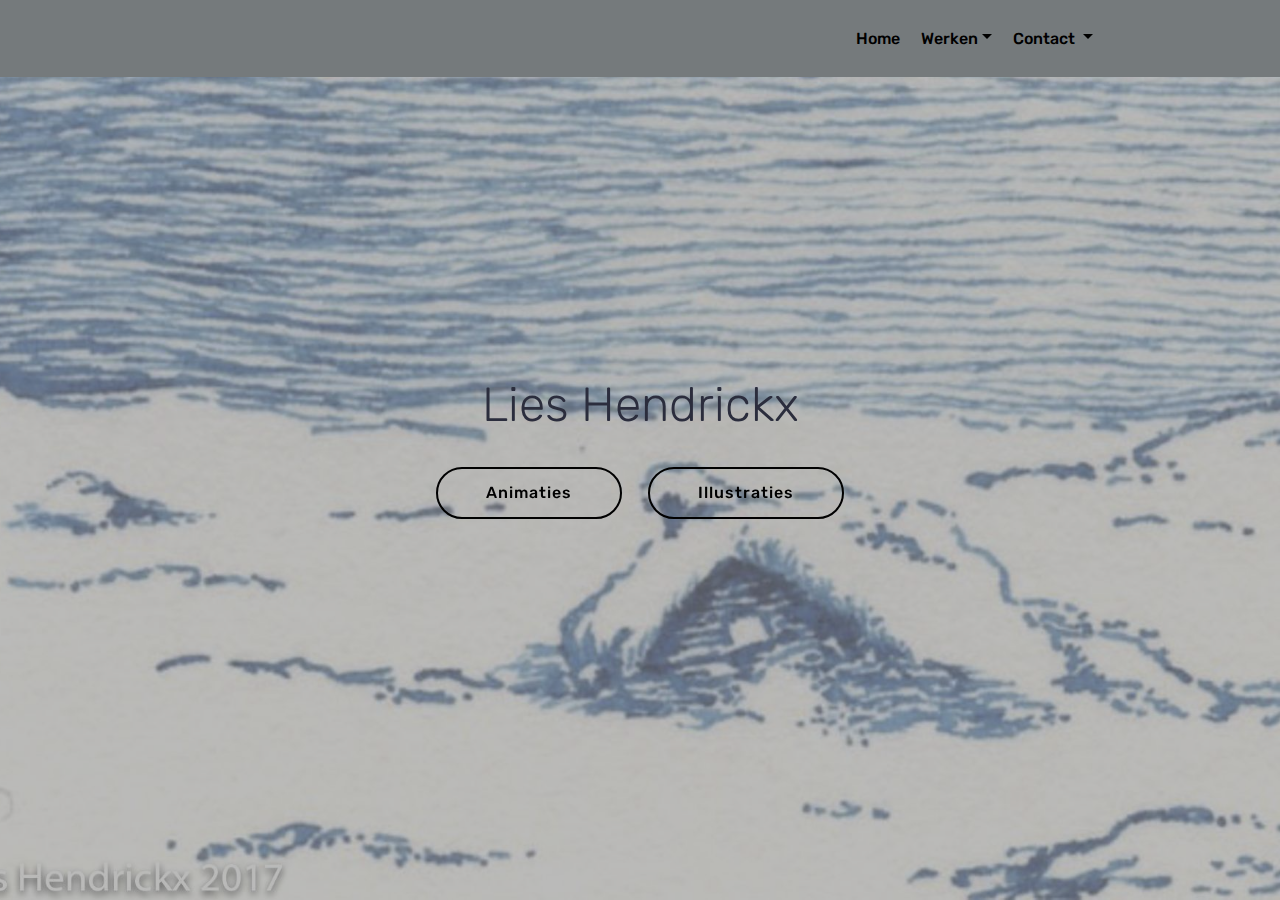
<file: index.html>
<!DOCTYPE html>
<html>
<head>
  <!-- Site made with Mobirise Website Builder v4.3.2, https://mobirise.com -->
  <meta charset="UTF-8">
  <meta http-equiv="X-UA-Compatible" content="IE=edge">
  <meta name="generator" content="Mobirise v4.3.2, mobirise.com">
  <meta name="viewport" content="width=device-width, initial-scale=1">
  <link rel="shortcut icon" href="assets/images/logo2.png" type="image/x-icon">
  <meta name="description" content="">
  <title>Home</title>
  <link rel="stylesheet" href="assets/web/assets/mobirise-icons/mobirise-icons.css">
  <link rel="stylesheet" href="assets/tether/tether.min.css">
  <link rel="stylesheet" href="assets/bootstrap/css/bootstrap.min.css">
  <link rel="stylesheet" href="assets/bootstrap/css/bootstrap-grid.min.css">
  <link rel="stylesheet" href="assets/bootstrap/css/bootstrap-reboot.min.css">
  <link rel="stylesheet" href="assets/dropdown/css/style.css">
  <link rel="stylesheet" href="assets/theme/css/style.css">
  <link rel="stylesheet" href="assets/mobirise/css/mbr-additional.css" type="text/css">
  
  
  
</head>
<body>
<section class="menu cid-rbKpqVFgco" once="menu" id="menu1-27" data-rv-view="606">

    

    <nav class="navbar navbar-expand beta-menu navbar-dropdown align-items-center navbar-fixed-top navbar-toggleable-sm">
        <button class="navbar-toggler navbar-toggler-right" type="button" data-toggle="collapse" data-target="#navbarSupportedContent" aria-controls="navbarSupportedContent" aria-expanded="false" aria-label="Toggle navigation">
            <div class="hamburger">
                <span></span>
                <span></span>
                <span></span>
                <span></span>
            </div>
        </button>
        <div class="menu-logo">
            <div class="navbar-brand">
                
                
            </div>
        </div>
        <div class="collapse navbar-collapse" id="navbarSupportedContent">
            <ul class="navbar-nav nav-dropdown nav-right navbar-nav-top-padding" data-app-modern-menu="true"><li class="nav-item"><a class="nav-link link text-black display-7" href="index.html" aria-expanded="true">
                        Home</a></li><li class="nav-item dropdown open"><a class="nav-link link dropdown-toggle text-black display-7" href="landschappen.html#content5-17" aria-expanded="false" data-toggle="dropdown-submenu">
                        Werken</a><div class="dropdown-menu"><div class="dropdown open"><a class="dropdown-item text-black dropdown-toggle display-7" href="illustraties.html" aria-expanded="true" data-toggle="dropdown-submenu">Illustraties</a><div class="dropdown-menu dropdown-submenu"><a class="dropdown-item text-black display-7" href="page5.html" aria-expanded="false">Ninthe</a><a class="dropdown-item text-black display-7" href="page6.html" aria-expanded="false">Wolfje wolfje...</a><a class="dropdown-item text-black display-7" href="page7.html" aria-expanded="true">Treurwilgen</a><a class="dropdown-item text-black display-7" href="page8.html" aria-expanded="true">Digitaal naakt</a></div></div><a class="dropdown-item text-black display-7" href="animaties.html" aria-expanded="false">Animaties<br></a></div></li><li class="nav-item dropdown"><a class="nav-link link dropdown-toggle text-black display-7" href="landschappen.html#content5-17" aria-expanded="false" data-toggle="dropdown-submenu">
                        Contact&nbsp;</a><div class="dropdown-menu"><a class="dropdown-item text-black display-7" href="overmezelf.html" aria-expanded="false">Over mezelf</a><a class="dropdown-item text-black display-7" href="contact.html" aria-expanded="false">Contact<br></a></div></li><li class="nav-item">
                    <a class="nav-link link text-black display-7" href="https://mobirise.com">&nbsp; &nbsp; &nbsp; &nbsp; &nbsp; &nbsp; &nbsp; &nbsp; &nbsp; &nbsp;</a>
                </li></ul>
            
        </div>
    </nav>
</section>

<section class="engine"><a href="https://mobirise.co/m">bootstrap table</a></section><section class="cid-r9cJoObE1y mbr-fullscreen mbr-parallax-background" id="header2-14" data-rv-view="603">

    

    <div class="mbr-overlay" style="opacity: 0.5; background-color: rgb(118, 118, 118);"></div>

    <div class="container align-center">
        <div class="row justify-content-md-center">
            <div class="mbr-white col-md-10">
                
                <h3 class="mbr-section-subtitle align-center mbr-light pb-3 mbr-fonts-style display-2">
                    Lies Hendrickx</h3>
                
                <div class="mbr-section-btn"><a class="btn btn-md btn-primary-outline display-4" href="animaties.html">Animaties</a>
                    <a class="btn btn-md btn-primary-outline display-4" href="illustraties.html">Illustraties</a></div>
            </div>
        </div>
    </div>
    
</section>


  <script src="assets/web/assets/jquery/jquery.min.js"></script>
  <script src="assets/popper/popper.min.js"></script>
  <script src="assets/tether/tether.min.js"></script>
  <script src="assets/bootstrap/js/bootstrap.min.js"></script>
  <script src="assets/cookies-alert-plugin/cookies-alert-core.js"></script>
  <script src="assets/cookies-alert-plugin/cookies-alert-script.js"></script>
  <script src="assets/jarallax/jarallax.min.js"></script>
  <script src="assets/dropdown/js/script.min.js"></script>
  <script src="assets/touch-swipe/jquery.touch-swipe.min.js"></script>
  <script src="assets/smooth-scroll/smooth-scroll.js"></script>
  <script src="assets/theme/js/script.js"></script>
  
  
<input name="cookieData" type="hidden" data-cookie-text="We use cookies to give you the best experience. Read our <a href='privacy.html'>cookie policy</a>.">
  </body>
</html>
</file>
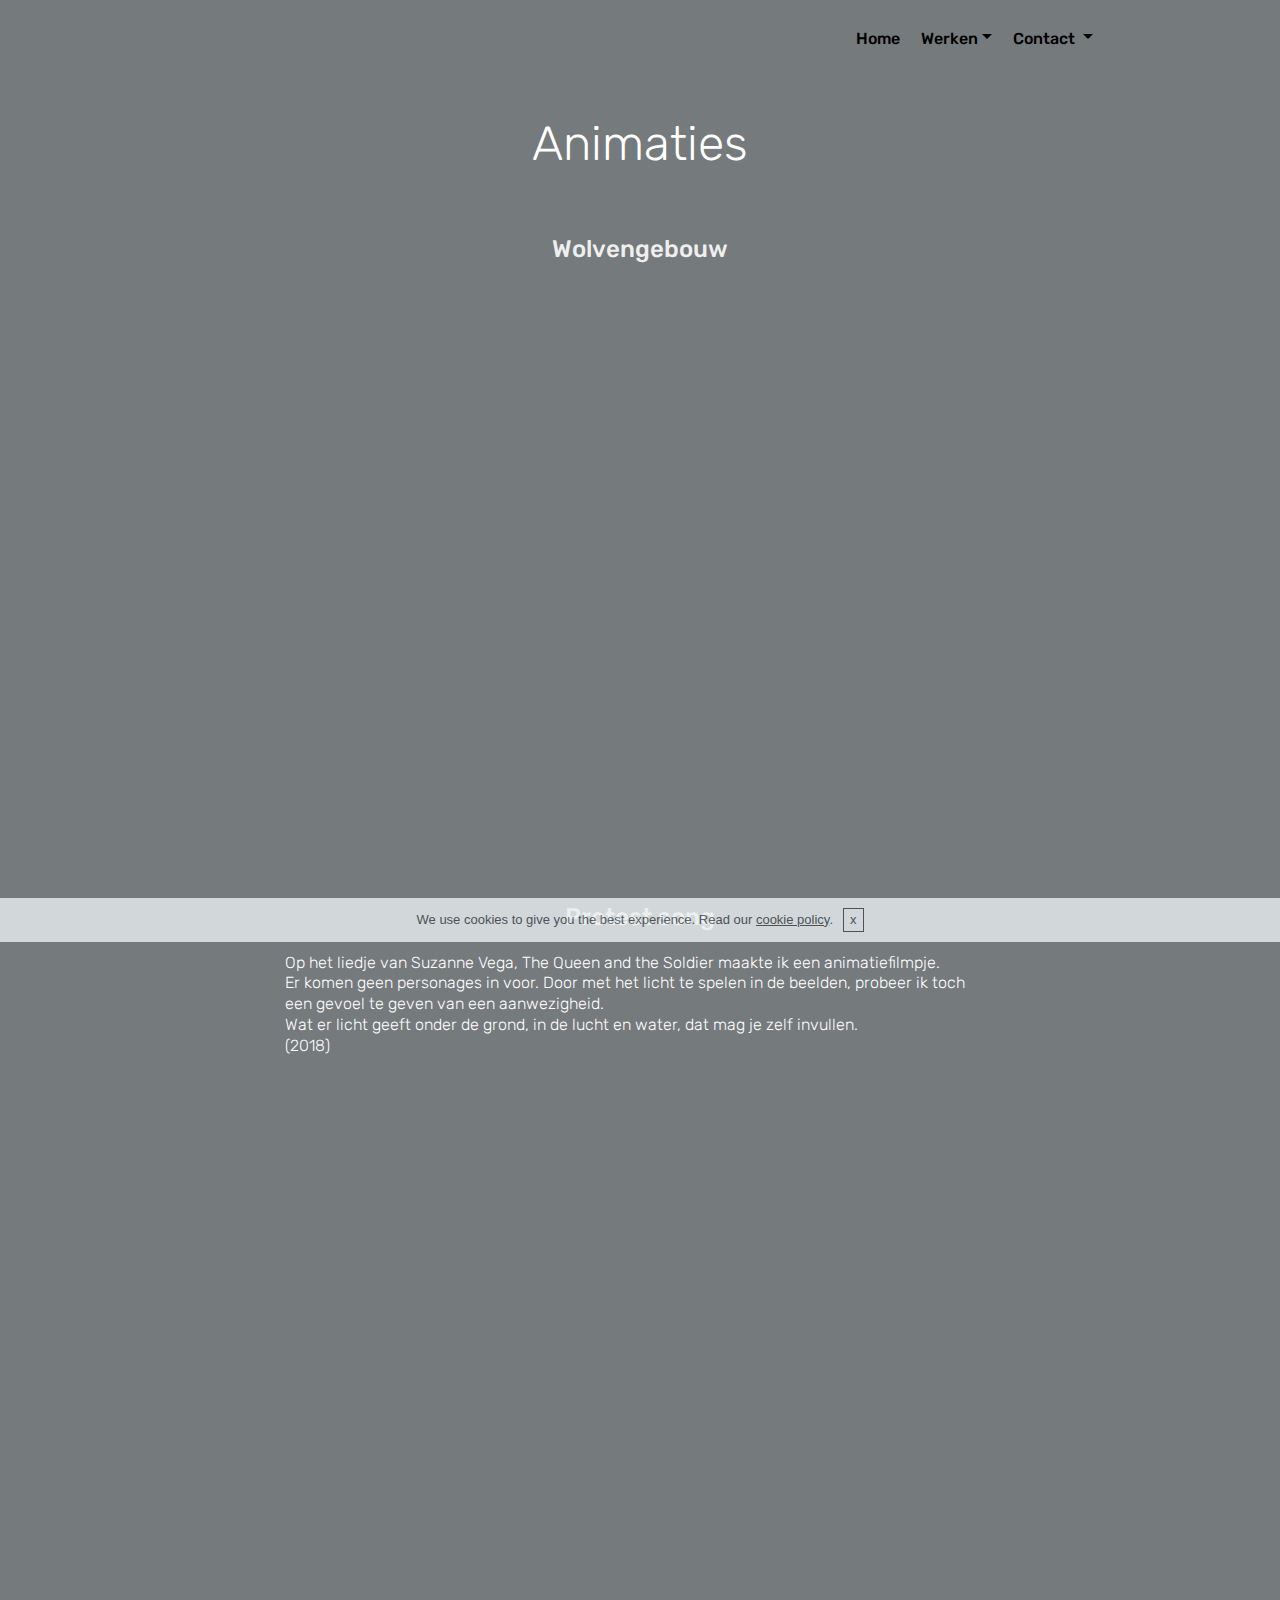
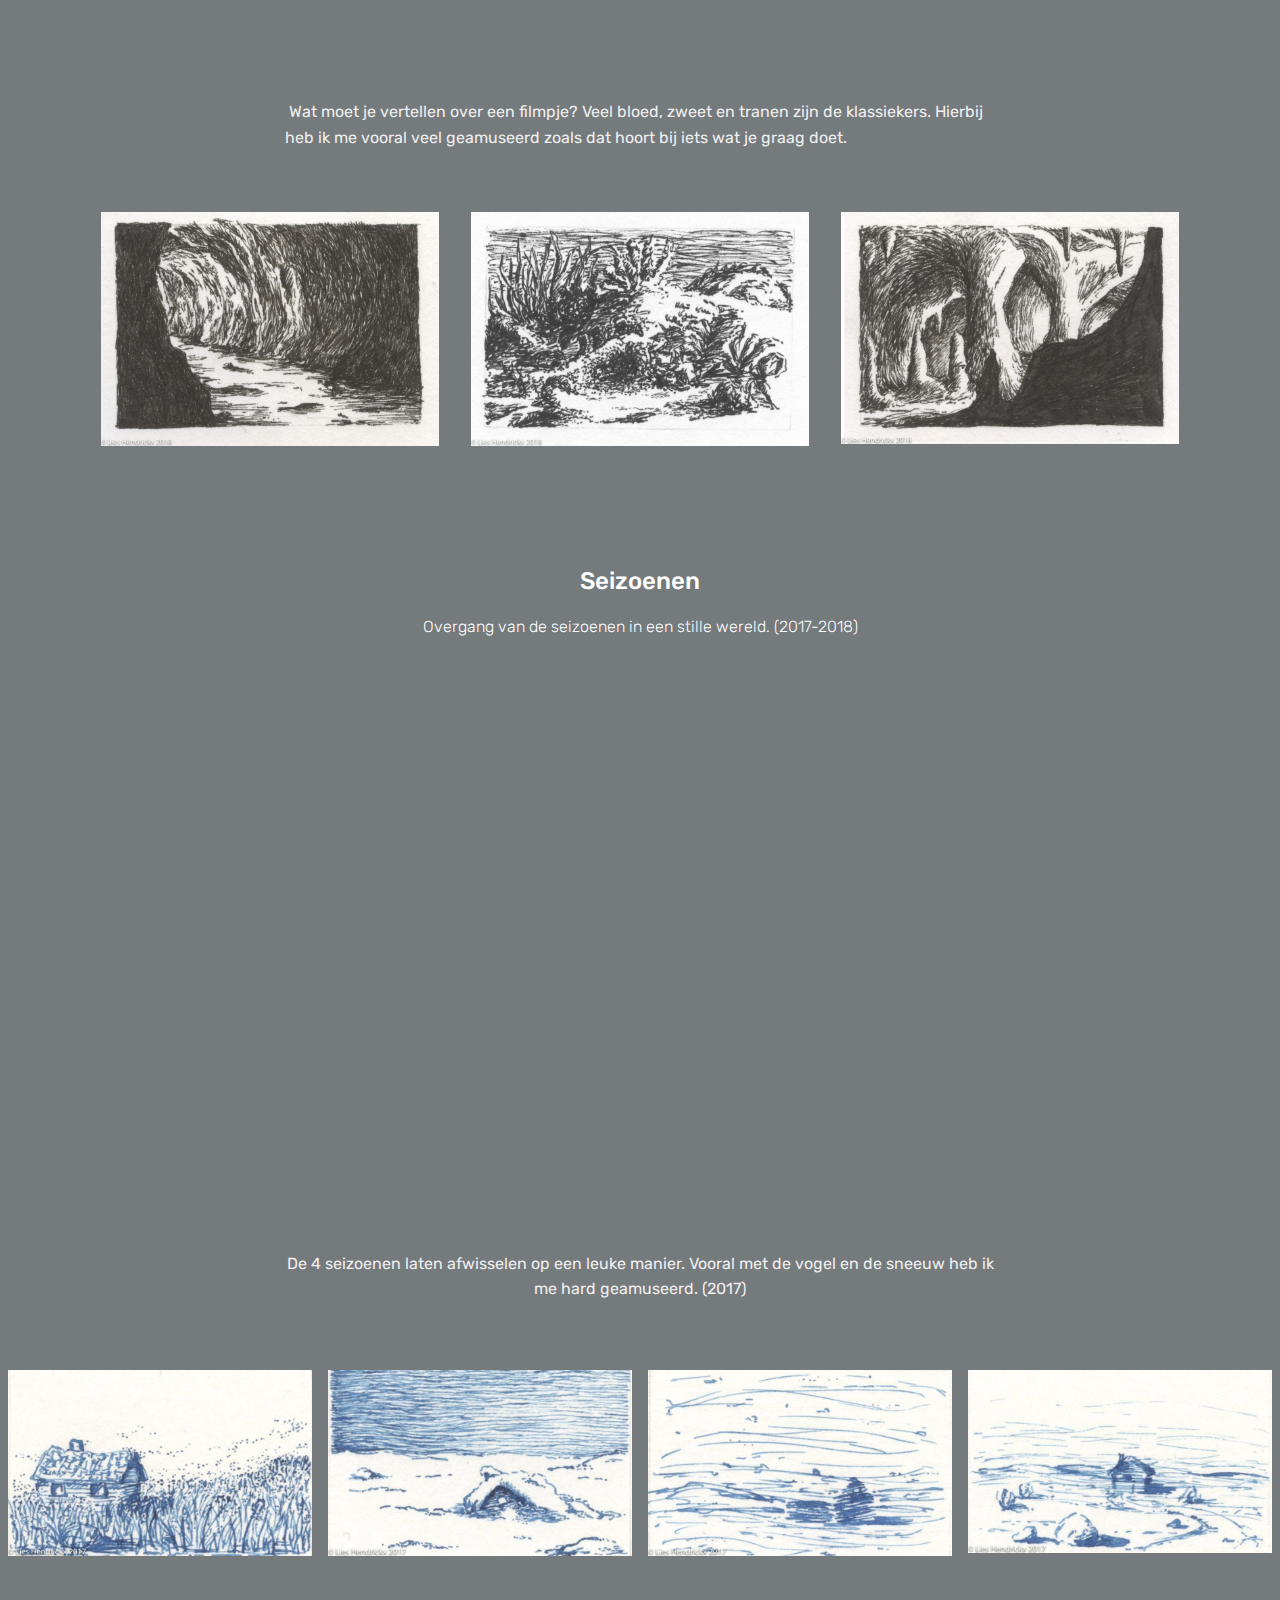
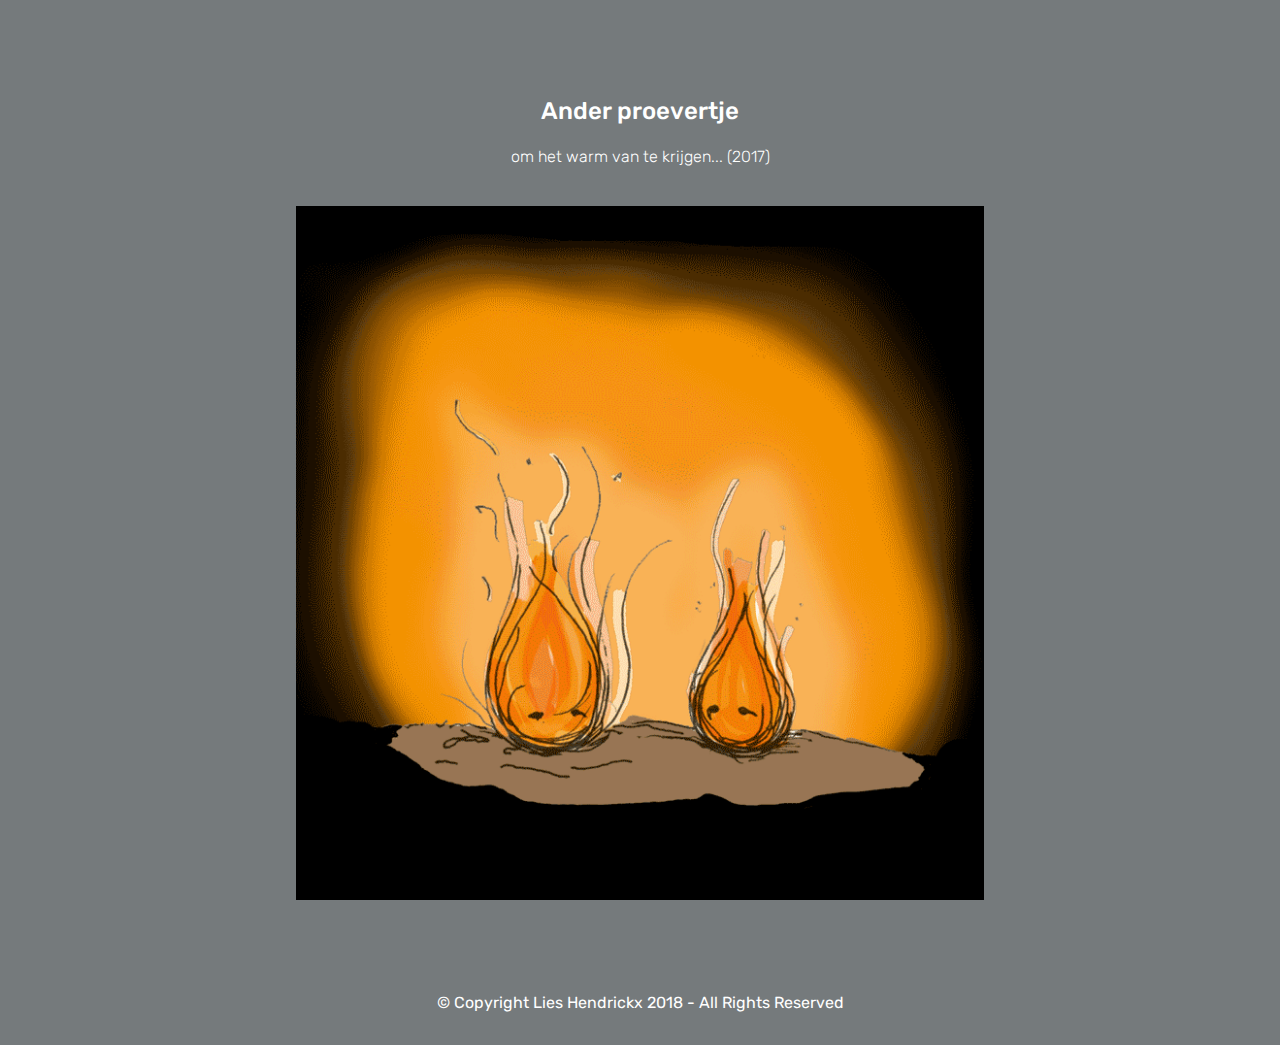
<file: animaties.html>
<!DOCTYPE html>
<html>
<head>
  <!-- Site made with Mobirise Website Builder v4.3.2, https://mobirise.com -->
  <meta charset="UTF-8">
  <meta http-equiv="X-UA-Compatible" content="IE=edge">
  <meta name="generator" content="Mobirise v4.3.2, mobirise.com">
  <meta name="viewport" content="width=device-width, initial-scale=1">
  <link rel="shortcut icon" href="assets/images/logo2.png" type="image/x-icon">
  <meta name="description" content="">
  <title>Animaties</title>
  <link rel="stylesheet" href="assets/web/assets/mobirise-icons/mobirise-icons.css">
  <link rel="stylesheet" href="assets/tether/tether.min.css">
  <link rel="stylesheet" href="assets/bootstrap/css/bootstrap.min.css">
  <link rel="stylesheet" href="assets/bootstrap/css/bootstrap-grid.min.css">
  <link rel="stylesheet" href="assets/bootstrap/css/bootstrap-reboot.min.css">
  <link rel="stylesheet" href="assets/dropdown/css/style.css">
  <link rel="stylesheet" href="assets/theme/css/style.css">
  <link rel="stylesheet" href="assets/mobirise-gallery/style.css">
  <link rel="stylesheet" href="assets/mobirise/css/mbr-additional.css" type="text/css">
  
  
  
</head>
<body>
<section class="menu cid-r9RFINZZ4P" once="menu" id="menu1-20" data-rv-view="653">

    

    <nav class="navbar navbar-expand beta-menu navbar-dropdown align-items-center navbar-fixed-top navbar-toggleable-sm">
        <button class="navbar-toggler navbar-toggler-right" type="button" data-toggle="collapse" data-target="#navbarSupportedContent" aria-controls="navbarSupportedContent" aria-expanded="false" aria-label="Toggle navigation">
            <div class="hamburger">
                <span></span>
                <span></span>
                <span></span>
                <span></span>
            </div>
        </button>
        <div class="menu-logo">
            <div class="navbar-brand">
                
                
            </div>
        </div>
        <div class="collapse navbar-collapse" id="navbarSupportedContent">
            <ul class="navbar-nav nav-dropdown nav-right navbar-nav-top-padding" data-app-modern-menu="true"><li class="nav-item"><a class="nav-link link text-black display-7" href="index.html" aria-expanded="true">
                        Home</a></li><li class="nav-item dropdown open"><a class="nav-link link dropdown-toggle text-black display-7" href="landschappen.html#content5-17" aria-expanded="false" data-toggle="dropdown-submenu">
                        Werken</a><div class="dropdown-menu"><div class="dropdown open"><a class="dropdown-item text-black dropdown-toggle display-7" href="illustraties.html" aria-expanded="true" data-toggle="dropdown-submenu">Illustraties</a><div class="dropdown-menu dropdown-submenu"><a class="dropdown-item text-black display-7" href="page5.html" aria-expanded="false">Ninthe</a><a class="dropdown-item text-black display-7" href="page6.html" aria-expanded="false">Wolfje wolfje...</a><a class="dropdown-item text-black display-7" href="page7.html" aria-expanded="true">Treurwilgen</a><a class="dropdown-item text-black display-7" href="page8.html" aria-expanded="true">Digitaal naakt</a></div></div><a class="dropdown-item text-black display-7" href="animaties.html" aria-expanded="false">Animaties<br></a></div></li><li class="nav-item dropdown"><a class="nav-link link dropdown-toggle text-black display-7" href="landschappen.html#content5-17" aria-expanded="false" data-toggle="dropdown-submenu">
                        Contact&nbsp;</a><div class="dropdown-menu"><a class="dropdown-item text-black display-7" href="overmezelf.html" aria-expanded="false">Over mezelf</a><a class="dropdown-item text-black display-7" href="contact.html" aria-expanded="false">Contact<br></a></div></li><li class="nav-item">
                    <a class="nav-link link text-black display-7" href="https://mobirise.com">&nbsp; &nbsp; &nbsp; &nbsp; &nbsp; &nbsp; &nbsp; &nbsp; &nbsp; &nbsp;</a>
                </li></ul>
            
        </div>
    </nav>
</section>

<section class="engine"><a href="https://mobirise.co/f">bootstrap builder</a></section><section class="mbr-section content4 cid-r8xFwjdTyO" id="content4-7" data-rv-view="608">

    

    <div class="container">
        <div class="media-container-row">
            <div class="title col-12 col-md-8">
                <h2 class="align-center pb-3 mbr-fonts-style display-2">
                    Animaties</h2>
                
                
            </div>
        </div>
    </div>
</section>

<section class="mbr-section content4 cid-rj5i2syXe4" id="content4-3v" data-rv-view="610">

    

    <div class="container">
        <div class="media-container-row">
            <div class="title col-12 col-md-8">
                <h2 class="align-center pb-3 mbr-fonts-style display-5">Wolvengebouw</h2>
                <h3 class="mbr-section-subtitle align-center mbr-light mbr-fonts-style display-7"></h3>
                
            </div>
        </div>
    </div>
</section>

<section class="cid-rj5heermCK" id="video3-3u" data-rv-view="612">

    
    
    <figure class="mbr-figure align-center container">
        <div class="video-block" style="width: 80%;">
            <div><iframe class="mbr-embedded-video" src="https://player.vimeo.com/video/319436168?autoplay=1&amp;loop=1" width="1280" height="720" frameborder="0" allowfullscreen></iframe></div>
        </div>
    </figure>
</section>

<section class="mbr-section content4 cid-r9cq9Uo13J" id="content4-r" data-rv-view="614">

    

    <div class="container">
        <div class="media-container-row">
            <div class="title col-12 col-md-8">
                <h2 class="align-center pb-3 mbr-fonts-style display-5">Protest song</h2>
                <h3 class="mbr-section-subtitle align-center mbr-light mbr-fonts-style display-7">
                    Op het liedje van Suzanne Vega, The Queen and the Soldier maakte ik een animatiefilmpje.<br>Er komen geen personages in voor. Door met het licht te spelen in de beelden, probeer ik toch een gevoel te geven van een aanwezigheid.<br>Wat er licht geeft onder de grond, in de lucht en water, dat mag je zelf invullen.<br>(2018)</h3>
                
            </div>
        </div>
    </div>
</section>

<section class="cid-r9cHbvI48J" id="video3-12" data-rv-view="616">

    
    
    <figure class="mbr-figure align-center container">
        <div class="video-block" style="width: 80%;">
            <div><iframe class="mbr-embedded-video" src="https://player.vimeo.com/video/268429750?autoplay=0&amp;loop=0" width="1280" height="720" frameborder="0" allowfullscreen></iframe></div>
        </div>
    </figure>
</section>

<section class="mbr-section article content1 cid-r8xGeedUbI" id="content1-9" data-rv-view="618">
    
     

    <div class="container">
        <div class="media-container-row">
            <div class="mbr-text col-12 col-md-8 mbr-fonts-style display-7"><p><span style="font-size: 1rem;">&nbsp;Wat moet je vertellen over een filmpje? Veel bloed, zweet en tranen zijn de klassiekers. Hierbij heb ik me vooral veel geamuseerd zoals dat hoort bij iets wat je graag doet.&nbsp;</span><br></p></div>
        </div>
    </div>
</section>

<section class="features2 cid-r9ctw4L067" id="features2-s" data-rv-view="619">

    

    
    
    <div class="container">
        <div class="media-container-row">
            <div class="card p-3 col-12 col-md-6 col-lg-4">
                <div class="card-wrapper">
                    <div class="card-img">
                        <img src="assets/images/song-tunnel-2000x1385.jpg" alt="Mobirise" title="" media-simple="true">
                    </div>
                    <div class="card-box">
                        
                        
                    </div>
                </div>
            </div>

            <div class="card p-3 col-12 col-md-6 col-lg-4">
                <div class="card-wrapper">
                    <div class="card-img">
                        <img src="assets/images/song-onderwater-2000x1385.jpg" alt="Mobirise" title="" media-simple="true">
                    </div>
                    <div class="card-box ">
                        
                        
                    </div>
                </div>
            </div>

            <div class="card p-3 col-12 col-md-6 col-lg-4">
                <div class="card-wrapper">
                    <div class="card-img">
                        <img src="assets/images/song-pilaren-2000x1373.jpg" alt="Mobirise" title="" media-simple="true">
                    </div>
                    <div class="card-box">
                        
                        
                    </div>
                </div>
            </div>

            
        </div>
    </div>
</section>

<section class="mbr-section content4 cid-r9ctHR3JBH" id="content4-t" data-rv-view="622">

    

    <div class="container">
        <div class="media-container-row">
            <div class="title col-12 col-md-8">
                <h2 class="align-center pb-3 mbr-fonts-style display-5">Seizoenen</h2>
                <h3 class="mbr-section-subtitle align-center mbr-light mbr-fonts-style display-7">
                    Overgang van de seizoenen in een stille wereld. (2017-2018)</h3>
                
            </div>
        </div>
    </div>
</section>

<section class="cid-r9ctW6Qkxd" id="video2-v" data-rv-view="624">

    
    
    <figure class="mbr-figure align-center container">
        <div class="video-block" style="width: 80%;">
            <div><iframe class="mbr-embedded-video" src="https://player.vimeo.com/video/301640483?autoplay=1&amp;loop=1" width="1280" height="720" frameborder="0" allowfullscreen></iframe></div>
        </div>
    </figure>
</section>

<section class="mbr-section article content1 cid-r9cuAxMKxA" id="content1-y" data-rv-view="626">
    
     

    <div class="container">
        <div class="media-container-row">
            <div class="mbr-text col-12 col-md-8 mbr-fonts-style display-7">De 4 seizoenen laten afwisselen op een leuke manier. Vooral met de vogel en de sneeuw heb ik me hard geamuseerd. (2017)</div>
        </div>
    </div>
</section>

<section class="mbr-gallery mbr-slider-carousel cid-r9cuhxa2ZJ" id="gallery3-x" data-rv-view="627">

    

    <div>
        <div><!-- Filter --><!-- Gallery --><div class="mbr-gallery-row"><div class="mbr-gallery-layout-default"><div><div><div class="mbr-gallery-item mbr-gallery-item--p1" data-video-url="false" data-tags="Awesome"><div href="#lb-gallery3-x" data-slide-to="0" data-toggle="modal"><img src="assets/images/blauw-lente-2000x1227-800x490.jpg" alt=""><span class="icon-focus"></span></div></div><div class="mbr-gallery-item mbr-gallery-item--p1" data-video-url="false" data-tags="Awesome"><div href="#lb-gallery3-x" data-slide-to="1" data-toggle="modal"><img src="assets/images/blauw-winter-2000x1227-800x490.jpg" alt=""><span class="icon-focus"></span></div></div><div class="mbr-gallery-item mbr-gallery-item--p1" data-video-url="false" data-tags="Responsive"><div href="#lb-gallery3-x" data-slide-to="2" data-toggle="modal"><img src="assets/images/blauw-herfst-2000x1227-800x490.jpg" alt=""><span class="icon-focus"></span></div></div><div class="mbr-gallery-item mbr-gallery-item--p1" data-video-url="false" data-tags="Animated"><div href="#lb-gallery3-x" data-slide-to="3" data-toggle="modal"><img src="assets/images/blauw-zomer-1999x1209-800x483.jpg" alt=""><span class="icon-focus"></span></div></div></div></div><div class="clearfix"></div></div></div><!-- Lightbox --><div data-app-prevent-settings="" class="mbr-slider modal fade carousel slide" tabindex="-1" data-keyboard="true" data-interval="false" id="lb-gallery3-x"><div class="modal-dialog"><div class="modal-content"><div class="modal-body"><div class="carousel-inner"><div class="carousel-item"><img src="assets/images/blauw-lente-2000x1227.jpg" alt=""></div><div class="carousel-item"><img src="assets/images/blauw-winter-2000x1227.jpg" alt=""></div><div class="carousel-item"><img src="assets/images/blauw-herfst-2000x1227.jpg" alt=""></div><div class="carousel-item active"><img src="assets/images/blauw-zomer-1999x1209.jpg" alt=""></div></div><a class="carousel-control carousel-control-prev" role="button" data-slide="prev" href="#lb-gallery3-x"><span class="mbri-left mbr-iconfont" aria-hidden="true"></span><span class="sr-only">Previous</span></a><a class="carousel-control carousel-control-next" role="button" data-slide="next" href="#lb-gallery3-x"><span class="mbri-right mbr-iconfont" aria-hidden="true"></span><span class="sr-only">Next</span></a><a class="close" href="#" role="button" data-dismiss="modal"><span class="sr-only">Close</span></a></div></div></div></div></div>
    </div>

</section>

<section class="mbr-section content4 cid-r9cv4pCRwh" id="content4-z" data-rv-view="646">

    

    <div class="container">
        <div class="media-container-row">
            <div class="title col-12 col-md-8">
                <h2 class="align-center pb-3 mbr-fonts-style display-5">Ander proevertje</h2>
                <h3 class="mbr-section-subtitle align-center mbr-light mbr-fonts-style display-7">
                    om het warm van te krijgen... (2017)</h3>
                
            </div>
        </div>
    </div>
</section>

<section class="cid-r9cvqw1hur" id="image1-11" data-rv-view="648">

    

    <figure class="mbr-figure container">
            <div class="image-block" style="width: 62%;">
                <img src="assets/images/lies-vlammen3.gif" width="1400" alt="Mobirise" title="" media-simple="true">
                
            </div>
    </figure>
</section>

<section once="" class="cid-r9QA8Y7K4i" id="footer6-1f" data-rv-view="650">

    

    

    <div class="container">
        <div class="media-container-row align-center mbr-white">
            <div class="col-12">
                <p class="mbr-text mb-0 mbr-fonts-style display-7">
                    © Copyright Lies Hendrickx 2018 - All Rights Reserved
                </p>
            </div>
        </div>
    </div>
</section>


  <script src="assets/web/assets/jquery/jquery.min.js"></script>
  <script src="assets/popper/popper.min.js"></script>
  <script src="assets/tether/tether.min.js"></script>
  <script src="assets/bootstrap/js/bootstrap.min.js"></script>
  <script src="assets/smooth-scroll/smooth-scroll.js"></script>
  <script src="assets/cookies-alert-plugin/cookies-alert-core.js"></script>
  <script src="assets/cookies-alert-plugin/cookies-alert-script.js"></script>
  <script src="assets/masonry/masonry.pkgd.min.js"></script>
  <script src="assets/imagesloaded/imagesloaded.pkgd.min.js"></script>
  <script src="assets/touch-swipe/jquery.touch-swipe.min.js"></script>
  <script src="assets/dropdown/js/script.min.js"></script>
  <script src="assets/jquery-mb-vimeo_player/jquery.mb.vimeo_player.js"></script>
  <script src="assets/bootstrap-carousel-swipe/bootstrap-carousel-swipe.js"></script>
  <script src="assets/theme/js/script.js"></script>
  <script src="assets/mobirise-slider-video/script.js"></script>
  <script src="assets/mobirise-gallery/player.min.js"></script>
  <script src="assets/mobirise-gallery/script.js"></script>
  
  
<input name="cookieData" type="hidden" data-cookie-text="We use cookies to give you the best experience. Read our <a href='privacy.html'>cookie policy</a>.">
  </body>
</html>
</file>
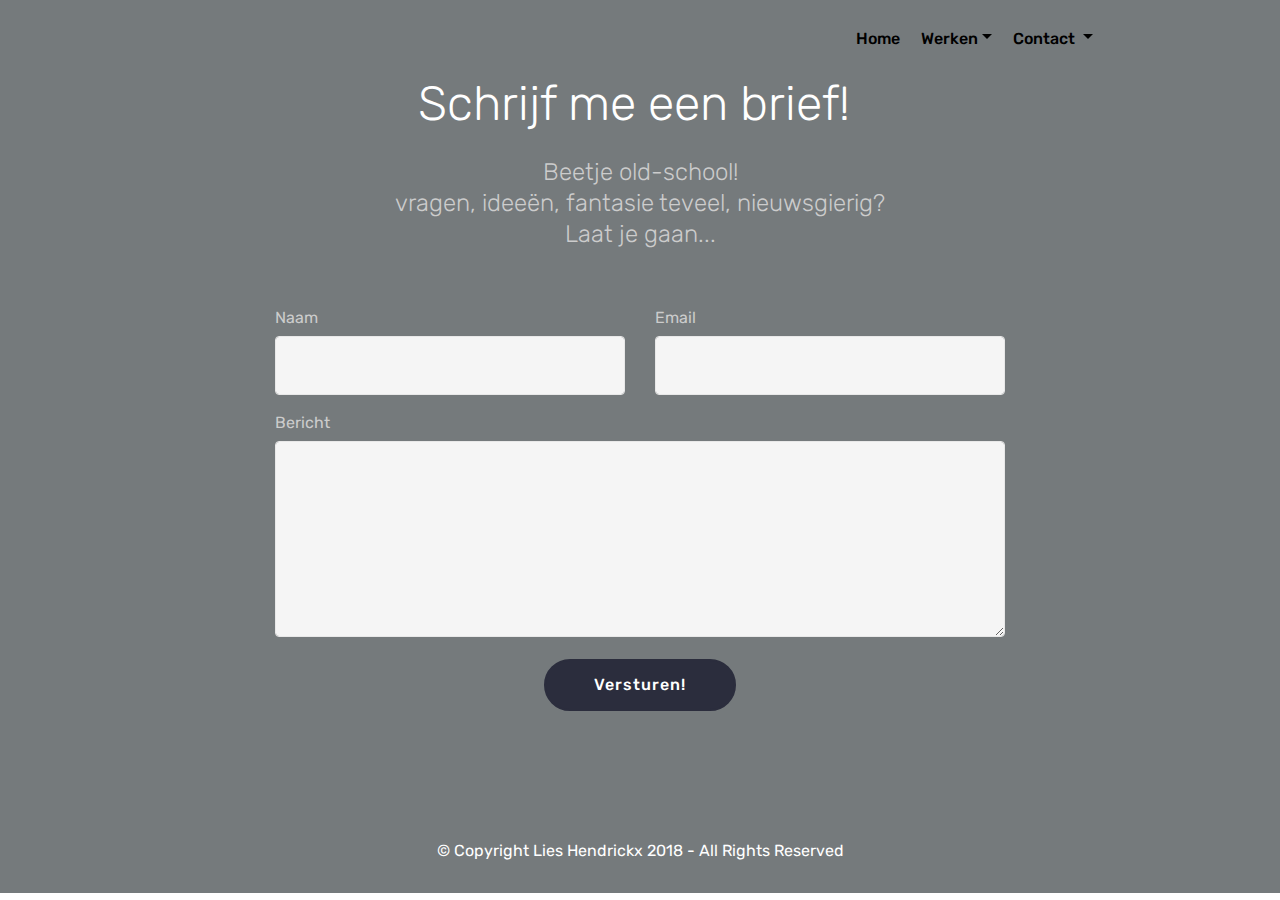
<file: contact.html>
<!DOCTYPE html>
<html>
<head>
  <!-- Site made with Mobirise Website Builder v4.3.2, https://mobirise.com -->
  <meta charset="UTF-8">
  <meta http-equiv="X-UA-Compatible" content="IE=edge">
  <meta name="generator" content="Mobirise v4.3.2, mobirise.com">
  <meta name="viewport" content="width=device-width, initial-scale=1">
  <link rel="shortcut icon" href="assets/images/logo2.png" type="image/x-icon">
  <meta name="description" content="Website Creator Description">
  <title>Contact</title>
  <link rel="stylesheet" href="assets/web/assets/mobirise-icons/mobirise-icons.css">
  <link rel="stylesheet" href="assets/tether/tether.min.css">
  <link rel="stylesheet" href="assets/bootstrap/css/bootstrap.min.css">
  <link rel="stylesheet" href="assets/bootstrap/css/bootstrap-grid.min.css">
  <link rel="stylesheet" href="assets/bootstrap/css/bootstrap-reboot.min.css">
  <link rel="stylesheet" href="assets/dropdown/css/style.css">
  <link rel="stylesheet" href="assets/theme/css/style.css">
  <link rel="stylesheet" href="assets/mobirise/css/mbr-additional.css" type="text/css">
  
  
  
</head>
<body>
<section class="menu cid-rbKoOZ2x4l" once="menu" id="menu1-25" data-rv-view="741">

    

    <nav class="navbar navbar-expand beta-menu navbar-dropdown align-items-center navbar-fixed-top navbar-toggleable-sm">
        <button class="navbar-toggler navbar-toggler-right" type="button" data-toggle="collapse" data-target="#navbarSupportedContent" aria-controls="navbarSupportedContent" aria-expanded="false" aria-label="Toggle navigation">
            <div class="hamburger">
                <span></span>
                <span></span>
                <span></span>
                <span></span>
            </div>
        </button>
        <div class="menu-logo">
            <div class="navbar-brand">
                
                
            </div>
        </div>
        <div class="collapse navbar-collapse" id="navbarSupportedContent">
            <ul class="navbar-nav nav-dropdown nav-right navbar-nav-top-padding" data-app-modern-menu="true"><li class="nav-item"><a class="nav-link link text-black display-7" href="index.html" aria-expanded="true">
                        Home</a></li><li class="nav-item dropdown open"><a class="nav-link link dropdown-toggle text-black display-7" href="landschappen.html#content5-17" aria-expanded="false" data-toggle="dropdown-submenu">
                        Werken</a><div class="dropdown-menu"><div class="dropdown open"><a class="dropdown-item text-black dropdown-toggle display-7" href="illustraties.html" aria-expanded="true" data-toggle="dropdown-submenu">Illustraties</a><div class="dropdown-menu dropdown-submenu"><a class="dropdown-item text-black display-7" href="page5.html" aria-expanded="false">Ninthe</a><a class="dropdown-item text-black display-7" href="page6.html" aria-expanded="false">Wolfje wolfje...</a><a class="dropdown-item text-black display-7" href="page7.html" aria-expanded="true">Treurwilgen</a><a class="dropdown-item text-black display-7" href="page8.html" aria-expanded="true">Digitaal naakt</a></div></div><a class="dropdown-item text-black display-7" href="animaties.html" aria-expanded="false">Animaties<br></a></div></li><li class="nav-item dropdown"><a class="nav-link link dropdown-toggle text-black display-7" href="landschappen.html#content5-17" aria-expanded="false" data-toggle="dropdown-submenu">
                        Contact&nbsp;</a><div class="dropdown-menu"><a class="dropdown-item text-black display-7" href="overmezelf.html" aria-expanded="false">Over mezelf</a><a class="dropdown-item text-black display-7" href="contact.html" aria-expanded="false">Contact<br></a></div></li><li class="nav-item">
                    <a class="nav-link link text-black display-7" href="https://mobirise.com">&nbsp; &nbsp; &nbsp; &nbsp; &nbsp; &nbsp; &nbsp; &nbsp; &nbsp; &nbsp;</a>
                </li></ul>
            
        </div>
    </nav>
</section>

<section class="engine"><a href="https://mobirise.co/d">free website software</a></section><section class="mbr-section form1 cid-r9QK7S7IOT" id="form1-1t" data-rv-view="735">

    

    
    <div class="container">
        <div class="row justify-content-center">
            <div class="title col-12 col-lg-8">
                <h2 class="mbr-section-title align-center pb-3 mbr-fonts-style display-2">
                    Schrijf me een brief!&nbsp;</h2>
                <h3 class="mbr-section-subtitle align-center mbr-light pb-3 mbr-fonts-style display-5">Beetje old-school!<br>vragen, ideeën, fantasie teveel, nieuwsgierig?<br>Laat je gaan...</h3>
            </div>
        </div>
    </div>
    <div class="container">
        <div class="row justify-content-center">
            <div class="media-container-column col-lg-8" data-form-type="formoid">
                    <div data-form-alert="" hidden="">Bedankt om te sturen!
Zodra ik je bericht ontvangen heb, doe ik m'n best om zo snel mogelijk te antwoorden.</div>
            
                    <form class="mbr-form" action="https://mobirise.com/" method="post" data-form-title="Mobirise Form"><input type="hidden" data-form-email="true" value="BL7efSbXC0TfnAyVSqZALb6k0AjrHzcZxSTaA3GW/m6MwxdiLTzOGex4/AaO30MXNsTxckhRc/inRFZpsHjL37Hxkf+TXsicS2mQmqIVlSo5nB3y96nHTqYZy+8Q7UeR">
                        <div class="row row-sm-offset">
                            <div class="col-md-4 multi-horizontal" data-for="name">
                                <div class="form-group">
                                    <label class="form-control-label mbr-fonts-style display-7" for="name-form1-1t">Naam</label>
                                    <input type="text" class="form-control" name="name" data-form-field="Name" required="" id="name-form1-1t">
                                </div>
                            </div>
                            <div class="col-md-4 multi-horizontal" data-for="email">
                                <div class="form-group">
                                    <label class="form-control-label mbr-fonts-style display-7" for="email-form1-1t">Email</label>
                                    <input type="email" class="form-control" name="email" data-form-field="Email" required="" id="email-form1-1t">
                                </div>
                            </div>
                            
                        </div>
                        <div class="form-group" data-for="message">
                            <label class="form-control-label mbr-fonts-style display-7" for="message-form1-1t">Bericht</label>
                            <textarea type="text" class="form-control" name="message" rows="7" data-form-field="Message" id="message-form1-1t"></textarea>
                        </div>
            
                        <span class="input-group-btn"><button href="" type="submit" class="btn btn-primary btn-form display-4">Versturen!</button></span>
                    </form>
            </div>
        </div>
    </div>
</section>

<section once="" class="cid-r9QyPqXde6" id="footer6-1s" data-rv-view="738">

    

    

    <div class="container">
        <div class="media-container-row align-center mbr-white">
            <div class="col-12">
                <p class="mbr-text mb-0 mbr-fonts-style display-7">
                    © Copyright Lies Hendrickx 2018 - All Rights Reserved
                </p>
            </div>
        </div>
    </div>
</section>


  <script src="assets/web/assets/jquery/jquery.min.js"></script>
  <script src="assets/popper/popper.min.js"></script>
  <script src="assets/tether/tether.min.js"></script>
  <script src="assets/bootstrap/js/bootstrap.min.js"></script>
  <script src="assets/cookies-alert-plugin/cookies-alert-core.js"></script>
  <script src="assets/cookies-alert-plugin/cookies-alert-script.js"></script>
  <script src="assets/dropdown/js/script.min.js"></script>
  <script src="assets/touch-swipe/jquery.touch-swipe.min.js"></script>
  <script src="assets/smooth-scroll/smooth-scroll.js"></script>
  <script src="assets/theme/js/script.js"></script>
  <script src="assets/formoid/formoid.min.js"></script>
  
  
<input name="cookieData" type="hidden" data-cookie-text="We use cookies to give you the best experience. Read our <a href='privacy.html'>cookie policy</a>.">
  </body>
</html>
</file>
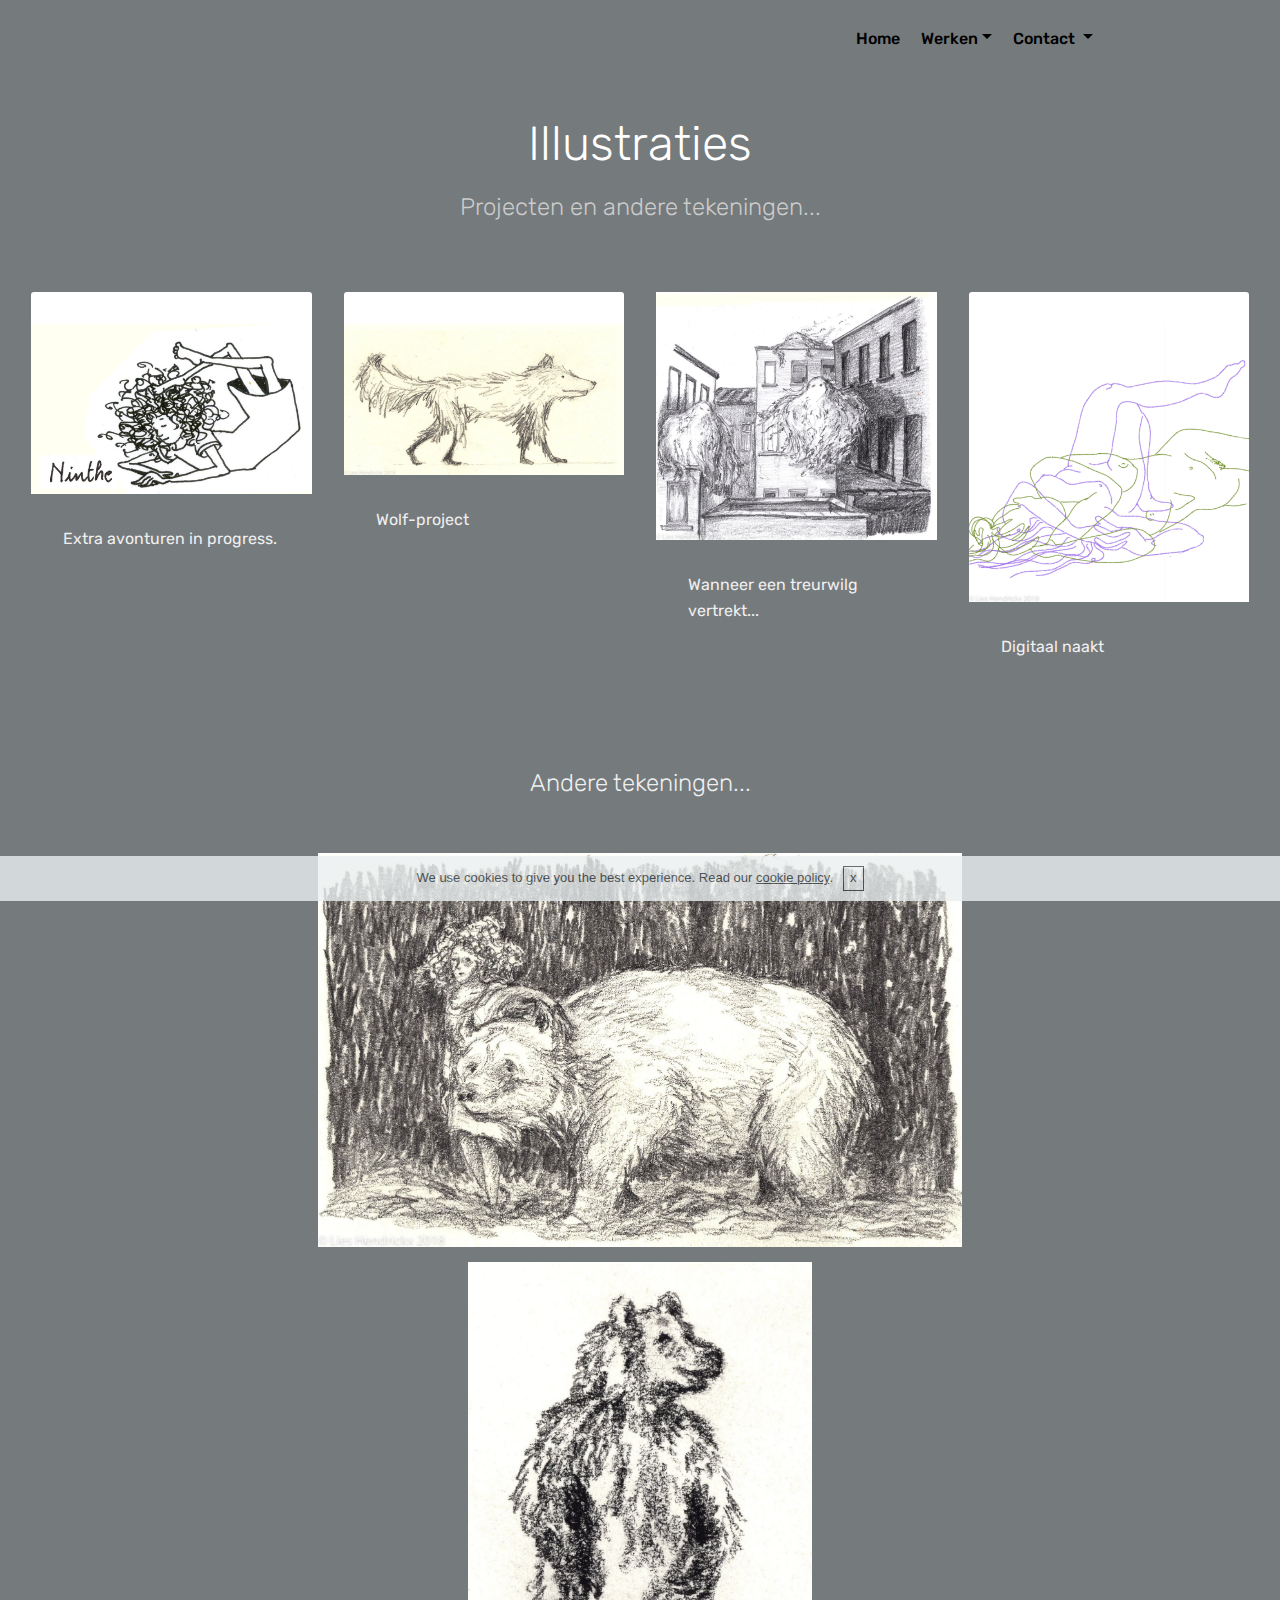
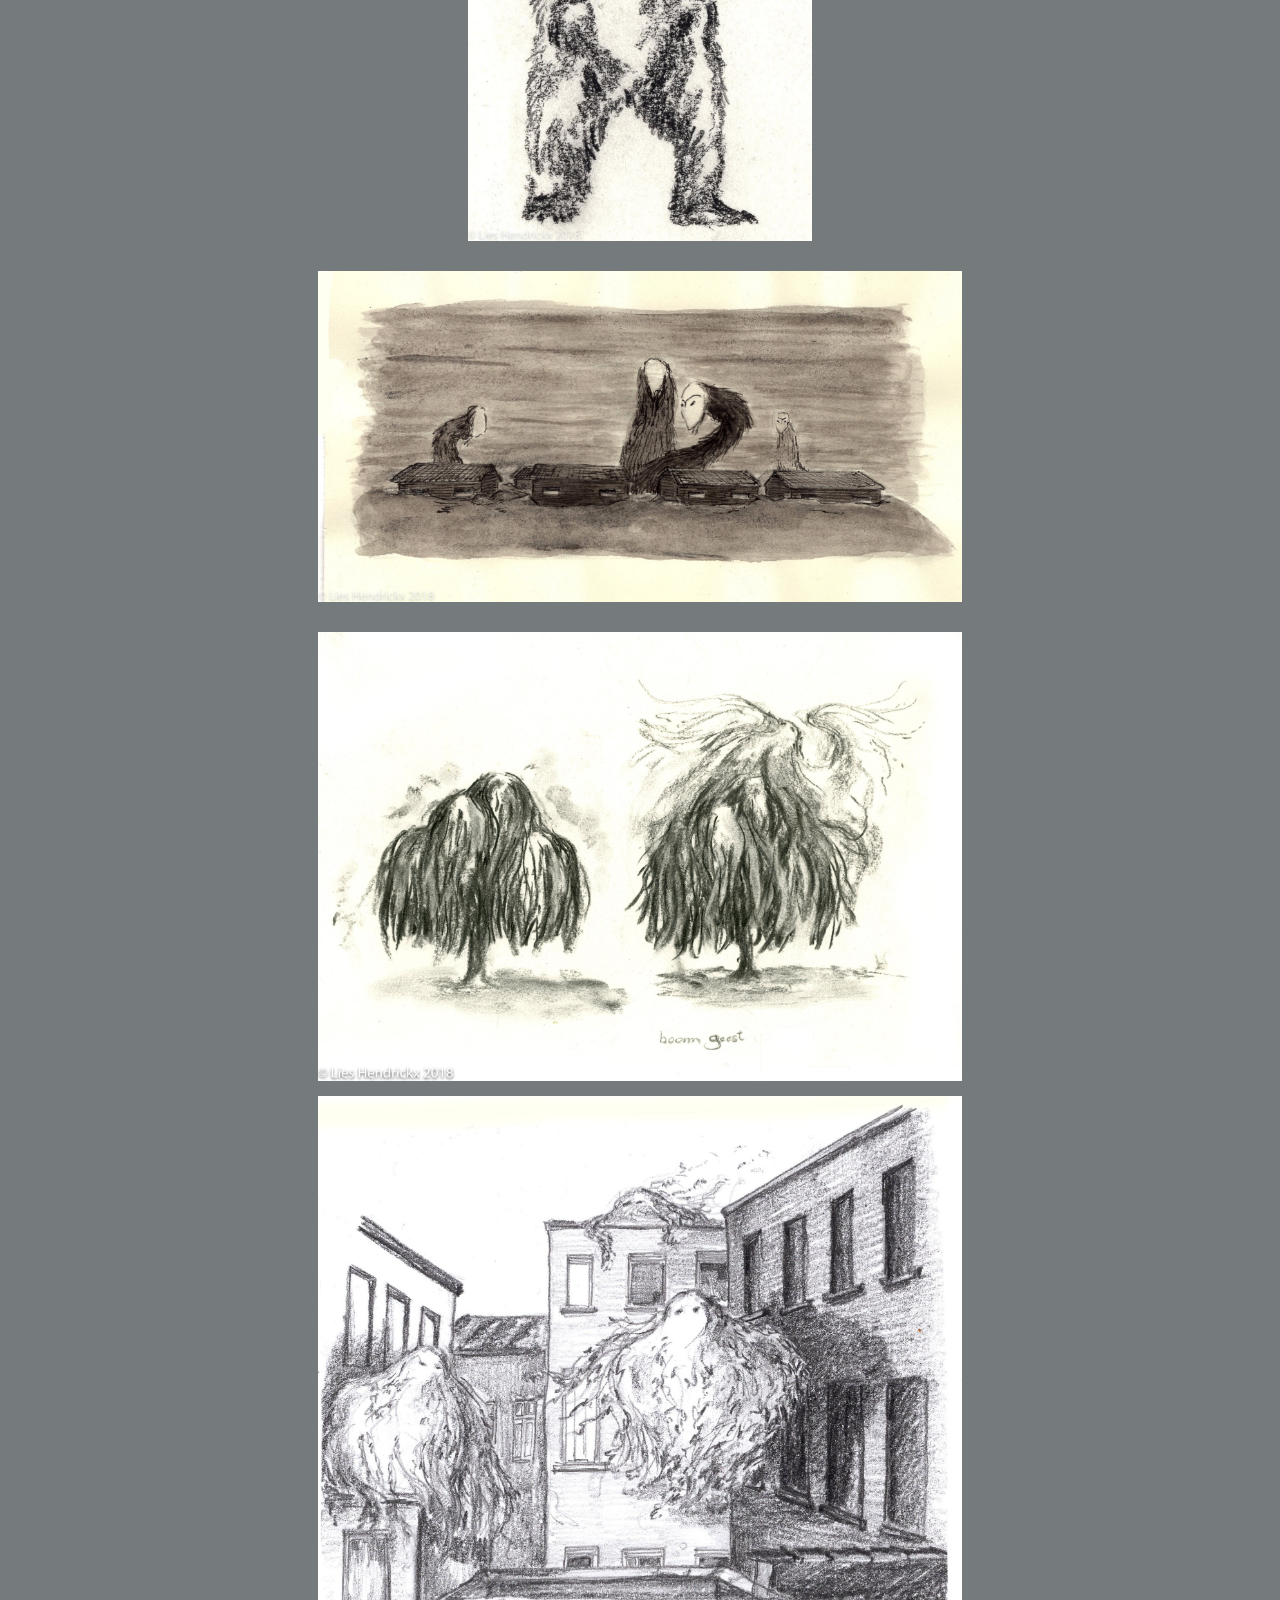
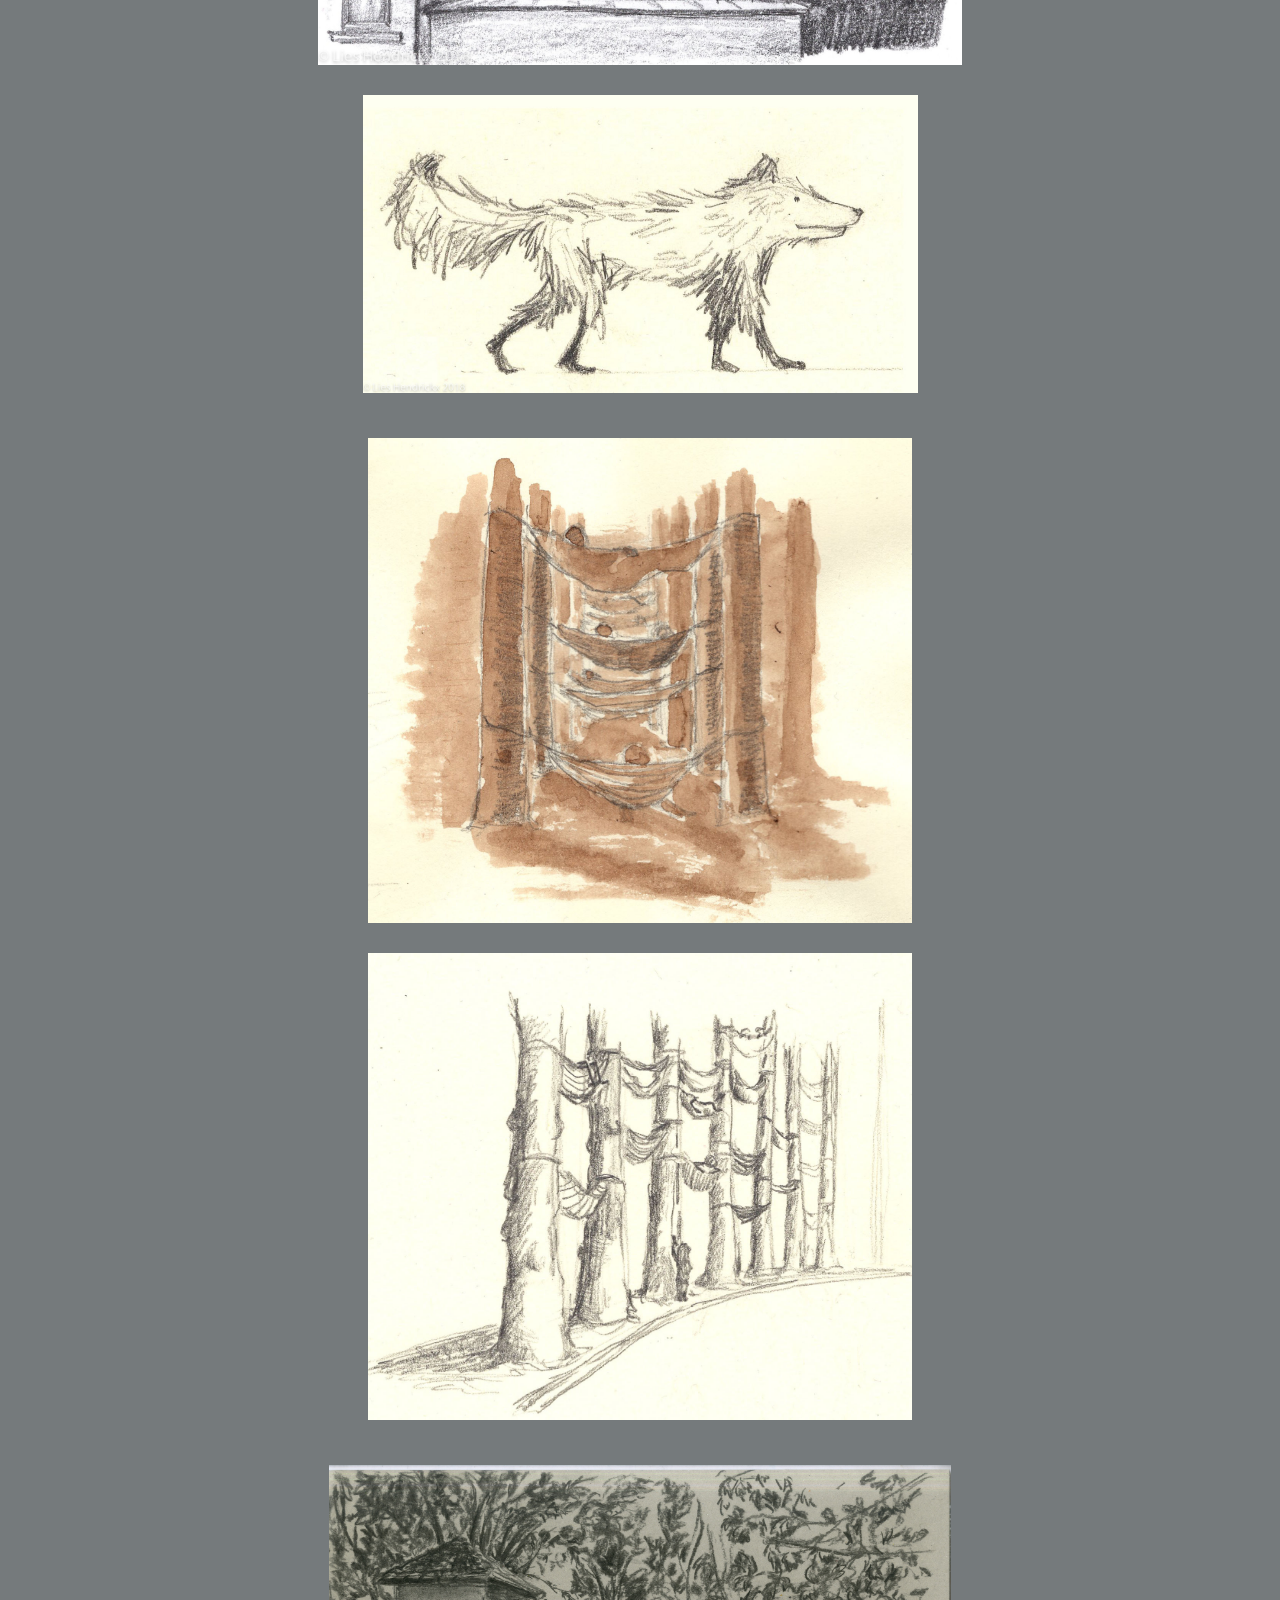
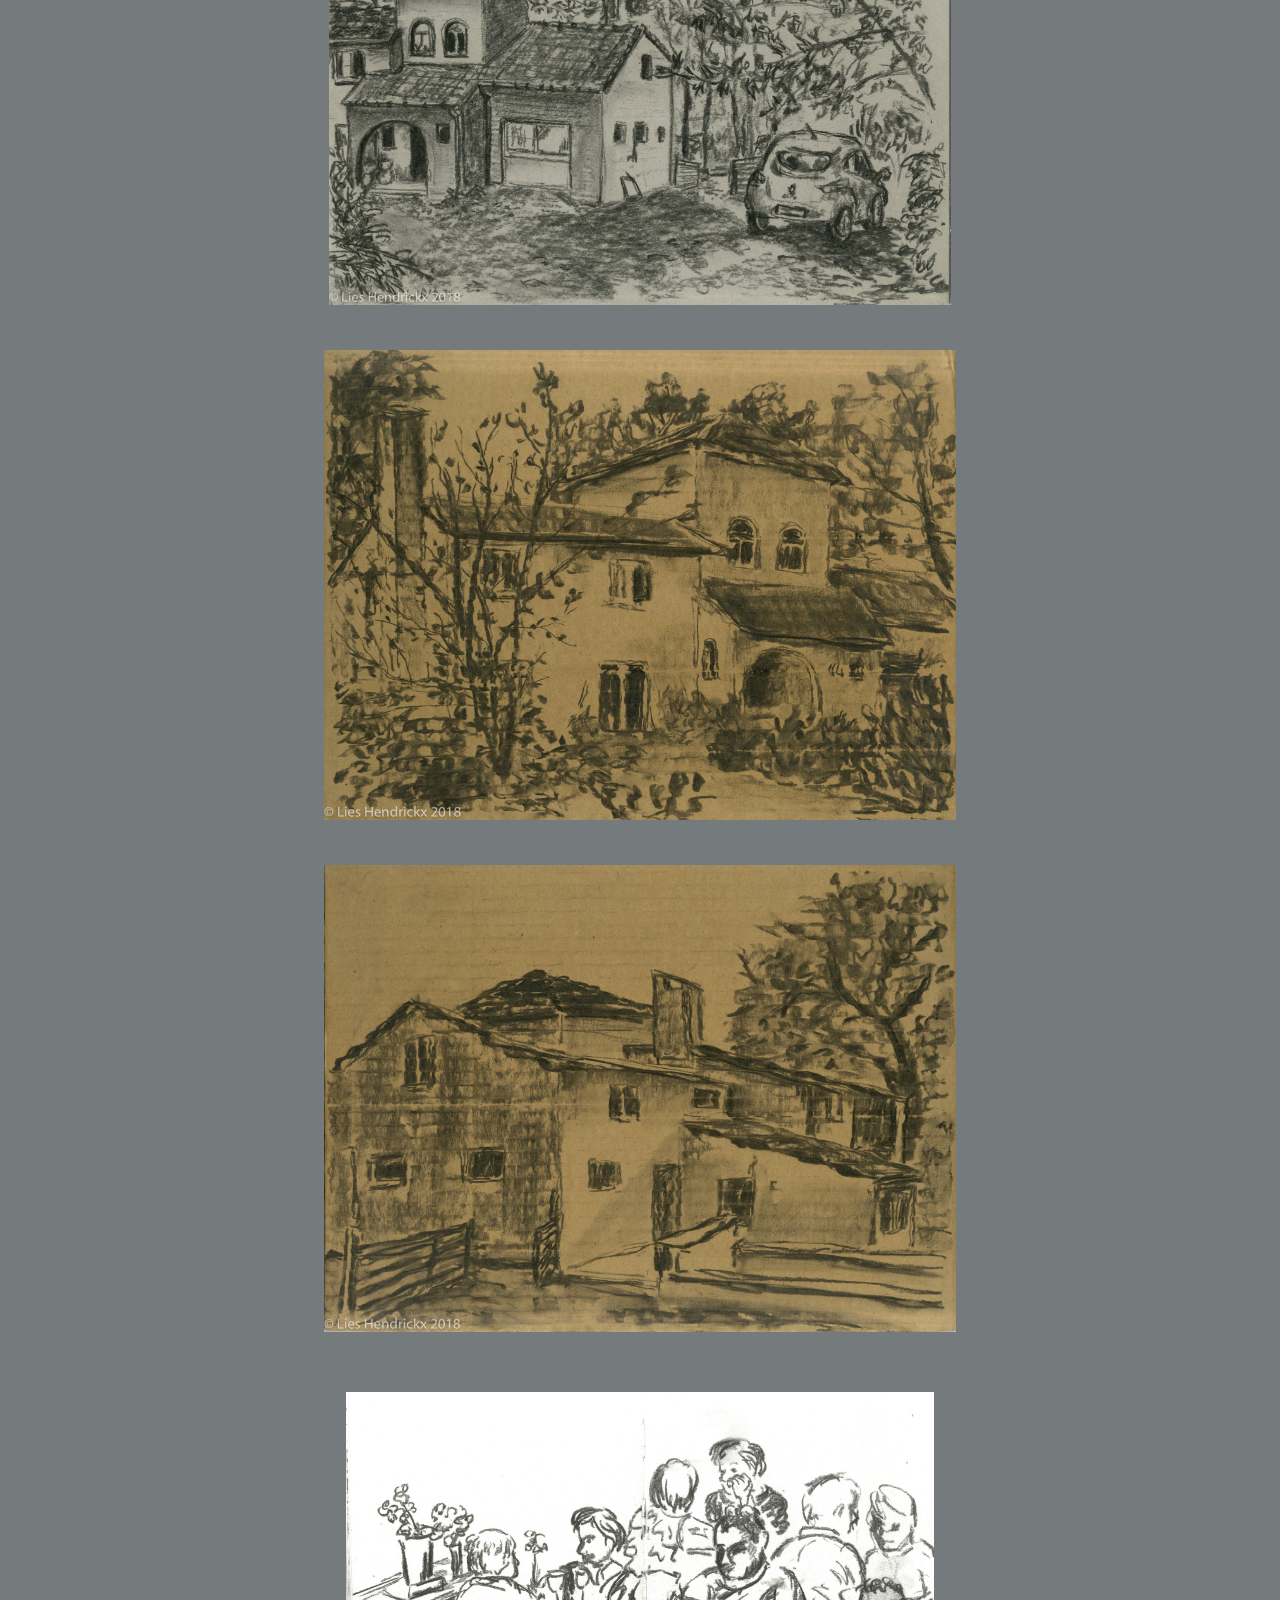
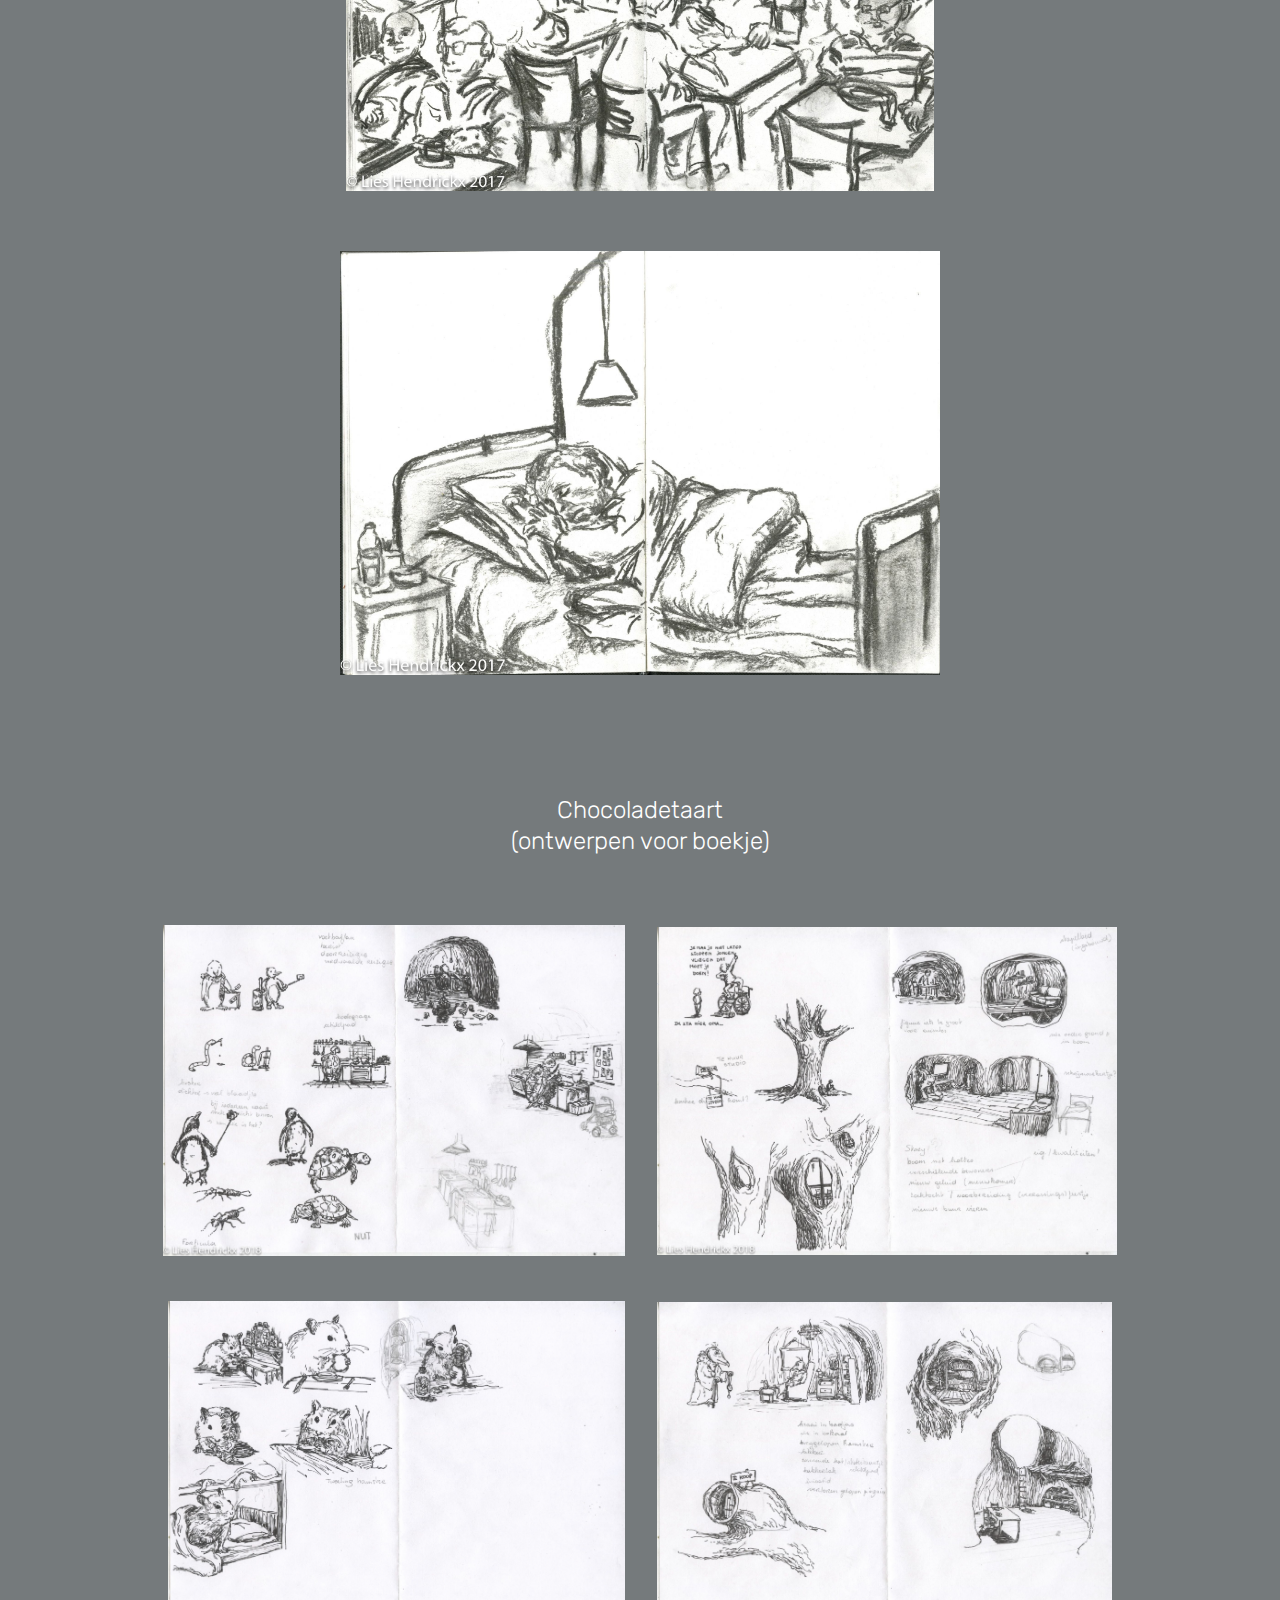
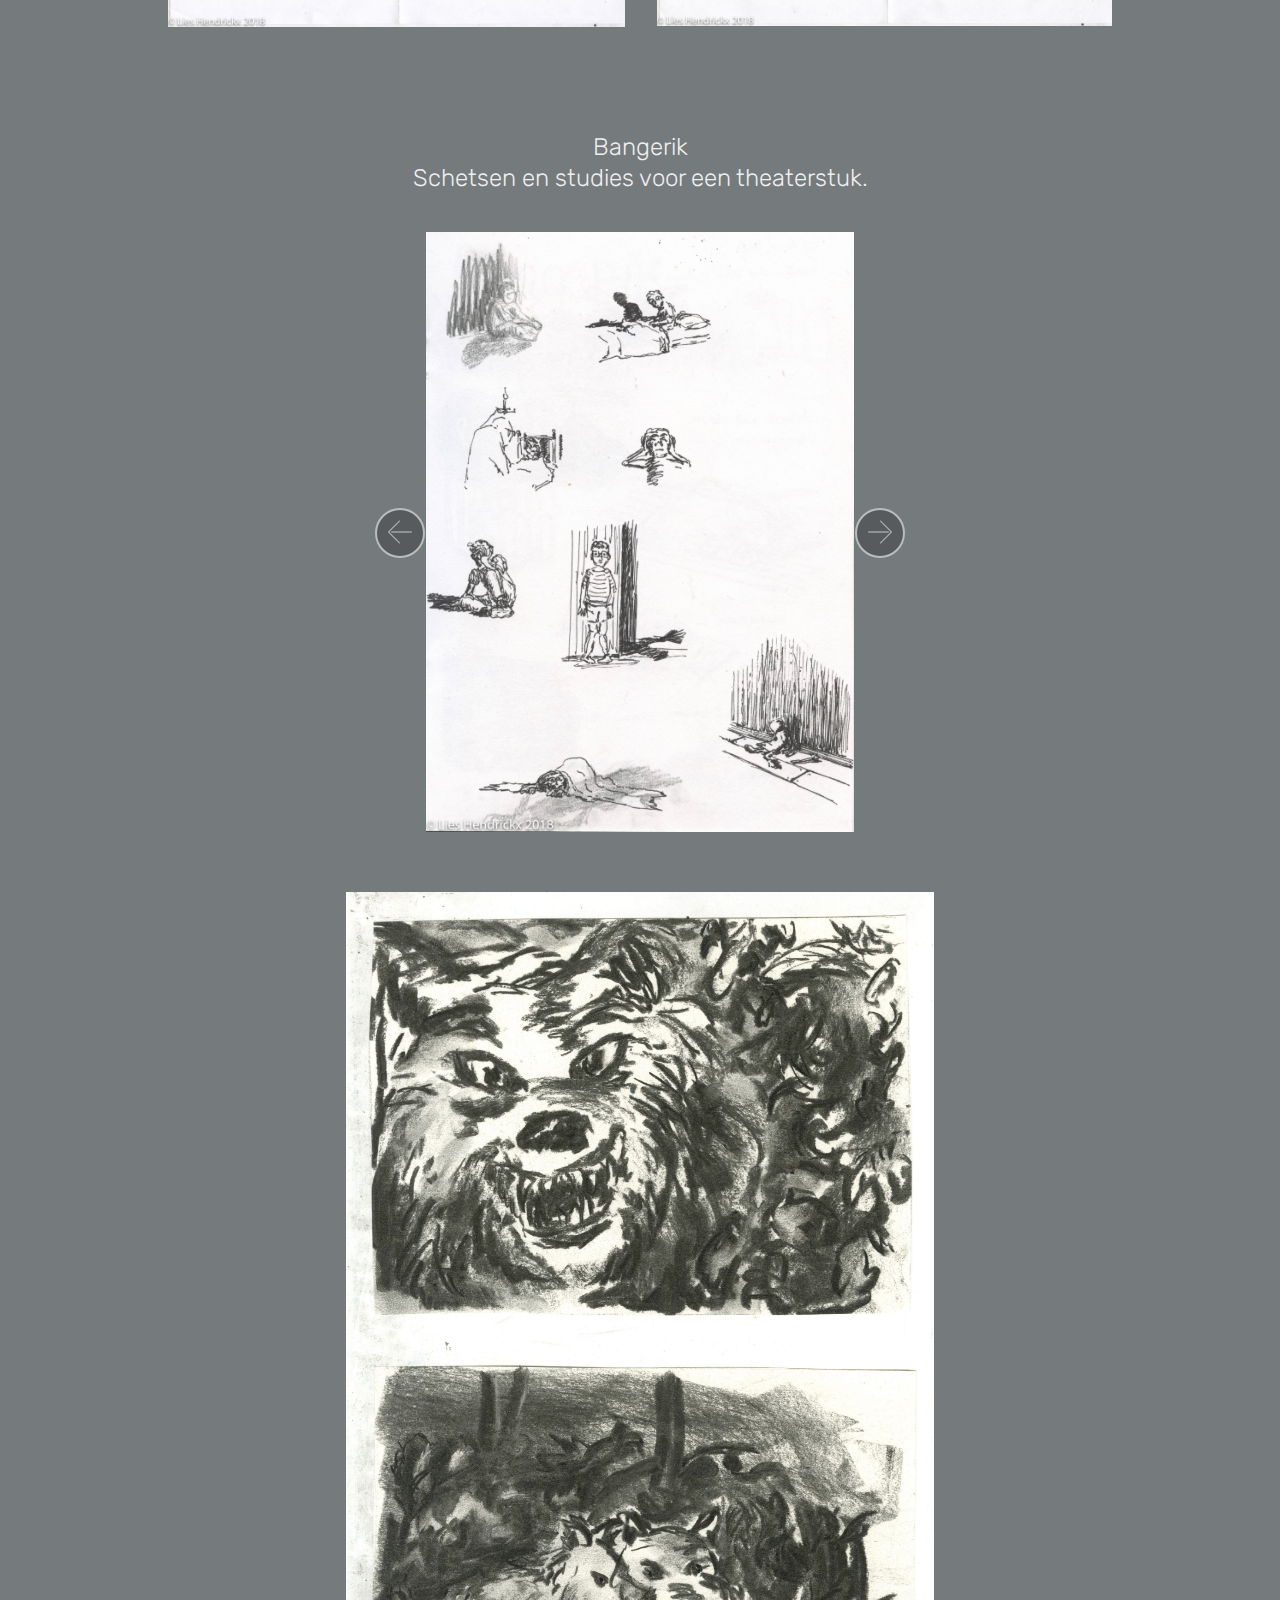
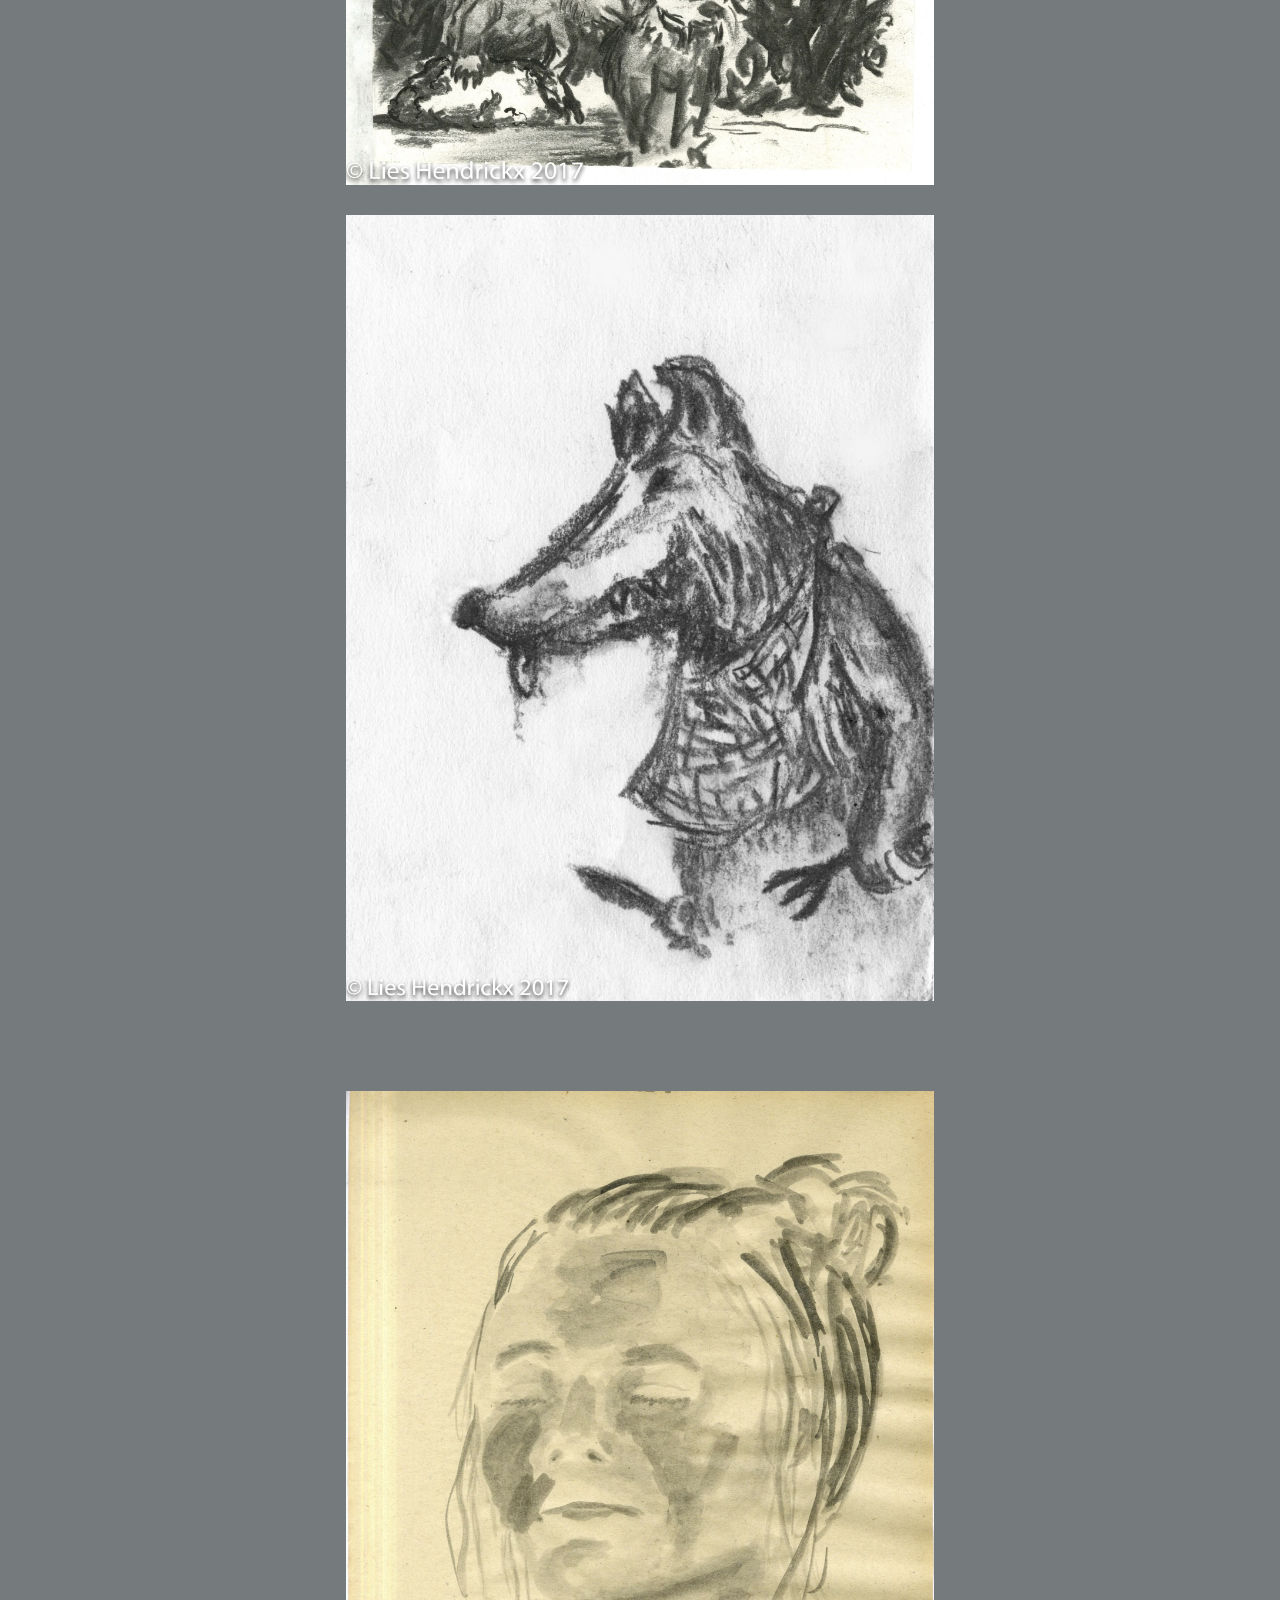
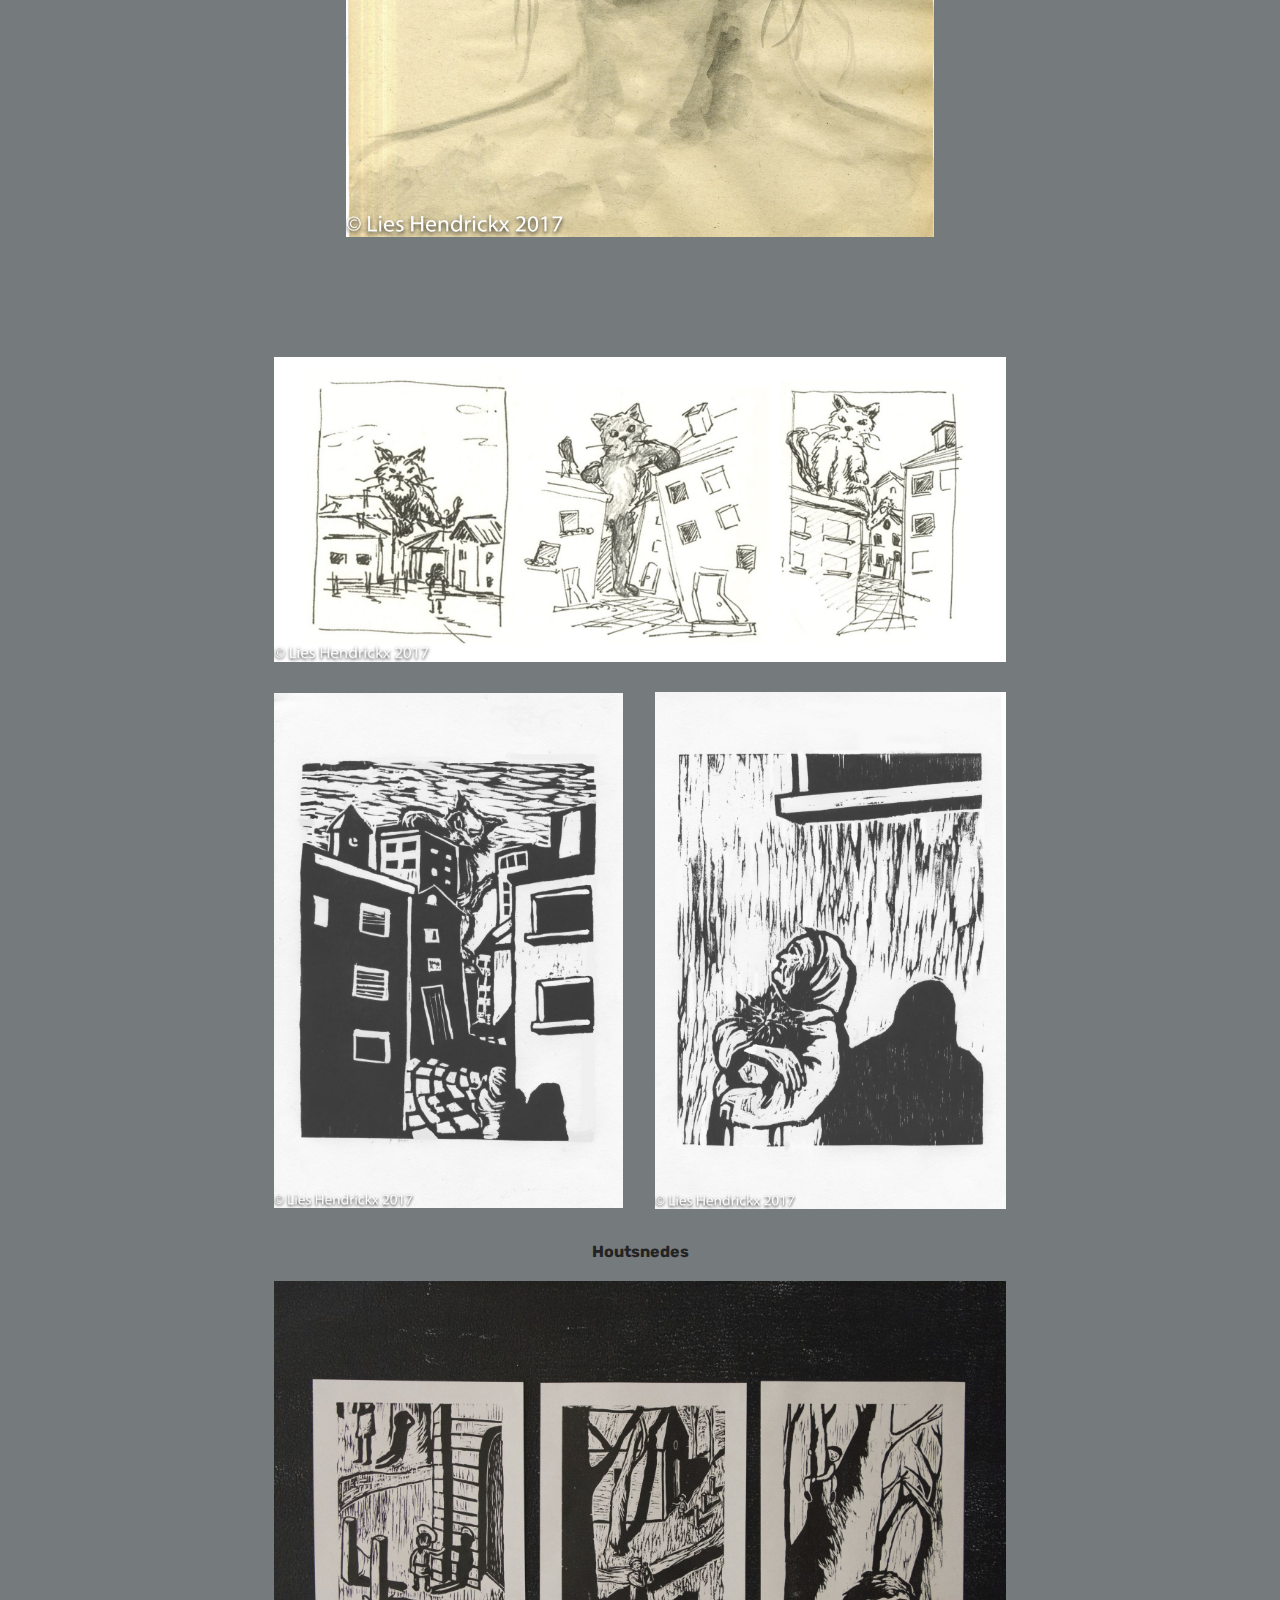
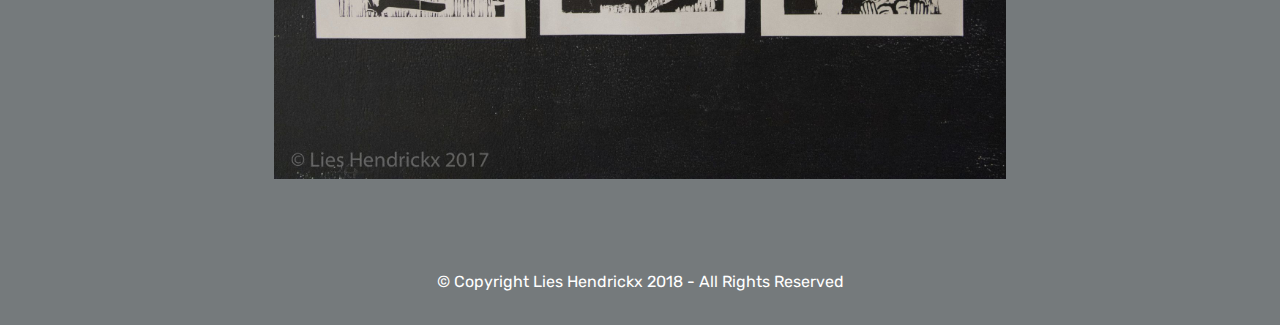
<file: illustraties.html>
<!DOCTYPE html>
<html>
<head>
  <!-- Site made with Mobirise Website Builder v4.3.2, https://mobirise.com -->
  <meta charset="UTF-8">
  <meta http-equiv="X-UA-Compatible" content="IE=edge">
  <meta name="generator" content="Mobirise v4.3.2, mobirise.com">
  <meta name="viewport" content="width=device-width, initial-scale=1">
  <link rel="shortcut icon" href="assets/images/logo2.png" type="image/x-icon">
  <meta name="description" content="">
  <title>Illustraties</title>
  <link rel="stylesheet" href="assets/web/assets/mobirise-icons/mobirise-icons.css">
  <link rel="stylesheet" href="assets/tether/tether.min.css">
  <link rel="stylesheet" href="assets/bootstrap/css/bootstrap.min.css">
  <link rel="stylesheet" href="assets/bootstrap/css/bootstrap-grid.min.css">
  <link rel="stylesheet" href="assets/bootstrap/css/bootstrap-reboot.min.css">
  <link rel="stylesheet" href="assets/dropdown/css/style.css">
  <link rel="stylesheet" href="assets/theme/css/style.css">
  <link rel="stylesheet" href="assets/mobirise/css/mbr-additional.css" type="text/css">
  
  
  
</head>
<body>
<section class="menu cid-rbKpeUeLxE" once="menu" id="menu1-26" data-rv-view="733">

    

    <nav class="navbar navbar-expand beta-menu navbar-dropdown align-items-center navbar-fixed-top navbar-toggleable-sm">
        <button class="navbar-toggler navbar-toggler-right" type="button" data-toggle="collapse" data-target="#navbarSupportedContent" aria-controls="navbarSupportedContent" aria-expanded="false" aria-label="Toggle navigation">
            <div class="hamburger">
                <span></span>
                <span></span>
                <span></span>
                <span></span>
            </div>
        </button>
        <div class="menu-logo">
            <div class="navbar-brand">
                
                
            </div>
        </div>
        <div class="collapse navbar-collapse" id="navbarSupportedContent">
            <ul class="navbar-nav nav-dropdown nav-right navbar-nav-top-padding" data-app-modern-menu="true"><li class="nav-item"><a class="nav-link link text-black display-7" href="index.html" aria-expanded="true">
                        Home</a></li><li class="nav-item dropdown open"><a class="nav-link link dropdown-toggle text-black display-7" href="landschappen.html#content5-17" aria-expanded="false" data-toggle="dropdown-submenu">
                        Werken</a><div class="dropdown-menu"><div class="dropdown open"><a class="dropdown-item text-black dropdown-toggle display-7" href="illustraties.html" aria-expanded="true" data-toggle="dropdown-submenu">Illustraties</a><div class="dropdown-menu dropdown-submenu"><a class="dropdown-item text-black display-7" href="page5.html" aria-expanded="false">Ninthe</a><a class="dropdown-item text-black display-7" href="page6.html" aria-expanded="false">Wolfje wolfje...</a><a class="dropdown-item text-black display-7" href="page7.html" aria-expanded="true">Treurwilgen</a><a class="dropdown-item text-black display-7" href="page8.html" aria-expanded="true">Digitaal naakt</a></div></div><a class="dropdown-item text-black display-7" href="animaties.html" aria-expanded="false">Animaties<br></a></div></li><li class="nav-item dropdown"><a class="nav-link link dropdown-toggle text-black display-7" href="landschappen.html#content5-17" aria-expanded="false" data-toggle="dropdown-submenu">
                        Contact&nbsp;</a><div class="dropdown-menu"><a class="dropdown-item text-black display-7" href="overmezelf.html" aria-expanded="false">Over mezelf</a><a class="dropdown-item text-black display-7" href="contact.html" aria-expanded="false">Contact<br></a></div></li><li class="nav-item">
                    <a class="nav-link link text-black display-7" href="https://mobirise.com">&nbsp; &nbsp; &nbsp; &nbsp; &nbsp; &nbsp; &nbsp; &nbsp; &nbsp; &nbsp;</a>
                </li></ul>
            
        </div>
    </nav>
</section>

<section class="engine"><a href="https://mobirise.co/b">website creator</a></section><section class="mbr-section content4 cid-r8xFwjdTyO" id="content4-c" data-rv-view="655">

    

    <div class="container">
        <div class="media-container-row">
            <div class="title col-12 col-md-8">
                <h2 class="align-center pb-3 mbr-fonts-style display-2">Illustraties</h2>
                <h3 class="mbr-section-subtitle align-center mbr-light mbr-fonts-style display-5">
                    Projecten en andere tekeningen...</h3>
                
            </div>
        </div>
    </div>
</section>

<section class="features3 cid-rhjc43MfgI" id="features17-32" data-rv-view="657">
    
    

    
    <div class="container-fluid">
        <div class="media-container-row">
            <div class="card p-3 col-12 col-md-6 col-lg-3">
                <div class="card-wrapper">
                    <div class="card-img">
                        <a href="page5.html"><img src="assets/images/ninthe-klein1.jpg" alt="Mobirise" title="" media-simple="true"></a>
                    </div>
                    <div class="card-box">
                        
                        <p class="mbr-text mbr-fonts-style display-7">Extra avonturen in progress.</p>
                    </div>
                </div>
            </div>

            <div class="card p-3 col-12 col-md-6 col-lg-3">
                <div class="card-wrapper">
                    <div class="card-img">
                        <a href="page6.html"><img src="assets/images/wolf-schets-16.jpg" alt="Mobirise" title="" media-simple="true"></a>
                    </div>
                    <div class="card-box">
                        
                        <p class="mbr-text mbr-fonts-style display-7">
                            Wolf-project</p>
                    </div>
                </div>
            </div>

            <div class="card p-3 col-12 col-md-6 col-lg-3">
                <div class="card-wrapper">
                    <div class="card-img">
                        <img src="assets/images/wilg-studie-ingesloten-15.jpg" alt="Mobirise" title="" media-simple="true">
                    </div>
                    <div class="card-box">
                        
                        <p class="mbr-text mbr-fonts-style display-7">
                            Wanneer een treurwilg vertrekt...</p>
                    </div>
                </div>
            </div>

            <div class="card p-3 col-12 col-md-6 col-lg-3">
                <div class="card-wrapper">
                    <div class="card-img">
                        <a href="page8.html"><img src="assets/images/8-8.jpg" alt="Mobirise" title="" media-simple="true"></a>
                    </div>
                    <div class="card-box">
                        
                        <p class="mbr-text mbr-fonts-style display-7">
                           Digitaal naakt<br></p>
                    </div>
                </div>
            </div>
            
            
        </div>
    </div>
</section>

<section class="mbr-section content4 cid-rj58vD2V6P" id="content4-3s" data-rv-view="660">

    

    <div class="container">
        <div class="media-container-row">
            <div class="title col-12 col-md-8">
                
                <h3 class="mbr-section-subtitle align-center mbr-light mbr-fonts-style display-5">Andere tekeningen...</h3>
                
            </div>
        </div>
    </div>
</section>

<section class="cid-rhja5MfR7c" id="image1-2u" data-rv-view="662">

    

    <figure class="mbr-figure container">
            <div class="image-block" style="width: 58%;">
                <img src="assets/images/beermeisje-10.jpg" width="1400" alt="Mobirise" title="" media-simple="true">
                
            </div>
    </figure>
</section>

<section class="cid-rhja6fHClJ" id="image1-2v" data-rv-view="664">

    

    <figure class="mbr-figure container">
            <div class="image-block" style="width: 31%;">
                <img src="assets/images/cute-beer-11.jpg" width="1400" alt="Mobirise" title="" media-simple="true">
                
            </div>
    </figure>
</section>

<section class="cid-rhja6DcCVU" id="image1-2w" data-rv-view="666">

    

    <figure class="mbr-figure container">
            <div class="image-block" style="width: 58%;">
                <img src="assets/images/monsterdorp003-copy-19.jpg" width="1400" alt="Mobirise" title="" media-simple="true">
                
            </div>
    </figure>
</section>

<section class="cid-rhjatXH580" id="image1-2z" data-rv-view="668">

    

    <figure class="mbr-figure container">
            <div class="image-block" style="width: 58%;">
                <img src="assets/images/treurwilg-geest.jpg" width="1400" alt="Mobirise" title="" media-simple="true">
                
            </div>
    </figure>
</section>

<section class="cid-rhjawJ3Wro" id="image1-30" data-rv-view="670">

    

    <figure class="mbr-figure container">
            <div class="image-block" style="width: 58%;">
                <img src="assets/images/wilg-studie-ingesloten-15.jpg" width="1400" alt="Mobirise" title="" media-simple="true">
                
            </div>
    </figure>
</section>

<section class="cid-rhjaAM769g" id="image1-31" data-rv-view="672">

    

    <figure class="mbr-figure container">
            <div class="image-block" style="width: 50%;">
                <img src="assets/images/wolf-schets-16.jpg" width="1400" alt="Mobirise" title="" media-simple="true">
                
            </div>
    </figure>
</section>

<section class="cid-rhkydRYnwZ" id="image1-3r" data-rv-view="674">

    

    <figure class="mbr-figure container">
            <div class="image-block" style="width: 49%;">
                <img src="assets/images/hangmatten2.jpg" width="1400" alt="Mobirise" title="" media-simple="true">
                
            </div>
    </figure>
</section>

<section class="cid-rhkycK9IZz" id="image1-3q" data-rv-view="676">

    

    <figure class="mbr-figure container">
            <div class="image-block" style="width: 49%;">
                <img src="assets/images/hangmatten1.jpg" width="1400" alt="Mobirise" title="" media-simple="true">
                
            </div>
    </figure>
</section>

<section class="cid-rbQpSqRJeN" id="image3-29" data-rv-view="678">

    

    <figure class="mbr-figure container">
            <div class="image-block" style="width: 56%;">
                <img src="assets/images/huis-houtskool.jpg" width="1400" alt="Mobirise" title="" media-simple="true">
                
            </div>
    </figure>
</section>

<section class="cid-rbQpuMAO9K" id="image3-28" data-rv-view="680">

    

    <figure class="mbr-figure container">
            <div class="image-block" style="width: 57%;">
                <img src="assets/images/huis-kartonbruinvoor.jpg" width="1400" alt="Mobirise" title="" media-simple="true">
                
            </div>
    </figure>
</section>

<section class="cid-rbQq8zdj0D" id="image3-2a" data-rv-view="682">

    

    <figure class="mbr-figure container">
            <div class="image-block" style="width: 57%;">
                <img src="assets/images/huis-kartonbruinachter.jpg" width="1400" alt="Mobirise" title="" media-simple="true">
                
            </div>
    </figure>
</section>

<section class="cid-r8xFYy8fYE" id="image3-d" data-rv-view="684">

    

    <figure class="mbr-figure container">
            <div class="image-block" style="width: 53%;">
                <img src="assets/images/tek-cafe-2000x1357.jpg" width="1400" alt="Mobirise" title="" media-simple="true">
                
            </div>
    </figure>
</section>

<section class="cid-r8xItuPKp2" id="image1-l" data-rv-view="686">

    

    <figure class="mbr-figure container">
            <div class="image-block" style="width: 54%;">
                <img src="assets/images/tek-oma-2000x1414.jpg" width="1400" alt="Mobirise" title="" media-simple="true">
                
            </div>
    </figure>
</section>

<section class="mbr-section content4 cid-r9Nho9PzaH" id="content4-1b" data-rv-view="688">

    

    <div class="container">
        <div class="media-container-row">
            <div class="title col-12 col-md-8">
                
                <h3 class="mbr-section-subtitle align-center mbr-light mbr-fonts-style display-5">
                    Chocoladetaart <br>(ontwerpen voor boekje)</h3>
                
            </div>
        </div>
    </div>
</section>

<section class="cid-r9NhItVQQh" id="content15-1d" data-rv-view="690">
    
    <div class="container">
            <div class="media-container-row" style="width: 86%;">
                <div class="img-item item1" style="width: 104%;">
                    <div class="img-cont">
                        <img src="assets/images/choco-schildpad-1999x1427.jpg" alt="" title="" media-simple="true">
                        
                    </div>

                </div>
                <div class="img-item">
                    <div class="img-cont">
                        <img src="assets/images/choco-huisraaf-1999x1427.jpg" alt="" title="" media-simple="true">
                        
                    </div>
                </div>
            </div>
    </div>
</section>

<section class="cid-r9NhAjQuhu" id="content15-1c" data-rv-view="692">
    
    <div class="container">
            <div class="media-container-row" style="width: 85%;">
                <div class="img-item item1" style="width: 104%;">
                    <div class="img-cont">
                        <img src="assets/images/choco-hamster-1999x1427.jpg" alt="" title="" media-simple="true">
                        
                    </div>

                </div>
                <div class="img-item">
                    <div class="img-cont">
                        <img src="assets/images/choco-salamander-1999x1427.jpg" alt="" title="" media-simple="true">
                        
                    </div>
                </div>
            </div>
    </div>
</section>

<section class="mbr-section content4 cid-rj59xMbOsa" id="content4-3t" data-rv-view="694">

    

    <div class="container">
        <div class="media-container-row">
            <div class="title col-12 col-md-8">
                
                <h3 class="mbr-section-subtitle align-center mbr-light mbr-fonts-style display-5">
                    Bangerik<br>Schetsen en studies voor een theaterstuk.</h3>
                
            </div>
        </div>
    </div>
</section>

<section class="carousel slide cid-r9NdMAZBHE" data-interval="false" id="slider2-19" data-rv-view="696">

    
    <div class="container content-slider">
        <div class="content-slider-wrap">
            <div><div class="mbr-slider slide carousel" data-pause="true" data-keyboard="false" data-ride="false" data-interval="false"><div class="carousel-inner" role="listbox"><div class="carousel-item slider-fullscreen-image" data-bg-video-slide="false" style="background-image: url(assets/images/bang-beginposter-1-2000x1377.jpg);"><div class="container container-slide"><div class="image_wrapper"><img src="assets/images/bang-beginposter-1-2000x1377.jpg"><div class="carousel-caption justify-content-center"><div class="col-10 align-center"></div></div></div></div></div><div class="carousel-item slider-fullscreen-image" data-bg-video-slide="false" style="background-image: url(assets/images/bang-boomhut-2000x2750.jpg);"><div class="container container-slide"><div class="image_wrapper"><img src="assets/images/bang-boomhut-2000x2750.jpg"><div class="carousel-caption justify-content-center"><div class="col-10 align-center"></div></div></div></div></div><div class="carousel-item slider-fullscreen-image" data-bg-video-slide="false" style="background-image: url(assets/images/bang-hollen-2000x2750.jpg);"><div class="container container-slide"><div class="image_wrapper"><img src="assets/images/bang-hollen-2000x2750.jpg"><div class="carousel-caption justify-content-center"><div class="col-10 align-center"></div></div></div></div></div><div class="carousel-item slider-fullscreen-image" data-bg-video-slide="false" style="background-image: url(assets/images/bang-schetsen-2000x2750.jpg);"><div class="container container-slide"><div class="image_wrapper"><img src="assets/images/bang-schetsen-2000x2750.jpg"><div class="carousel-caption justify-content-center"><div class="col-10 align-center"></div></div></div></div></div><div class="carousel-item slider-fullscreen-image active" data-bg-video-slide="false" style="background-image: url(assets/images/bang-mini-2000x2801.jpg);"><div class="container container-slide"><div class="image_wrapper"><img src="assets/images/bang-mini-2000x2801.jpg"><div class="carousel-caption justify-content-center"><div class="col-10 align-center"></div></div></div></div></div><div class="carousel-item slider-fullscreen-image" data-bg-video-slide="false" style="background-image: url(assets/images/bang-hout-2000x2091.jpg);"><div class="container container-slide"><div class="image_wrapper"><img src="assets/images/bang-hout-2000x2091.jpg"><div class="carousel-caption justify-content-center"><div class="col-10 align-center"></div></div></div></div></div></div><a data-app-prevent-settings="" class="carousel-control carousel-control-prev" role="button" data-slide="prev" href="#slider2-19"><span aria-hidden="true" class="mbri-left mbr-iconfont"></span><span class="sr-only">Previous</span></a><a data-app-prevent-settings="" class="carousel-control carousel-control-next" role="button" data-slide="next" href="#slider2-19"><span aria-hidden="true" class="mbri-right mbr-iconfont"></span><span class="sr-only">Next</span></a></div></div> 
        </div>
    </div>
</section>

<section class="cid-r8xItW3jhn" id="image1-m" data-rv-view="717">

    

    <figure class="mbr-figure container">
            <div class="image-block" style="width: 53%;">
                <img src="assets/images/tek-wolven-2000x3033.jpg" width="1400" alt="Mobirise" title="" media-simple="true">
                
            </div>
    </figure>
</section>

<section class="cid-r9QAN7BelI" id="image1-1g" data-rv-view="719">

    

    <figure class="mbr-figure container">
            <div class="image-block" style="width: 53%;">
                <img src="assets/images/tek-wolf-2000x2675.jpg" width="1400" alt="Mobirise" title="" media-simple="true">
                
            </div>
    </figure>
</section>

<section class="cid-r9QAZtOCha" id="image1-1h" data-rv-view="721">

    

    <figure class="mbr-figure container">
            <div class="image-block" style="width: 53%;">
                <img src="assets/images/portret-2000x2534.jpg" width="1400" alt="Mobirise" title="" media-simple="true">
                
            </div>
    </figure>
</section>

<section class="cid-r9MSGh2bDh" id="image1-17" data-rv-view="723">

    

    <figure class="mbr-figure container">
            <div class="image-block" style="width: 66%;">
                <img src="assets/images/houtsneden-schets-2000x833.jpg" width="1400" alt="Mobirise" title="" media-simple="true">
                
            </div>
    </figure>
</section>

<section class="cid-r9MSKkM6iB" id="content15-18" data-rv-view="725">
    
    <div class="container">
            <div class="media-container-row" style="width: 66%;">
                <div class="img-item item1" style="width: 104%;">
                    <div class="img-cont">
                        <img src="assets/images/houtsneden-kat-2000x2948.jpg" alt="" title="" media-simple="true">
                        
                    </div>

                </div>
                <div class="img-item">
                    <div class="img-cont">
                        <img src="assets/images/houtsneden-oma-2000x2948.jpg" alt="" title="" media-simple="true">
                        
                    </div>
                </div>
            </div>
    </div>
</section>

<section class="mbr-section article content1 cid-r8xJ8bf0W9" id="content1-o" data-rv-view="727">
    
     

    <div class="container">
        <div class="media-container-row">
            <div class="mbr-text col-12 col-md-8 mbr-fonts-style display-7"><p><strong>Houtsnedes</strong></p></div>
        </div>
    </div>
</section>

<section class="cid-r9MSAFi5bc" id="image1-16" data-rv-view="728">

    

    <figure class="mbr-figure container">
            <div class="image-block" style="width: 66%;">
                <img src="assets/images/houtsneden-jezuske-2000x1360.jpg" width="1400" alt="Mobirise" title="" media-simple="true">
                
            </div>
    </figure>
</section>

<section once="" class="cid-r9QyPqXde6" id="footer6-1e" data-rv-view="730">

    

    

    <div class="container">
        <div class="media-container-row align-center mbr-white">
            <div class="col-12">
                <p class="mbr-text mb-0 mbr-fonts-style display-7">
                    © Copyright Lies Hendrickx 2018 - All Rights Reserved
                </p>
            </div>
        </div>
    </div>
</section>


  <script src="assets/web/assets/jquery/jquery.min.js"></script>
  <script src="assets/popper/popper.min.js"></script>
  <script src="assets/tether/tether.min.js"></script>
  <script src="assets/bootstrap/js/bootstrap.min.js"></script>
  <script src="assets/smooth-scroll/smooth-scroll.js"></script>
  <script src="assets/cookies-alert-plugin/cookies-alert-core.js"></script>
  <script src="assets/cookies-alert-plugin/cookies-alert-script.js"></script>
  <script src="assets/jquery-mb-ytplayer/jquery.mb.ytplayer.min.js"></script>
  <script src="assets/touch-swipe/jquery.touch-swipe.min.js"></script>
  <script src="assets/dropdown/js/script.min.js"></script>
  <script src="assets/bootstrap-carousel-swipe/bootstrap-carousel-swipe.js"></script>
  <script src="assets/jquery-mb-vimeo_player/jquery.mb.vimeo_player.js"></script>
  <script src="assets/theme/js/script.js"></script>
  <script src="assets/mobirise-slider-video/script.js"></script>
  
  
<input name="cookieData" type="hidden" data-cookie-text="We use cookies to give you the best experience. Read our <a href='privacy.html'>cookie policy</a>.">
  </body>
</html>
</file>
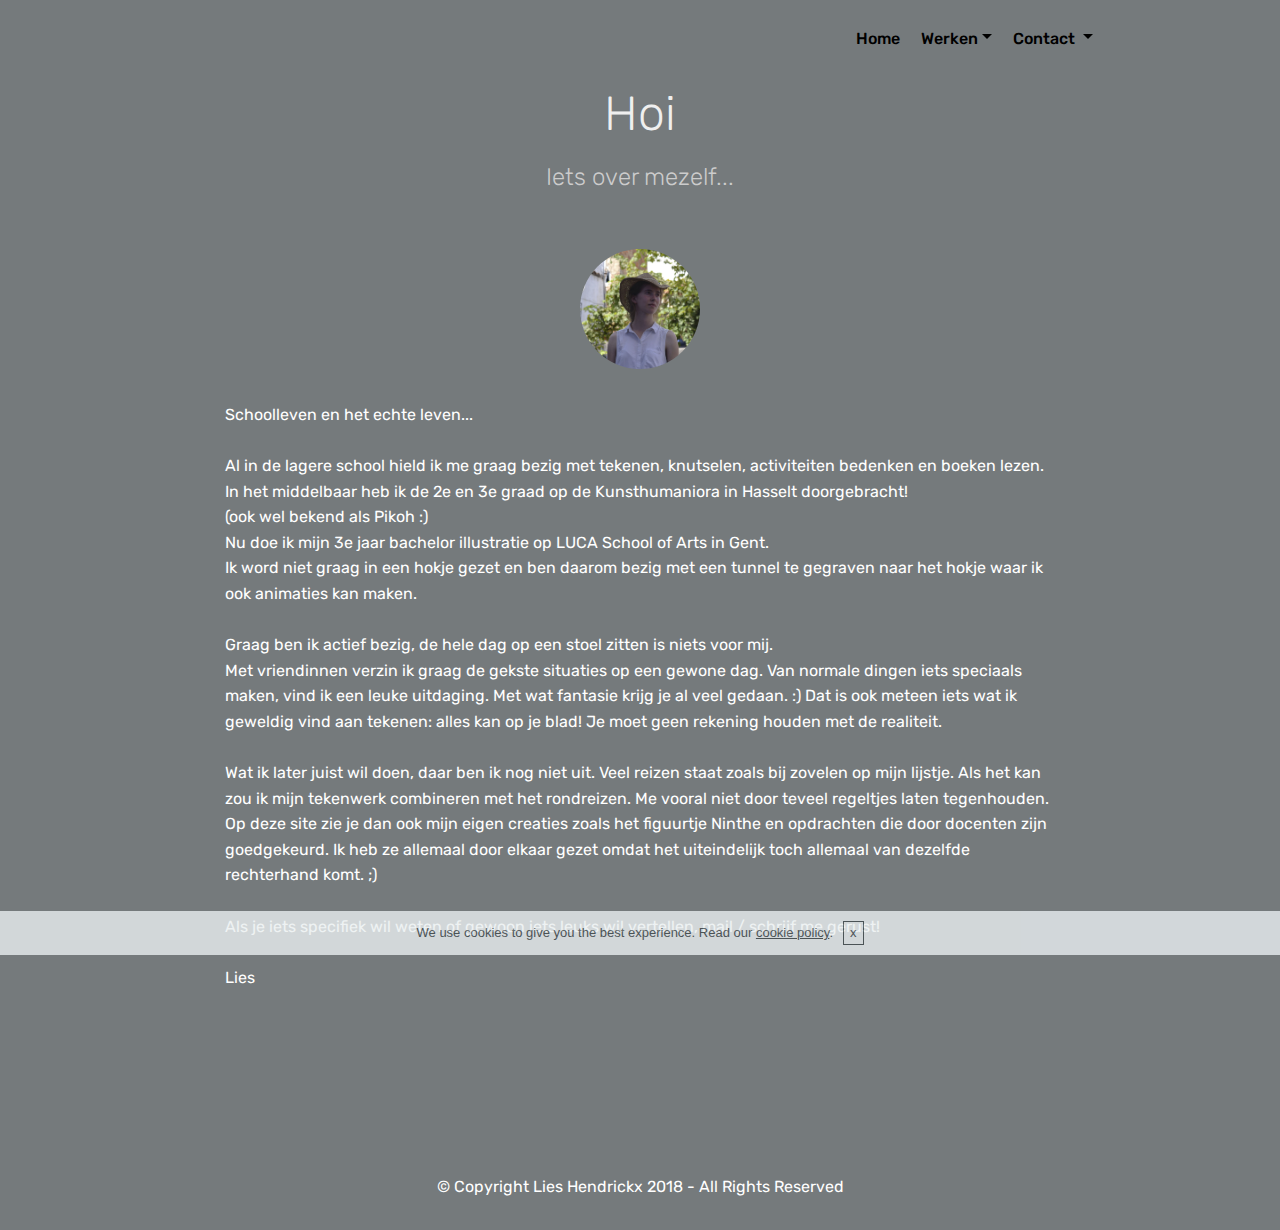
<file: overmezelf.html>
<!DOCTYPE html>
<html>
<head>
  <!-- Site made with Mobirise Website Builder v4.3.2, https://mobirise.com -->
  <meta charset="UTF-8">
  <meta http-equiv="X-UA-Compatible" content="IE=edge">
  <meta name="generator" content="Mobirise v4.3.2, mobirise.com">
  <meta name="viewport" content="width=device-width, initial-scale=1">
  <link rel="shortcut icon" href="assets/images/logo2.png" type="image/x-icon">
  <meta name="description" content="Website Maker Description">
  <title>Over mezelf</title>
  <link rel="stylesheet" href="assets/web/assets/mobirise-icons/mobirise-icons.css">
  <link rel="stylesheet" href="assets/tether/tether.min.css">
  <link rel="stylesheet" href="assets/bootstrap/css/bootstrap.min.css">
  <link rel="stylesheet" href="assets/bootstrap/css/bootstrap-grid.min.css">
  <link rel="stylesheet" href="assets/bootstrap/css/bootstrap-reboot.min.css">
  <link rel="stylesheet" href="assets/dropdown/css/style.css">
  <link rel="stylesheet" href="assets/theme/css/style.css">
  <link rel="stylesheet" href="assets/mobirise/css/mbr-additional.css" type="text/css">
  
  
  
</head>
<body>
<section class="menu cid-rbKoqehsld" once="menu" id="menu1-24" data-rv-view="752">

    

    <nav class="navbar navbar-expand beta-menu navbar-dropdown align-items-center navbar-fixed-top navbar-toggleable-sm">
        <button class="navbar-toggler navbar-toggler-right" type="button" data-toggle="collapse" data-target="#navbarSupportedContent" aria-controls="navbarSupportedContent" aria-expanded="false" aria-label="Toggle navigation">
            <div class="hamburger">
                <span></span>
                <span></span>
                <span></span>
                <span></span>
            </div>
        </button>
        <div class="menu-logo">
            <div class="navbar-brand">
                
                
            </div>
        </div>
        <div class="collapse navbar-collapse" id="navbarSupportedContent">
            <ul class="navbar-nav nav-dropdown nav-right navbar-nav-top-padding" data-app-modern-menu="true"><li class="nav-item"><a class="nav-link link text-black display-7" href="index.html" aria-expanded="true">
                        Home</a></li><li class="nav-item dropdown open"><a class="nav-link link dropdown-toggle text-black display-7" href="landschappen.html#content5-17" aria-expanded="false" data-toggle="dropdown-submenu">
                        Werken</a><div class="dropdown-menu"><div class="dropdown open"><a class="dropdown-item text-black dropdown-toggle display-7" href="illustraties.html" aria-expanded="true" data-toggle="dropdown-submenu">Illustraties</a><div class="dropdown-menu dropdown-submenu"><a class="dropdown-item text-black display-7" href="page5.html" aria-expanded="false">Ninthe</a><a class="dropdown-item text-black display-7" href="page6.html" aria-expanded="false">Wolfje wolfje...</a><a class="dropdown-item text-black display-7" href="page7.html" aria-expanded="true">Treurwilgen</a><a class="dropdown-item text-black display-7" href="page8.html" aria-expanded="true">Digitaal naakt</a></div></div><a class="dropdown-item text-black display-7" href="animaties.html" aria-expanded="false">Animaties<br></a></div></li><li class="nav-item dropdown"><a class="nav-link link dropdown-toggle text-black display-7" href="landschappen.html#content5-17" aria-expanded="false" data-toggle="dropdown-submenu">
                        Contact&nbsp;</a><div class="dropdown-menu"><a class="dropdown-item text-black display-7" href="overmezelf.html" aria-expanded="false">Over mezelf</a><a class="dropdown-item text-black display-7" href="contact.html" aria-expanded="false">Contact<br></a></div></li><li class="nav-item">
                    <a class="nav-link link text-black display-7" href="https://mobirise.com">&nbsp; &nbsp; &nbsp; &nbsp; &nbsp; &nbsp; &nbsp; &nbsp; &nbsp; &nbsp;</a>
                </li></ul>
            
        </div>
    </nav>
</section>

<section class="engine"><a href="https://mobirise.co/p">bootstrap menu</a></section><section class="testimonials5 cid-r9Rw8y8Mi2" id="testimonials5-1y" data-rv-view="743">

    

    
    <div class="container">
        <div class="media-container-row">
            <div class="title col-12 align-center">
                <h2 class="pb-3 mbr-fonts-style display-2">
                    Hoi</h2>
                <h3 class="mbr-section-subtitle mbr-light pb-3 mbr-fonts-style display-5">
                    Iets over mezelf...</h3>
            </div>
        </div>
    </div>

    <div class="container">
        <div class="media-container-column">
            

            
        <div class="mbr-testimonial align-center col-12 col-md-10">
                <div class="panel-item">
                    <div class="card-block">
                        <div class="testimonial-photo">
                            <img src="assets/images/dsc-6860-copy-2148x2148.jpg" alt="" title="" media-simple="true">
                        </div>
                        <p class="mbr-text mbr-fonts-style mbr-white display-7">Schoolleven en het echte leven...<br><br>Al in de lagere school hield ik me graag bezig met tekenen, knutselen, activiteiten bedenken en boeken lezen.<br>In het middelbaar heb ik de 2e en 3e graad op de Kunsthumaniora in Hasselt doorgebracht! <br>(ook wel bekend als Pikoh :)<br>Nu doe ik mijn 3e jaar bachelor illustratie op LUCA School of Arts in Gent.<br>Ik word niet graag in een hokje gezet en ben daarom bezig met een tunnel te gegraven naar het hokje waar ik ook animaties kan maken.<br><br>Graag ben ik actief bezig, de hele dag op een stoel zitten is niets voor mij.<br>Met vriendinnen verzin ik graag de gekste situaties op een gewone dag. Van normale dingen iets speciaals maken, vind ik een leuke uitdaging. Met wat fantasie krijg je al veel gedaan. :) Dat is ook meteen iets wat ik geweldig vind aan tekenen: alles kan op je blad! Je moet geen rekening houden met de realiteit.<br><br>Wat ik later juist wil doen, daar ben ik nog niet uit. Veel reizen staat zoals bij zovelen op mijn lijstje. Als het kan zou ik mijn tekenwerk combineren met het rondreizen. Me vooral niet door teveel regeltjes laten tegenhouden. <br>Op deze site zie je dan ook mijn eigen creaties zoals het figuurtje Ninthe en opdrachten die door docenten zijn goedgekeurd. Ik heb ze allemaal door elkaar gezet omdat het uiteindelijk toch allemaal van dezelfde rechterhand komt. ;)<br><br>Als je iets specifiek wil weten of gewoon iets leuks wil vertellen, mail / schrijf me gerust!<br><br>Lies</p>
                    </div>
                    <div class="card-footer">
                        
                        <small class="mbr-author-desc mbr-italic mbr-light mbr-fonts-style mbr-white display-7"></small>
                    </div>
                </div>
            </div></div>
    </div>   
</section>

<section once="" class="cid-r9QyPqXde6" id="footer6-1w" data-rv-view="749">

    

    

    <div class="container">
        <div class="media-container-row align-center mbr-white">
            <div class="col-12">
                <p class="mbr-text mb-0 mbr-fonts-style display-7">
                    © Copyright Lies Hendrickx 2018 - All Rights Reserved
                </p>
            </div>
        </div>
    </div>
</section>


  <script src="assets/web/assets/jquery/jquery.min.js"></script>
  <script src="assets/popper/popper.min.js"></script>
  <script src="assets/tether/tether.min.js"></script>
  <script src="assets/bootstrap/js/bootstrap.min.js"></script>
  <script src="assets/smooth-scroll/smooth-scroll.js"></script>
  <script src="assets/cookies-alert-plugin/cookies-alert-core.js"></script>
  <script src="assets/cookies-alert-plugin/cookies-alert-script.js"></script>
  <script src="assets/dropdown/js/script.min.js"></script>
  <script src="assets/touch-swipe/jquery.touch-swipe.min.js"></script>
  <script src="assets/theme/js/script.js"></script>
  
  
<input name="cookieData" type="hidden" data-cookie-text="We use cookies to give you the best experience. Read our <a href='privacy.html'>cookie policy</a>.">
  </body>
</html>
</file>
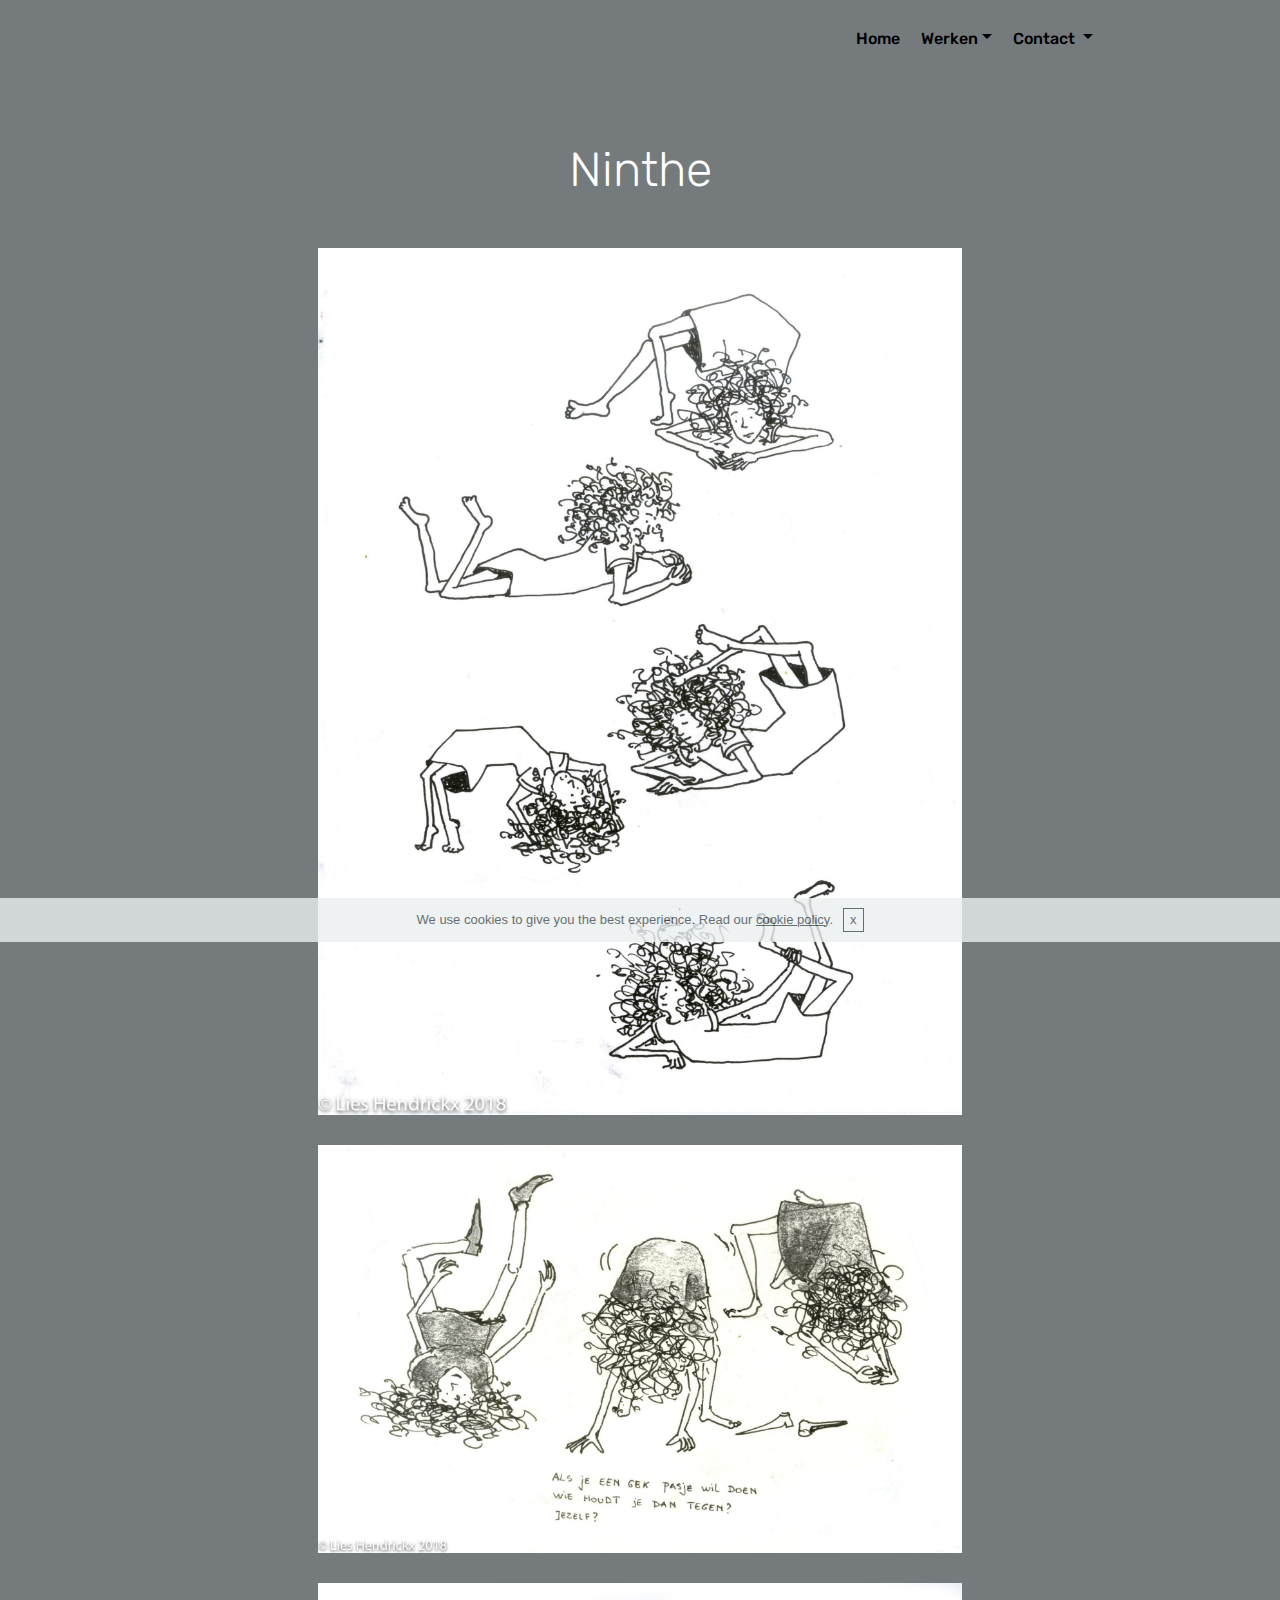
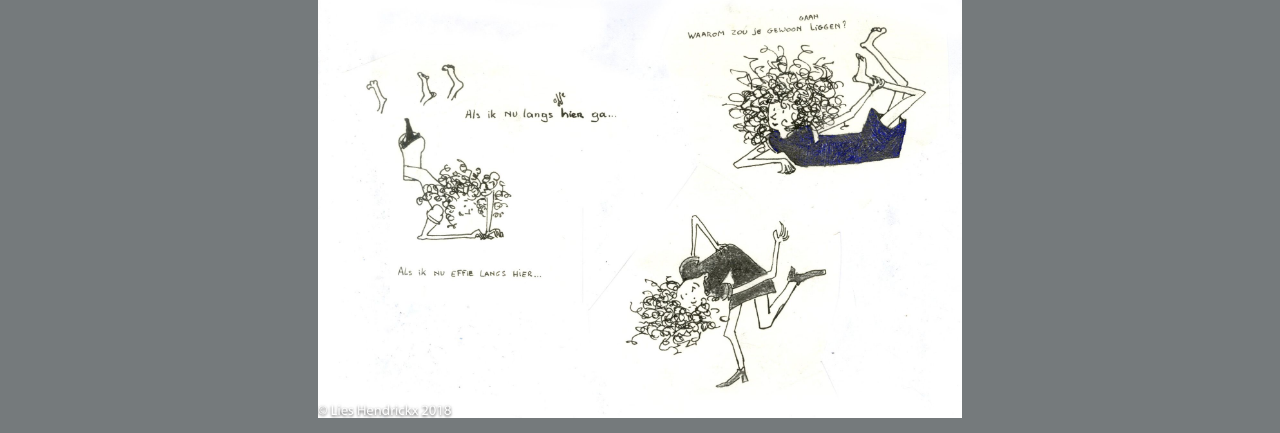
<file: page5.html>
<!DOCTYPE html>
<html>
<head>
  <!-- Site made with Mobirise Website Builder v4.3.2, https://mobirise.com -->
  <meta charset="UTF-8">
  <meta http-equiv="X-UA-Compatible" content="IE=edge">
  <meta name="generator" content="Mobirise v4.3.2, mobirise.com">
  <meta name="viewport" content="width=device-width, initial-scale=1">
  <link rel="shortcut icon" href="assets/images/logo2.png" type="image/x-icon">
  <meta name="description" content="Web Page Builder Description">
  <title>Ninthe</title>
  <link rel="stylesheet" href="assets/web/assets/mobirise-icons/mobirise-icons.css">
  <link rel="stylesheet" href="assets/tether/tether.min.css">
  <link rel="stylesheet" href="assets/bootstrap/css/bootstrap.min.css">
  <link rel="stylesheet" href="assets/bootstrap/css/bootstrap-grid.min.css">
  <link rel="stylesheet" href="assets/bootstrap/css/bootstrap-reboot.min.css">
  <link rel="stylesheet" href="assets/dropdown/css/style.css">
  <link rel="stylesheet" href="assets/theme/css/style.css">
  <link rel="stylesheet" href="assets/mobirise/css/mbr-additional.css" type="text/css">
  
  
  
</head>
<body>
<section class="menu cid-rhiIMEH1rN" once="menu" id="menu1-2j" data-rv-view="754">

    

    <nav class="navbar navbar-expand beta-menu navbar-dropdown align-items-center navbar-fixed-top navbar-toggleable-sm">
        <button class="navbar-toggler navbar-toggler-right" type="button" data-toggle="collapse" data-target="#navbarSupportedContent" aria-controls="navbarSupportedContent" aria-expanded="false" aria-label="Toggle navigation">
            <div class="hamburger">
                <span></span>
                <span></span>
                <span></span>
                <span></span>
            </div>
        </button>
        <div class="menu-logo">
            <div class="navbar-brand">
                
                
            </div>
        </div>
        <div class="collapse navbar-collapse" id="navbarSupportedContent">
            <ul class="navbar-nav nav-dropdown nav-right navbar-nav-top-padding" data-app-modern-menu="true"><li class="nav-item"><a class="nav-link link text-black display-7" href="index.html" aria-expanded="true">
                        Home</a></li><li class="nav-item dropdown open"><a class="nav-link link dropdown-toggle text-black display-7" href="landschappen.html#content5-17" aria-expanded="false" data-toggle="dropdown-submenu">
                        Werken</a><div class="dropdown-menu"><div class="dropdown open"><a class="dropdown-item text-black dropdown-toggle display-7" href="illustraties.html" aria-expanded="true" data-toggle="dropdown-submenu">Illustraties</a><div class="dropdown-menu dropdown-submenu"><a class="dropdown-item text-black display-7" href="page5.html" aria-expanded="false">Ninthe</a><a class="dropdown-item text-black display-7" href="page6.html" aria-expanded="false">Wolfje wolfje...</a><a class="dropdown-item text-black display-7" href="page7.html" aria-expanded="true">Treurwilgen</a><a class="dropdown-item text-black display-7" href="page8.html" aria-expanded="true">Digitaal naakt</a></div></div><a class="dropdown-item text-black display-7" href="animaties.html" aria-expanded="false">Animaties<br></a></div></li><li class="nav-item dropdown"><a class="nav-link link dropdown-toggle text-black display-7" href="landschappen.html#content5-17" aria-expanded="false" data-toggle="dropdown-submenu">
                        Contact&nbsp;</a><div class="dropdown-menu"><a class="dropdown-item text-black display-7" href="overmezelf.html" aria-expanded="false">Over mezelf</a><a class="dropdown-item text-black display-7" href="contact.html" aria-expanded="false">Contact<br></a></div></li><li class="nav-item">
                    <a class="nav-link link text-black display-7" href="https://mobirise.com">&nbsp; &nbsp; &nbsp; &nbsp; &nbsp; &nbsp; &nbsp; &nbsp; &nbsp; &nbsp;</a>
                </li></ul>
            
        </div>
    </nav>
</section>

<section class="engine"><a href="https://mobirise.co/o">bootstrap button</a></section><section once="" class="cid-r9QyPqXde6" id="footer6-2b" data-rv-view="756">

    

    

    <div class="container">
        <div class="media-container-row align-center mbr-white">
            <div class="col-12">
                <p class="mbr-text mb-0 mbr-fonts-style display-7">
                    © Copyright Lies Hendrickx 2018 - All Rights Reserved
                </p>
            </div>
        </div>
    </div>
</section>

<section class="mbr-section content4 cid-rhiIgvboJD" id="content4-2d" data-rv-view="759">

    

    <div class="container">
        <div class="media-container-row">
            <div class="title col-12 col-md-8">
                <h2 class="align-center pb-3 mbr-fonts-style display-2">Ninthe</h2>
                
                
            </div>
        </div>
    </div>
</section>

<section class="cid-rhiIrCw3QS" id="image1-2i" data-rv-view="761">

    

    <figure class="mbr-figure container">
            <div class="image-block" style="width: 58%;">
                <img src="assets/images/ninthe-2000x2694.jpg" width="1400" alt="Mobirise" title="" media-simple="true">
                
            </div>
    </figure>
</section>

<section class="cid-rhiIr6144Z" id="image1-2h" data-rv-view="763">

    

    <figure class="mbr-figure container">
            <div class="image-block" style="width: 58%;">
                <img src="assets/images/ninthe2-2000x1267.jpg" width="1400" alt="Mobirise" title="" media-simple="true">
                
            </div>
    </figure>
</section>

<section class="cid-rhiIgS8E7h" id="image1-2e" data-rv-view="765">

    

    <figure class="mbr-figure container">
            <div class="image-block" style="width: 58%;">
                <img src="assets/images/ninthe1-2000x1353.jpg" width="1400" alt="Mobirise" title="" media-simple="true">
                
            </div>
    </figure>
</section>


  <script src="assets/web/assets/jquery/jquery.min.js"></script>
  <script src="assets/popper/popper.min.js"></script>
  <script src="assets/tether/tether.min.js"></script>
  <script src="assets/bootstrap/js/bootstrap.min.js"></script>
  <script src="assets/smooth-scroll/smooth-scroll.js"></script>
  <script src="assets/cookies-alert-plugin/cookies-alert-core.js"></script>
  <script src="assets/cookies-alert-plugin/cookies-alert-script.js"></script>
  <script src="assets/dropdown/js/script.min.js"></script>
  <script src="assets/touch-swipe/jquery.touch-swipe.min.js"></script>
  <script src="assets/theme/js/script.js"></script>
  
  
<input name="cookieData" type="hidden" data-cookie-text="We use cookies to give you the best experience. Read our <a href='privacy.html'>cookie policy</a>.">
  </body>
</html>
</file>
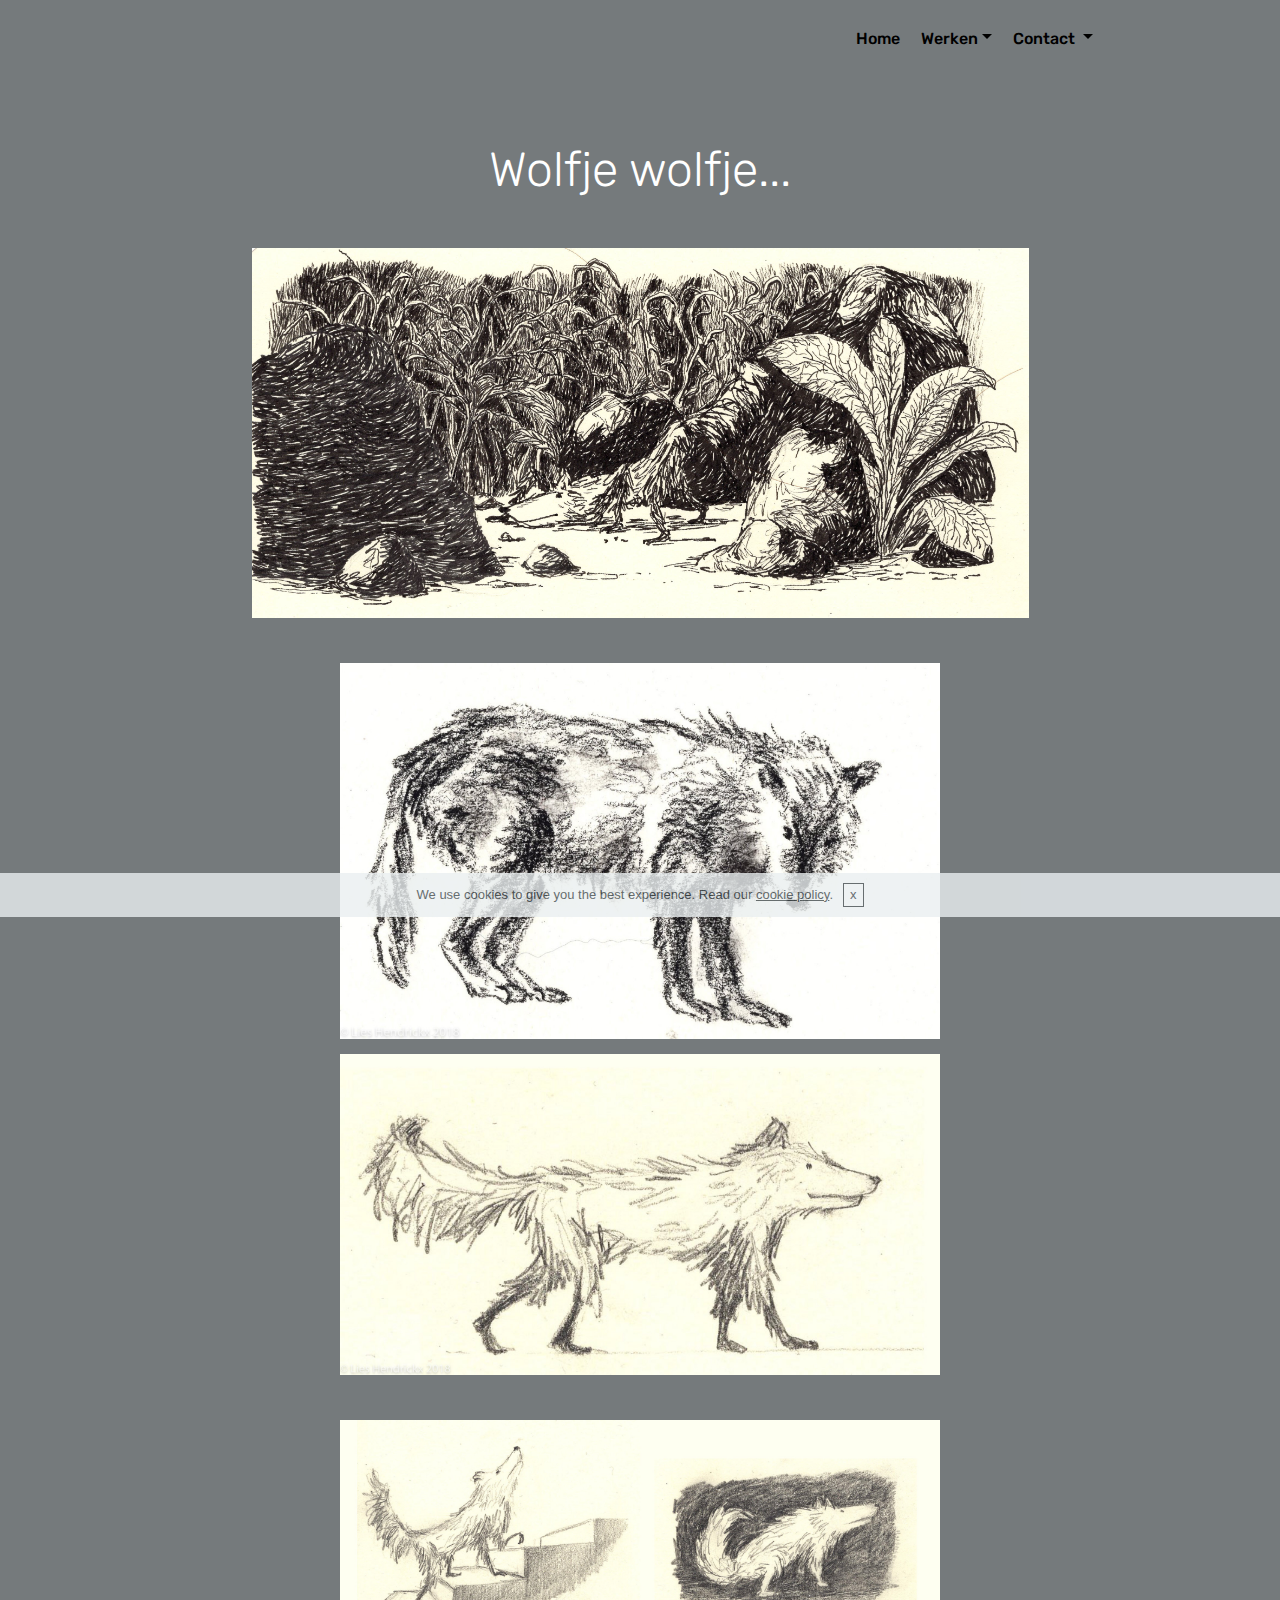
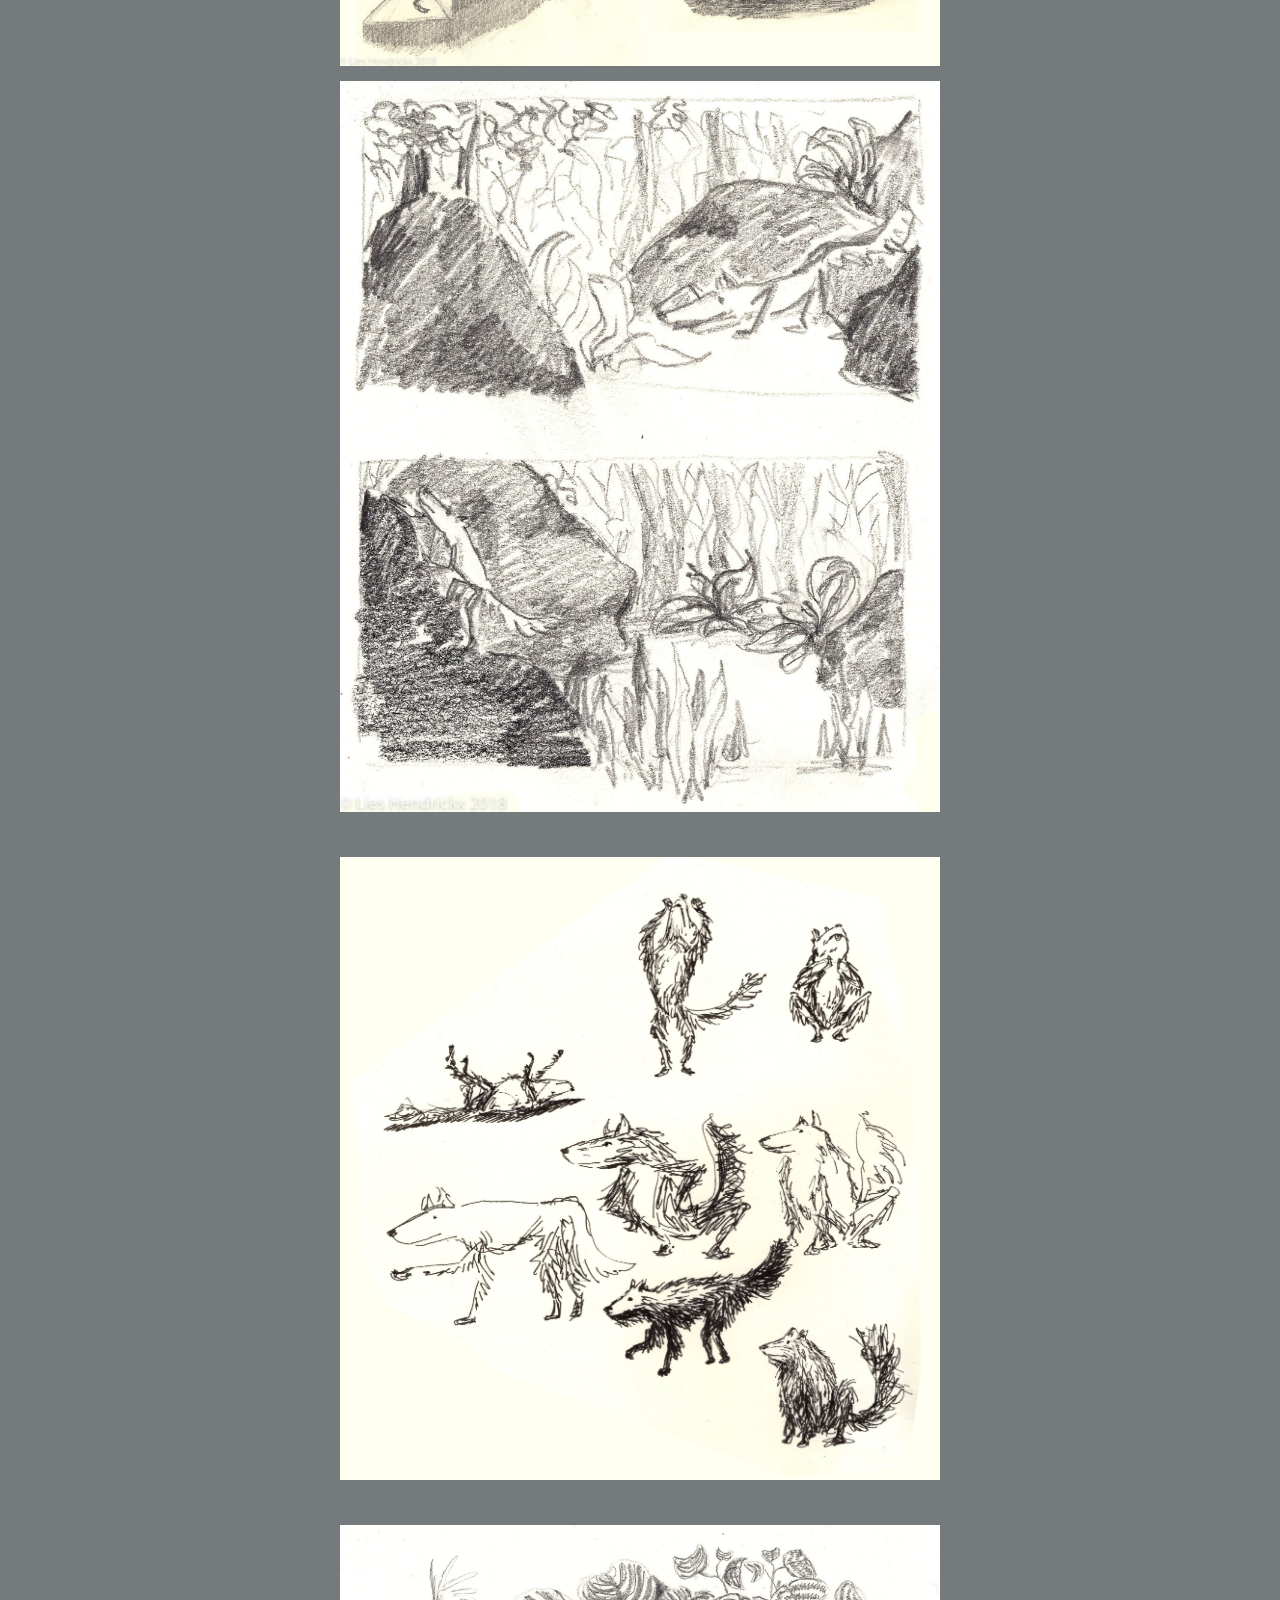
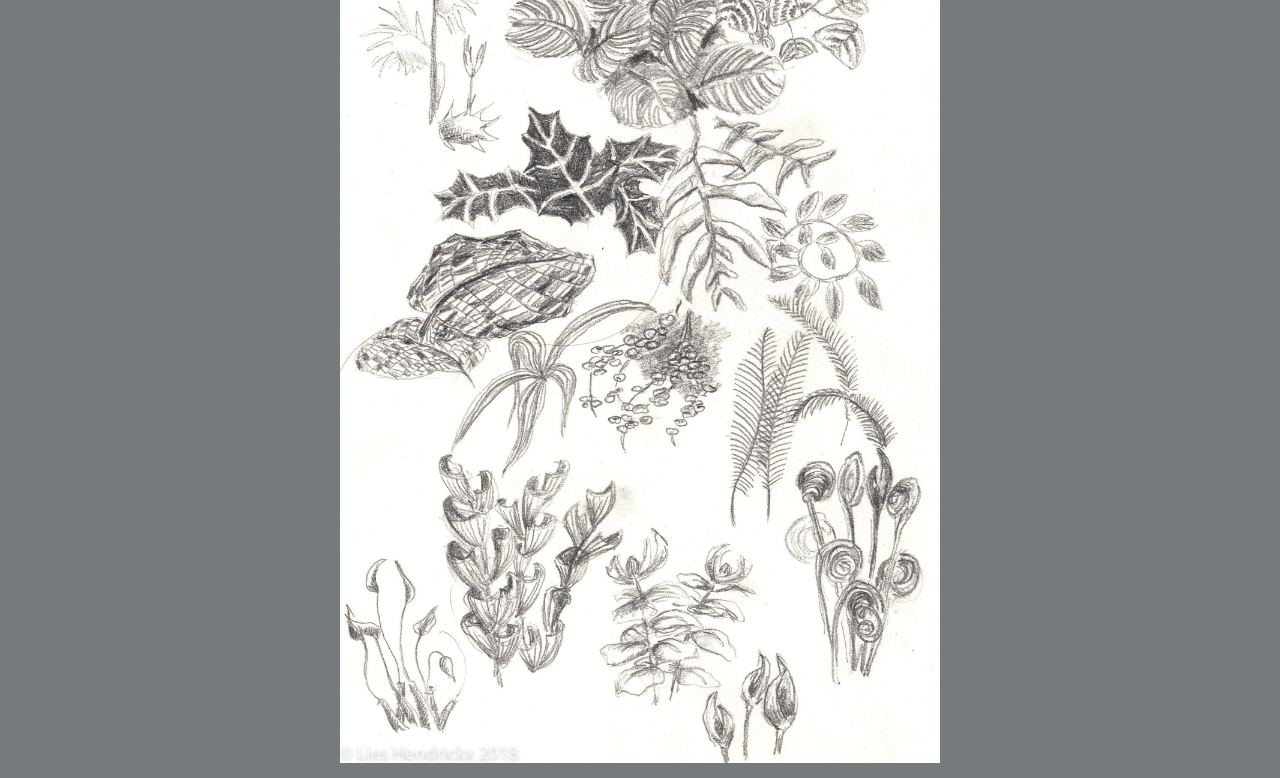
<file: page6.html>
<!DOCTYPE html>
<html>
<head>
  <!-- Site made with Mobirise Website Builder v4.3.2, https://mobirise.com -->
  <meta charset="UTF-8">
  <meta http-equiv="X-UA-Compatible" content="IE=edge">
  <meta name="generator" content="Mobirise v4.3.2, mobirise.com">
  <meta name="viewport" content="width=device-width, initial-scale=1">
  <link rel="shortcut icon" href="assets/images/logo2.png" type="image/x-icon">
  <meta name="description" content="Web Page Builder Description">
  <title>Wolf</title>
  <link rel="stylesheet" href="assets/web/assets/mobirise-icons/mobirise-icons.css">
  <link rel="stylesheet" href="assets/tether/tether.min.css">
  <link rel="stylesheet" href="assets/bootstrap/css/bootstrap.min.css">
  <link rel="stylesheet" href="assets/bootstrap/css/bootstrap-grid.min.css">
  <link rel="stylesheet" href="assets/bootstrap/css/bootstrap-reboot.min.css">
  <link rel="stylesheet" href="assets/dropdown/css/style.css">
  <link rel="stylesheet" href="assets/theme/css/style.css">
  <link rel="stylesheet" href="assets/mobirise/css/mbr-additional.css" type="text/css">
  
  
  
</head>
<body>
<section class="menu cid-rhiIMEH1rN" once="menu" id="menu1-2k" data-rv-view="767">

    

    <nav class="navbar navbar-expand beta-menu navbar-dropdown align-items-center navbar-fixed-top navbar-toggleable-sm">
        <button class="navbar-toggler navbar-toggler-right" type="button" data-toggle="collapse" data-target="#navbarSupportedContent" aria-controls="navbarSupportedContent" aria-expanded="false" aria-label="Toggle navigation">
            <div class="hamburger">
                <span></span>
                <span></span>
                <span></span>
                <span></span>
            </div>
        </button>
        <div class="menu-logo">
            <div class="navbar-brand">
                
                
            </div>
        </div>
        <div class="collapse navbar-collapse" id="navbarSupportedContent">
            <ul class="navbar-nav nav-dropdown nav-right navbar-nav-top-padding" data-app-modern-menu="true"><li class="nav-item"><a class="nav-link link text-black display-7" href="index.html" aria-expanded="true">
                        Home</a></li><li class="nav-item dropdown open"><a class="nav-link link dropdown-toggle text-black display-7" href="landschappen.html#content5-17" aria-expanded="false" data-toggle="dropdown-submenu">
                        Werken</a><div class="dropdown-menu"><div class="dropdown open"><a class="dropdown-item text-black dropdown-toggle display-7" href="illustraties.html" aria-expanded="true" data-toggle="dropdown-submenu">Illustraties</a><div class="dropdown-menu dropdown-submenu"><a class="dropdown-item text-black display-7" href="page5.html" aria-expanded="false">Ninthe</a><a class="dropdown-item text-black display-7" href="page6.html" aria-expanded="false">Wolfje wolfje...</a><a class="dropdown-item text-black display-7" href="page7.html" aria-expanded="true">Treurwilgen</a><a class="dropdown-item text-black display-7" href="page8.html" aria-expanded="true">Digitaal naakt</a></div></div><a class="dropdown-item text-black display-7" href="animaties.html" aria-expanded="false">Animaties<br></a></div></li><li class="nav-item dropdown"><a class="nav-link link dropdown-toggle text-black display-7" href="landschappen.html#content5-17" aria-expanded="false" data-toggle="dropdown-submenu">
                        Contact&nbsp;</a><div class="dropdown-menu"><a class="dropdown-item text-black display-7" href="overmezelf.html" aria-expanded="false">Over mezelf</a><a class="dropdown-item text-black display-7" href="contact.html" aria-expanded="false">Contact<br></a></div></li><li class="nav-item">
                    <a class="nav-link link text-black display-7" href="https://mobirise.com">&nbsp; &nbsp; &nbsp; &nbsp; &nbsp; &nbsp; &nbsp; &nbsp; &nbsp; &nbsp;</a>
                </li></ul>
            
        </div>
    </nav>
</section>

<section class="engine"><a href="https://mobirise.co/c">web site maker</a></section><section once="" class="cid-r9QyPqXde6" id="footer6-2l" data-rv-view="769">

    

    

    <div class="container">
        <div class="media-container-row align-center mbr-white">
            <div class="col-12">
                <p class="mbr-text mb-0 mbr-fonts-style display-7">
                    © Copyright Lies Hendrickx 2018 - All Rights Reserved
                </p>
            </div>
        </div>
    </div>
</section>

<section class="mbr-section content4 cid-rhiIgvboJD" id="content4-2m" data-rv-view="772">

    

    <div class="container">
        <div class="media-container-row">
            <div class="title col-12 col-md-8">
                <h2 class="align-center pb-3 mbr-fonts-style display-2">Wolfje wolfje...</h2>
                
                
            </div>
        </div>
    </div>
</section>

<section class="cid-rhksf2jASQ" id="image1-3p" data-rv-view="774">

    

    <figure class="mbr-figure container">
            <div class="image-block" style="width: 70%;">
                <img src="assets/images/wolf-pen1.jpg" width="1400" alt="Mobirise" title="" media-simple="true">
                
            </div>
    </figure>
</section>

<section class="cid-rhiIgS8E7h" id="image1-2p" data-rv-view="776">

    

    <figure class="mbr-figure container">
            <div class="image-block" style="width: 54%;">
                <img src="assets/images/wolf-zwart-12.jpg" width="1400" alt="Mobirise" title="" media-simple="true">
                
            </div>
    </figure>
</section>

<section class="cid-rhiIrCw3QS" id="image1-2r" data-rv-view="778">

    

    <figure class="mbr-figure container">
            <div class="image-block" style="width: 54%;">
                <img src="assets/images/wolf-schets-16.jpg" width="1400" alt="Mobirise" title="" media-simple="true">
                
            </div>
    </figure>
</section>

<section class="cid-rhiIhH74S5" id="image1-2o" data-rv-view="780">

    

    <figure class="mbr-figure container">
            <div class="image-block" style="width: 54%;">
                <img src="assets/images/wolf-schetsjes-trap-17.jpg" width="1400" alt="Mobirise" title="" media-simple="true">
                
            </div>
    </figure>
</section>

<section class="cid-rhiIr6144Z" id="image1-2q" data-rv-view="782">

    

    <figure class="mbr-figure container">
            <div class="image-block" style="width: 54%;">
                <img src="assets/images/wolf-studies-14.jpg" width="1400" alt="Mobirise" title="" media-simple="true">
                
            </div>
    </figure>
</section>

<section class="cid-rhksaSPbJQ" id="image1-3o" data-rv-view="784">

    

    <figure class="mbr-figure container">
            <div class="image-block" style="width: 54%;">
                <img src="assets/images/wolf-studies004-copy.jpg" width="1400" alt="Mobirise" title="" media-simple="true">
                
            </div>
    </figure>
</section>

<section class="cid-rhiIhiGX2M" id="image1-2n" data-rv-view="786">

    

    <figure class="mbr-figure container">
            <div class="image-block" style="width: 54%;">
                <img src="assets/images/plantenstudies001-copy-13.jpg" width="1400" alt="Mobirise" title="" media-simple="true">
                
            </div>
    </figure>
</section>


  <script src="assets/web/assets/jquery/jquery.min.js"></script>
  <script src="assets/popper/popper.min.js"></script>
  <script src="assets/tether/tether.min.js"></script>
  <script src="assets/bootstrap/js/bootstrap.min.js"></script>
  <script src="assets/smooth-scroll/smooth-scroll.js"></script>
  <script src="assets/cookies-alert-plugin/cookies-alert-core.js"></script>
  <script src="assets/cookies-alert-plugin/cookies-alert-script.js"></script>
  <script src="assets/dropdown/js/script.min.js"></script>
  <script src="assets/touch-swipe/jquery.touch-swipe.min.js"></script>
  <script src="assets/theme/js/script.js"></script>
  
  
<input name="cookieData" type="hidden" data-cookie-text="We use cookies to give you the best experience. Read our <a href='privacy.html'>cookie policy</a>.">
  </body>
</html>
</file>
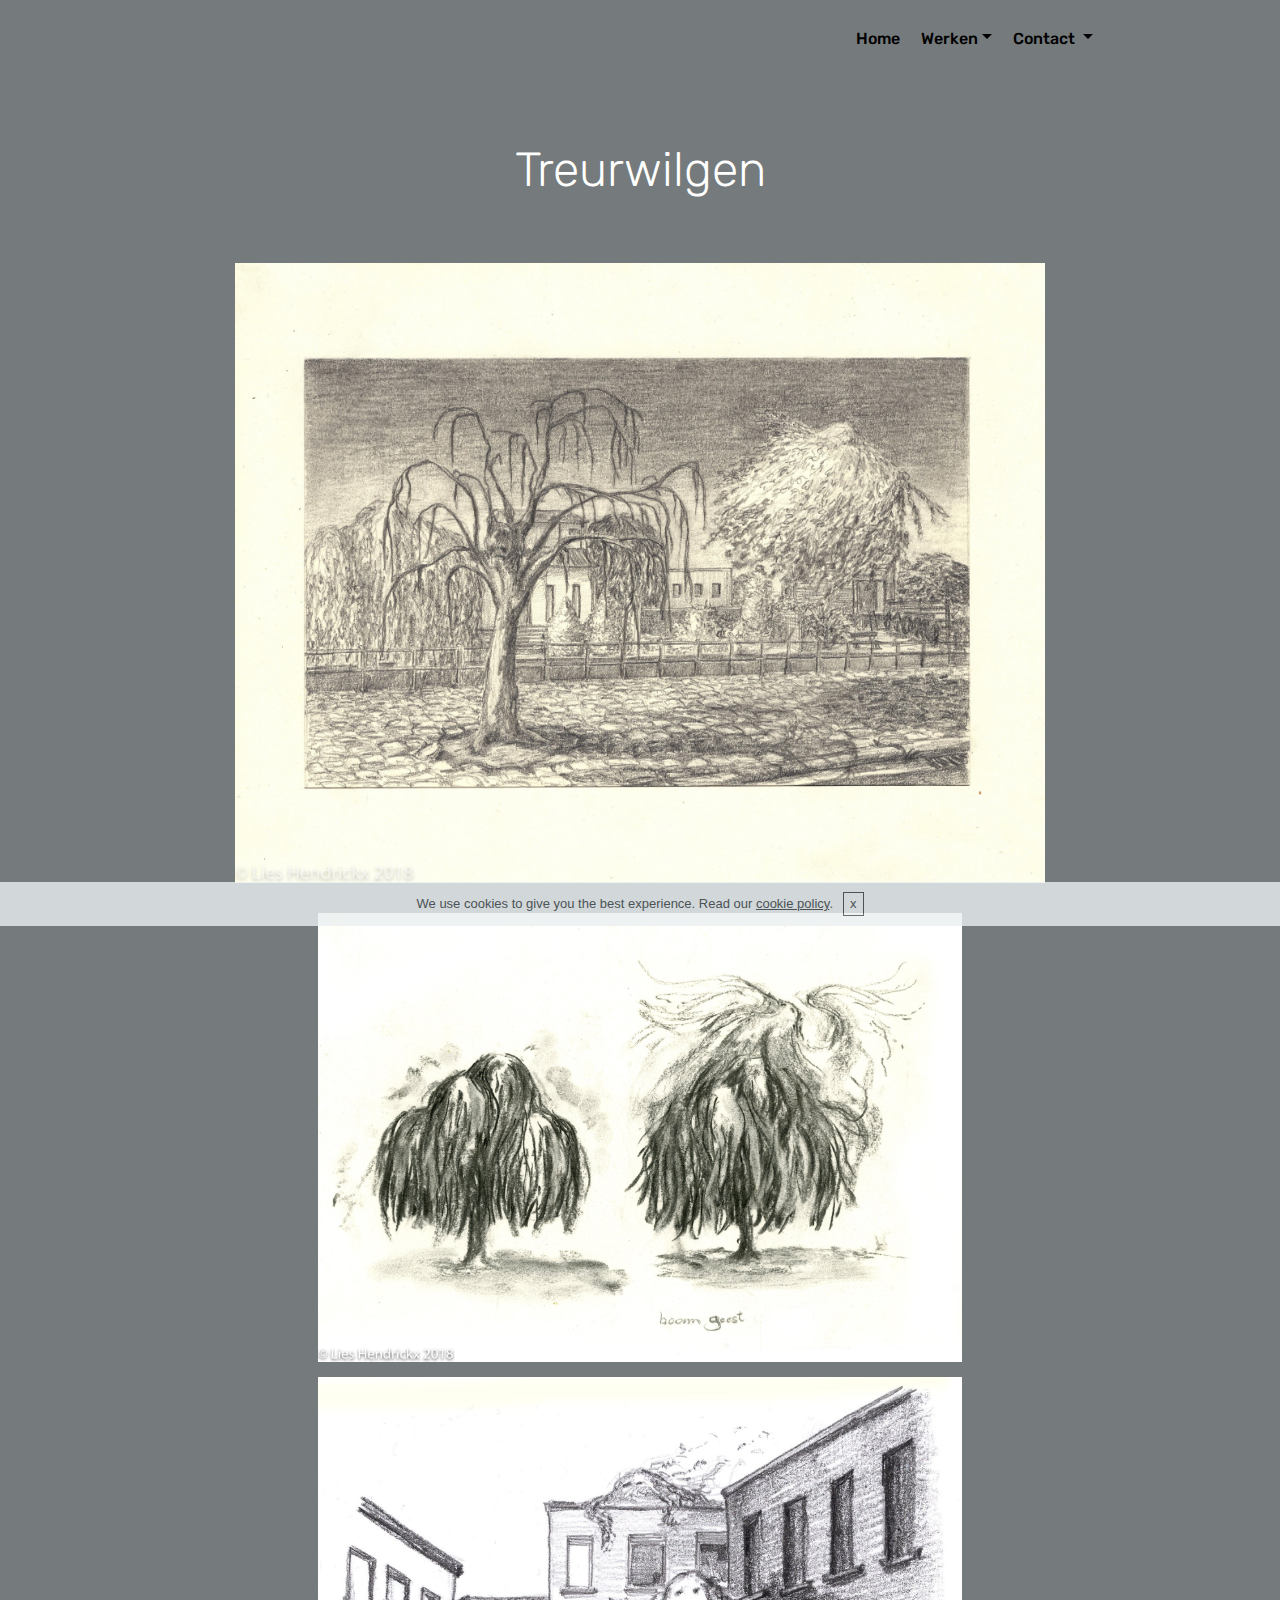
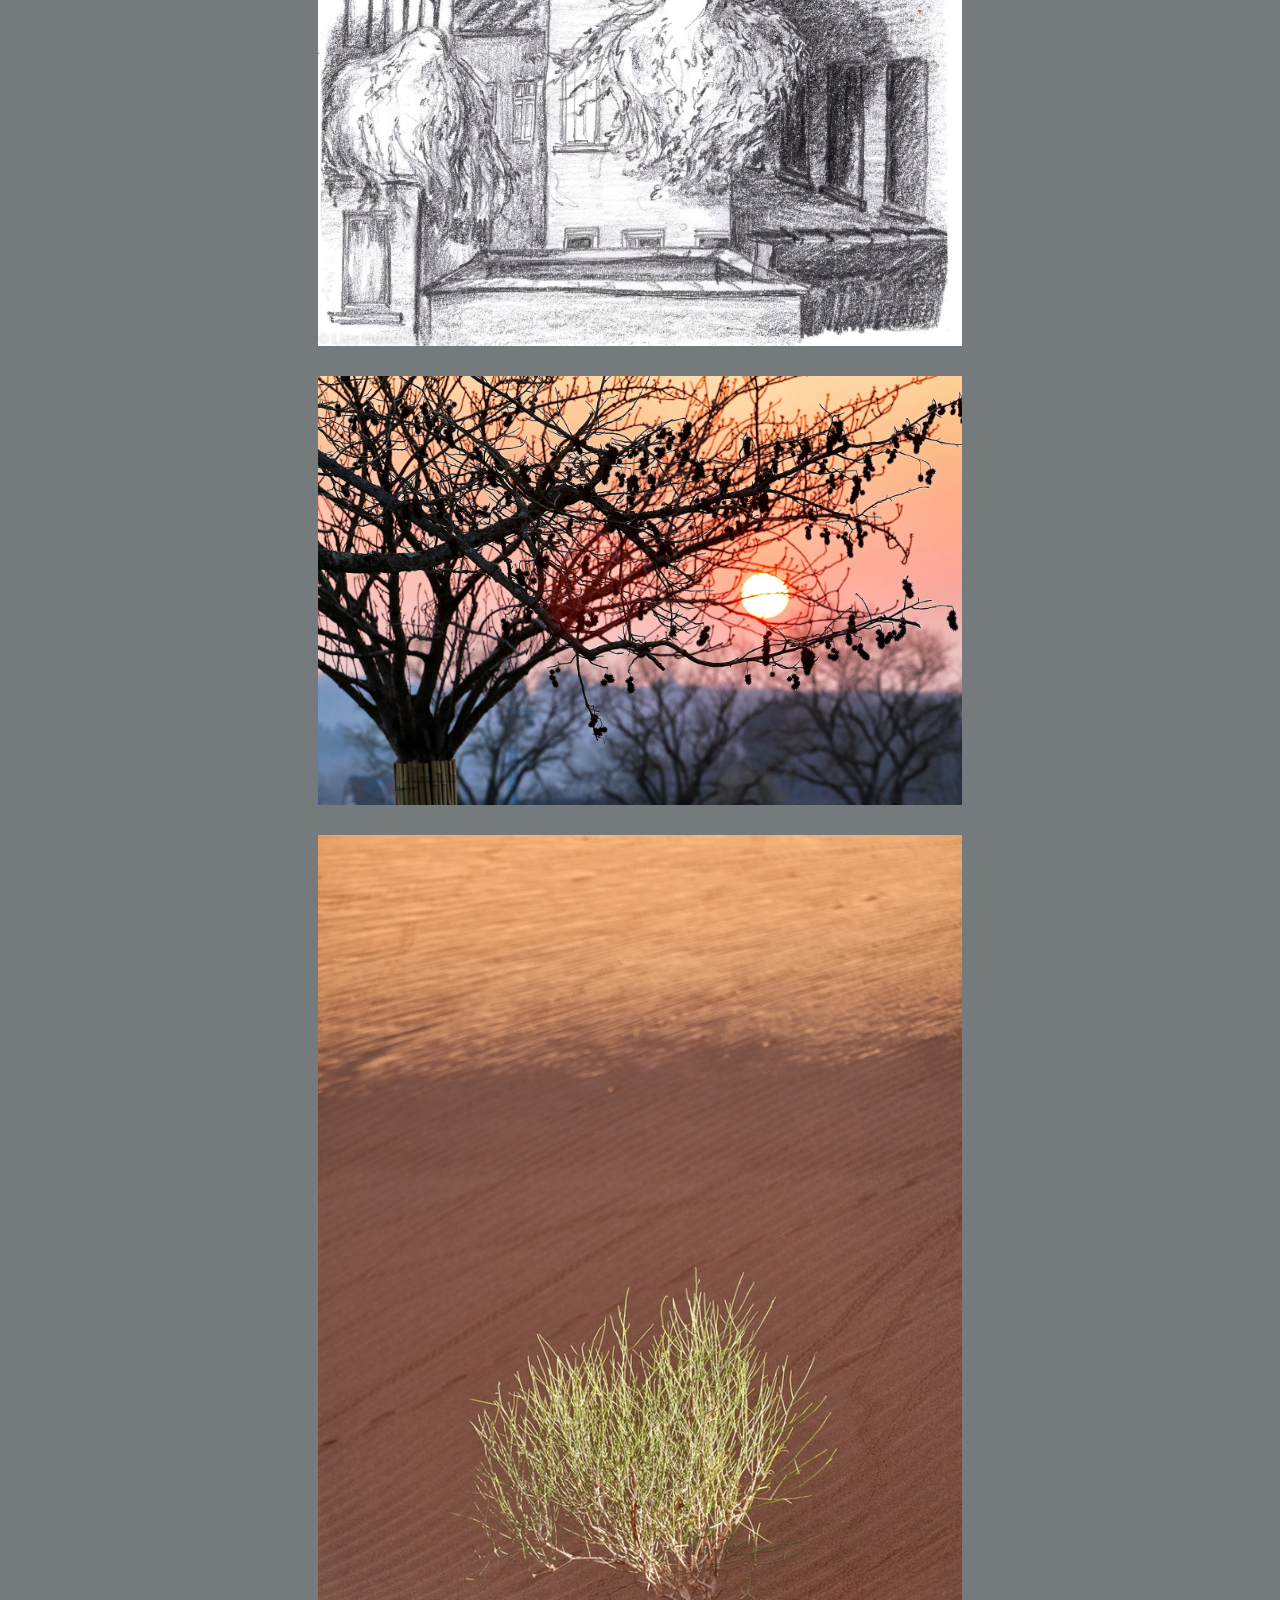
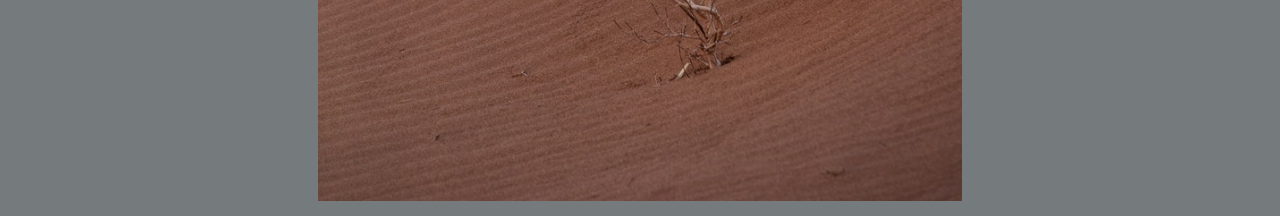
<file: page7.html>
<!DOCTYPE html>
<html>
<head>
  <!-- Site made with Mobirise Website Builder v4.3.2, https://mobirise.com -->
  <meta charset="UTF-8">
  <meta http-equiv="X-UA-Compatible" content="IE=edge">
  <meta name="generator" content="Mobirise v4.3.2, mobirise.com">
  <meta name="viewport" content="width=device-width, initial-scale=1">
  <link rel="shortcut icon" href="assets/images/logo2.png" type="image/x-icon">
  <meta name="description" content="Web Page Builder Description">
  <title>Treurwilg</title>
  <link rel="stylesheet" href="assets/web/assets/mobirise-icons/mobirise-icons.css">
  <link rel="stylesheet" href="assets/tether/tether.min.css">
  <link rel="stylesheet" href="assets/bootstrap/css/bootstrap.min.css">
  <link rel="stylesheet" href="assets/bootstrap/css/bootstrap-grid.min.css">
  <link rel="stylesheet" href="assets/bootstrap/css/bootstrap-reboot.min.css">
  <link rel="stylesheet" href="assets/dropdown/css/style.css">
  <link rel="stylesheet" href="assets/theme/css/style.css">
  <link rel="stylesheet" href="assets/mobirise/css/mbr-additional.css" type="text/css">
  
  
  
</head>
<body>
<section class="menu cid-rhiIMEH1rN" once="menu" id="menu1-35" data-rv-view="788">

    

    <nav class="navbar navbar-expand beta-menu navbar-dropdown align-items-center navbar-fixed-top navbar-toggleable-sm">
        <button class="navbar-toggler navbar-toggler-right" type="button" data-toggle="collapse" data-target="#navbarSupportedContent" aria-controls="navbarSupportedContent" aria-expanded="false" aria-label="Toggle navigation">
            <div class="hamburger">
                <span></span>
                <span></span>
                <span></span>
                <span></span>
            </div>
        </button>
        <div class="menu-logo">
            <div class="navbar-brand">
                
                
            </div>
        </div>
        <div class="collapse navbar-collapse" id="navbarSupportedContent">
            <ul class="navbar-nav nav-dropdown nav-right navbar-nav-top-padding" data-app-modern-menu="true"><li class="nav-item"><a class="nav-link link text-black display-7" href="index.html" aria-expanded="true">
                        Home</a></li><li class="nav-item dropdown open"><a class="nav-link link dropdown-toggle text-black display-7" href="landschappen.html#content5-17" aria-expanded="false" data-toggle="dropdown-submenu">
                        Werken</a><div class="dropdown-menu"><div class="dropdown open"><a class="dropdown-item text-black dropdown-toggle display-7" href="illustraties.html" aria-expanded="true" data-toggle="dropdown-submenu">Illustraties</a><div class="dropdown-menu dropdown-submenu"><a class="dropdown-item text-black display-7" href="page5.html" aria-expanded="false">Ninthe</a><a class="dropdown-item text-black display-7" href="page6.html" aria-expanded="false">Wolfje wolfje...</a><a class="dropdown-item text-black display-7" href="page7.html" aria-expanded="true">Treurwilgen</a><a class="dropdown-item text-black display-7" href="page8.html" aria-expanded="true">Digitaal naakt</a></div></div><a class="dropdown-item text-black display-7" href="animaties.html" aria-expanded="false">Animaties<br></a></div></li><li class="nav-item dropdown"><a class="nav-link link dropdown-toggle text-black display-7" href="landschappen.html#content5-17" aria-expanded="false" data-toggle="dropdown-submenu">
                        Contact&nbsp;</a><div class="dropdown-menu"><a class="dropdown-item text-black display-7" href="overmezelf.html" aria-expanded="false">Over mezelf</a><a class="dropdown-item text-black display-7" href="contact.html" aria-expanded="false">Contact<br></a></div></li><li class="nav-item">
                    <a class="nav-link link text-black display-7" href="https://mobirise.com">&nbsp; &nbsp; &nbsp; &nbsp; &nbsp; &nbsp; &nbsp; &nbsp; &nbsp; &nbsp;</a>
                </li></ul>
            
        </div>
    </nav>
</section>

<section class="engine"><a href="https://mobirise.co/p">bootstrap navbar</a></section><section once="" class="cid-r9QyPqXde6" id="footer6-36" data-rv-view="790">

    

    

    <div class="container">
        <div class="media-container-row align-center mbr-white">
            <div class="col-12">
                <p class="mbr-text mb-0 mbr-fonts-style display-7">
                    © Copyright Lies Hendrickx 2018 - All Rights Reserved
                </p>
            </div>
        </div>
    </div>
</section>

<section class="mbr-section content4 cid-rhiIgvboJD" id="content4-37" data-rv-view="793">

    

    <div class="container">
        <div class="media-container-row">
            <div class="title col-12 col-md-8">
                <h2 class="align-center pb-3 mbr-fonts-style display-2">Treurwilgen</h2>
                
                
            </div>
        </div>
    </div>
</section>

<section class="cid-rhiIhiGX2M" id="image1-38" data-rv-view="795">

    

    <figure class="mbr-figure container">
            <div class="image-block" style="width: 73%;">
                <img src="assets/images/treurwilg-3002-copy-18.jpg" width="1400" alt="Mobirise" title="" media-simple="true">
                
            </div>
    </figure>
</section>

<section class="cid-rhiIhH74S5" id="image1-39" data-rv-view="797">

    

    <figure class="mbr-figure container">
            <div class="image-block" style="width: 58%;">
                <img src="assets/images/treurwilg-geest.jpg" width="1400" alt="Mobirise" title="" media-simple="true">
                
            </div>
    </figure>
</section>

<section class="cid-rhiIrCw3QS" id="image1-3a" data-rv-view="799">

    

    <figure class="mbr-figure container">
            <div class="image-block" style="width: 58%;">
                <img src="assets/images/wilg-studie-ingesloten-15.jpg" width="1400" alt="Mobirise" title="" media-simple="true">
                
            </div>
    </figure>
</section>

<section class="cid-rhiIr6144Z" id="image1-3b" data-rv-view="801">

    

    <figure class="mbr-figure container">
            <div class="image-block" style="width: 58%;">
                <img src="assets/images/mbr-2.jpg" width="1400" alt="Mobirise" title="" media-simple="true">
                
            </div>
    </figure>
</section>

<section class="cid-rhiIgS8E7h" id="image1-3c" data-rv-view="803">

    

    <figure class="mbr-figure container">
            <div class="image-block" style="width: 58%;">
                <img src="assets/images/mbr-3.jpg" width="1400" alt="Mobirise" title="" media-simple="true">
                
            </div>
    </figure>
</section>


  <script src="assets/web/assets/jquery/jquery.min.js"></script>
  <script src="assets/popper/popper.min.js"></script>
  <script src="assets/tether/tether.min.js"></script>
  <script src="assets/bootstrap/js/bootstrap.min.js"></script>
  <script src="assets/smooth-scroll/smooth-scroll.js"></script>
  <script src="assets/cookies-alert-plugin/cookies-alert-core.js"></script>
  <script src="assets/cookies-alert-plugin/cookies-alert-script.js"></script>
  <script src="assets/dropdown/js/script.min.js"></script>
  <script src="assets/touch-swipe/jquery.touch-swipe.min.js"></script>
  <script src="assets/theme/js/script.js"></script>
  
  
<input name="cookieData" type="hidden" data-cookie-text="We use cookies to give you the best experience. Read our <a href='privacy.html'>cookie policy</a>.">
  </body>
</html>
</file>
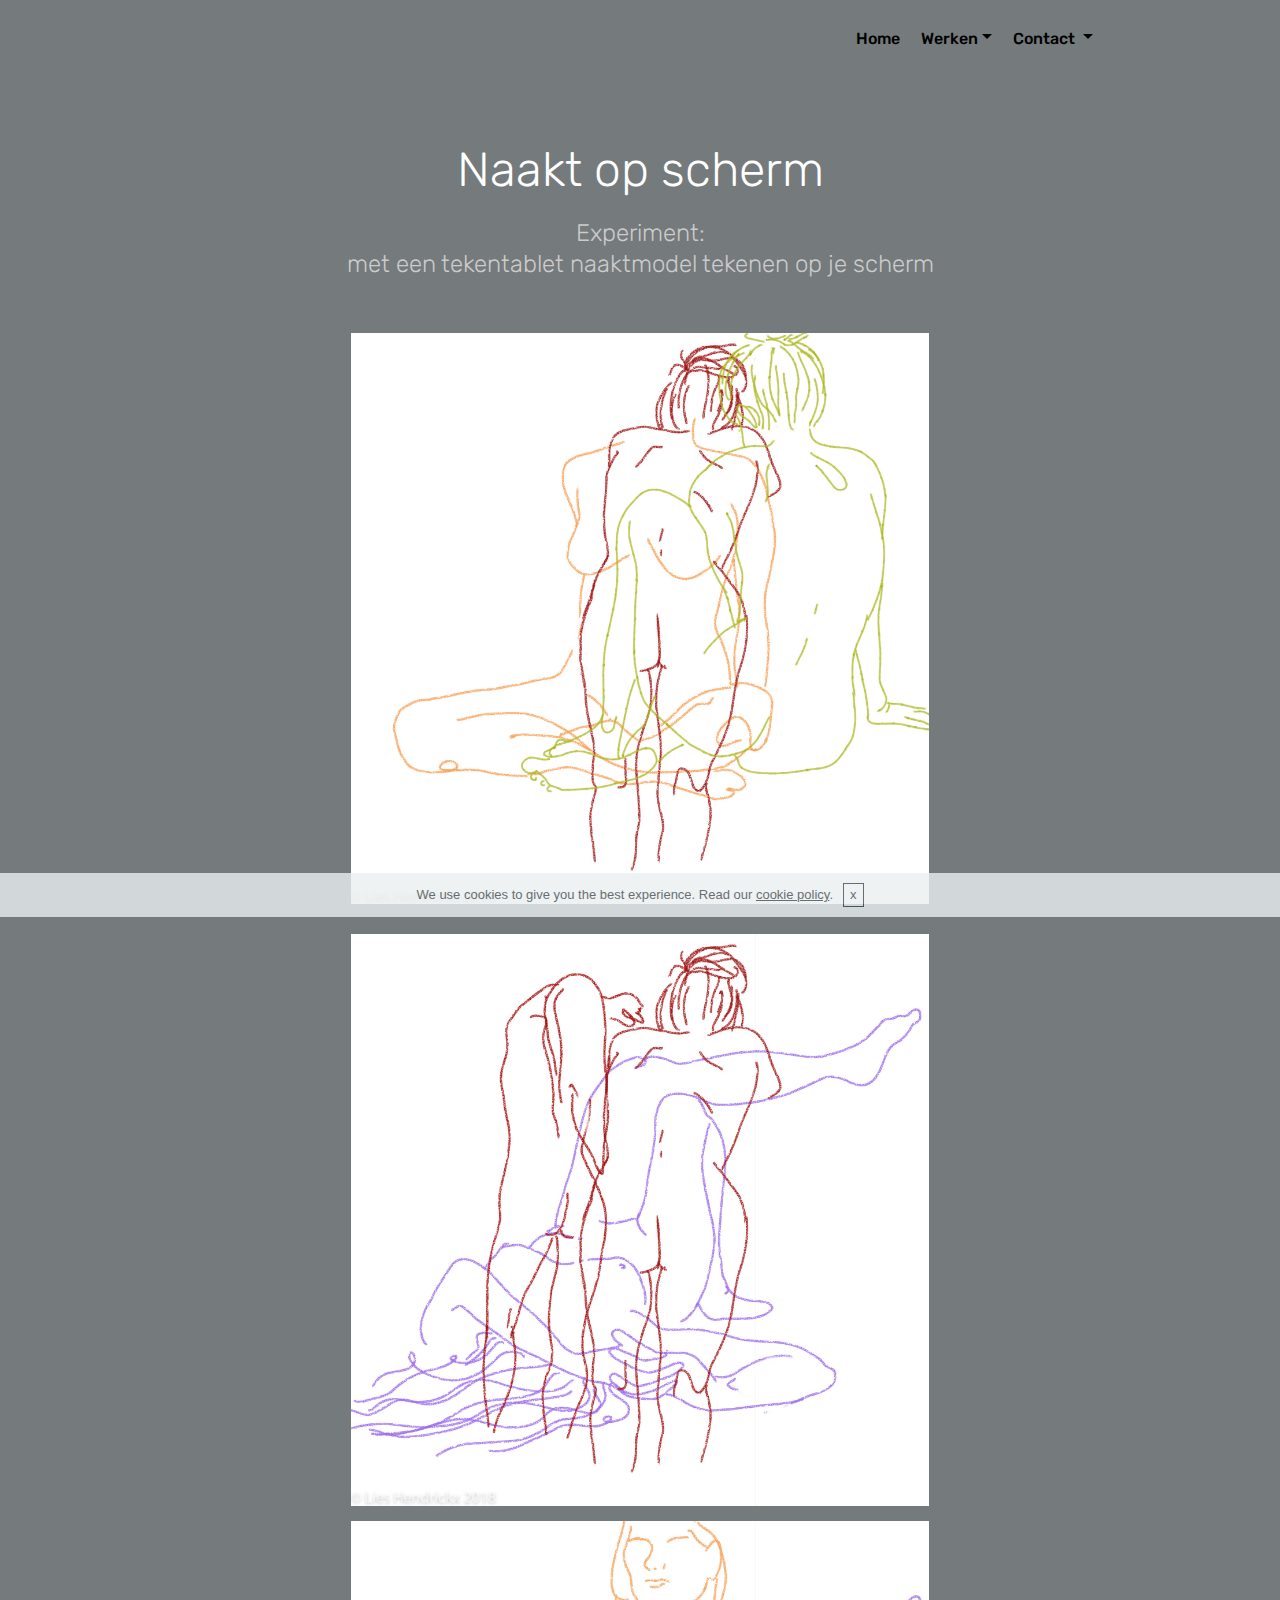
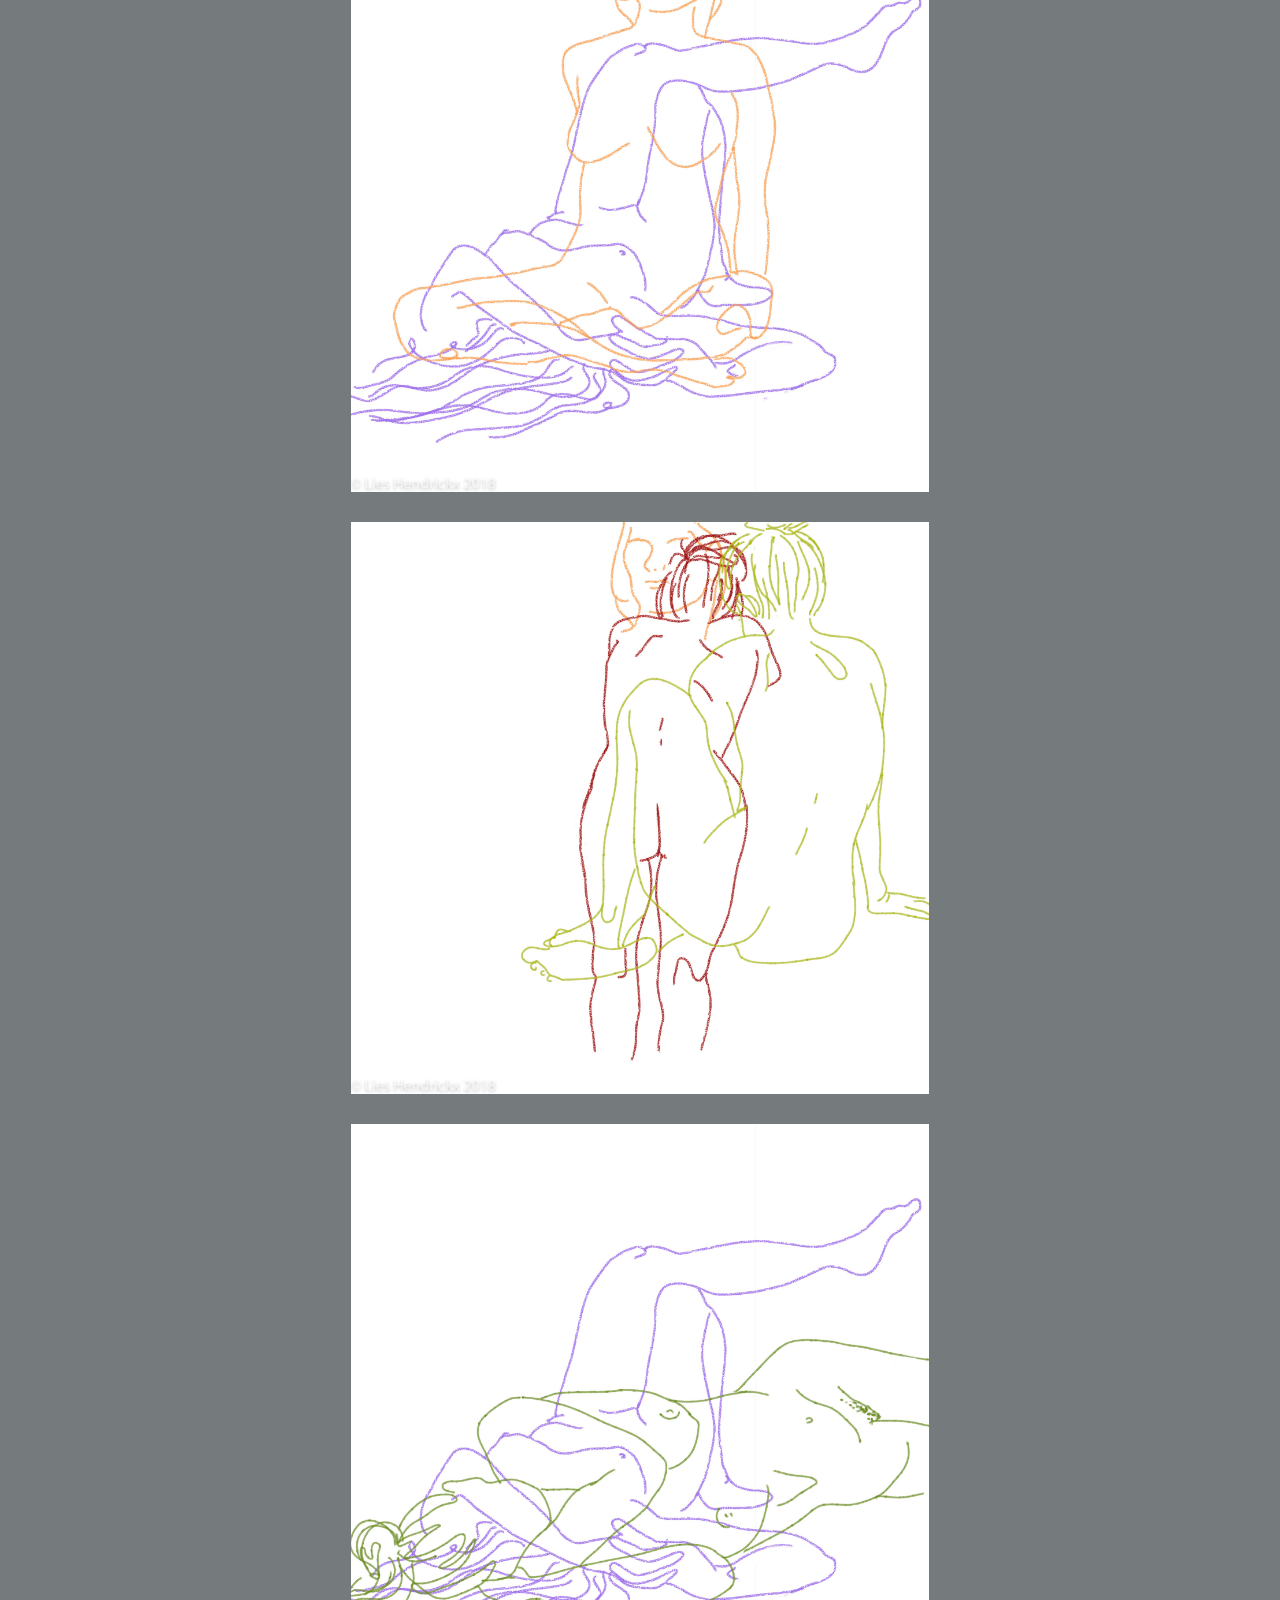
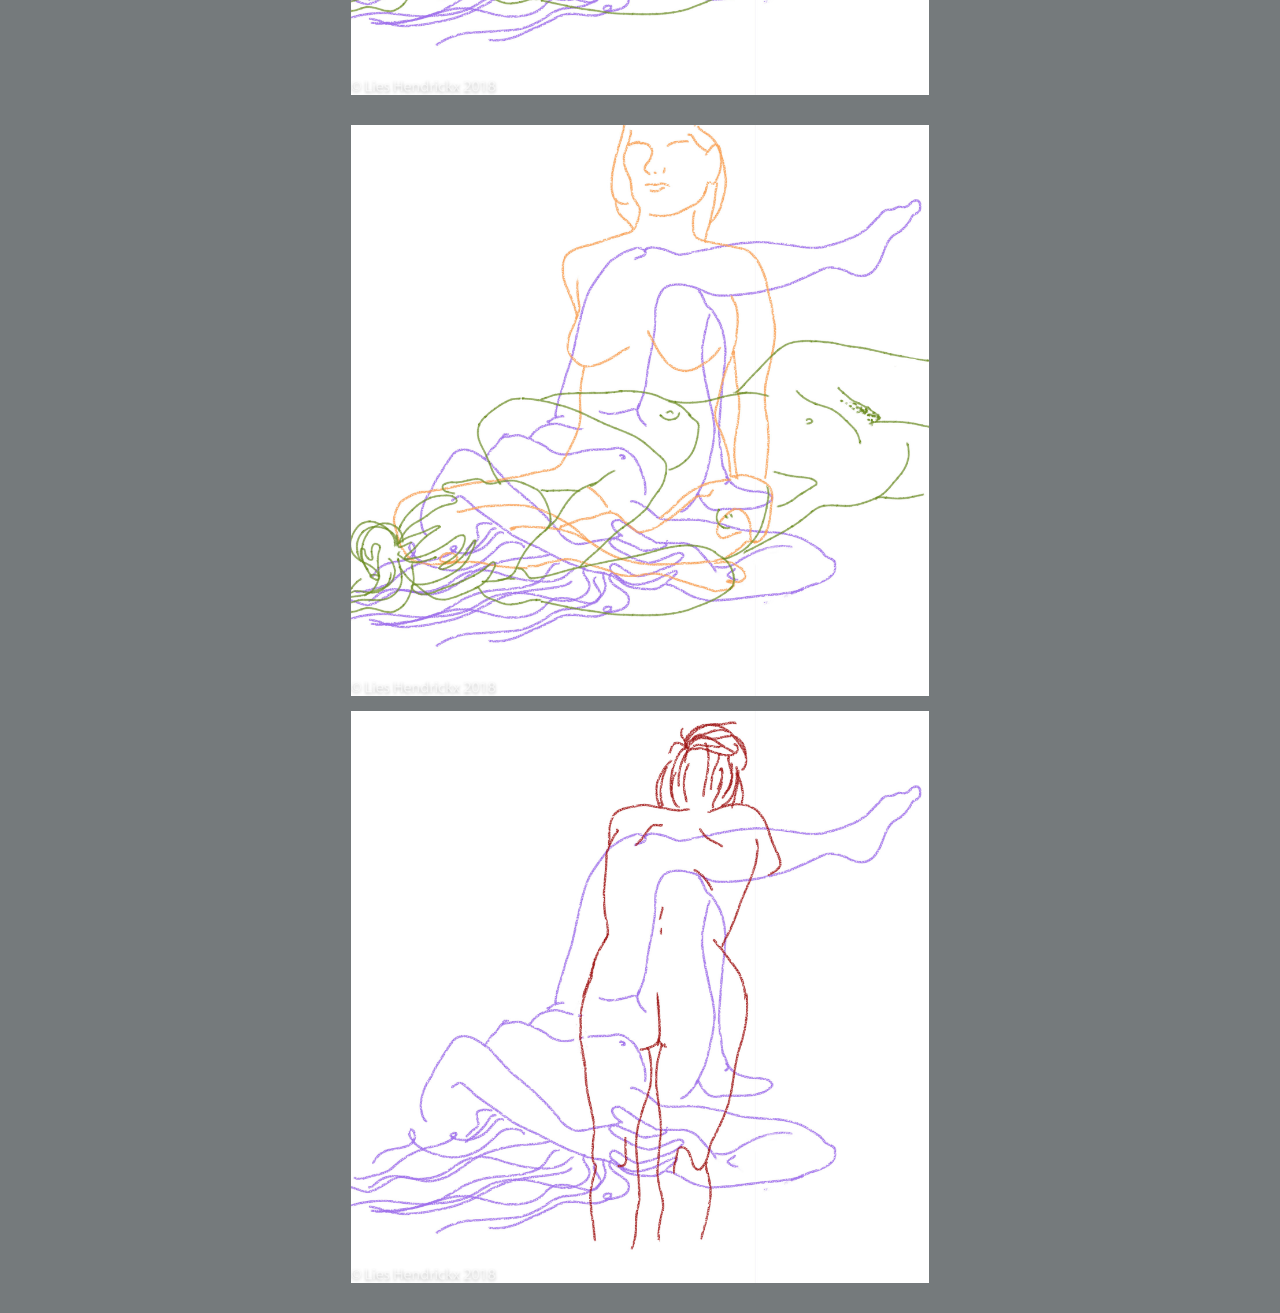
<file: page8.html>
<!DOCTYPE html>
<html>
<head>
  <!-- Site made with Mobirise Website Builder v4.3.2, https://mobirise.com -->
  <meta charset="UTF-8">
  <meta http-equiv="X-UA-Compatible" content="IE=edge">
  <meta name="generator" content="Mobirise v4.3.2, mobirise.com">
  <meta name="viewport" content="width=device-width, initial-scale=1">
  <link rel="shortcut icon" href="assets/images/logo2.png" type="image/x-icon">
  <meta name="description" content="Web Page Builder Description">
  <title>Digitaal naakt</title>
  <link rel="stylesheet" href="assets/web/assets/mobirise-icons/mobirise-icons.css">
  <link rel="stylesheet" href="assets/tether/tether.min.css">
  <link rel="stylesheet" href="assets/bootstrap/css/bootstrap.min.css">
  <link rel="stylesheet" href="assets/bootstrap/css/bootstrap-grid.min.css">
  <link rel="stylesheet" href="assets/bootstrap/css/bootstrap-reboot.min.css">
  <link rel="stylesheet" href="assets/dropdown/css/style.css">
  <link rel="stylesheet" href="assets/theme/css/style.css">
  <link rel="stylesheet" href="assets/mobirise/css/mbr-additional.css" type="text/css">
  
  
  
</head>
<body>
<section class="menu cid-rhiIMEH1rN" once="menu" id="menu1-3e" data-rv-view="805">

    

    <nav class="navbar navbar-expand beta-menu navbar-dropdown align-items-center navbar-fixed-top navbar-toggleable-sm">
        <button class="navbar-toggler navbar-toggler-right" type="button" data-toggle="collapse" data-target="#navbarSupportedContent" aria-controls="navbarSupportedContent" aria-expanded="false" aria-label="Toggle navigation">
            <div class="hamburger">
                <span></span>
                <span></span>
                <span></span>
                <span></span>
            </div>
        </button>
        <div class="menu-logo">
            <div class="navbar-brand">
                
                
            </div>
        </div>
        <div class="collapse navbar-collapse" id="navbarSupportedContent">
            <ul class="navbar-nav nav-dropdown nav-right navbar-nav-top-padding" data-app-modern-menu="true"><li class="nav-item"><a class="nav-link link text-black display-7" href="index.html" aria-expanded="true">
                        Home</a></li><li class="nav-item dropdown open"><a class="nav-link link dropdown-toggle text-black display-7" href="landschappen.html#content5-17" aria-expanded="false" data-toggle="dropdown-submenu">
                        Werken</a><div class="dropdown-menu"><div class="dropdown open"><a class="dropdown-item text-black dropdown-toggle display-7" href="illustraties.html" aria-expanded="true" data-toggle="dropdown-submenu">Illustraties</a><div class="dropdown-menu dropdown-submenu"><a class="dropdown-item text-black display-7" href="page5.html" aria-expanded="false">Ninthe</a><a class="dropdown-item text-black display-7" href="page6.html" aria-expanded="false">Wolfje wolfje...</a><a class="dropdown-item text-black display-7" href="page7.html" aria-expanded="true">Treurwilgen</a><a class="dropdown-item text-black display-7" href="page8.html" aria-expanded="true">Digitaal naakt</a></div></div><a class="dropdown-item text-black display-7" href="animaties.html" aria-expanded="false">Animaties<br></a></div></li><li class="nav-item dropdown"><a class="nav-link link dropdown-toggle text-black display-7" href="landschappen.html#content5-17" aria-expanded="false" data-toggle="dropdown-submenu">
                        Contact&nbsp;</a><div class="dropdown-menu"><a class="dropdown-item text-black display-7" href="overmezelf.html" aria-expanded="false">Over mezelf</a><a class="dropdown-item text-black display-7" href="contact.html" aria-expanded="false">Contact<br></a></div></li><li class="nav-item">
                    <a class="nav-link link text-black display-7" href="https://mobirise.com">&nbsp; &nbsp; &nbsp; &nbsp; &nbsp; &nbsp; &nbsp; &nbsp; &nbsp; &nbsp;</a>
                </li></ul>
            
        </div>
    </nav>
</section>

<section class="engine"><a href="https://mobirise.co/n">bootstrap modal</a></section><section once="" class="cid-r9QyPqXde6" id="footer6-3f" data-rv-view="807">

    

    

    <div class="container">
        <div class="media-container-row align-center mbr-white">
            <div class="col-12">
                <p class="mbr-text mb-0 mbr-fonts-style display-7">
                    © Copyright Lies Hendrickx 2018 - All Rights Reserved
                </p>
            </div>
        </div>
    </div>
</section>

<section class="mbr-section content4 cid-rhiIgvboJD" id="content4-3g" data-rv-view="810">

    

    <div class="container">
        <div class="media-container-row">
            <div class="title col-12 col-md-8">
                <h2 class="align-center pb-3 mbr-fonts-style display-2">Naakt op scherm</h2>
                <h3 class="mbr-section-subtitle align-center mbr-light mbr-fonts-style display-5">
                    Experiment:<br>met een tekentablet naaktmodel tekenen op je scherm</h3>
                
            </div>
        </div>
    </div>
</section>

<section class="cid-rhiIhiGX2M" id="image1-3h" data-rv-view="812">

    

    <figure class="mbr-figure container">
            <div class="image-block" style="width: 52%;">
                <img src="assets/images/1-1.jpg" width="1400" alt="Mobirise" title="" media-simple="true">
                
            </div>
    </figure>
</section>

<section class="cid-rhiIhH74S5" id="image1-3i" data-rv-view="814">

    

    <figure class="mbr-figure container">
            <div class="image-block" style="width: 52%;">
                <img src="assets/images/3-5.jpg" width="1400" alt="Mobirise" title="" media-simple="true">
                
            </div>
    </figure>
</section>

<section class="cid-rhiIrCw3QS" id="image1-3j" data-rv-view="816">

    

    <figure class="mbr-figure container">
            <div class="image-block" style="width: 52%;">
                <img src="assets/images/4-6.jpg" width="1400" alt="Mobirise" title="" media-simple="true">
                
            </div>
    </figure>
</section>

<section class="cid-rhklNmM68j" id="image1-3m" data-rv-view="818">

    

    <figure class="mbr-figure container">
            <div class="image-block" style="width: 52%;">
                <img src="assets/images/13-3.jpg" width="1400" alt="Mobirise" title="" media-simple="true">
                
            </div>
    </figure>
</section>

<section class="cid-rhiIr6144Z" id="image1-3k" data-rv-view="820">

    

    <figure class="mbr-figure container">
            <div class="image-block" style="width: 52%;">
                <img src="assets/images/8-8.jpg" width="1400" alt="Mobirise" title="" media-simple="true">
                
            </div>
    </figure>
</section>

<section class="cid-rhiIgS8E7h" id="image1-3l" data-rv-view="822">

    

    <figure class="mbr-figure container">
            <div class="image-block" style="width: 52%;">
                <img src="assets/images/11-2.jpg" width="1400" alt="Mobirise" title="" media-simple="true">
                
            </div>
    </figure>
</section>

<section class="cid-rhklPyPMhp" id="image1-3n" data-rv-view="824">

    

    <figure class="mbr-figure container">
            <div class="image-block" style="width: 52%;">
                <img src="assets/images/6-7.jpg" width="1400" alt="Mobirise" title="" media-simple="true">
                
            </div>
    </figure>
</section>


  <script src="assets/web/assets/jquery/jquery.min.js"></script>
  <script src="assets/popper/popper.min.js"></script>
  <script src="assets/tether/tether.min.js"></script>
  <script src="assets/bootstrap/js/bootstrap.min.js"></script>
  <script src="assets/smooth-scroll/smooth-scroll.js"></script>
  <script src="assets/cookies-alert-plugin/cookies-alert-core.js"></script>
  <script src="assets/cookies-alert-plugin/cookies-alert-script.js"></script>
  <script src="assets/dropdown/js/script.min.js"></script>
  <script src="assets/touch-swipe/jquery.touch-swipe.min.js"></script>
  <script src="assets/theme/js/script.js"></script>
  
  
<input name="cookieData" type="hidden" data-cookie-text="We use cookies to give you the best experience. Read our <a href='privacy.html'>cookie policy</a>.">
  </body>
</html>
</file>
<file: assets/web/assets/mobirise-icons/mobirise-icons.css>
@font-face {
  font-family: 'MobiriseIcons';
  src:  url('mobirise-icons.eot?spat4u');
  src:  url('mobirise-icons.eot?spat4u#iefix') format('embedded-opentype'),
    url('mobirise-icons.ttf?spat4u') format('truetype'),
    url('mobirise-icons.woff?spat4u') format('woff'),
    url('mobirise-icons.svg?spat4u#MobiriseIcons') format('svg');
  font-weight: normal;
  font-style: normal;
}

[class^="mbri-"], [class*=" mbri-"] {
  /* use !important to prevent issues with browser extensions that change fonts */
  font-family: MobiriseIcons !important;
  speak: none;
  font-style: normal;
  font-weight: normal;
  font-variant: normal;
  text-transform: none;
  line-height: 1;

  /* Better Font Rendering =========== */
  -webkit-font-smoothing: antialiased;
  -moz-osx-font-smoothing: grayscale;
}

.mbri-add-submenu:before {
  content: "\e900";
}
.mbri-alert:before {
  content: "\e901";
}
.mbri-align-center:before {
  content: "\e902";
}
.mbri-align-justify:before {
  content: "\e903";
}
.mbri-align-left:before {
  content: "\e904";
}
.mbri-align-right:before {
  content: "\e905";
}
.mbri-android:before {
  content: "\e906";
}
.mbri-apple:before {
  content: "\e907";
}
.mbri-arrow-down:before {
  content: "\e908";
}
.mbri-arrow-next:before {
  content: "\e909";
}
.mbri-arrow-prev:before {
  content: "\e90a";
}
.mbri-arrow-up:before {
  content: "\e90b";
}
.mbri-bold:before {
  content: "\e90c";
}
.mbri-bookmark:before {
  content: "\e90d";
}
.mbri-bootstrap:before {
  content: "\e90e";
}
.mbri-briefcase:before {
  content: "\e90f";
}
.mbri-browse:before {
  content: "\e910";
}
.mbri-bulleted-list:before {
  content: "\e911";
}
.mbri-calendar:before {
  content: "\e912";
}
.mbri-camera:before {
  content: "\e913";
}
.mbri-cart-add:before {
  content: "\e914";
}
.mbri-cart-full:before {
  content: "\e915";
}
.mbri-cash:before {
  content: "\e916";
}
.mbri-change-style:before {
  content: "\e917";
}
.mbri-chat:before {
  content: "\e918";
}
.mbri-clock:before {
  content: "\e919";
}
.mbri-close:before {
  content: "\e91a";
}
.mbri-cloud:before {
  content: "\e91b";
}
.mbri-code:before {
  content: "\e91c";
}
.mbri-contact-form:before {
  content: "\e91d";
}
.mbri-credit-card:before {
  content: "\e91e";
}
.mbri-cursor-click:before {
  content: "\e91f";
}
.mbri-cust-feedback:before {
  content: "\e920";
}
.mbri-database:before {
  content: "\e921";
}
.mbri-delivery:before {
  content: "\e922";
}
.mbri-desktop:before {
  content: "\e923";
}
.mbri-devices:before {
  content: "\e924";
}
.mbri-down:before {
  content: "\e925";
}
.mbri-download:before {
  content: "\e989";
}
.mbri-drag-n-drop:before {
  content: "\e927";
}
.mbri-drag-n-drop2:before {
  content: "\e928";
}
.mbri-edit:before {
  content: "\e929";
}
.mbri-edit2:before {
  content: "\e92a";
}
.mbri-error:before {
  content: "\e92b";
}
.mbri-extension:before {
  content: "\e92c";
}
.mbri-features:before {
  content: "\e92d";
}
.mbri-file:before {
  content: "\e92e";
}
.mbri-flag:before {
  content: "\e92f";
}
.mbri-folder:before {
  content: "\e930";
}
.mbri-gift:before {
  content: "\e931";
}
.mbri-github:before {
  content: "\e932";
}
.mbri-globe:before {
  content: "\e933";
}
.mbri-globe-2:before {
  content: "\e934";
}
.mbri-growing-chart:before {
  content: "\e935";
}
.mbri-hearth:before {
  content: "\e936";
}
.mbri-help:before {
  content: "\e937";
}
.mbri-home:before {
  content: "\e938";
}
.mbri-hot-cup:before {
  content: "\e939";
}
.mbri-idea:before {
  content: "\e93a";
}
.mbri-image-gallery:before {
  content: "\e93b";
}
.mbri-image-slider:before {
  content: "\e93c";
}
.mbri-info:before {
  content: "\e93d";
}
.mbri-italic:before {
  content: "\e93e";
}
.mbri-key:before {
  content: "\e93f";
}
.mbri-laptop:before {
  content: "\e940";
}
.mbri-layers:before {
  content: "\e941";
}
.mbri-left-right:before {
  content: "\e942";
}
.mbri-left:before {
  content: "\e943";
}
.mbri-letter:before {
  content: "\e944";
}
.mbri-like:before {
  content: "\e945";
}
.mbri-link:before {
  content: "\e946";
}
.mbri-lock:before {
  content: "\e947";
}
.mbri-login:before {
  content: "\e948";
}
.mbri-logout:before {
  content: "\e949";
}
.mbri-magic-stick:before {
  content: "\e94a";
}
.mbri-map-pin:before {
  content: "\e94b";
}
.mbri-menu:before {
  content: "\e94c";
}
.mbri-mobile:before {
  content: "\e94d";
}
.mbri-mobile2:before {
  content: "\e94e";
}
.mbri-mobirise:before {
  content: "\e94f";
}
.mbri-more-horizontal:before {
  content: "\e950";
}
.mbri-more-vertical:before {
  content: "\e951";
}
.mbri-music:before {
  content: "\e952";
}
.mbri-new-file:before {
  content: "\e953";
}
.mbri-numbered-list:before {
  content: "\e954";
}
.mbri-opened-folder:before {
  content: "\e955";
}
.mbri-pages:before {
  content: "\e956";
}
.mbri-paper-plane:before {
  content: "\e957";
}
.mbri-paperclip:before {
  content: "\e958";
}
.mbri-photo:before {
  content: "\e959";
}
.mbri-photos:before {
  content: "\e95a";
}
.mbri-pin:before {
  content: "\e95b";
}
.mbri-play:before {
  content: "\e95c";
}
.mbri-plus:before {
  content: "\e95d";
}
.mbri-preview:before {
  content: "\e95e";
}
.mbri-print:before {
  content: "\e95f";
}
.mbri-protect:before {
  content: "\e960";
}
.mbri-question:before {
  content: "\e961";
}
.mbri-quote-left:before {
  content: "\e962";
}
.mbri-quote-right:before {
  content: "\e963";
}
.mbri-refresh:before {
  content: "\e964";
}
.mbri-responsive:before {
  content: "\e965";
}
.mbri-right:before {
  content: "\e966";
}
.mbri-rocket:before {
  content: "\e967";
}
.mbri-sad-face:before {
  content: "\e968";
}
.mbri-sale:before {
  content: "\e969";
}
.mbri-save:before {
  content: "\e96a";
}
.mbri-search:before {
  content: "\e96b";
}
.mbri-setting:before {
  content: "\e96c";
}
.mbri-setting2:before {
  content: "\e96d";
}
.mbri-setting3:before {
  content: "\e96e";
}
.mbri-share:before {
  content: "\e96f";
}
.mbri-shopping-bag:before {
  content: "\e970";
}
.mbri-shopping-basket:before {
  content: "\e971";
}
.mbri-shopping-cart:before {
  content: "\e972";
}
.mbri-sites:before {
  content: "\e973";
}
.mbri-smile-face:before {
  content: "\e974";
}
.mbri-speed:before {
  content: "\e975";
}
.mbri-star:before {
  content: "\e976";
}
.mbri-success:before {
  content: "\e977";
}
.mbri-sun:before {
  content: "\e978";
}
.mbri-sun2:before {
  content: "\e979";
}
.mbri-tablet:before {
  content: "\e97a";
}
.mbri-tablet-vertical:before {
  content: "\e97b";
}
.mbri-target:before {
  content: "\e97c";
}
.mbri-timer:before {
  content: "\e97d";
}
.mbri-to-ftp:before {
  content: "\e97e";
}
.mbri-to-local-drive:before {
  content: "\e97f";
}
.mbri-touch-swipe:before {
  content: "\e980";
}
.mbri-touch:before {
  content: "\e981";
}
.mbri-trash:before {
  content: "\e982";
}
.mbri-underline:before {
  content: "\e983";
}
.mbri-unlink:before {
  content: "\e984";
}
.mbri-unlock:before {
  content: "\e985";
}
.mbri-up-down:before {
  content: "\e986";
}
.mbri-up:before {
  content: "\e987";
}
.mbri-update:before {
  content: "\e988";
}
.mbri-upload:before {
 content: "\e926"; 
}
.mbri-user:before {
  content: "\e98a";
}
.mbri-user2:before {
  content: "\e98b";
}
.mbri-users:before {
  content: "\e98c";
}
.mbri-video:before {
  content: "\e98d";
}
.mbri-video-play:before {
  content: "\e98e";
}
.mbri-watch:before {
  content: "\e98f";
}
.mbri-website-theme:before {
  content: "\e990";
}
.mbri-wifi:before {
  content: "\e991";
}
.mbri-windows:before {
  content: "\e992";
}
.mbri-zoom-out:before {
  content: "\e993";
}
.mbri-redo:before {
  content: "\e994";
}
.mbri-undo:before {
  content: "\e995";
}
</file>
<file: assets/dropdown/css/style.css>
.navbar-dropdown {
  left: 0;
  padding: 0;
  position: absolute;
  right: 0;
  top: 0;
  transition: all 0.45s ease;
  z-index: 1030;
  background: #282828; }
  .navbar-dropdown .navbar-logo {
    margin-right: 0.8rem;
    transition: margin 0.3s ease-in-out;
    vertical-align: middle; }
    .navbar-dropdown .navbar-logo img {
      height: 3.125rem;
      transition: all 0.3s ease-in-out; }
    .navbar-dropdown .navbar-logo.mbr-iconfont {
      font-size: 3.125rem;
      line-height: 3.125rem; }
  .navbar-dropdown .navbar-caption {
    font-weight: 700;
    white-space: normal;
    vertical-align: -4px;
    line-height: 3.125rem !important; }
    .navbar-dropdown .navbar-caption, .navbar-dropdown .navbar-caption:hover {
      color: inherit;
      text-decoration: none; }
  .navbar-dropdown .mbr-iconfont + .navbar-caption {
    vertical-align: -1px; }
  .navbar-dropdown.navbar-fixed-top {
    position: fixed; }
  .navbar-dropdown .navbar-brand span {
    vertical-align: -4px; }
  .navbar-dropdown.bg-color.transparent {
    background: none; }
  .navbar-dropdown.navbar-short .navbar-brand {
    padding: 0.625rem 0; }
    .navbar-dropdown.navbar-short .navbar-brand span {
      vertical-align: -1px; }
  .navbar-dropdown.navbar-short .navbar-caption {
    line-height: 2.375rem !important;
    vertical-align: -2px; }
  .navbar-dropdown.navbar-short .navbar-logo {
    margin-right: 0.5rem; }
    .navbar-dropdown.navbar-short .navbar-logo img {
      height: 2.375rem; }
    .navbar-dropdown.navbar-short .navbar-logo.mbr-iconfont {
      font-size: 2.375rem;
      line-height: 2.375rem; }
  .navbar-dropdown.navbar-short .mbr-table-cell {
    height: 3.625rem; }
  .navbar-dropdown .navbar-close {
    left: 0.6875rem;
    position: fixed;
    top: 0.75rem;
    z-index: 1000; }
  .navbar-dropdown .hamburger-icon {
    content: "";
    display: inline-block;
    vertical-align: middle;
    width: 16px;
    -webkit-box-shadow: 0 -6px 0 1px #282828,0 0 0 1px #282828,0 6px 0 1px #282828;
    -moz-box-shadow: 0 -6px 0 1px #282828,0 0 0 1px #282828,0 6px 0 1px #282828;
    box-shadow: 0 -6px 0 1px #282828,0 0 0 1px #282828,0 6px 0 1px #282828; }

.dropdown-menu .dropdown-toggle[data-toggle="dropdown-submenu"]::after {
  border-bottom: 0.35em solid transparent;
  border-left: 0.35em solid;
  border-right: 0;
  border-top: 0.35em solid transparent;
  margin-left: 0.3rem; }

.dropdown-menu .dropdown-item:focus {
  outline: 0; }

.nav-dropdown {
  font-size: 0.75rem;
  font-weight: 500;
  height: auto !important; }
  .nav-dropdown .nav-btn {
    padding-left: 1rem; }
  .nav-dropdown .link {
    margin: .667em 1.667em;
    font-weight: 500;
    padding: 0;
    transition: color .2s ease-in-out; }
    .nav-dropdown .link.dropdown-toggle {
      margin-right: 2.583em; }
      .nav-dropdown .link.dropdown-toggle::after {
        margin-left: .25rem;
        border-top: 0.35em solid;
        border-right: 0.35em solid transparent;
        border-left: 0.35em solid transparent;
        border-bottom: 0; }
      .nav-dropdown .link.dropdown-toggle[aria-expanded="true"] {
        margin: 0;
        padding: 0.667em 3.263em  0.667em 1.667em; }
  .nav-dropdown .link::after,
  .nav-dropdown .dropdown-item::after {
    color: inherit; }
  .nav-dropdown .btn {
    font-size: 0.75rem;
    font-weight: 700;
    letter-spacing: 0;
    margin-bottom: 0;
    padding-left: 1.25rem;
    padding-right: 1.25rem; }
  .nav-dropdown .dropdown-menu {
    border-radius: 0;
    border: 0;
    left: 0;
    margin: 0;
    padding-bottom: 1.25rem;
    padding-top: 1.25rem;
    position: relative; }
  .nav-dropdown .dropdown-submenu {
    margin-left: 0.125rem;
    top: 0; }
  .nav-dropdown .dropdown-item {
    font-weight: 500;
    line-height: 2;
    padding: 0.3846em 4.615em 0.3846em 1.5385em;
    position: relative;
    transition: color .2s ease-in-out, background-color .2s ease-in-out; }
    .nav-dropdown .dropdown-item::after {
      margin-top: -0.3077em;
      position: absolute;
      right: 1.1538em;
      top: 50%; }
    .nav-dropdown .dropdown-item:focus, .nav-dropdown .dropdown-item:hover {
      background: none; }

@media (max-width: 767px) {
  .nav-dropdown.navbar-toggleable-sm {
    bottom: 0;
    display: none;
    left: 0;
    overflow-x: hidden;
    position: fixed;
    top: 0;
    transform: translateX(-100%);
    -ms-transform: translateX(-100%);
    -webkit-transform: translateX(-100%);
    width: 18.75rem;
    z-index: 999; } }
.nav-dropdown.navbar-toggleable-xl {
  bottom: 0;
  display: none;
  left: 0;
  overflow-x: hidden;
  position: fixed;
  top: 0;
  transform: translateX(-100%);
  -ms-transform: translateX(-100%);
  -webkit-transform: translateX(-100%);
  width: 18.75rem;
  z-index: 999; }

.nav-dropdown-sm {
  display: block !important;
  overflow-x: hidden;
  overflow: auto;
  padding-top: 3.875rem; }
  .nav-dropdown-sm::after {
    content: "";
    display: block;
    height: 3rem;
    width: 100%; }
  .nav-dropdown-sm.collapse.in ~ .navbar-close {
    display: block !important; }
  .nav-dropdown-sm.collapsing, .nav-dropdown-sm.collapse.in {
    transform: translateX(0);
    -ms-transform: translateX(0);
    -webkit-transform: translateX(0);
    transition: all 0.25s ease-out;
    -webkit-transition: all 0.25s ease-out;
    background: #282828; }
  .nav-dropdown-sm.collapsing[aria-expanded="false"] {
    transform: translateX(-100%);
    -ms-transform: translateX(-100%);
    -webkit-transform: translateX(-100%); }
  .nav-dropdown-sm .nav-item {
    display: block;
    margin-left: 0 !important;
    padding-left: 0; }
  .nav-dropdown-sm .link,
  .nav-dropdown-sm .dropdown-item {
    border-top: 1px dotted rgba(255, 255, 255, 0.1);
    font-size: 0.8125rem;
    line-height: 1.6;
    margin: 0 !important;
    padding: 0.875rem 2.4rem 0.875rem 1.5625rem !important;
    position: relative;
    white-space: normal; }
    .nav-dropdown-sm .link:focus, .nav-dropdown-sm .link:hover,
    .nav-dropdown-sm .dropdown-item:focus,
    .nav-dropdown-sm .dropdown-item:hover {
      background: rgba(0, 0, 0, 0.2) !important;
      color: #c0a375; }
  .nav-dropdown-sm .nav-btn {
    position: relative;
    padding: 1.5625rem 1.5625rem 0 1.5625rem; }
    .nav-dropdown-sm .nav-btn::before {
      border-top: 1px dotted rgba(255, 255, 255, 0.1);
      content: "";
      left: 0;
      position: absolute;
      top: 0;
      width: 100%; }
    .nav-dropdown-sm .nav-btn + .nav-btn {
      padding-top: 0.625rem; }
      .nav-dropdown-sm .nav-btn + .nav-btn::before {
        display: none; }
  .nav-dropdown-sm .btn {
    padding: 0.625rem 0; }
  .nav-dropdown-sm .dropdown-toggle[data-toggle="dropdown-submenu"]::after {
    margin-left: .25rem;
    border-top: 0.35em solid;
    border-right: 0.35em solid transparent;
    border-left: 0.35em solid transparent;
    border-bottom: 0; }
  .nav-dropdown-sm .dropdown-toggle[data-toggle="dropdown-submenu"][aria-expanded="true"]::after {
    border-top: 0;
    border-right: 0.35em solid transparent;
    border-left: 0.35em solid transparent;
    border-bottom: 0.35em solid; }
  .nav-dropdown-sm .dropdown-menu {
    margin: 0;
    padding: 0;
    position: relative;
    top: 0;
    left: 0;
    width: 100%;
    border: 0;
    float: none;
    border-radius: 0;
    background: none; }
  .nav-dropdown-sm .dropdown-submenu {
    left: 100%;
    margin-left: 0.125rem;
    margin-top: -1.25rem;
    top: 0; }

.navbar-toggleable-sm .nav-dropdown .dropdown-menu {
  position: absolute; }

.navbar-toggleable-sm .nav-dropdown .dropdown-submenu {
  left: 100%;
  margin-left: 0.125rem;
  margin-top: -1.25rem;
  top: 0; }

.navbar-toggleable-sm.opened .nav-dropdown .dropdown-menu {
  position: relative; }

.navbar-toggleable-sm.opened .nav-dropdown .dropdown-submenu {
  left: 0;
  margin-left: 00rem;
  margin-top: 0rem;
  top: 0; }

.is-builder .nav-dropdown.collapsing {
  transition: none !important; }

/*# sourceMappingURL=style.css.map */
</file>
<file: assets/theme/css/style.css>
/*!
 * Mobirise v4 theme (https://mobirise.com/)
 * Copyright 2017 Mobirise
 */
section {
  background-color: #eeeeee; }

section,
.container,
.container-fluid {
  position: relative;
  word-wrap: break-word; }

a.mbr-iconfont:hover {
  text-decoration: none; }

.article .lead p, .article .lead ul, .article .lead ol, .article .lead pre, .article .lead blockquote {
  margin-bottom: 0; }

a {
  font-style: normal;
  font-weight: 400;
  cursor: pointer; }
  a, a:hover {
    text-decoration: none; }

figure {
  margin-bottom: 0; }

body {
  color: #232323; }

h1, h2, h3, h4, h5, h6,
.h1, .h2, .h3, .h4, .h5, .h6,
.display-1, .display-2, .display-3, .display-4 {
  line-height: 1;
  word-break: break-word;
  word-wrap: break-word; }

b, strong {
  font-weight: bold; }

blockquote {
  padding: 10px 0 10px 20px;
  position: relative;
  border-left: 2px solid;
  border-color: #ff3366; }

input:-webkit-autofill, input:-webkit-autofill:hover, input:-webkit-autofill:focus, input:-webkit-autofill:active {
  transition-delay: 9999s;
  transition-property: background-color, color; }

textarea[type="hidden"] {
  display: none; }

body {
  position: relative; }

section {
  background-position: 50% 50%;
  background-repeat: no-repeat;
  background-size: cover; }
  section .mbr-background-video,
  section .mbr-background-video-preview {
    position: absolute;
    bottom: 0;
    left: 0;
    right: 0;
    top: 0; }

.hidden {
  visibility: hidden; }

.mbr-z-index20 {
  z-index: 20; }

/*! Base colors */
.mbr-white {
  color: #ffffff; }

.mbr-black {
  color: #000000; }

.mbr-bg-white {
  background-color: #ffffff; }

.mbr-bg-black {
  background-color: #000000; }

/*! Text-aligns */
.align-left {
  text-align: left; }

.align-center {
  text-align: center; }

.align-right {
  text-align: right; }

@media (max-width: 767px) {
  .align-left, .align-center, .align-right, .mbr-section-btn, .mbr-section-title {
    text-align: center; } }
/*! Font-weight  */
.mbr-light {
  font-weight: 300; }

.mbr-regular {
  font-weight: 400; }

.mbr-semibold {
  font-weight: 500; }

.mbr-bold {
  font-weight: 700; }

/*! Media  */
.media-size-item {
  -webkit-flex: 1 1 auto;
  -moz-flex: 1 1 auto;
  -ms-flex: 1 1 auto;
  -o-flex: 1 1 auto;
  flex: 1 1 auto; }

.media-content {
  -webkit-flex-basis: 100%;
  flex-basis: 100%; }

.media-container-row {
  display: -ms-flexbox;
  display: -webkit-flex;
  display: flex;
  -webkit-flex-direction: row;
  -ms-flex-direction: row;
  flex-direction: row;
  -webkit-flex-wrap: wrap;
  -ms-flex-wrap: wrap;
  flex-wrap: wrap;
  -webkit-justify-content: center;
  -ms-flex-pack: center;
  justify-content: center;
  -webkit-align-content: center;
  -ms-flex-line-pack: center;
  align-content: center;
  -webkit-align-items: start;
  -ms-flex-align: start;
  align-items: start; }
  .media-container-row .media-size-item {
    width: 400px; }

.media-container-column {
  display: -ms-flexbox;
  display: -webkit-flex;
  display: flex;
  -webkit-flex-direction: column;
  -ms-flex-direction: column;
  flex-direction: column;
  -webkit-flex-wrap: wrap;
  -ms-flex-wrap: wrap;
  flex-wrap: wrap;
  -webkit-justify-content: center;
  -ms-flex-pack: center;
  justify-content: center;
  -webkit-align-content: center;
  -ms-flex-line-pack: center;
  align-content: center;
  -webkit-align-items: stretch;
  -ms-flex-align: stretch;
  align-items: stretch; }
  .media-container-column > * {
    width: 100%; }

@media (min-width: 992px) {
  .media-container-row {
    -webkit-flex-wrap: nowrap;
    -ms-flex-wrap: nowrap;
    flex-wrap: nowrap; } }
figure {
  overflow: hidden; }

figure[mbr-media-size] {
  transition: width 0.1s; }

.mbr-figure img, .mbr-figure iframe {
  display: block;
  width: 100%; }

.card {
  background-color: transparent;
  border: none; }

.card-img {
  text-align: center;
  flex-shrink: 0; }

.media {
  max-width: 100%;
  margin: 0 auto; }

.mbr-figure {
  -ms-flex-item-align: center;
  -ms-grid-row-align: center;
  -webkit-align-self: center;
  align-self: center; }

.media-container > div {
  max-width: 100%; }

.mbr-figure img, .card-img img {
  width: 100%; }

@media (max-width: 991px) {
  .media-size-item {
    width: auto !important; }

  .media {
    width: auto; }

  .mbr-figure {
    width: 100% !important; } }
/*! Buttons */
.mbr-section-btn {
  margin-left: -.25rem;
  margin-right: -.25rem;
  font-size: 0; }

nav .mbr-section-btn {
  margin-left: 0rem;
  margin-right: 0rem; }

/*! Btn icon margin */
.btn .mbr-iconfont, .btn.btn-sm .mbr-iconfont {
  cursor: pointer;
  margin-right: 0.5rem; }

.btn.btn-md .mbr-iconfont, .btn.btn-md .mbr-iconfont {
  margin-right: 0.8rem; }

.mbr-regular {
  font-weight: 400; }

.mbr-semibold {
  font-weight: 500; }

.mbr-bold {
  font-weight: 700; }

[type="submit"] {
  -webkit-appearance: none; }

/*! Full-screen */
.mbr-fullscreen .mbr-overlay {
  min-height: 100vh; }

.mbr-fullscreen {
  display: flex;
  display: -webkit-flex;
  display: -moz-flex;
  display: -ms-flex;
  display: -o-flex;
  align-items: center;
  -webkit-align-items: center;
  min-height: 100vh;
  padding-top: 3rem;
  padding-bottom: 3rem; }

/*! Map */
.map {
  height: 25rem;
  position: relative; }
  .map iframe {
    width: 100%;
    height: 100%; }

/* Form */
.form-asterisk {
  font-family: initial;
  position: absolute;
  top: -2px;
  font-weight: normal; }

/*! Scroll to top arrow */
.mbr-arrow-up {
  bottom: 25px;
  right: 90px;
  position: fixed;
  text-align: right;
  z-index: 5000;
  color: #ffffff;
  font-size: 32px;
  transform: rotate(180deg);
  -webkit-transform: rotate(180deg); }

.mbr-arrow-up a {
  background: rgba(0, 0, 0, 0.2);
  border-radius: 3px;
  color: #fff;
  display: inline-block;
  height: 60px;
  width: 60px;
  outline-style: none !important;
  position: relative;
  text-decoration: none;
  transition: all .3s ease-in-out;
  cursor: pointer;
  text-align: center; }
  .mbr-arrow-up a:hover {
    background-color: rgba(0, 0, 0, 0.4); }
  .mbr-arrow-up a i {
    line-height: 60px; }

.mbr-arrow-up-icon {
  display: block;
  color: #fff; }

.mbr-arrow-up-icon::before {
  content: "\203a";
  display: inline-block;
  font-family: serif;
  font-size: 32px;
  line-height: 1;
  font-style: normal;
  position: relative;
  top: 6px;
  left: -4px;
  -webkit-transform: rotate(-90deg);
  transform: rotate(-90deg); }

/*! Arrow Down */
.mbr-arrow {
  position: absolute;
  bottom: 45px;
  left: 50%;
  width: 60px;
  height: 60px;
  cursor: pointer;
  background-color: rgba(80, 80, 80, 0.5);
  border-radius: 50%;
  -webkit-transform: translateX(-50%);
  transform: translateX(-50%); }
  .mbr-arrow > a {
    display: inline-block;
    text-decoration: none;
    outline-style: none;
    -webkit-animation: arrowdown 1.7s ease-in-out infinite;
    animation: arrowdown 1.7s ease-in-out infinite; }
    .mbr-arrow > a > i {
      position: absolute;
      top: -2px;
      left: 15px;
      font-size: 2rem; }

@keyframes arrowdown {
  0% {
    transform: translateY(0px);
    -webkit-transform: translateY(0px); }
  50% {
    transform: translateY(-5px);
    -webkit-transform: translateY(-5px); }
  100% {
    transform: translateY(0px);
    -webkit-transform: translateY(0px); } }
@-webkit-keyframes arrowdown {
  0% {
    transform: translateY(0px);
    -webkit-transform: translateY(0px); }
  50% {
    transform: translateY(-5px);
    -webkit-transform: translateY(-5px); }
  100% {
    transform: translateY(0px);
    -webkit-transform: translateY(0px); } }
@media (max-width: 500px) {
  .mbr-arrow-up {
    left: 50%;
    right: auto;
    transform: translateX(-50%) rotate(180deg);
    -webkit-transform: translateX(-50%) rotate(180deg); } }
/*Gradients animation*/
@keyframes gradient-animation {
  from {
    background-position: 0% 100%;
    animation-timing-function: ease-in-out; }
  to {
    background-position: 100% 0%;
    animation-timing-function: ease-in-out; } }
@-webkit-keyframes gradient-animation {
  from {
    background-position: 0% 100%;
    animation-timing-function: ease-in-out; }
  to {
    background-position: 100% 0%;
    animation-timing-function: ease-in-out; } }
.bg-gradient {
  background-size: 200% 200%;
  animation: gradient-animation 5s infinite alternate;
  -webkit-animation: gradient-animation 5s infinite alternate; }

.menu .navbar-brand {
  display: -webkit-flex; }
  .menu .navbar-brand span {
    display: flex;
    display: -webkit-flex; }
  .menu .navbar-brand .navbar-caption-wrap {
    display: -webkit-flex; }
  .menu .navbar-brand .navbar-logo img {
    display: -webkit-flex; }
@media (min-width: 768px) and (max-width: 991px) {
  .menu .navbar-toggleable-sm .navbar-nav {
    display: -webkit-box;
    display: -webkit-flex;
    display: -ms-flexbox; } }
@media (min-width: 992px) {
  .menu .navbar-nav.nav-dropdown {
    display: -webkit-flex; }
  .menu .navbar-toggleable-sm .navbar-collapse {
    display: -webkit-flex !important; } }

/*# sourceMappingURL=style.css.map */
.engine {
	position: absolute;
	text-indent: -2400px;
	text-align: center;
	padding: 0;
	top: 0;
	left: -2400px;
}
</file>
<file: assets/mobirise/css/mbr-additional.css>
@import url(https://fonts.googleapis.com/css?family=Rubik:300,300i,400,400i,500,500i,700,700i,900,900i);





body {
  font-style: normal;
  line-height: 1.5;
}
.mbr-section-title {
  font-style: normal;
  line-height: 1.2;
}
.mbr-section-subtitle {
  line-height: 1.3;
}
.mbr-text {
  font-style: normal;
  line-height: 1.6;
}
.display-1 {
  font-family: 'Rubik', sans-serif;
  font-size: 4.25rem;
}
.display-1 > .mbr-iconfont {
  font-size: 6.8rem;
}
.display-2 {
  font-family: 'Rubik', sans-serif;
  font-size: 3rem;
}
.display-2 > .mbr-iconfont {
  font-size: 4.8rem;
}
.display-4 {
  font-family: 'Rubik', sans-serif;
  font-size: 1rem;
}
.display-4 > .mbr-iconfont {
  font-size: 1.6rem;
}
.display-5 {
  font-family: 'Rubik', sans-serif;
  font-size: 1.5rem;
}
.display-5 > .mbr-iconfont {
  font-size: 2.4rem;
}
.display-7 {
  font-family: 'Rubik', sans-serif;
  font-size: 1rem;
}
.display-7 > .mbr-iconfont {
  font-size: 1.6rem;
}
/* ---- Fluid typography for mobile devices ---- */
/* 1.4 - font scale ratio ( bootstrap == 1.42857 ) */
/* 100vw - current viewport width */
/* (48 - 20)  48 == 48rem == 768px, 20 == 20rem == 320px(minimal supported viewport) */
/* 0.65 - min scale variable, may vary */
@media (max-width: 768px) {
  .display-1 {
    font-size: 3.4rem;
    font-size: calc( 2.1374999999999997rem + (4.25 - 2.1374999999999997) * ((100vw - 20rem) / (48 - 20)));
    line-height: calc( 1.4 * (2.1374999999999997rem + (4.25 - 2.1374999999999997) * ((100vw - 20rem) / (48 - 20))));
  }
  .display-2 {
    font-size: 2.4rem;
    font-size: calc( 1.7rem + (3 - 1.7) * ((100vw - 20rem) / (48 - 20)));
    line-height: calc( 1.4 * (1.7rem + (3 - 1.7) * ((100vw - 20rem) / (48 - 20))));
  }
  .display-4 {
    font-size: 0.8rem;
    font-size: calc( 1rem + (1 - 1) * ((100vw - 20rem) / (48 - 20)));
    line-height: calc( 1.4 * (1rem + (1 - 1) * ((100vw - 20rem) / (48 - 20))));
  }
  .display-5 {
    font-size: 1.2rem;
    font-size: calc( 1.175rem + (1.5 - 1.175) * ((100vw - 20rem) / (48 - 20)));
    line-height: calc( 1.4 * (1.175rem + (1.5 - 1.175) * ((100vw - 20rem) / (48 - 20))));
  }
}
/* Buttons */
.btn {
  font-weight: 500;
  border-width: 2px;
  font-style: normal;
  letter-spacing: 1px;
  margin: .4rem .8rem;
  white-space: normal;
  -webkit-transition: all 0.3s ease-in-out;
  -moz-transition: all 0.3s ease-in-out;
  transition: all 0.3s ease-in-out;
  padding: 1rem 3rem;
  border-radius: 3px;
  display: inline-flex;
  align-items: center;
  justify-content: center;
  word-break: break-word;
}
.btn-sm {
  font-weight: 500;
  letter-spacing: 1px;
  -webkit-transition: all 0.3s ease-in-out;
  -moz-transition: all 0.3s ease-in-out;
  transition: all 0.3s ease-in-out;
  padding: 0.6rem 1.5rem;
  border-radius: 3px;
}
.btn-md {
  font-weight: 500;
  letter-spacing: 1px;
  margin: .4rem .8rem !important;
  -webkit-transition: all 0.3s ease-in-out;
  -moz-transition: all 0.3s ease-in-out;
  transition: all 0.3s ease-in-out;
  padding: 1rem 3rem;
  border-radius: 3px;
}
.btn-lg {
  font-weight: 500;
  letter-spacing: 1px;
  margin: .4rem .8rem !important;
  -webkit-transition: all 0.3s ease-in-out;
  -moz-transition: all 0.3s ease-in-out;
  transition: all 0.3s ease-in-out;
  padding: 1.2rem 3.2rem;
  border-radius: 3px;
}
.bg-primary {
  background-color: #2b2d3d !important;
}
.bg-success {
  background-color: #f7ed4a !important;
}
.bg-info {
  background-color: #82786e !important;
}
.bg-warning {
  background-color: #879a9f !important;
}
.bg-danger {
  background-color: #b1a374 !important;
}
.btn-primary,
.btn-primary:active {
  background-color: #2b2d3d;
  border-color: #2b2d3d;
  color: #ffffff;
}
.btn-primary:hover,
.btn-primary:focus,
.btn-primary.focus,
.btn-primary.active {
  color: #ffffff;
  background-color: #0b0c10;
  border-color: #0b0c10;
}
.btn-primary.disabled,
.btn-primary:disabled {
  color: #ffffff !important;
  background-color: #0b0c10 !important;
  border-color: #0b0c10 !important;
}
.btn-secondary,
.btn-secondary:active {
  background-color: #ff3366;
  border-color: #ff3366;
  color: #ffffff;
}
.btn-secondary:hover,
.btn-secondary:focus,
.btn-secondary.focus,
.btn-secondary.active {
  color: #ffffff;
  background-color: #e50039;
  border-color: #e50039;
}
.btn-secondary.disabled,
.btn-secondary:disabled {
  color: #ffffff !important;
  background-color: #e50039 !important;
  border-color: #e50039 !important;
}
.btn-info,
.btn-info:active {
  background-color: #82786e;
  border-color: #82786e;
  color: #ffffff;
}
.btn-info:hover,
.btn-info:focus,
.btn-info.focus,
.btn-info.active {
  color: #ffffff;
  background-color: #59524b;
  border-color: #59524b;
}
.btn-info.disabled,
.btn-info:disabled {
  color: #ffffff !important;
  background-color: #59524b !important;
  border-color: #59524b !important;
}
.btn-success,
.btn-success:active {
  background-color: #f7ed4a;
  border-color: #f7ed4a;
  color: #ffffff;
}
.btn-success:hover,
.btn-success:focus,
.btn-success.focus,
.btn-success.active {
  color: #ffffff;
  background-color: #eadd0a;
  border-color: #eadd0a;
}
.btn-success.disabled,
.btn-success:disabled {
  color: #ffffff !important;
  background-color: #eadd0a !important;
  border-color: #eadd0a !important;
}
.btn-warning,
.btn-warning:active {
  background-color: #879a9f;
  border-color: #879a9f;
  color: #ffffff;
}
.btn-warning:hover,
.btn-warning:focus,
.btn-warning.focus,
.btn-warning.active {
  color: #ffffff;
  background-color: #617479;
  border-color: #617479;
}
.btn-warning.disabled,
.btn-warning:disabled {
  color: #ffffff !important;
  background-color: #617479 !important;
  border-color: #617479 !important;
}
.btn-danger,
.btn-danger:active {
  background-color: #b1a374;
  border-color: #b1a374;
  color: #ffffff;
}
.btn-danger:hover,
.btn-danger:focus,
.btn-danger.focus,
.btn-danger.active {
  color: #ffffff;
  background-color: #8b7d4e;
  border-color: #8b7d4e;
}
.btn-danger.disabled,
.btn-danger:disabled {
  color: #ffffff !important;
  background-color: #8b7d4e !important;
  border-color: #8b7d4e !important;
}
.btn-white {
  color: #333333 !important;
}
.btn-white,
.btn-white:active {
  background-color: #ffffff;
  border-color: #ffffff;
  color: #ffffff;
}
.btn-white:hover,
.btn-white:focus,
.btn-white.focus,
.btn-white.active {
  color: #ffffff;
  background-color: #d4d4d4;
  border-color: #d4d4d4;
}
.btn-white.disabled,
.btn-white:disabled {
  color: #ffffff !important;
  background-color: #d4d4d4 !important;
  border-color: #d4d4d4 !important;
}
.btn-black,
.btn-black:active {
  background-color: #333333;
  border-color: #333333;
  color: #ffffff;
}
.btn-black:hover,
.btn-black:focus,
.btn-black.focus,
.btn-black.active {
  color: #ffffff;
  background-color: #0d0d0d;
  border-color: #0d0d0d;
}
.btn-black.disabled,
.btn-black:disabled {
  color: #ffffff !important;
  background-color: #0d0d0d !important;
  border-color: #0d0d0d !important;
}
.btn-primary-outline,
.btn-primary-outline:active {
  background: none;
  border-color: #010101;
  color: #010101;
}
.btn-primary-outline:hover,
.btn-primary-outline:focus,
.btn-primary-outline.focus,
.btn-primary-outline.active {
  color: #ffffff;
  background-color: #2b2d3d;
  border-color: #2b2d3d;
}
.btn-primary-outline.disabled,
.btn-primary-outline:disabled {
  color: #ffffff !important;
  background-color: #2b2d3d !important;
  border-color: #2b2d3d !important;
}
.btn-secondary-outline,
.btn-secondary-outline:active {
  background: none;
  border-color: #cc0033;
  color: #cc0033;
}
.btn-secondary-outline:hover,
.btn-secondary-outline:focus,
.btn-secondary-outline.focus,
.btn-secondary-outline.active {
  color: #ffffff;
  background-color: #ff3366;
  border-color: #ff3366;
}
.btn-secondary-outline.disabled,
.btn-secondary-outline:disabled {
  color: #ffffff !important;
  background-color: #ff3366 !important;
  border-color: #ff3366 !important;
}
.btn-info-outline,
.btn-info-outline:active {
  background: none;
  border-color: #4b453f;
  color: #4b453f;
}
.btn-info-outline:hover,
.btn-info-outline:focus,
.btn-info-outline.focus,
.btn-info-outline.active {
  color: #ffffff;
  background-color: #82786e;
  border-color: #82786e;
}
.btn-info-outline.disabled,
.btn-info-outline:disabled {
  color: #ffffff !important;
  background-color: #82786e !important;
  border-color: #82786e !important;
}
.btn-success-outline,
.btn-success-outline:active {
  background: none;
  border-color: #d2c609;
  color: #d2c609;
}
.btn-success-outline:hover,
.btn-success-outline:focus,
.btn-success-outline.focus,
.btn-success-outline.active {
  color: #ffffff;
  background-color: #f7ed4a;
  border-color: #f7ed4a;
}
.btn-success-outline.disabled,
.btn-success-outline:disabled {
  color: #ffffff !important;
  background-color: #f7ed4a !important;
  border-color: #f7ed4a !important;
}
.btn-warning-outline,
.btn-warning-outline:active {
  background: none;
  border-color: #55666b;
  color: #55666b;
}
.btn-warning-outline:hover,
.btn-warning-outline:focus,
.btn-warning-outline.focus,
.btn-warning-outline.active {
  color: #ffffff;
  background-color: #879a9f;
  border-color: #879a9f;
}
.btn-warning-outline.disabled,
.btn-warning-outline:disabled {
  color: #ffffff !important;
  background-color: #879a9f !important;
  border-color: #879a9f !important;
}
.btn-danger-outline,
.btn-danger-outline:active {
  background: none;
  border-color: #7a6e45;
  color: #7a6e45;
}
.btn-danger-outline:hover,
.btn-danger-outline:focus,
.btn-danger-outline.focus,
.btn-danger-outline.active {
  color: #ffffff;
  background-color: #b1a374;
  border-color: #b1a374;
}
.btn-danger-outline.disabled,
.btn-danger-outline:disabled {
  color: #ffffff !important;
  background-color: #b1a374 !important;
  border-color: #b1a374 !important;
}
.btn-black-outline,
.btn-black-outline:active {
  background: none;
  border-color: #000000;
  color: #000000;
}
.btn-black-outline:hover,
.btn-black-outline:focus,
.btn-black-outline.focus,
.btn-black-outline.active {
  color: #ffffff;
  background-color: #333333;
  border-color: #333333;
}
.btn-black-outline.disabled,
.btn-black-outline:disabled {
  color: #ffffff !important;
  background-color: #333333 !important;
  border-color: #333333 !important;
}
.btn-white-outline,
.btn-white-outline:active,
.btn-white-outline.active {
  background: none;
  border-color: #ffffff;
  color: #ffffff;
}
.btn-white-outline:hover,
.btn-white-outline:focus,
.btn-white-outline.focus {
  color: #333333;
  background-color: #ffffff;
  border-color: #ffffff;
}
.text-primary {
  color: #2b2d3d !important;
}
.text-secondary {
  color: #ff3366 !important;
}
.text-success {
  color: #f7ed4a !important;
}
.text-info {
  color: #82786e !important;
}
.text-warning {
  color: #879a9f !important;
}
.text-danger {
  color: #b1a374 !important;
}
.text-white {
  color: #ffffff !important;
}
.text-black {
  color: #000000 !important;
}
a.text-primary:hover,
a.text-primary:focus {
  color: #010101 !important;
}
a.text-secondary:hover,
a.text-secondary:focus {
  color: #cc0033 !important;
}
a.text-success:hover,
a.text-success:focus {
  color: #d2c609 !important;
}
a.text-info:hover,
a.text-info:focus {
  color: #4b453f !important;
}
a.text-warning:hover,
a.text-warning:focus {
  color: #55666b !important;
}
a.text-danger:hover,
a.text-danger:focus {
  color: #7a6e45 !important;
}
a.text-white:hover,
a.text-white:focus {
  color: #b3b3b3 !important;
}
a.text-black:hover,
a.text-black:focus {
  color: #4d4d4d !important;
}
.alert-success {
  background-color: #70c770;
}
.alert-info {
  background-color: #82786e;
}
.alert-warning {
  background-color: #879a9f;
}
.alert-danger {
  background-color: #b1a374;
}
.mbr-section-btn a.btn:not(.btn-form) {
  border-radius: 100px;
}
.mbr-section-btn a.btn:not(.btn-form):hover {
  box-shadow: 0 10px 40px 0 rgba(0, 0, 0, 0.2);
}
.mbr-gallery-filter li a {
  border-radius: 100px !important;
}
.mbr-gallery-filter li.active .btn {
  background-color: #2b2d3d;
  border-color: #2b2d3d;
  color: #ffffff;
}
.mbr-gallery-filter li.active .btn:focus {
  box-shadow: none;
}
.nav-tabs .nav-link {
  border-radius: 100px !important;
}
.btn-form {
  border-radius: 0;
}
.btn-form:hover {
  cursor: pointer;
}
a,
a:hover {
  color: #2b2d3d;
}
.mbr-plan-header.bg-primary .mbr-plan-subtitle,
.mbr-plan-header.bg-primary .mbr-plan-price-desc {
  color: #979bb6;
}
.mbr-plan-header.bg-success .mbr-plan-subtitle,
.mbr-plan-header.bg-success .mbr-plan-price-desc {
  color: #ffffff;
}
.mbr-plan-header.bg-info .mbr-plan-subtitle,
.mbr-plan-header.bg-info .mbr-plan-price-desc {
  color: #beb8b2;
}
.mbr-plan-header.bg-warning .mbr-plan-subtitle,
.mbr-plan-header.bg-warning .mbr-plan-price-desc {
  color: #ced6d8;
}
.mbr-plan-header.bg-danger .mbr-plan-subtitle,
.mbr-plan-header.bg-danger .mbr-plan-price-desc {
  color: #dfd9c6;
}
/* Scroll to top button*/
.scrollToTop_wraper {
  opacity: 0 !important;
}
/* Others*/
.note-check a[data-value=Rubik] {
  font-style: normal;
}
.mbr-arrow a {
  color: #ffffff;
}
.form-control-label {
  position: relative;
  cursor: pointer;
  margin-bottom: .357em;
  padding: 0;
}
.alert {
  color: #ffffff;
  border-radius: 0;
  border: 0;
  font-size: .875rem;
  line-height: 1.5;
  margin-bottom: 1.875rem;
  padding: 1.25rem;
  position: relative;
}
.alert.alert-form::after {
  background-color: inherit;
  bottom: -7px;
  content: "";
  display: block;
  height: 14px;
  left: 50%;
  margin-left: -7px;
  position: absolute;
  transform: rotate(45deg);
  width: 14px;
}
.form-control {
  background-color: #f5f5f5;
  box-shadow: none;
  color: #565656;
  font-family: 'Rubik', sans-serif;
  font-size: 1rem;
  line-height: 1.43;
  min-height: 3.5em;
  padding: 1.07em .5em;
}
.form-control > .mbr-iconfont {
  font-size: 1.6rem;
}
.form-control,
.form-control:focus {
  border: 1px solid #e8e8e8;
}
.form-active .form-control:invalid {
  border-color: red;
}
.mbr-overlay {
  background-color: #000;
  bottom: 0;
  left: 0;
  opacity: .5;
  position: absolute;
  right: 0;
  top: 0;
  z-index: 0;
}
blockquote {
  font-style: italic;
  padding: 10px 0 10px 20px;
  font-size: 1.09rem;
  position: relative;
  border-color: #2b2d3d;
  border-width: 3px;
}
ul,
ol,
pre,
blockquote {
  margin-bottom: 2.3125rem;
}
pre {
  background: #f4f4f4;
  padding: 10px 24px;
  white-space: pre-wrap;
}
.inactive {
  -webkit-user-select: none;
  -moz-user-select: none;
  -ms-user-select: none;
  user-select: none;
  pointer-events: none;
  -webkit-user-drag: none;
  user-drag: none;
}
.mbr-section__comments .row {
  justify-content: center;
}
/* Forms */
.mbr-form .btn {
  margin: .4rem 0;
}
.mbr-form .input-group-btn a.btn {
  border-radius: 100px !important;
}
.mbr-form .input-group-btn a.btn:hover {
  box-shadow: 0 10px 40px 0 rgba(0, 0, 0, 0.2);
}
.mbr-form .input-group-btn button[type="submit"] {
  border-radius: 100px !important;
  padding: 1rem 3rem;
}
.mbr-form .input-group-btn button[type="submit"]:hover {
  box-shadow: 0 10px 40px 0 rgba(0, 0, 0, 0.2);
}
.form2 .form-control {
  border-top-left-radius: 100px;
  border-bottom-left-radius: 100px;
}
.form2 .input-group-btn a.btn {
  border-top-left-radius: 0 !important;
  border-bottom-left-radius: 0 !important;
}
.form2 .input-group-btn button[type="submit"] {
  border-top-left-radius: 0 !important;
  border-bottom-left-radius: 0 !important;
}
.form3 input[type="email"] {
  border-radius: 100px !important;
}
@media (max-width: 349px) {
  .form2 input[type="email"] {
    border-radius: 100px !important;
  }
  .form2 .input-group-btn a.btn {
    border-radius: 100px !important;
  }
  .form2 .input-group-btn button[type="submit"] {
    border-radius: 100px !important;
  }
}
@media (max-width: 767px) {
  .btn {
    font-size: .75rem !important;
  }
  .btn .mbr-iconfont {
    font-size: 1rem !important;
  }
}
/* Social block */
.btn-social {
  font-size: 20px;
  border-radius: 50%;
  padding: 0;
  width: 44px;
  height: 44px;
  line-height: 44px;
  text-align: center;
  position: relative;
  border: 2px solid #c0a375;
  border-color: #2b2d3d;
  color: #232323;
  cursor: pointer;
}
.btn-social i {
  top: 0;
  line-height: 44px;
  width: 44px;
}
.btn-social:hover {
  color: #fff;
  background: #2b2d3d;
}
.btn-social + .btn {
  margin-left: .1rem;
}
/* Footer */
.mbr-footer-content li::before,
.mbr-footer .mbr-contacts li::before {
  background: #2b2d3d;
}
.mbr-footer-content li a:hover,
.mbr-footer .mbr-contacts li a:hover {
  color: #2b2d3d;
}
.footer3 input[type="email"],
.footer4 input[type="email"] {
  border-radius: 100px !important;
}
.footer3 .input-group-btn a.btn,
.footer4 .input-group-btn a.btn {
  border-radius: 100px !important;
}
.footer3 .input-group-btn button[type="submit"],
.footer4 .input-group-btn button[type="submit"] {
  border-radius: 100px !important;
}
/* Headers*/
.header13 .form-inline input[type="email"],
.header14 .form-inline input[type="email"] {
  border-radius: 100px;
}
.header13 .form-inline input[type="text"],
.header14 .form-inline input[type="text"] {
  border-radius: 100px;
}
.header13 .form-inline input[type="tel"],
.header14 .form-inline input[type="tel"] {
  border-radius: 100px;
}
.header13 .form-inline a.btn,
.header14 .form-inline a.btn {
  border-radius: 100px;
}
.header13 .form-inline button,
.header14 .form-inline button {
  border-radius: 100px !important;
}
.offset-1 {
  margin-left: 8.33333%;
}
.offset-2 {
  margin-left: 16.66667%;
}
.offset-3 {
  margin-left: 25%;
}
.offset-4 {
  margin-left: 33.33333%;
}
.offset-5 {
  margin-left: 41.66667%;
}
.offset-6 {
  margin-left: 50%;
}
.offset-7 {
  margin-left: 58.33333%;
}
.offset-8 {
  margin-left: 66.66667%;
}
.offset-9 {
  margin-left: 75%;
}
.offset-10 {
  margin-left: 83.33333%;
}
.offset-11 {
  margin-left: 91.66667%;
}
@media (min-width: 576px) {
  .offset-sm-0 {
    margin-left: 0%;
  }
  .offset-sm-1 {
    margin-left: 8.33333%;
  }
  .offset-sm-2 {
    margin-left: 16.66667%;
  }
  .offset-sm-3 {
    margin-left: 25%;
  }
  .offset-sm-4 {
    margin-left: 33.33333%;
  }
  .offset-sm-5 {
    margin-left: 41.66667%;
  }
  .offset-sm-6 {
    margin-left: 50%;
  }
  .offset-sm-7 {
    margin-left: 58.33333%;
  }
  .offset-sm-8 {
    margin-left: 66.66667%;
  }
  .offset-sm-9 {
    margin-left: 75%;
  }
  .offset-sm-10 {
    margin-left: 83.33333%;
  }
  .offset-sm-11 {
    margin-left: 91.66667%;
  }
}
@media (min-width: 768px) {
  .offset-md-0 {
    margin-left: 0%;
  }
  .offset-md-1 {
    margin-left: 8.33333%;
  }
  .offset-md-2 {
    margin-left: 16.66667%;
  }
  .offset-md-3 {
    margin-left: 25%;
  }
  .offset-md-4 {
    margin-left: 33.33333%;
  }
  .offset-md-5 {
    margin-left: 41.66667%;
  }
  .offset-md-6 {
    margin-left: 50%;
  }
  .offset-md-7 {
    margin-left: 58.33333%;
  }
  .offset-md-8 {
    margin-left: 66.66667%;
  }
  .offset-md-9 {
    margin-left: 75%;
  }
  .offset-md-10 {
    margin-left: 83.33333%;
  }
  .offset-md-11 {
    margin-left: 91.66667%;
  }
}
@media (min-width: 992px) {
  .offset-lg-0 {
    margin-left: 0%;
  }
  .offset-lg-1 {
    margin-left: 8.33333%;
  }
  .offset-lg-2 {
    margin-left: 16.66667%;
  }
  .offset-lg-3 {
    margin-left: 25%;
  }
  .offset-lg-4 {
    margin-left: 33.33333%;
  }
  .offset-lg-5 {
    margin-left: 41.66667%;
  }
  .offset-lg-6 {
    margin-left: 50%;
  }
  .offset-lg-7 {
    margin-left: 58.33333%;
  }
  .offset-lg-8 {
    margin-left: 66.66667%;
  }
  .offset-lg-9 {
    margin-left: 75%;
  }
  .offset-lg-10 {
    margin-left: 83.33333%;
  }
  .offset-lg-11 {
    margin-left: 91.66667%;
  }
}
@media (min-width: 1200px) {
  .offset-xl-0 {
    margin-left: 0%;
  }
  .offset-xl-1 {
    margin-left: 8.33333%;
  }
  .offset-xl-2 {
    margin-left: 16.66667%;
  }
  .offset-xl-3 {
    margin-left: 25%;
  }
  .offset-xl-4 {
    margin-left: 33.33333%;
  }
  .offset-xl-5 {
    margin-left: 41.66667%;
  }
  .offset-xl-6 {
    margin-left: 50%;
  }
  .offset-xl-7 {
    margin-left: 58.33333%;
  }
  .offset-xl-8 {
    margin-left: 66.66667%;
  }
  .offset-xl-9 {
    margin-left: 75%;
  }
  .offset-xl-10 {
    margin-left: 83.33333%;
  }
  .offset-xl-11 {
    margin-left: 91.66667%;
  }
}
.navbar-toggler {
  -webkit-align-self: flex-start;
  -ms-flex-item-align: start;
  align-self: flex-start;
  padding: 0.25rem 0.75rem;
  font-size: 1.25rem;
  line-height: 1;
  background: transparent;
  border: 1px solid transparent;
  -webkit-border-radius: 0.25rem;
  border-radius: 0.25rem;
}
.navbar-toggler:focus,
.navbar-toggler:hover {
  text-decoration: none;
}
.navbar-toggler-icon {
  display: inline-block;
  width: 1.5em;
  height: 1.5em;
  vertical-align: middle;
  content: "";
  background: no-repeat center center;
  -webkit-background-size: 100% 100%;
  -o-background-size: 100% 100%;
  background-size: 100% 100%;
}
.navbar-toggler-left {
  position: absolute;
  left: 1rem;
}
.navbar-toggler-right {
  position: absolute;
  right: 1rem;
}
@media (max-width: 575px) {
  .navbar-toggleable .navbar-nav .dropdown-menu {
    position: static;
    float: none;
  }
  .navbar-toggleable > .container {
    padding-right: 0;
    padding-left: 0;
  }
}
@media (min-width: 576px) {
  .navbar-toggleable {
    -webkit-box-orient: horizontal;
    -webkit-box-direction: normal;
    -webkit-flex-direction: row;
    -ms-flex-direction: row;
    flex-direction: row;
    -webkit-flex-wrap: nowrap;
    -ms-flex-wrap: nowrap;
    flex-wrap: nowrap;
    -webkit-box-align: center;
    -webkit-align-items: center;
    -ms-flex-align: center;
    align-items: center;
  }
  .navbar-toggleable .navbar-nav {
    -webkit-box-orient: horizontal;
    -webkit-box-direction: normal;
    -webkit-flex-direction: row;
    -ms-flex-direction: row;
    flex-direction: row;
  }
  .navbar-toggleable .navbar-nav .nav-link {
    padding-right: .5rem;
    padding-left: .5rem;
  }
  .navbar-toggleable > .container {
    display: -webkit-box;
    display: -webkit-flex;
    display: -ms-flexbox;
    display: flex;
    -webkit-flex-wrap: nowrap;
    -ms-flex-wrap: nowrap;
    flex-wrap: nowrap;
    -webkit-box-align: center;
    -webkit-align-items: center;
    -ms-flex-align: center;
    align-items: center;
  }
  .navbar-toggleable .navbar-collapse {
    display: -webkit-box !important;
    display: -webkit-flex !important;
    display: -ms-flexbox !important;
    display: flex !important;
    width: 100%;
  }
  .navbar-toggleable .navbar-toggler {
    display: none;
  }
}
@media (max-width: 767px) {
  .navbar-toggleable-sm .navbar-nav .dropdown-menu {
    position: static;
    float: none;
  }
  .navbar-toggleable-sm > .container {
    padding-right: 0;
    padding-left: 0;
  }
}
@media (min-width: 768px) {
  .navbar-toggleable-sm {
    -webkit-box-orient: horizontal;
    -webkit-box-direction: normal;
    -webkit-flex-direction: row;
    -ms-flex-direction: row;
    flex-direction: row;
    -webkit-flex-wrap: nowrap;
    -ms-flex-wrap: nowrap;
    flex-wrap: nowrap;
    -webkit-box-align: center;
    -webkit-align-items: center;
    -ms-flex-align: center;
    align-items: center;
  }
  .navbar-toggleable-sm .navbar-nav {
    -webkit-box-orient: horizontal;
    -webkit-box-direction: normal;
    -webkit-flex-direction: row;
    -ms-flex-direction: row;
    flex-direction: row;
  }
  .navbar-toggleable-sm .navbar-nav .nav-link {
    padding-right: .5rem;
    padding-left: .5rem;
  }
  .navbar-toggleable-sm > .container {
    display: -webkit-box;
    display: -webkit-flex;
    display: -ms-flexbox;
    display: flex;
    -webkit-flex-wrap: nowrap;
    -ms-flex-wrap: nowrap;
    flex-wrap: nowrap;
    -webkit-box-align: center;
    -webkit-align-items: center;
    -ms-flex-align: center;
    align-items: center;
  }
  .navbar-toggleable-sm .navbar-collapse {
    display: -webkit-box !important;
    display: -webkit-flex !important;
    display: -ms-flexbox !important;
    display: flex !important;
    width: 100%;
  }
  .navbar-toggleable-sm .navbar-toggler {
    display: none;
  }
}
@media (max-width: 991px) {
  .navbar-toggleable-md .navbar-nav .dropdown-menu {
    position: static;
    float: none;
  }
  .navbar-toggleable-md > .container {
    padding-right: 0;
    padding-left: 0;
  }
}
@media (min-width: 992px) {
  .navbar-toggleable-md {
    -webkit-box-orient: horizontal;
    -webkit-box-direction: normal;
    -webkit-flex-direction: row;
    -ms-flex-direction: row;
    flex-direction: row;
    -webkit-flex-wrap: nowrap;
    -ms-flex-wrap: nowrap;
    flex-wrap: nowrap;
    -webkit-box-align: center;
    -webkit-align-items: center;
    -ms-flex-align: center;
    align-items: center;
  }
  .navbar-toggleable-md .navbar-nav {
    -webkit-box-orient: horizontal;
    -webkit-box-direction: normal;
    -webkit-flex-direction: row;
    -ms-flex-direction: row;
    flex-direction: row;
  }
  .navbar-toggleable-md .navbar-nav .nav-link {
    padding-right: .5rem;
    padding-left: .5rem;
  }
  .navbar-toggleable-md > .container {
    display: -webkit-box;
    display: -webkit-flex;
    display: -ms-flexbox;
    display: flex;
    -webkit-flex-wrap: nowrap;
    -ms-flex-wrap: nowrap;
    flex-wrap: nowrap;
    -webkit-box-align: center;
    -webkit-align-items: center;
    -ms-flex-align: center;
    align-items: center;
  }
  .navbar-toggleable-md .navbar-collapse {
    display: -webkit-box !important;
    display: -webkit-flex !important;
    display: -ms-flexbox !important;
    display: flex !important;
    width: 100%;
  }
  .navbar-toggleable-md .navbar-toggler {
    display: none;
  }
}
@media (max-width: 1199px) {
  .navbar-toggleable-lg .navbar-nav .dropdown-menu {
    position: static;
    float: none;
  }
  .navbar-toggleable-lg > .container {
    padding-right: 0;
    padding-left: 0;
  }
}
@media (min-width: 1200px) {
  .navbar-toggleable-lg {
    -webkit-box-orient: horizontal;
    -webkit-box-direction: normal;
    -webkit-flex-direction: row;
    -ms-flex-direction: row;
    flex-direction: row;
    -webkit-flex-wrap: nowrap;
    -ms-flex-wrap: nowrap;
    flex-wrap: nowrap;
    -webkit-box-align: center;
    -webkit-align-items: center;
    -ms-flex-align: center;
    align-items: center;
  }
  .navbar-toggleable-lg .navbar-nav {
    -webkit-box-orient: horizontal;
    -webkit-box-direction: normal;
    -webkit-flex-direction: row;
    -ms-flex-direction: row;
    flex-direction: row;
  }
  .navbar-toggleable-lg .navbar-nav .nav-link {
    padding-right: .5rem;
    padding-left: .5rem;
  }
  .navbar-toggleable-lg > .container {
    display: -webkit-box;
    display: -webkit-flex;
    display: -ms-flexbox;
    display: flex;
    -webkit-flex-wrap: nowrap;
    -ms-flex-wrap: nowrap;
    flex-wrap: nowrap;
    -webkit-box-align: center;
    -webkit-align-items: center;
    -ms-flex-align: center;
    align-items: center;
  }
  .navbar-toggleable-lg .navbar-collapse {
    display: -webkit-box !important;
    display: -webkit-flex !important;
    display: -ms-flexbox !important;
    display: flex !important;
    width: 100%;
  }
  .navbar-toggleable-lg .navbar-toggler {
    display: none;
  }
}
.navbar-toggleable-xl {
  -webkit-box-orient: horizontal;
  -webkit-box-direction: normal;
  -webkit-flex-direction: row;
  -ms-flex-direction: row;
  flex-direction: row;
  -webkit-flex-wrap: nowrap;
  -ms-flex-wrap: nowrap;
  flex-wrap: nowrap;
  -webkit-box-align: center;
  -webkit-align-items: center;
  -ms-flex-align: center;
  align-items: center;
}
.navbar-toggleable-xl .navbar-nav .dropdown-menu {
  position: static;
  float: none;
}
.navbar-toggleable-xl > .container {
  padding-right: 0;
  padding-left: 0;
}
.navbar-toggleable-xl .navbar-nav {
  -webkit-box-orient: horizontal;
  -webkit-box-direction: normal;
  -webkit-flex-direction: row;
  -ms-flex-direction: row;
  flex-direction: row;
}
.navbar-toggleable-xl .navbar-nav .nav-link {
  padding-right: .5rem;
  padding-left: .5rem;
}
.navbar-toggleable-xl > .container {
  display: -webkit-box;
  display: -webkit-flex;
  display: -ms-flexbox;
  display: flex;
  -webkit-flex-wrap: nowrap;
  -ms-flex-wrap: nowrap;
  flex-wrap: nowrap;
  -webkit-box-align: center;
  -webkit-align-items: center;
  -ms-flex-align: center;
  align-items: center;
}
.navbar-toggleable-xl .navbar-collapse {
  display: -webkit-box !important;
  display: -webkit-flex !important;
  display: -ms-flexbox !important;
  display: flex !important;
  width: 100%;
}
.navbar-toggleable-xl .navbar-toggler {
  display: none;
}
.card-img {
  width: auto;
}
.menu .navbar.collapsed:not(.beta-menu) {
  flex-direction: column;
}
.carousel-item.active,
.carousel-item-next,
.carousel-item-prev {
  display: -webkit-box;
  display: -webkit-flex;
  display: -ms-flexbox;
  display: flex;
}
.note-air-layout .dropup .dropdown-menu,
.note-air-layout .navbar-fixed-bottom .dropdown .dropdown-menu {
  bottom: initial !important;
}
html,
body {
  height: auto;
  min-height: 100vh;
}
.cid-r9cJoObE1y {
  background-image: url("../../../assets/images/blauw-winter-2000x1227.jpg");
}
.cid-r9cJoObE1y H3 {
  color: #2b2d3d;
}
.cid-rbKpqVFgco .navbar {
  padding: .5rem 0;
  background: #757a7c;
  transition: none;
  min-height: 77px;
}
.cid-rbKpqVFgco .navbar-dropdown.bg-color.transparent.opened {
  background: #757a7c;
}
.cid-rbKpqVFgco a {
  font-style: normal;
}
.cid-rbKpqVFgco .nav-item span {
  padding-right: 0.4em;
  line-height: 0.5em;
  vertical-align: text-bottom;
  position: relative;
  top: -0.2em;
  text-decoration: none;
}
.cid-rbKpqVFgco .nav-item a {
  padding: 0.7rem 0 !important;
  margin: 0rem .65rem !important;
}
.cid-rbKpqVFgco .btn {
  padding: 0.4rem 1.5rem;
  display: inline-flex;
  align-items: center;
}
.cid-rbKpqVFgco .btn .mbr-iconfont {
  font-size: 1.6rem;
}
.cid-rbKpqVFgco .menu-logo {
  margin-right: auto;
}
.cid-rbKpqVFgco .menu-logo .navbar-brand {
  display: flex;
  margin-left: 5rem;
  padding: 0;
  transition: padding .2s;
  min-height: 3.8rem;
  align-items: center;
}
.cid-rbKpqVFgco .menu-logo .navbar-brand .navbar-caption-wrap {
  display: -webkit-flex;
  -webkit-align-items: center;
  align-items: center;
  word-break: break-word;
  min-width: 7rem;
  margin: .3rem 0;
}
.cid-rbKpqVFgco .menu-logo .navbar-brand .navbar-caption-wrap .navbar-caption {
  line-height: 1.2rem !important;
  padding-right: 2rem;
}
.cid-rbKpqVFgco .menu-logo .navbar-brand .navbar-logo {
  font-size: 4rem;
  transition: font-size 0.25s;
}
.cid-rbKpqVFgco .menu-logo .navbar-brand .navbar-logo img {
  display: flex;
}
.cid-rbKpqVFgco .menu-logo .navbar-brand .navbar-logo .mbr-iconfont {
  transition: font-size 0.25s;
}
.cid-rbKpqVFgco .navbar-toggleable-sm .navbar-collapse {
  justify-content: flex-end;
  -webkit-justify-content: flex-end;
  padding-right: 5rem;
  width: auto;
}
.cid-rbKpqVFgco .navbar-toggleable-sm .navbar-collapse .navbar-nav {
  flex-wrap: wrap;
  -webkit-flex-wrap: wrap;
  padding-left: 0;
}
.cid-rbKpqVFgco .navbar-toggleable-sm .navbar-collapse .navbar-nav .nav-item {
  -webkit-align-self: center;
  align-self: center;
}
.cid-rbKpqVFgco .navbar-toggleable-sm .navbar-collapse .navbar-buttons {
  padding-left: 0;
  padding-bottom: 0;
}
.cid-rbKpqVFgco .dropdown .dropdown-menu {
  background: #757a7c;
  display: none;
  position: absolute;
  min-width: 5rem;
  padding-top: 1.4rem;
  padding-bottom: 1.4rem;
  text-align: left;
}
.cid-rbKpqVFgco .dropdown .dropdown-menu .dropdown-item {
  width: auto;
  padding: 0.235em 1.5385em 0.235em 1.5385em !important;
}
.cid-rbKpqVFgco .dropdown .dropdown-menu .dropdown-item::after {
  right: 0.5rem;
}
.cid-rbKpqVFgco .dropdown .dropdown-menu .dropdown-submenu {
  margin: 0;
}
.cid-rbKpqVFgco .dropdown.open > .dropdown-menu {
  display: block;
}
.cid-rbKpqVFgco .navbar-toggleable-sm.opened:after {
  position: absolute;
  width: 100vw;
  height: 100vh;
  content: '';
  background-color: rgba(0, 0, 0, 0.1);
  left: 0;
  bottom: 0;
  transform: translateY(100%);
  -webkit-transform: translateY(100%);
  z-index: 1000;
}
.cid-rbKpqVFgco .navbar.navbar-short {
  min-height: 60px;
  transition: all .2s;
}
.cid-rbKpqVFgco .navbar.navbar-short .navbar-toggler-right {
  top: 20px;
}
.cid-rbKpqVFgco .navbar.navbar-short .navbar-logo a {
  font-size: 2.5rem !important;
  line-height: 2.5rem;
  transition: font-size 0.25s;
}
.cid-rbKpqVFgco .navbar.navbar-short .navbar-logo a .mbr-iconfont {
  font-size: 2.5rem !important;
}
.cid-rbKpqVFgco .navbar.navbar-short .navbar-logo a img {
  height: 3rem !important;
}
.cid-rbKpqVFgco .navbar.navbar-short .navbar-brand {
  min-height: 3rem;
}
.cid-rbKpqVFgco button.navbar-toggler {
  width: 31px;
  height: 18px;
  cursor: pointer;
  transition: all .2s;
  top: 1.5rem;
  right: 1rem;
}
.cid-rbKpqVFgco button.navbar-toggler:focus {
  outline: none;
}
.cid-rbKpqVFgco button.navbar-toggler .hamburger span {
  position: absolute;
  right: 0;
  width: 30px;
  height: 2px;
  border-right: 5px;
  background-color: #4d4f68;
}
.cid-rbKpqVFgco button.navbar-toggler .hamburger span:nth-child(1) {
  top: 0;
  transition: all .2s;
}
.cid-rbKpqVFgco button.navbar-toggler .hamburger span:nth-child(2) {
  top: 8px;
  transition: all .15s;
}
.cid-rbKpqVFgco button.navbar-toggler .hamburger span:nth-child(3) {
  top: 8px;
  transition: all .15s;
}
.cid-rbKpqVFgco button.navbar-toggler .hamburger span:nth-child(4) {
  top: 16px;
  transition: all .2s;
}
.cid-rbKpqVFgco nav.opened .hamburger span:nth-child(1) {
  top: 8px;
  width: 0;
  opacity: 0;
  right: 50%;
  transition: all .2s;
}
.cid-rbKpqVFgco nav.opened .hamburger span:nth-child(2) {
  -webkit-transform: rotate(45deg);
  transform: rotate(45deg);
  transition: all .25s;
}
.cid-rbKpqVFgco nav.opened .hamburger span:nth-child(3) {
  -webkit-transform: rotate(-45deg);
  transform: rotate(-45deg);
  transition: all .25s;
}
.cid-rbKpqVFgco nav.opened .hamburger span:nth-child(4) {
  top: 8px;
  width: 0;
  opacity: 0;
  right: 50%;
  transition: all .2s;
}
.cid-rbKpqVFgco .collapsed.navbar-expand {
  flex-direction: column;
}
.cid-rbKpqVFgco .collapsed .btn {
  display: flex;
}
.cid-rbKpqVFgco .collapsed .navbar-collapse {
  display: none !important;
  padding-right: 0 !important;
}
.cid-rbKpqVFgco .collapsed .navbar-collapse.collapsing,
.cid-rbKpqVFgco .collapsed .navbar-collapse.show {
  display: block !important;
}
.cid-rbKpqVFgco .collapsed .navbar-collapse.collapsing .navbar-nav,
.cid-rbKpqVFgco .collapsed .navbar-collapse.show .navbar-nav {
  display: block;
  text-align: center;
}
.cid-rbKpqVFgco .collapsed .navbar-collapse.collapsing .navbar-nav .nav-item,
.cid-rbKpqVFgco .collapsed .navbar-collapse.show .navbar-nav .nav-item {
  clear: both;
}
.cid-rbKpqVFgco .collapsed .navbar-collapse.collapsing .navbar-nav .nav-item:last-child,
.cid-rbKpqVFgco .collapsed .navbar-collapse.show .navbar-nav .nav-item:last-child {
  margin-bottom: 1rem;
}
.cid-rbKpqVFgco .collapsed .navbar-collapse.collapsing .navbar-buttons,
.cid-rbKpqVFgco .collapsed .navbar-collapse.show .navbar-buttons {
  text-align: center;
}
.cid-rbKpqVFgco .collapsed .navbar-collapse.collapsing .navbar-buttons:last-child,
.cid-rbKpqVFgco .collapsed .navbar-collapse.show .navbar-buttons:last-child {
  margin-bottom: 1rem;
}
.cid-rbKpqVFgco .collapsed button.navbar-toggler {
  display: block;
}
.cid-rbKpqVFgco .collapsed .navbar-brand {
  margin-left: 1rem !important;
}
.cid-rbKpqVFgco .collapsed .navbar-toggleable-sm {
  flex-direction: column;
  -webkit-flex-direction: column;
}
.cid-rbKpqVFgco .collapsed .dropdown .dropdown-menu {
  width: 100%;
  text-align: center;
  position: relative;
  opacity: 0;
  display: block;
  height: 0;
  visibility: hidden;
  padding: 0;
  transition-duration: .5s;
  transition-property: opacity,padding,height;
}
.cid-rbKpqVFgco .collapsed .dropdown.open > .dropdown-menu {
  position: relative;
  opacity: 1;
  height: auto;
  padding: 1.4rem 0;
  visibility: visible;
}
.cid-rbKpqVFgco .collapsed .dropdown .dropdown-submenu {
  left: 0;
  text-align: center;
  width: 100%;
}
.cid-rbKpqVFgco .collapsed .dropdown .dropdown-toggle[data-toggle="dropdown-submenu"]::after {
  margin-top: 0;
  position: inherit;
  right: 0;
  top: 50%;
  display: inline-block;
  width: 0;
  height: 0;
  margin-left: .3em;
  vertical-align: middle;
  content: "";
  border-top: .30em solid;
  border-right: .30em solid transparent;
  border-left: .30em solid transparent;
}
@media (max-width: 991px) {
  .cid-rbKpqVFgco .navbar-expand {
    flex-direction: column;
  }
  .cid-rbKpqVFgco img {
    height: 3.8rem !important;
  }
  .cid-rbKpqVFgco .btn {
    display: flex;
  }
  .cid-rbKpqVFgco button.navbar-toggler {
    display: block;
  }
  .cid-rbKpqVFgco .navbar-brand {
    margin-left: 1rem !important;
  }
  .cid-rbKpqVFgco .navbar-toggleable-sm {
    flex-direction: column;
    -webkit-flex-direction: column;
  }
  .cid-rbKpqVFgco .navbar-collapse {
    display: none !important;
    padding-right: 0 !important;
  }
  .cid-rbKpqVFgco .navbar-collapse.collapsing,
  .cid-rbKpqVFgco .navbar-collapse.show {
    display: block !important;
  }
  .cid-rbKpqVFgco .navbar-collapse.collapsing .navbar-nav,
  .cid-rbKpqVFgco .navbar-collapse.show .navbar-nav {
    display: block;
    text-align: center;
  }
  .cid-rbKpqVFgco .navbar-collapse.collapsing .navbar-nav .nav-item,
  .cid-rbKpqVFgco .navbar-collapse.show .navbar-nav .nav-item {
    clear: both;
  }
  .cid-rbKpqVFgco .navbar-collapse.collapsing .navbar-nav .nav-item:last-child,
  .cid-rbKpqVFgco .navbar-collapse.show .navbar-nav .nav-item:last-child {
    margin-bottom: 1rem;
  }
  .cid-rbKpqVFgco .navbar-collapse.collapsing .navbar-buttons,
  .cid-rbKpqVFgco .navbar-collapse.show .navbar-buttons {
    text-align: center;
  }
  .cid-rbKpqVFgco .navbar-collapse.collapsing .navbar-buttons:last-child,
  .cid-rbKpqVFgco .navbar-collapse.show .navbar-buttons:last-child {
    margin-bottom: 1rem;
  }
  .cid-rbKpqVFgco .dropdown .dropdown-menu {
    width: 100%;
    text-align: center;
    position: relative;
    opacity: 0;
    display: block;
    height: 0;
    visibility: hidden;
    padding: 0;
    transition-duration: .5s;
    transition-property: opacity,padding,height;
  }
  .cid-rbKpqVFgco .dropdown.open > .dropdown-menu {
    position: relative;
    opacity: 1;
    height: auto;
    padding: 1.4rem 0;
    visibility: visible;
  }
  .cid-rbKpqVFgco .dropdown .dropdown-submenu {
    left: 0;
    text-align: center;
    width: 100%;
  }
  .cid-rbKpqVFgco .dropdown .dropdown-toggle[data-toggle="dropdown-submenu"]::after {
    margin-top: 0;
    position: inherit;
    right: 0;
    top: 50%;
    display: inline-block;
    width: 0;
    height: 0;
    margin-left: .3em;
    vertical-align: middle;
    content: "";
    border-top: .30em solid;
    border-right: .30em solid transparent;
    border-left: .30em solid transparent;
  }
}
@media (min-width: 767px) {
  .cid-rbKpqVFgco .menu-logo {
    flex-shrink: 0;
  }
}
.cid-r8xFwjdTyO {
  padding-top: 120px;
  padding-bottom: 45px;
  background-color: #757a7c;
}
.cid-r8xFwjdTyO .mbr-section-subtitle {
  color: #767676;
}
.cid-r8xFwjdTyO H2 {
  color: #ffffff;
}
.cid-rj5i2syXe4 {
  padding-top: 15px;
  padding-bottom: 0px;
  background-color: #757a7c;
}
.cid-rj5i2syXe4 .mbr-section-subtitle {
  color: #ffffff;
  text-align: left;
}
.cid-rj5i2syXe4 H2 {
  color: #efefef;
  text-align: center;
}
.cid-rj5heermCK {
  padding-top: 0px;
  padding-bottom: 60px;
  background: #757a7c;
}
.cid-rj5heermCK .video-block {
  margin: auto;
}
@media (max-width: 768px) {
  .cid-rj5heermCK .video-block {
    width: 100% !important;
  }
}
.cid-r9cq9Uo13J {
  padding-top: 60px;
  padding-bottom: 0px;
  background-color: #757a7c;
}
.cid-r9cq9Uo13J .mbr-section-subtitle {
  color: #ffffff;
  text-align: left;
}
.cid-r9cq9Uo13J H2 {
  color: #efefef;
  text-align: center;
}
.cid-r9cHbvI48J {
  padding-top: 60px;
  padding-bottom: 60px;
  background: #757a7c;
}
.cid-r9cHbvI48J .video-block {
  margin: auto;
}
@media (max-width: 768px) {
  .cid-r9cHbvI48J .video-block {
    width: 100% !important;
  }
}
.cid-r8xGeedUbI {
  padding-top: 15px;
  padding-bottom: 0px;
  background-color: #757a7c;
}
.cid-r8xGeedUbI .mbr-text,
.cid-r8xGeedUbI blockquote {
  color: #767676;
}
.cid-r8xGeedUbI .mbr-text {
  color: #efefef;
}
.cid-r9ctw4L067 {
  padding-top: 30px;
  padding-bottom: 15px;
  background-color: #757a7c;
}
.cid-r9ctw4L067 h4 {
  font-weight: 500;
  margin-bottom: 0;
  text-align: left;
}
.cid-r9ctw4L067 p {
  color: #767676;
  text-align: left;
}
.cid-r9ctw4L067 .card-box {
  padding-top: 2rem;
}
.cid-r9ctHR3JBH {
  padding-top: 60px;
  padding-bottom: 0px;
  background-color: #757a7c;
}
.cid-r9ctHR3JBH .mbr-section-subtitle {
  color: #ffffff;
}
.cid-r9ctHR3JBH H2 {
  color: #ffffff;
}
.cid-r9ctW6Qkxd {
  padding-top: 45px;
  padding-bottom: 60px;
  background: #757a7c;
}
.cid-r9ctW6Qkxd .video-block {
  margin: auto;
}
@media (max-width: 768px) {
  .cid-r9ctW6Qkxd .video-block {
    width: 100% !important;
  }
}
.cid-r9cuAxMKxA {
  padding-top: 0px;
  padding-bottom: 0px;
  background-color: #757a7c;
}
.cid-r9cuAxMKxA .mbr-text,
.cid-r9cuAxMKxA blockquote {
  color: #767676;
}
.cid-r9cuAxMKxA .mbr-text {
  color: #efefef;
  text-align: center;
}
.cid-r9cuhxa2ZJ {
  padding-top: 60px;
  padding-bottom: 45px;
  background-color: #757a7c;
}
.cid-r9cuhxa2ZJ .mbr-slider .carousel-control {
  background: #1b1b1b;
}
.cid-r9cuhxa2ZJ .mbr-slider .carousel-control-prev {
  left: 0;
  margin-left: 2.5rem;
}
.cid-r9cuhxa2ZJ .mbr-slider .carousel-control-next {
  right: 0;
  margin-right: 2.5rem;
}
.cid-r9cuhxa2ZJ .mbr-slider .modal-body .close {
  background: #1b1b1b;
}
.cid-r9cuhxa2ZJ .mbr-gallery-item > div::before {
  content: '';
  position: absolute;
  left: 0;
  top: 0;
  width: 100%;
  height: 100%;
  background: linear-gradient(to left, #554346, #45505b) !important;
  opacity: 0;
  -webkit-transition: 0.2s opacity ease-in-out;
  transition: 0.2s opacity ease-in-out;
}
.cid-r9cuhxa2ZJ .mbr-gallery-title {
  font-size: .9em;
  position: absolute;
  display: block;
  width: 100%;
  bottom: 0;
  padding: 1rem;
  color: #fff;
  background: linear-gradient(to left, rgba(85, 67, 70, 0.85), rgba(69, 80, 91, 0.85)) !important;
  -webkit-transition: 0.2s background ease-in-out;
  transition: 0.2s background ease-in-out;
}
.cid-r9cv4pCRwh {
  padding-top: 90px;
  padding-bottom: 0px;
  background-color: #757a7c;
}
.cid-r9cv4pCRwh .mbr-section-subtitle {
  color: #ffffff;
}
.cid-r9cv4pCRwh H2 {
  color: #ffffff;
}
.cid-r9cvqw1hur {
  padding-top: 30px;
  padding-bottom: 60px;
  background: #757a7c;
}
.cid-r9cvqw1hur .image-block {
  margin: auto;
}
.cid-r9cvqw1hur figcaption {
  position: relative;
}
.cid-r9cvqw1hur figcaption div {
  position: absolute;
  bottom: 0;
  width: 100%;
}
@media (max-width: 768px) {
  .cid-r9cvqw1hur .image-block {
    width: 100% !important;
  }
}
.cid-r9QA8Y7K4i {
  padding-top: 30px;
  padding-bottom: 30px;
  background-color: #757a7c;
}
.cid-r9RFINZZ4P .navbar {
  padding: .5rem 0;
  background: #757a7c;
  transition: none;
  min-height: 77px;
}
.cid-r9RFINZZ4P .navbar-dropdown.bg-color.transparent.opened {
  background: #757a7c;
}
.cid-r9RFINZZ4P a {
  font-style: normal;
}
.cid-r9RFINZZ4P .nav-item span {
  padding-right: 0.4em;
  line-height: 0.5em;
  vertical-align: text-bottom;
  position: relative;
  top: -0.2em;
  text-decoration: none;
}
.cid-r9RFINZZ4P .nav-item a {
  padding: 0.7rem 0 !important;
  margin: 0rem .65rem !important;
}
.cid-r9RFINZZ4P .btn {
  padding: 0.4rem 1.5rem;
  display: inline-flex;
  align-items: center;
}
.cid-r9RFINZZ4P .btn .mbr-iconfont {
  font-size: 1.6rem;
}
.cid-r9RFINZZ4P .menu-logo {
  margin-right: auto;
}
.cid-r9RFINZZ4P .menu-logo .navbar-brand {
  display: flex;
  margin-left: 5rem;
  padding: 0;
  transition: padding .2s;
  min-height: 3.8rem;
  align-items: center;
}
.cid-r9RFINZZ4P .menu-logo .navbar-brand .navbar-caption-wrap {
  display: -webkit-flex;
  -webkit-align-items: center;
  align-items: center;
  word-break: break-word;
  min-width: 7rem;
  margin: .3rem 0;
}
.cid-r9RFINZZ4P .menu-logo .navbar-brand .navbar-caption-wrap .navbar-caption {
  line-height: 1.2rem !important;
  padding-right: 2rem;
}
.cid-r9RFINZZ4P .menu-logo .navbar-brand .navbar-logo {
  font-size: 4rem;
  transition: font-size 0.25s;
}
.cid-r9RFINZZ4P .menu-logo .navbar-brand .navbar-logo img {
  display: flex;
}
.cid-r9RFINZZ4P .menu-logo .navbar-brand .navbar-logo .mbr-iconfont {
  transition: font-size 0.25s;
}
.cid-r9RFINZZ4P .navbar-toggleable-sm .navbar-collapse {
  justify-content: flex-end;
  -webkit-justify-content: flex-end;
  padding-right: 5rem;
  width: auto;
}
.cid-r9RFINZZ4P .navbar-toggleable-sm .navbar-collapse .navbar-nav {
  flex-wrap: wrap;
  -webkit-flex-wrap: wrap;
  padding-left: 0;
}
.cid-r9RFINZZ4P .navbar-toggleable-sm .navbar-collapse .navbar-nav .nav-item {
  -webkit-align-self: center;
  align-self: center;
}
.cid-r9RFINZZ4P .navbar-toggleable-sm .navbar-collapse .navbar-buttons {
  padding-left: 0;
  padding-bottom: 0;
}
.cid-r9RFINZZ4P .dropdown .dropdown-menu {
  background: #757a7c;
  display: none;
  position: absolute;
  min-width: 5rem;
  padding-top: 1.4rem;
  padding-bottom: 1.4rem;
  text-align: left;
}
.cid-r9RFINZZ4P .dropdown .dropdown-menu .dropdown-item {
  width: auto;
  padding: 0.235em 1.5385em 0.235em 1.5385em !important;
}
.cid-r9RFINZZ4P .dropdown .dropdown-menu .dropdown-item::after {
  right: 0.5rem;
}
.cid-r9RFINZZ4P .dropdown .dropdown-menu .dropdown-submenu {
  margin: 0;
}
.cid-r9RFINZZ4P .dropdown.open > .dropdown-menu {
  display: block;
}
.cid-r9RFINZZ4P .navbar-toggleable-sm.opened:after {
  position: absolute;
  width: 100vw;
  height: 100vh;
  content: '';
  background-color: rgba(0, 0, 0, 0.1);
  left: 0;
  bottom: 0;
  transform: translateY(100%);
  -webkit-transform: translateY(100%);
  z-index: 1000;
}
.cid-r9RFINZZ4P .navbar.navbar-short {
  min-height: 60px;
  transition: all .2s;
}
.cid-r9RFINZZ4P .navbar.navbar-short .navbar-toggler-right {
  top: 20px;
}
.cid-r9RFINZZ4P .navbar.navbar-short .navbar-logo a {
  font-size: 2.5rem !important;
  line-height: 2.5rem;
  transition: font-size 0.25s;
}
.cid-r9RFINZZ4P .navbar.navbar-short .navbar-logo a .mbr-iconfont {
  font-size: 2.5rem !important;
}
.cid-r9RFINZZ4P .navbar.navbar-short .navbar-logo a img {
  height: 3rem !important;
}
.cid-r9RFINZZ4P .navbar.navbar-short .navbar-brand {
  min-height: 3rem;
}
.cid-r9RFINZZ4P button.navbar-toggler {
  width: 31px;
  height: 18px;
  cursor: pointer;
  transition: all .2s;
  top: 1.5rem;
  right: 1rem;
}
.cid-r9RFINZZ4P button.navbar-toggler:focus {
  outline: none;
}
.cid-r9RFINZZ4P button.navbar-toggler .hamburger span {
  position: absolute;
  right: 0;
  width: 30px;
  height: 2px;
  border-right: 5px;
  background-color: #4d4f68;
}
.cid-r9RFINZZ4P button.navbar-toggler .hamburger span:nth-child(1) {
  top: 0;
  transition: all .2s;
}
.cid-r9RFINZZ4P button.navbar-toggler .hamburger span:nth-child(2) {
  top: 8px;
  transition: all .15s;
}
.cid-r9RFINZZ4P button.navbar-toggler .hamburger span:nth-child(3) {
  top: 8px;
  transition: all .15s;
}
.cid-r9RFINZZ4P button.navbar-toggler .hamburger span:nth-child(4) {
  top: 16px;
  transition: all .2s;
}
.cid-r9RFINZZ4P nav.opened .hamburger span:nth-child(1) {
  top: 8px;
  width: 0;
  opacity: 0;
  right: 50%;
  transition: all .2s;
}
.cid-r9RFINZZ4P nav.opened .hamburger span:nth-child(2) {
  -webkit-transform: rotate(45deg);
  transform: rotate(45deg);
  transition: all .25s;
}
.cid-r9RFINZZ4P nav.opened .hamburger span:nth-child(3) {
  -webkit-transform: rotate(-45deg);
  transform: rotate(-45deg);
  transition: all .25s;
}
.cid-r9RFINZZ4P nav.opened .hamburger span:nth-child(4) {
  top: 8px;
  width: 0;
  opacity: 0;
  right: 50%;
  transition: all .2s;
}
.cid-r9RFINZZ4P .collapsed.navbar-expand {
  flex-direction: column;
}
.cid-r9RFINZZ4P .collapsed .btn {
  display: flex;
}
.cid-r9RFINZZ4P .collapsed .navbar-collapse {
  display: none !important;
  padding-right: 0 !important;
}
.cid-r9RFINZZ4P .collapsed .navbar-collapse.collapsing,
.cid-r9RFINZZ4P .collapsed .navbar-collapse.show {
  display: block !important;
}
.cid-r9RFINZZ4P .collapsed .navbar-collapse.collapsing .navbar-nav,
.cid-r9RFINZZ4P .collapsed .navbar-collapse.show .navbar-nav {
  display: block;
  text-align: center;
}
.cid-r9RFINZZ4P .collapsed .navbar-collapse.collapsing .navbar-nav .nav-item,
.cid-r9RFINZZ4P .collapsed .navbar-collapse.show .navbar-nav .nav-item {
  clear: both;
}
.cid-r9RFINZZ4P .collapsed .navbar-collapse.collapsing .navbar-nav .nav-item:last-child,
.cid-r9RFINZZ4P .collapsed .navbar-collapse.show .navbar-nav .nav-item:last-child {
  margin-bottom: 1rem;
}
.cid-r9RFINZZ4P .collapsed .navbar-collapse.collapsing .navbar-buttons,
.cid-r9RFINZZ4P .collapsed .navbar-collapse.show .navbar-buttons {
  text-align: center;
}
.cid-r9RFINZZ4P .collapsed .navbar-collapse.collapsing .navbar-buttons:last-child,
.cid-r9RFINZZ4P .collapsed .navbar-collapse.show .navbar-buttons:last-child {
  margin-bottom: 1rem;
}
.cid-r9RFINZZ4P .collapsed button.navbar-toggler {
  display: block;
}
.cid-r9RFINZZ4P .collapsed .navbar-brand {
  margin-left: 1rem !important;
}
.cid-r9RFINZZ4P .collapsed .navbar-toggleable-sm {
  flex-direction: column;
  -webkit-flex-direction: column;
}
.cid-r9RFINZZ4P .collapsed .dropdown .dropdown-menu {
  width: 100%;
  text-align: center;
  position: relative;
  opacity: 0;
  display: block;
  height: 0;
  visibility: hidden;
  padding: 0;
  transition-duration: .5s;
  transition-property: opacity,padding,height;
}
.cid-r9RFINZZ4P .collapsed .dropdown.open > .dropdown-menu {
  position: relative;
  opacity: 1;
  height: auto;
  padding: 1.4rem 0;
  visibility: visible;
}
.cid-r9RFINZZ4P .collapsed .dropdown .dropdown-submenu {
  left: 0;
  text-align: center;
  width: 100%;
}
.cid-r9RFINZZ4P .collapsed .dropdown .dropdown-toggle[data-toggle="dropdown-submenu"]::after {
  margin-top: 0;
  position: inherit;
  right: 0;
  top: 50%;
  display: inline-block;
  width: 0;
  height: 0;
  margin-left: .3em;
  vertical-align: middle;
  content: "";
  border-top: .30em solid;
  border-right: .30em solid transparent;
  border-left: .30em solid transparent;
}
@media (max-width: 991px) {
  .cid-r9RFINZZ4P .navbar-expand {
    flex-direction: column;
  }
  .cid-r9RFINZZ4P img {
    height: 3.8rem !important;
  }
  .cid-r9RFINZZ4P .btn {
    display: flex;
  }
  .cid-r9RFINZZ4P button.navbar-toggler {
    display: block;
  }
  .cid-r9RFINZZ4P .navbar-brand {
    margin-left: 1rem !important;
  }
  .cid-r9RFINZZ4P .navbar-toggleable-sm {
    flex-direction: column;
    -webkit-flex-direction: column;
  }
  .cid-r9RFINZZ4P .navbar-collapse {
    display: none !important;
    padding-right: 0 !important;
  }
  .cid-r9RFINZZ4P .navbar-collapse.collapsing,
  .cid-r9RFINZZ4P .navbar-collapse.show {
    display: block !important;
  }
  .cid-r9RFINZZ4P .navbar-collapse.collapsing .navbar-nav,
  .cid-r9RFINZZ4P .navbar-collapse.show .navbar-nav {
    display: block;
    text-align: center;
  }
  .cid-r9RFINZZ4P .navbar-collapse.collapsing .navbar-nav .nav-item,
  .cid-r9RFINZZ4P .navbar-collapse.show .navbar-nav .nav-item {
    clear: both;
  }
  .cid-r9RFINZZ4P .navbar-collapse.collapsing .navbar-nav .nav-item:last-child,
  .cid-r9RFINZZ4P .navbar-collapse.show .navbar-nav .nav-item:last-child {
    margin-bottom: 1rem;
  }
  .cid-r9RFINZZ4P .navbar-collapse.collapsing .navbar-buttons,
  .cid-r9RFINZZ4P .navbar-collapse.show .navbar-buttons {
    text-align: center;
  }
  .cid-r9RFINZZ4P .navbar-collapse.collapsing .navbar-buttons:last-child,
  .cid-r9RFINZZ4P .navbar-collapse.show .navbar-buttons:last-child {
    margin-bottom: 1rem;
  }
  .cid-r9RFINZZ4P .dropdown .dropdown-menu {
    width: 100%;
    text-align: center;
    position: relative;
    opacity: 0;
    display: block;
    height: 0;
    visibility: hidden;
    padding: 0;
    transition-duration: .5s;
    transition-property: opacity,padding,height;
  }
  .cid-r9RFINZZ4P .dropdown.open > .dropdown-menu {
    position: relative;
    opacity: 1;
    height: auto;
    padding: 1.4rem 0;
    visibility: visible;
  }
  .cid-r9RFINZZ4P .dropdown .dropdown-submenu {
    left: 0;
    text-align: center;
    width: 100%;
  }
  .cid-r9RFINZZ4P .dropdown .dropdown-toggle[data-toggle="dropdown-submenu"]::after {
    margin-top: 0;
    position: inherit;
    right: 0;
    top: 50%;
    display: inline-block;
    width: 0;
    height: 0;
    margin-left: .3em;
    vertical-align: middle;
    content: "";
    border-top: .30em solid;
    border-right: .30em solid transparent;
    border-left: .30em solid transparent;
  }
}
@media (min-width: 767px) {
  .cid-r9RFINZZ4P .menu-logo {
    flex-shrink: 0;
  }
}
.cid-r8xFwjdTyO {
  padding-top: 120px;
  padding-bottom: 30px;
  background-color: #757a7c;
}
.cid-r8xFwjdTyO .mbr-section-subtitle {
  color: #cccccc;
}
.cid-r8xFwjdTyO H2 {
  color: #ffffff;
}
.cid-rhjc43MfgI {
  padding-top: 15px;
  padding-bottom: 0px;
  background-color: #757a7c;
}
.cid-rhjc43MfgI .card-img {
  background-color: #fff;
}
.cid-rhjc43MfgI .card-img a {
  display: block;
  padding-top: 2rem;
}
.cid-rhjc43MfgI .card-box {
  padding: 2rem;
}
.cid-rhjc43MfgI h4 {
  font-weight: 500;
  margin-bottom: 0;
  text-align: left;
}
.cid-rhjc43MfgI p {
  text-align: left;
}
.cid-rhjc43MfgI .mbr-text {
  color: #efefef;
}
.cid-rhjc43MfgI .card-wrapper {
  box-shadow: 0px 0px 0px 0px rgba(0, 0, 0, 0);
  transition: box-shadow 0.3s;
}
.cid-rhjc43MfgI .card-wrapper:hover {
  box-shadow: 0px 0px 30px 0px rgba(0, 0, 0, 0.05);
  transition: box-shadow 0.3s;
}
@media (min-width: 992px) {
  .cid-rhjc43MfgI .my-col {
    flex: 0 0 20%;
    max-width: 20%;
    padding: 15px;
  }
}
.cid-rj58vD2V6P {
  padding-top: 45px;
  padding-bottom: 45px;
  background-color: #757a7c;
}
.cid-rj58vD2V6P .mbr-section-subtitle {
  color: #efefef;
}
.cid-rj58vD2V6P H2 {
  color: #ffffff;
}
.cid-rhja5MfR7c {
  padding-top: 0px;
  padding-bottom: 15px;
  background: #757a7c;
}
.cid-rhja5MfR7c .image-block {
  margin: auto;
}
.cid-rhja5MfR7c figcaption {
  position: relative;
}
.cid-rhja5MfR7c figcaption div {
  position: absolute;
  bottom: 0;
  width: 100%;
}
@media (max-width: 768px) {
  .cid-rhja5MfR7c .image-block {
    width: 100% !important;
  }
}
.cid-rhja5MfR7c DIV {
  color: #232323;
  text-align: left;
}
.cid-rhja6fHClJ {
  padding-top: 0px;
  padding-bottom: 15px;
  background: #757a7c;
}
.cid-rhja6fHClJ .image-block {
  margin: auto;
}
.cid-rhja6fHClJ figcaption {
  position: relative;
}
.cid-rhja6fHClJ figcaption div {
  position: absolute;
  bottom: 0;
  width: 100%;
}
@media (max-width: 768px) {
  .cid-rhja6fHClJ .image-block {
    width: 100% !important;
  }
}
.cid-rhja6fHClJ DIV {
  color: #232323;
  text-align: left;
}
.cid-rhja6DcCVU {
  padding-top: 15px;
  padding-bottom: 30px;
  background: #757a7c;
}
.cid-rhja6DcCVU .image-block {
  margin: auto;
}
.cid-rhja6DcCVU figcaption {
  position: relative;
}
.cid-rhja6DcCVU figcaption div {
  position: absolute;
  bottom: 0;
  width: 100%;
}
@media (max-width: 768px) {
  .cid-rhja6DcCVU .image-block {
    width: 100% !important;
  }
}
.cid-rhja6DcCVU DIV {
  color: #232323;
  text-align: left;
}
.cid-rhjatXH580 {
  padding-top: 0px;
  padding-bottom: 15px;
  background: #757a7c;
}
.cid-rhjatXH580 .image-block {
  margin: auto;
}
.cid-rhjatXH580 figcaption {
  position: relative;
}
.cid-rhjatXH580 figcaption div {
  position: absolute;
  bottom: 0;
  width: 100%;
}
@media (max-width: 768px) {
  .cid-rhjatXH580 .image-block {
    width: 100% !important;
  }
}
.cid-rhjatXH580 DIV {
  color: #232323;
  text-align: left;
}
.cid-rhjawJ3Wro {
  padding-top: 0px;
  padding-bottom: 15px;
  background: #757a7c;
}
.cid-rhjawJ3Wro .image-block {
  margin: auto;
}
.cid-rhjawJ3Wro figcaption {
  position: relative;
}
.cid-rhjawJ3Wro figcaption div {
  position: absolute;
  bottom: 0;
  width: 100%;
}
@media (max-width: 768px) {
  .cid-rhjawJ3Wro .image-block {
    width: 100% !important;
  }
}
.cid-rhjawJ3Wro DIV {
  color: #232323;
  text-align: left;
}
.cid-rhjaAM769g {
  padding-top: 15px;
  padding-bottom: 30px;
  background: #757a7c;
}
.cid-rhjaAM769g .image-block {
  margin: auto;
}
.cid-rhjaAM769g figcaption {
  position: relative;
}
.cid-rhjaAM769g figcaption div {
  position: absolute;
  bottom: 0;
  width: 100%;
}
@media (max-width: 768px) {
  .cid-rhjaAM769g .image-block {
    width: 100% !important;
  }
}
.cid-rhjaAM769g DIV {
  color: #232323;
  text-align: left;
}
.cid-rhkydRYnwZ {
  padding-top: 15px;
  padding-bottom: 30px;
  background: #757a7c;
}
.cid-rhkydRYnwZ .image-block {
  margin: auto;
}
.cid-rhkydRYnwZ figcaption {
  position: relative;
}
.cid-rhkydRYnwZ figcaption div {
  position: absolute;
  bottom: 0;
  width: 100%;
}
@media (max-width: 768px) {
  .cid-rhkydRYnwZ .image-block {
    width: 100% !important;
  }
}
.cid-rhkycK9IZz {
  padding-top: 0px;
  padding-bottom: 30px;
  background: #757a7c;
}
.cid-rhkycK9IZz .image-block {
  margin: auto;
}
.cid-rhkycK9IZz figcaption {
  position: relative;
}
.cid-rhkycK9IZz figcaption div {
  position: absolute;
  bottom: 0;
  width: 100%;
}
@media (max-width: 768px) {
  .cid-rhkycK9IZz .image-block {
    width: 100% !important;
  }
}
.cid-rbQpSqRJeN {
  padding-top: 15px;
  padding-bottom: 30px;
  background: #757a7c;
}
.cid-rbQpSqRJeN .image-block {
  margin: auto;
}
.cid-rbQpSqRJeN figcaption {
  position: relative;
}
.cid-rbQpSqRJeN figcaption div {
  position: absolute;
  bottom: 0;
  width: 100%;
}
@media (max-width: 768px) {
  .cid-rbQpSqRJeN .image-block {
    width: 100% !important;
  }
}
.cid-rbQpuMAO9K {
  padding-top: 15px;
  padding-bottom: 15px;
  background: #757a7c;
}
.cid-rbQpuMAO9K .image-block {
  margin: auto;
}
.cid-rbQpuMAO9K figcaption {
  position: relative;
}
.cid-rbQpuMAO9K figcaption div {
  position: absolute;
  bottom: 0;
  width: 100%;
}
@media (max-width: 768px) {
  .cid-rbQpuMAO9K .image-block {
    width: 100% !important;
  }
}
.cid-rbQq8zdj0D {
  padding-top: 30px;
  padding-bottom: 30px;
  background: #757a7c;
}
.cid-rbQq8zdj0D .image-block {
  margin: auto;
}
.cid-rbQq8zdj0D figcaption {
  position: relative;
}
.cid-rbQq8zdj0D figcaption div {
  position: absolute;
  bottom: 0;
  width: 100%;
}
@media (max-width: 768px) {
  .cid-rbQq8zdj0D .image-block {
    width: 100% !important;
  }
}
.cid-r8xFYy8fYE {
  padding-top: 30px;
  padding-bottom: 30px;
  background: #757a7c;
}
.cid-r8xFYy8fYE .image-block {
  margin: auto;
}
.cid-r8xFYy8fYE figcaption {
  position: relative;
}
.cid-r8xFYy8fYE figcaption div {
  position: absolute;
  bottom: 0;
  width: 100%;
}
@media (max-width: 768px) {
  .cid-r8xFYy8fYE .image-block {
    width: 100% !important;
  }
}
.cid-r8xItuPKp2 {
  padding-top: 30px;
  padding-bottom: 15px;
  background: #757a7c;
}
.cid-r8xItuPKp2 .image-block {
  margin: auto;
}
.cid-r8xItuPKp2 figcaption {
  position: relative;
}
.cid-r8xItuPKp2 figcaption div {
  position: absolute;
  bottom: 0;
  width: 100%;
}
@media (max-width: 768px) {
  .cid-r8xItuPKp2 .image-block {
    width: 100% !important;
  }
}
.cid-r9Nho9PzaH {
  padding-top: 105px;
  padding-bottom: 45px;
  background-color: #757a7c;
}
.cid-r9Nho9PzaH .mbr-section-subtitle {
  color: #ffffff;
}
.cid-r9NhItVQQh {
  padding-top: 15px;
  padding-bottom: 45px;
  background: #757a7c;
}
.cid-r9NhItVQQh .media-container-row {
  margin: 0 auto;
  align-items: stretch;
}
.cid-r9NhItVQQh .media-container-row .img-item {
  display: flex;
  flex-direction: column;
  justify-content: center;
  position: relative;
  width: 100%;
  z-index: 1;
}
.cid-r9NhItVQQh .media-container-row .img-item .img-cont {
  position: relative;
  overflow: hidden;
}
.cid-r9NhItVQQh .media-container-row .img-item .img-cont img {
  width: 100%;
}
.cid-r9NhItVQQh .media-container-row .img-item .img-cont .img-caption {
  position: absolute;
  bottom: 0;
  width: 100%;
  z-index: 2;
  padding: 1rem 1rem;
  word-break: break-word;
}
.cid-r9NhItVQQh .media-container-row .img-item .img-cont .img-caption p {
  margin-bottom: 0;
}
.cid-r9NhItVQQh .media-container-row .img-item.item1 {
  padding: 0 2rem 0 0;
}
@media (max-width: 992px) {
  .cid-r9NhItVQQh .img-item {
    width: 100% !important;
  }
  .cid-r9NhItVQQh .img-item.item1 {
    width: 100%;
    flex-basis: initial !important;
    padding: 0 0 2rem 0 !important;
  }
}
.cid-r9NhAjQuhu {
  padding-top: 0px;
  padding-bottom: 15px;
  background: #757a7c;
}
.cid-r9NhAjQuhu .media-container-row {
  margin: 0 auto;
  align-items: stretch;
}
.cid-r9NhAjQuhu .media-container-row .img-item {
  display: flex;
  flex-direction: column;
  justify-content: center;
  position: relative;
  width: 100%;
  z-index: 1;
}
.cid-r9NhAjQuhu .media-container-row .img-item .img-cont {
  position: relative;
  overflow: hidden;
}
.cid-r9NhAjQuhu .media-container-row .img-item .img-cont img {
  width: 100%;
}
.cid-r9NhAjQuhu .media-container-row .img-item .img-cont .img-caption {
  position: absolute;
  bottom: 0;
  width: 100%;
  z-index: 2;
  padding: 1rem 1rem;
  word-break: break-word;
}
.cid-r9NhAjQuhu .media-container-row .img-item .img-cont .img-caption p {
  margin-bottom: 0;
}
.cid-r9NhAjQuhu .media-container-row .img-item.item1 {
  padding: 0 2rem 0 0;
}
@media (max-width: 992px) {
  .cid-r9NhAjQuhu .img-item {
    width: 100% !important;
  }
  .cid-r9NhAjQuhu .img-item.item1 {
    width: 100%;
    flex-basis: initial !important;
    padding: 0 0 2rem 0 !important;
  }
}
.cid-rj59xMbOsa {
  padding-top: 90px;
  padding-bottom: 30px;
  background-color: #757a7c;
}
.cid-rj59xMbOsa .mbr-section-subtitle {
  color: #efefef;
}
.cid-r9NdMAZBHE {
  padding-top: 0px;
  padding-bottom: 15px;
  background-color: #757a7c;
}
.cid-r9NdMAZBHE .content-slider {
  display: flex;
  justify-content: center;
}
.cid-r9NdMAZBHE .modal-body .close {
  background: #1b1b1b;
}
.cid-r9NdMAZBHE .modal-body .close span {
  font-style: normal;
}
.cid-r9NdMAZBHE .carousel-inner > .active,
.cid-r9NdMAZBHE .carousel-inner > .next,
.cid-r9NdMAZBHE .carousel-inner > .prev {
  display: flex;
}
.cid-r9NdMAZBHE .carousel-control .icon-next,
.cid-r9NdMAZBHE .carousel-control .icon-prev {
  margin-top: -18px;
  font-size: 40px;
  line-height: 27px;
}
.cid-r9NdMAZBHE .carousel-control:hover {
  background: #1b1b1b;
  color: #fff;
  opacity: 1;
}
@media (max-width: 767px) {
  .cid-r9NdMAZBHE .container .carousel-control {
    margin-bottom: 0;
  }
  .cid-r9NdMAZBHE .content-slider-wrap {
    width: 100%!important;
  }
}
.cid-r9NdMAZBHE .boxed-slider {
  position: relative;
  padding: 93px 0;
}
.cid-r9NdMAZBHE .boxed-slider > div {
  position: relative;
}
.cid-r9NdMAZBHE .container img {
  width: 100%;
}
.cid-r9NdMAZBHE .container img + .row {
  position: absolute;
  top: 50%;
  left: 0;
  right: 0;
  -webkit-transform: translateY(-50%);
  -moz-transform: translateY(-50%);
  transform: translateY(-50%);
  z-index: 2;
}
.cid-r9NdMAZBHE .mbr-section {
  padding: 0;
  background-attachment: scroll;
}
.cid-r9NdMAZBHE .mbr-table-cell {
  padding: 0;
}
.cid-r9NdMAZBHE .container .carousel-indicators {
  margin-bottom: 3px;
}
.cid-r9NdMAZBHE .carousel-caption {
  top: 50%;
  right: 0;
  bottom: auto;
  left: 0;
  display: flex;
  align-items: center;
  -webkit-transform: translateY(-50%);
  transform: translateY(-50%);
}
.cid-r9NdMAZBHE .mbr-overlay {
  z-index: 1;
}
.cid-r9NdMAZBHE .container-slide.container {
  width: 100%;
  min-height: 100vh;
  padding: 0;
}
.cid-r9NdMAZBHE .carousel-item {
  background-position: 50% 50%;
  background-repeat: no-repeat;
  background-size: cover;
  -o-transition: -o-transform 0.6s ease-in-out;
  -webkit-transition: -webkit-transform 0.6s ease-in-out;
  transition: transform 0.6s ease-in-out, -webkit-transform 0.6s ease-in-out, -o-transform 0.6s ease-in-out;
  -webkit-backface-visibility: hidden;
  backface-visibility: hidden;
  -webkit-perspective: 1000px;
  perspective: 1000px;
}
@media (max-width: 576px) {
  .cid-r9NdMAZBHE .carousel-item .container {
    width: 100%;
  }
}
.cid-r9NdMAZBHE .carousel-item-next.carousel-item-left,
.cid-r9NdMAZBHE .carousel-item-prev.carousel-item-right {
  -webkit-transform: translate3d(0, 0, 0);
  transform: translate3d(0, 0, 0);
}
.cid-r9NdMAZBHE .active.carousel-item-right,
.cid-r9NdMAZBHE .carousel-item-next {
  -webkit-transform: translate3d(100%, 0, 0);
  transform: translate3d(100%, 0, 0);
}
.cid-r9NdMAZBHE .active.carousel-item-left,
.cid-r9NdMAZBHE .carousel-item-prev {
  -webkit-transform: translate3d(-100%, 0, 0);
  transform: translate3d(-100%, 0, 0);
}
.cid-r9NdMAZBHE .mbr-slider .carousel-control {
  top: 50%;
  width: 50px;
  height: 50px;
  margin-top: -1.5rem;
  font-size: 35px;
  background-color: rgba(0, 0, 0, 0.5);
  border: 2px solid #fff;
  border-radius: 50%;
  transition: all .3s;
}
.cid-r9NdMAZBHE .mbr-slider .carousel-control.carousel-control-prev {
  left: 0;
  margin-left: 2.5rem;
}
.cid-r9NdMAZBHE .mbr-slider .carousel-control.carousel-control-next {
  right: 0;
  margin-right: 2.5rem;
}
.cid-r9NdMAZBHE .mbr-slider .carousel-control .mbr-iconfont {
  font-size: 1.5rem;
}
@media (max-width: 767px) {
  .cid-r9NdMAZBHE .mbr-slider .carousel-control {
    top: auto;
    bottom: 1rem;
  }
}
.cid-r9NdMAZBHE .mbr-slider .carousel-indicators {
  position: absolute;
  bottom: 0;
  margin-bottom: 1.5rem !important;
}
.cid-r9NdMAZBHE .mbr-slider .carousel-indicators li {
  max-width: 15px;
  height: 15px;
  max-height: 15px;
  margin: 3px;
  background-color: rgba(0, 0, 0, 0.5);
  border: 2px solid #fff;
  border-radius: 50%;
  opacity: .5;
  transition: all .3s;
}
.cid-r9NdMAZBHE .mbr-slider .carousel-indicators li.active,
.cid-r9NdMAZBHE .mbr-slider .carousel-indicators li:hover {
  opacity: .9;
}
.cid-r9NdMAZBHE .mbr-slider .carousel-indicators li::after,
.cid-r9NdMAZBHE .mbr-slider .carousel-indicators li::before {
  content: none;
}
.cid-r9NdMAZBHE .mbr-slider .carousel-indicators.ie-fix {
  left: 50%;
  display: block;
  width: 60%;
  margin-left: -30%;
  text-align: center;
}
@media (max-width: 576px) {
  .cid-r9NdMAZBHE .mbr-slider .carousel-indicators {
    display: none !important;
  }
}
.cid-r9NdMAZBHE .mbr-slider > .container img {
  width: 100%;
}
.cid-r9NdMAZBHE .mbr-slider > .container img + .row {
  position: absolute;
  top: 50%;
  right: 0;
  left: 0;
  z-index: 2;
  -moz-transform: translateY(-50%);
  -webkit-transform: translateY(-50%);
  transform: translateY(-50%);
}
.cid-r9NdMAZBHE .mbr-slider > .container .carousel-indicators {
  margin-bottom: 3px;
}
@media (max-width: 576px) {
  .cid-r9NdMAZBHE .mbr-slider > .container .carousel-control {
    margin-bottom: 0;
  }
}
.cid-r9NdMAZBHE .mbr-slider .mbr-section {
  padding: 0;
  background-attachment: scroll;
}
.cid-r9NdMAZBHE .mbr-slider .mbr-table-cell {
  padding: 0;
}
.cid-r9NdMAZBHE .carousel-item .container.container-slide {
  position: initial;
  width: auto;
  min-height: 0;
}
.cid-r9NdMAZBHE .full-screen .slider-fullscreen-image {
  min-height: 100vh;
  background-repeat: no-repeat;
  background-position: 50% 50%;
  background-size: cover;
}
.cid-r9NdMAZBHE .full-screen .slider-fullscreen-image.active {
  display: -o-flex;
}
.cid-r9NdMAZBHE .full-screen .container {
  width: auto;
  padding-right: 0;
  padding-left: 0;
}
.cid-r9NdMAZBHE .full-screen .carousel-item .container.container-slide {
  width: 100%;
  min-height: 100vh;
  padding: 0;
}
.cid-r9NdMAZBHE .full-screen .carousel-item .container.container-slide img {
  display: none;
}
.cid-r9NdMAZBHE .mbr-background-video-preview {
  position: absolute;
  top: 0;
  right: 0;
  bottom: 0;
  left: 0;
}
.cid-r9NdMAZBHE .mbr-overlay ~ .container-slide {
  z-index: auto;
}
.cid-r9NdMAZBHE .mbr-slider.slide .container {
  overflow: hidden;
  padding: 0;
}
.cid-r9NdMAZBHE .carousel-inner {
  height: 100%;
}
.cid-r9NdMAZBHE .slider-fullscreen-image {
  height: 100%;
  background: transparent !important;
}
.cid-r9NdMAZBHE .image_wrapper {
  height: 600px;
  width: 100%;
  position: relative;
  display: inline-block;
}
.cid-r9NdMAZBHE .image_wrapper img {
  width: auto !important;
  height: 100%;
}
.cid-r9NdMAZBHE .carousel-item .container-slide {
  text-align: center;
}
.cid-r9NdMAZBHE .content-slider-wrap {
  width: 55%;
}
.cid-r8xItW3jhn {
  padding-top: 45px;
  padding-bottom: 15px;
  background: #757a7c;
}
.cid-r8xItW3jhn .image-block {
  margin: auto;
}
.cid-r8xItW3jhn figcaption {
  position: relative;
}
.cid-r8xItW3jhn figcaption div {
  position: absolute;
  bottom: 0;
  width: 100%;
}
@media (max-width: 768px) {
  .cid-r8xItW3jhn .image-block {
    width: 100% !important;
  }
}
.cid-r9QAN7BelI {
  padding-top: 15px;
  padding-bottom: 60px;
  background: #757a7c;
}
.cid-r9QAN7BelI .image-block {
  margin: auto;
}
.cid-r9QAN7BelI figcaption {
  position: relative;
}
.cid-r9QAN7BelI figcaption div {
  position: absolute;
  bottom: 0;
  width: 100%;
}
@media (max-width: 768px) {
  .cid-r9QAN7BelI .image-block {
    width: 100% !important;
  }
}
.cid-r9QAZtOCha {
  padding-top: 30px;
  padding-bottom: 60px;
  background: #757a7c;
}
.cid-r9QAZtOCha .image-block {
  margin: auto;
}
.cid-r9QAZtOCha figcaption {
  position: relative;
}
.cid-r9QAZtOCha figcaption div {
  position: absolute;
  bottom: 0;
  width: 100%;
}
@media (max-width: 768px) {
  .cid-r9QAZtOCha .image-block {
    width: 100% !important;
  }
}
.cid-r9MSGh2bDh {
  padding-top: 60px;
  padding-bottom: 30px;
  background: #757a7c;
}
.cid-r9MSGh2bDh .image-block {
  margin: auto;
}
.cid-r9MSGh2bDh figcaption {
  position: relative;
}
.cid-r9MSGh2bDh figcaption div {
  position: absolute;
  bottom: 0;
  width: 100%;
}
@media (max-width: 768px) {
  .cid-r9MSGh2bDh .image-block {
    width: 100% !important;
  }
}
.cid-r9MSKkM6iB {
  padding-top: 0px;
  padding-bottom: 30px;
  background: #757a7c;
}
.cid-r9MSKkM6iB .media-container-row {
  margin: 0 auto;
  align-items: stretch;
}
.cid-r9MSKkM6iB .media-container-row .img-item {
  display: flex;
  flex-direction: column;
  justify-content: center;
  position: relative;
  width: 100%;
  z-index: 1;
}
.cid-r9MSKkM6iB .media-container-row .img-item .img-cont {
  position: relative;
  overflow: hidden;
}
.cid-r9MSKkM6iB .media-container-row .img-item .img-cont img {
  width: 100%;
}
.cid-r9MSKkM6iB .media-container-row .img-item .img-cont .img-caption {
  position: absolute;
  bottom: 0;
  width: 100%;
  z-index: 2;
  padding: 1rem 1rem;
  word-break: break-word;
}
.cid-r9MSKkM6iB .media-container-row .img-item .img-cont .img-caption p {
  margin-bottom: 0;
}
.cid-r9MSKkM6iB .media-container-row .img-item.item1 {
  padding: 0 2rem 0 0;
}
@media (max-width: 992px) {
  .cid-r9MSKkM6iB .img-item {
    width: 100% !important;
  }
  .cid-r9MSKkM6iB .img-item.item1 {
    width: 100%;
    flex-basis: initial !important;
    padding: 0 0 2rem 0 !important;
  }
}
.cid-r8xJ8bf0W9 {
  padding-top: 0px;
  padding-bottom: 0px;
  background-color: #757a7c;
}
.cid-r8xJ8bf0W9 .mbr-text,
.cid-r8xJ8bf0W9 blockquote {
  color: #767676;
}
.cid-r8xJ8bf0W9 .mbr-text {
  color: #232323;
  text-align: center;
}
.cid-r9MSAFi5bc {
  padding-top: 0px;
  padding-bottom: 60px;
  background: #757a7c;
}
.cid-r9MSAFi5bc .image-block {
  margin: auto;
}
.cid-r9MSAFi5bc figcaption {
  position: relative;
}
.cid-r9MSAFi5bc figcaption div {
  position: absolute;
  bottom: 0;
  width: 100%;
}
@media (max-width: 768px) {
  .cid-r9MSAFi5bc .image-block {
    width: 100% !important;
  }
}
.cid-r9QyPqXde6 {
  padding-top: 30px;
  padding-bottom: 30px;
  background-color: #757a7c;
}
.cid-rbKpeUeLxE .navbar {
  padding: .5rem 0;
  background: #757a7c;
  transition: none;
  min-height: 77px;
}
.cid-rbKpeUeLxE .navbar-dropdown.bg-color.transparent.opened {
  background: #757a7c;
}
.cid-rbKpeUeLxE a {
  font-style: normal;
}
.cid-rbKpeUeLxE .nav-item span {
  padding-right: 0.4em;
  line-height: 0.5em;
  vertical-align: text-bottom;
  position: relative;
  top: -0.2em;
  text-decoration: none;
}
.cid-rbKpeUeLxE .nav-item a {
  padding: 0.7rem 0 !important;
  margin: 0rem .65rem !important;
}
.cid-rbKpeUeLxE .btn {
  padding: 0.4rem 1.5rem;
  display: inline-flex;
  align-items: center;
}
.cid-rbKpeUeLxE .btn .mbr-iconfont {
  font-size: 1.6rem;
}
.cid-rbKpeUeLxE .menu-logo {
  margin-right: auto;
}
.cid-rbKpeUeLxE .menu-logo .navbar-brand {
  display: flex;
  margin-left: 5rem;
  padding: 0;
  transition: padding .2s;
  min-height: 3.8rem;
  align-items: center;
}
.cid-rbKpeUeLxE .menu-logo .navbar-brand .navbar-caption-wrap {
  display: -webkit-flex;
  -webkit-align-items: center;
  align-items: center;
  word-break: break-word;
  min-width: 7rem;
  margin: .3rem 0;
}
.cid-rbKpeUeLxE .menu-logo .navbar-brand .navbar-caption-wrap .navbar-caption {
  line-height: 1.2rem !important;
  padding-right: 2rem;
}
.cid-rbKpeUeLxE .menu-logo .navbar-brand .navbar-logo {
  font-size: 4rem;
  transition: font-size 0.25s;
}
.cid-rbKpeUeLxE .menu-logo .navbar-brand .navbar-logo img {
  display: flex;
}
.cid-rbKpeUeLxE .menu-logo .navbar-brand .navbar-logo .mbr-iconfont {
  transition: font-size 0.25s;
}
.cid-rbKpeUeLxE .navbar-toggleable-sm .navbar-collapse {
  justify-content: flex-end;
  -webkit-justify-content: flex-end;
  padding-right: 5rem;
  width: auto;
}
.cid-rbKpeUeLxE .navbar-toggleable-sm .navbar-collapse .navbar-nav {
  flex-wrap: wrap;
  -webkit-flex-wrap: wrap;
  padding-left: 0;
}
.cid-rbKpeUeLxE .navbar-toggleable-sm .navbar-collapse .navbar-nav .nav-item {
  -webkit-align-self: center;
  align-self: center;
}
.cid-rbKpeUeLxE .navbar-toggleable-sm .navbar-collapse .navbar-buttons {
  padding-left: 0;
  padding-bottom: 0;
}
.cid-rbKpeUeLxE .dropdown .dropdown-menu {
  background: #757a7c;
  display: none;
  position: absolute;
  min-width: 5rem;
  padding-top: 1.4rem;
  padding-bottom: 1.4rem;
  text-align: left;
}
.cid-rbKpeUeLxE .dropdown .dropdown-menu .dropdown-item {
  width: auto;
  padding: 0.235em 1.5385em 0.235em 1.5385em !important;
}
.cid-rbKpeUeLxE .dropdown .dropdown-menu .dropdown-item::after {
  right: 0.5rem;
}
.cid-rbKpeUeLxE .dropdown .dropdown-menu .dropdown-submenu {
  margin: 0;
}
.cid-rbKpeUeLxE .dropdown.open > .dropdown-menu {
  display: block;
}
.cid-rbKpeUeLxE .navbar-toggleable-sm.opened:after {
  position: absolute;
  width: 100vw;
  height: 100vh;
  content: '';
  background-color: rgba(0, 0, 0, 0.1);
  left: 0;
  bottom: 0;
  transform: translateY(100%);
  -webkit-transform: translateY(100%);
  z-index: 1000;
}
.cid-rbKpeUeLxE .navbar.navbar-short {
  min-height: 60px;
  transition: all .2s;
}
.cid-rbKpeUeLxE .navbar.navbar-short .navbar-toggler-right {
  top: 20px;
}
.cid-rbKpeUeLxE .navbar.navbar-short .navbar-logo a {
  font-size: 2.5rem !important;
  line-height: 2.5rem;
  transition: font-size 0.25s;
}
.cid-rbKpeUeLxE .navbar.navbar-short .navbar-logo a .mbr-iconfont {
  font-size: 2.5rem !important;
}
.cid-rbKpeUeLxE .navbar.navbar-short .navbar-logo a img {
  height: 3rem !important;
}
.cid-rbKpeUeLxE .navbar.navbar-short .navbar-brand {
  min-height: 3rem;
}
.cid-rbKpeUeLxE button.navbar-toggler {
  width: 31px;
  height: 18px;
  cursor: pointer;
  transition: all .2s;
  top: 1.5rem;
  right: 1rem;
}
.cid-rbKpeUeLxE button.navbar-toggler:focus {
  outline: none;
}
.cid-rbKpeUeLxE button.navbar-toggler .hamburger span {
  position: absolute;
  right: 0;
  width: 30px;
  height: 2px;
  border-right: 5px;
  background-color: #4d4f68;
}
.cid-rbKpeUeLxE button.navbar-toggler .hamburger span:nth-child(1) {
  top: 0;
  transition: all .2s;
}
.cid-rbKpeUeLxE button.navbar-toggler .hamburger span:nth-child(2) {
  top: 8px;
  transition: all .15s;
}
.cid-rbKpeUeLxE button.navbar-toggler .hamburger span:nth-child(3) {
  top: 8px;
  transition: all .15s;
}
.cid-rbKpeUeLxE button.navbar-toggler .hamburger span:nth-child(4) {
  top: 16px;
  transition: all .2s;
}
.cid-rbKpeUeLxE nav.opened .hamburger span:nth-child(1) {
  top: 8px;
  width: 0;
  opacity: 0;
  right: 50%;
  transition: all .2s;
}
.cid-rbKpeUeLxE nav.opened .hamburger span:nth-child(2) {
  -webkit-transform: rotate(45deg);
  transform: rotate(45deg);
  transition: all .25s;
}
.cid-rbKpeUeLxE nav.opened .hamburger span:nth-child(3) {
  -webkit-transform: rotate(-45deg);
  transform: rotate(-45deg);
  transition: all .25s;
}
.cid-rbKpeUeLxE nav.opened .hamburger span:nth-child(4) {
  top: 8px;
  width: 0;
  opacity: 0;
  right: 50%;
  transition: all .2s;
}
.cid-rbKpeUeLxE .collapsed.navbar-expand {
  flex-direction: column;
}
.cid-rbKpeUeLxE .collapsed .btn {
  display: flex;
}
.cid-rbKpeUeLxE .collapsed .navbar-collapse {
  display: none !important;
  padding-right: 0 !important;
}
.cid-rbKpeUeLxE .collapsed .navbar-collapse.collapsing,
.cid-rbKpeUeLxE .collapsed .navbar-collapse.show {
  display: block !important;
}
.cid-rbKpeUeLxE .collapsed .navbar-collapse.collapsing .navbar-nav,
.cid-rbKpeUeLxE .collapsed .navbar-collapse.show .navbar-nav {
  display: block;
  text-align: center;
}
.cid-rbKpeUeLxE .collapsed .navbar-collapse.collapsing .navbar-nav .nav-item,
.cid-rbKpeUeLxE .collapsed .navbar-collapse.show .navbar-nav .nav-item {
  clear: both;
}
.cid-rbKpeUeLxE .collapsed .navbar-collapse.collapsing .navbar-nav .nav-item:last-child,
.cid-rbKpeUeLxE .collapsed .navbar-collapse.show .navbar-nav .nav-item:last-child {
  margin-bottom: 1rem;
}
.cid-rbKpeUeLxE .collapsed .navbar-collapse.collapsing .navbar-buttons,
.cid-rbKpeUeLxE .collapsed .navbar-collapse.show .navbar-buttons {
  text-align: center;
}
.cid-rbKpeUeLxE .collapsed .navbar-collapse.collapsing .navbar-buttons:last-child,
.cid-rbKpeUeLxE .collapsed .navbar-collapse.show .navbar-buttons:last-child {
  margin-bottom: 1rem;
}
.cid-rbKpeUeLxE .collapsed button.navbar-toggler {
  display: block;
}
.cid-rbKpeUeLxE .collapsed .navbar-brand {
  margin-left: 1rem !important;
}
.cid-rbKpeUeLxE .collapsed .navbar-toggleable-sm {
  flex-direction: column;
  -webkit-flex-direction: column;
}
.cid-rbKpeUeLxE .collapsed .dropdown .dropdown-menu {
  width: 100%;
  text-align: center;
  position: relative;
  opacity: 0;
  display: block;
  height: 0;
  visibility: hidden;
  padding: 0;
  transition-duration: .5s;
  transition-property: opacity,padding,height;
}
.cid-rbKpeUeLxE .collapsed .dropdown.open > .dropdown-menu {
  position: relative;
  opacity: 1;
  height: auto;
  padding: 1.4rem 0;
  visibility: visible;
}
.cid-rbKpeUeLxE .collapsed .dropdown .dropdown-submenu {
  left: 0;
  text-align: center;
  width: 100%;
}
.cid-rbKpeUeLxE .collapsed .dropdown .dropdown-toggle[data-toggle="dropdown-submenu"]::after {
  margin-top: 0;
  position: inherit;
  right: 0;
  top: 50%;
  display: inline-block;
  width: 0;
  height: 0;
  margin-left: .3em;
  vertical-align: middle;
  content: "";
  border-top: .30em solid;
  border-right: .30em solid transparent;
  border-left: .30em solid transparent;
}
@media (max-width: 991px) {
  .cid-rbKpeUeLxE .navbar-expand {
    flex-direction: column;
  }
  .cid-rbKpeUeLxE img {
    height: 3.8rem !important;
  }
  .cid-rbKpeUeLxE .btn {
    display: flex;
  }
  .cid-rbKpeUeLxE button.navbar-toggler {
    display: block;
  }
  .cid-rbKpeUeLxE .navbar-brand {
    margin-left: 1rem !important;
  }
  .cid-rbKpeUeLxE .navbar-toggleable-sm {
    flex-direction: column;
    -webkit-flex-direction: column;
  }
  .cid-rbKpeUeLxE .navbar-collapse {
    display: none !important;
    padding-right: 0 !important;
  }
  .cid-rbKpeUeLxE .navbar-collapse.collapsing,
  .cid-rbKpeUeLxE .navbar-collapse.show {
    display: block !important;
  }
  .cid-rbKpeUeLxE .navbar-collapse.collapsing .navbar-nav,
  .cid-rbKpeUeLxE .navbar-collapse.show .navbar-nav {
    display: block;
    text-align: center;
  }
  .cid-rbKpeUeLxE .navbar-collapse.collapsing .navbar-nav .nav-item,
  .cid-rbKpeUeLxE .navbar-collapse.show .navbar-nav .nav-item {
    clear: both;
  }
  .cid-rbKpeUeLxE .navbar-collapse.collapsing .navbar-nav .nav-item:last-child,
  .cid-rbKpeUeLxE .navbar-collapse.show .navbar-nav .nav-item:last-child {
    margin-bottom: 1rem;
  }
  .cid-rbKpeUeLxE .navbar-collapse.collapsing .navbar-buttons,
  .cid-rbKpeUeLxE .navbar-collapse.show .navbar-buttons {
    text-align: center;
  }
  .cid-rbKpeUeLxE .navbar-collapse.collapsing .navbar-buttons:last-child,
  .cid-rbKpeUeLxE .navbar-collapse.show .navbar-buttons:last-child {
    margin-bottom: 1rem;
  }
  .cid-rbKpeUeLxE .dropdown .dropdown-menu {
    width: 100%;
    text-align: center;
    position: relative;
    opacity: 0;
    display: block;
    height: 0;
    visibility: hidden;
    padding: 0;
    transition-duration: .5s;
    transition-property: opacity,padding,height;
  }
  .cid-rbKpeUeLxE .dropdown.open > .dropdown-menu {
    position: relative;
    opacity: 1;
    height: auto;
    padding: 1.4rem 0;
    visibility: visible;
  }
  .cid-rbKpeUeLxE .dropdown .dropdown-submenu {
    left: 0;
    text-align: center;
    width: 100%;
  }
  .cid-rbKpeUeLxE .dropdown .dropdown-toggle[data-toggle="dropdown-submenu"]::after {
    margin-top: 0;
    position: inherit;
    right: 0;
    top: 50%;
    display: inline-block;
    width: 0;
    height: 0;
    margin-left: .3em;
    vertical-align: middle;
    content: "";
    border-top: .30em solid;
    border-right: .30em solid transparent;
    border-left: .30em solid transparent;
  }
}
@media (min-width: 767px) {
  .cid-rbKpeUeLxE .menu-logo {
    flex-shrink: 0;
  }
}
.cid-r9QK7S7IOT {
  padding-top: 75px;
  padding-bottom: 90px;
  background-color: #757a7c;
}
.cid-r9QK7S7IOT .title {
  margin-bottom: 2rem;
}
.cid-r9QK7S7IOT .mbr-section-subtitle {
  color: #cccccc;
}
.cid-r9QK7S7IOT a:not([href]):not([tabindex]) {
  color: #fff;
  border-radius: 3px;
}
.cid-r9QK7S7IOT a.btn-white:not([href]):not([tabindex]) {
  color: #333;
}
.cid-r9QK7S7IOT .multi-horizontal {
  flex-grow: 1;
  -webkit-flex-grow: 1;
  max-width: 100%;
}
.cid-r9QK7S7IOT .input-group-btn {
  display: block;
  text-align: center;
}
.cid-r9QK7S7IOT H2 {
  color: #ffffff;
}
.cid-r9QK7S7IOT LABEL {
  color: #cccccc;
}
.cid-r9QyPqXde6 {
  padding-top: 30px;
  padding-bottom: 30px;
  background-color: #757a7c;
}
.cid-rbKoOZ2x4l .navbar {
  padding: .5rem 0;
  background: #757a7c;
  transition: none;
  min-height: 77px;
}
.cid-rbKoOZ2x4l .navbar-dropdown.bg-color.transparent.opened {
  background: #757a7c;
}
.cid-rbKoOZ2x4l a {
  font-style: normal;
}
.cid-rbKoOZ2x4l .nav-item span {
  padding-right: 0.4em;
  line-height: 0.5em;
  vertical-align: text-bottom;
  position: relative;
  top: -0.2em;
  text-decoration: none;
}
.cid-rbKoOZ2x4l .nav-item a {
  padding: 0.7rem 0 !important;
  margin: 0rem .65rem !important;
}
.cid-rbKoOZ2x4l .btn {
  padding: 0.4rem 1.5rem;
  display: inline-flex;
  align-items: center;
}
.cid-rbKoOZ2x4l .btn .mbr-iconfont {
  font-size: 1.6rem;
}
.cid-rbKoOZ2x4l .menu-logo {
  margin-right: auto;
}
.cid-rbKoOZ2x4l .menu-logo .navbar-brand {
  display: flex;
  margin-left: 5rem;
  padding: 0;
  transition: padding .2s;
  min-height: 3.8rem;
  align-items: center;
}
.cid-rbKoOZ2x4l .menu-logo .navbar-brand .navbar-caption-wrap {
  display: -webkit-flex;
  -webkit-align-items: center;
  align-items: center;
  word-break: break-word;
  min-width: 7rem;
  margin: .3rem 0;
}
.cid-rbKoOZ2x4l .menu-logo .navbar-brand .navbar-caption-wrap .navbar-caption {
  line-height: 1.2rem !important;
  padding-right: 2rem;
}
.cid-rbKoOZ2x4l .menu-logo .navbar-brand .navbar-logo {
  font-size: 4rem;
  transition: font-size 0.25s;
}
.cid-rbKoOZ2x4l .menu-logo .navbar-brand .navbar-logo img {
  display: flex;
}
.cid-rbKoOZ2x4l .menu-logo .navbar-brand .navbar-logo .mbr-iconfont {
  transition: font-size 0.25s;
}
.cid-rbKoOZ2x4l .navbar-toggleable-sm .navbar-collapse {
  justify-content: flex-end;
  -webkit-justify-content: flex-end;
  padding-right: 5rem;
  width: auto;
}
.cid-rbKoOZ2x4l .navbar-toggleable-sm .navbar-collapse .navbar-nav {
  flex-wrap: wrap;
  -webkit-flex-wrap: wrap;
  padding-left: 0;
}
.cid-rbKoOZ2x4l .navbar-toggleable-sm .navbar-collapse .navbar-nav .nav-item {
  -webkit-align-self: center;
  align-self: center;
}
.cid-rbKoOZ2x4l .navbar-toggleable-sm .navbar-collapse .navbar-buttons {
  padding-left: 0;
  padding-bottom: 0;
}
.cid-rbKoOZ2x4l .dropdown .dropdown-menu {
  background: #757a7c;
  display: none;
  position: absolute;
  min-width: 5rem;
  padding-top: 1.4rem;
  padding-bottom: 1.4rem;
  text-align: left;
}
.cid-rbKoOZ2x4l .dropdown .dropdown-menu .dropdown-item {
  width: auto;
  padding: 0.235em 1.5385em 0.235em 1.5385em !important;
}
.cid-rbKoOZ2x4l .dropdown .dropdown-menu .dropdown-item::after {
  right: 0.5rem;
}
.cid-rbKoOZ2x4l .dropdown .dropdown-menu .dropdown-submenu {
  margin: 0;
}
.cid-rbKoOZ2x4l .dropdown.open > .dropdown-menu {
  display: block;
}
.cid-rbKoOZ2x4l .navbar-toggleable-sm.opened:after {
  position: absolute;
  width: 100vw;
  height: 100vh;
  content: '';
  background-color: rgba(0, 0, 0, 0.1);
  left: 0;
  bottom: 0;
  transform: translateY(100%);
  -webkit-transform: translateY(100%);
  z-index: 1000;
}
.cid-rbKoOZ2x4l .navbar.navbar-short {
  min-height: 60px;
  transition: all .2s;
}
.cid-rbKoOZ2x4l .navbar.navbar-short .navbar-toggler-right {
  top: 20px;
}
.cid-rbKoOZ2x4l .navbar.navbar-short .navbar-logo a {
  font-size: 2.5rem !important;
  line-height: 2.5rem;
  transition: font-size 0.25s;
}
.cid-rbKoOZ2x4l .navbar.navbar-short .navbar-logo a .mbr-iconfont {
  font-size: 2.5rem !important;
}
.cid-rbKoOZ2x4l .navbar.navbar-short .navbar-logo a img {
  height: 3rem !important;
}
.cid-rbKoOZ2x4l .navbar.navbar-short .navbar-brand {
  min-height: 3rem;
}
.cid-rbKoOZ2x4l button.navbar-toggler {
  width: 31px;
  height: 18px;
  cursor: pointer;
  transition: all .2s;
  top: 1.5rem;
  right: 1rem;
}
.cid-rbKoOZ2x4l button.navbar-toggler:focus {
  outline: none;
}
.cid-rbKoOZ2x4l button.navbar-toggler .hamburger span {
  position: absolute;
  right: 0;
  width: 30px;
  height: 2px;
  border-right: 5px;
  background-color: #4d4f68;
}
.cid-rbKoOZ2x4l button.navbar-toggler .hamburger span:nth-child(1) {
  top: 0;
  transition: all .2s;
}
.cid-rbKoOZ2x4l button.navbar-toggler .hamburger span:nth-child(2) {
  top: 8px;
  transition: all .15s;
}
.cid-rbKoOZ2x4l button.navbar-toggler .hamburger span:nth-child(3) {
  top: 8px;
  transition: all .15s;
}
.cid-rbKoOZ2x4l button.navbar-toggler .hamburger span:nth-child(4) {
  top: 16px;
  transition: all .2s;
}
.cid-rbKoOZ2x4l nav.opened .hamburger span:nth-child(1) {
  top: 8px;
  width: 0;
  opacity: 0;
  right: 50%;
  transition: all .2s;
}
.cid-rbKoOZ2x4l nav.opened .hamburger span:nth-child(2) {
  -webkit-transform: rotate(45deg);
  transform: rotate(45deg);
  transition: all .25s;
}
.cid-rbKoOZ2x4l nav.opened .hamburger span:nth-child(3) {
  -webkit-transform: rotate(-45deg);
  transform: rotate(-45deg);
  transition: all .25s;
}
.cid-rbKoOZ2x4l nav.opened .hamburger span:nth-child(4) {
  top: 8px;
  width: 0;
  opacity: 0;
  right: 50%;
  transition: all .2s;
}
.cid-rbKoOZ2x4l .collapsed.navbar-expand {
  flex-direction: column;
}
.cid-rbKoOZ2x4l .collapsed .btn {
  display: flex;
}
.cid-rbKoOZ2x4l .collapsed .navbar-collapse {
  display: none !important;
  padding-right: 0 !important;
}
.cid-rbKoOZ2x4l .collapsed .navbar-collapse.collapsing,
.cid-rbKoOZ2x4l .collapsed .navbar-collapse.show {
  display: block !important;
}
.cid-rbKoOZ2x4l .collapsed .navbar-collapse.collapsing .navbar-nav,
.cid-rbKoOZ2x4l .collapsed .navbar-collapse.show .navbar-nav {
  display: block;
  text-align: center;
}
.cid-rbKoOZ2x4l .collapsed .navbar-collapse.collapsing .navbar-nav .nav-item,
.cid-rbKoOZ2x4l .collapsed .navbar-collapse.show .navbar-nav .nav-item {
  clear: both;
}
.cid-rbKoOZ2x4l .collapsed .navbar-collapse.collapsing .navbar-nav .nav-item:last-child,
.cid-rbKoOZ2x4l .collapsed .navbar-collapse.show .navbar-nav .nav-item:last-child {
  margin-bottom: 1rem;
}
.cid-rbKoOZ2x4l .collapsed .navbar-collapse.collapsing .navbar-buttons,
.cid-rbKoOZ2x4l .collapsed .navbar-collapse.show .navbar-buttons {
  text-align: center;
}
.cid-rbKoOZ2x4l .collapsed .navbar-collapse.collapsing .navbar-buttons:last-child,
.cid-rbKoOZ2x4l .collapsed .navbar-collapse.show .navbar-buttons:last-child {
  margin-bottom: 1rem;
}
.cid-rbKoOZ2x4l .collapsed button.navbar-toggler {
  display: block;
}
.cid-rbKoOZ2x4l .collapsed .navbar-brand {
  margin-left: 1rem !important;
}
.cid-rbKoOZ2x4l .collapsed .navbar-toggleable-sm {
  flex-direction: column;
  -webkit-flex-direction: column;
}
.cid-rbKoOZ2x4l .collapsed .dropdown .dropdown-menu {
  width: 100%;
  text-align: center;
  position: relative;
  opacity: 0;
  display: block;
  height: 0;
  visibility: hidden;
  padding: 0;
  transition-duration: .5s;
  transition-property: opacity,padding,height;
}
.cid-rbKoOZ2x4l .collapsed .dropdown.open > .dropdown-menu {
  position: relative;
  opacity: 1;
  height: auto;
  padding: 1.4rem 0;
  visibility: visible;
}
.cid-rbKoOZ2x4l .collapsed .dropdown .dropdown-submenu {
  left: 0;
  text-align: center;
  width: 100%;
}
.cid-rbKoOZ2x4l .collapsed .dropdown .dropdown-toggle[data-toggle="dropdown-submenu"]::after {
  margin-top: 0;
  position: inherit;
  right: 0;
  top: 50%;
  display: inline-block;
  width: 0;
  height: 0;
  margin-left: .3em;
  vertical-align: middle;
  content: "";
  border-top: .30em solid;
  border-right: .30em solid transparent;
  border-left: .30em solid transparent;
}
@media (max-width: 991px) {
  .cid-rbKoOZ2x4l .navbar-expand {
    flex-direction: column;
  }
  .cid-rbKoOZ2x4l img {
    height: 3.8rem !important;
  }
  .cid-rbKoOZ2x4l .btn {
    display: flex;
  }
  .cid-rbKoOZ2x4l button.navbar-toggler {
    display: block;
  }
  .cid-rbKoOZ2x4l .navbar-brand {
    margin-left: 1rem !important;
  }
  .cid-rbKoOZ2x4l .navbar-toggleable-sm {
    flex-direction: column;
    -webkit-flex-direction: column;
  }
  .cid-rbKoOZ2x4l .navbar-collapse {
    display: none !important;
    padding-right: 0 !important;
  }
  .cid-rbKoOZ2x4l .navbar-collapse.collapsing,
  .cid-rbKoOZ2x4l .navbar-collapse.show {
    display: block !important;
  }
  .cid-rbKoOZ2x4l .navbar-collapse.collapsing .navbar-nav,
  .cid-rbKoOZ2x4l .navbar-collapse.show .navbar-nav {
    display: block;
    text-align: center;
  }
  .cid-rbKoOZ2x4l .navbar-collapse.collapsing .navbar-nav .nav-item,
  .cid-rbKoOZ2x4l .navbar-collapse.show .navbar-nav .nav-item {
    clear: both;
  }
  .cid-rbKoOZ2x4l .navbar-collapse.collapsing .navbar-nav .nav-item:last-child,
  .cid-rbKoOZ2x4l .navbar-collapse.show .navbar-nav .nav-item:last-child {
    margin-bottom: 1rem;
  }
  .cid-rbKoOZ2x4l .navbar-collapse.collapsing .navbar-buttons,
  .cid-rbKoOZ2x4l .navbar-collapse.show .navbar-buttons {
    text-align: center;
  }
  .cid-rbKoOZ2x4l .navbar-collapse.collapsing .navbar-buttons:last-child,
  .cid-rbKoOZ2x4l .navbar-collapse.show .navbar-buttons:last-child {
    margin-bottom: 1rem;
  }
  .cid-rbKoOZ2x4l .dropdown .dropdown-menu {
    width: 100%;
    text-align: center;
    position: relative;
    opacity: 0;
    display: block;
    height: 0;
    visibility: hidden;
    padding: 0;
    transition-duration: .5s;
    transition-property: opacity,padding,height;
  }
  .cid-rbKoOZ2x4l .dropdown.open > .dropdown-menu {
    position: relative;
    opacity: 1;
    height: auto;
    padding: 1.4rem 0;
    visibility: visible;
  }
  .cid-rbKoOZ2x4l .dropdown .dropdown-submenu {
    left: 0;
    text-align: center;
    width: 100%;
  }
  .cid-rbKoOZ2x4l .dropdown .dropdown-toggle[data-toggle="dropdown-submenu"]::after {
    margin-top: 0;
    position: inherit;
    right: 0;
    top: 50%;
    display: inline-block;
    width: 0;
    height: 0;
    margin-left: .3em;
    vertical-align: middle;
    content: "";
    border-top: .30em solid;
    border-right: .30em solid transparent;
    border-left: .30em solid transparent;
  }
}
@media (min-width: 767px) {
  .cid-rbKoOZ2x4l .menu-logo {
    flex-shrink: 0;
  }
}
.cid-r9Rw8y8Mi2 {
  padding-top: 90px;
  padding-bottom: 90px;
  background-color: #757a7c;
}
.cid-r9Rw8y8Mi2 .media-container-column {
  align-items: center;
}
.cid-r9Rw8y8Mi2 .mbr-author-desc {
  display: block;
}
.cid-r9Rw8y8Mi2 .mbr-testimonial {
  margin-top: 5rem;
}
.cid-r9Rw8y8Mi2 .mbr-testimonial .panel-item {
  background-color: #757a7c;
}
.cid-r9Rw8y8Mi2 .mbr-testimonial .card-block {
  -webkit-flex-grow: 0;
  flex-grow: 0;
  padding: 2rem;
}
.cid-r9Rw8y8Mi2 .mbr-testimonial .card-block .testimonial-photo {
  margin-top: -5rem;
  display: inline-block;
  width: 120px;
  height: 120px;
  margin-bottom: 1.6rem;
  overflow: hidden;
  border-radius: 50%;
}
.cid-r9Rw8y8Mi2 .mbr-testimonial .card-block .testimonial-photo img {
  width: 100%;
  min-width: 100%;
  min-height: 100%;
}
.cid-r9Rw8y8Mi2 .mbr-testimonial .card-block p {
  margin: 0;
}
.cid-r9Rw8y8Mi2 .mbr-testimonial .card-footer {
  padding: 0 2rem 2rem 2rem;
  border-top: 0;
  word-wrap: break-word;
  word-break: break-word;
  background: none;
}
@media (max-width: 260px) {
  .cid-r9Rw8y8Mi2 .testimonial-photo {
    width: 100% !important;
    height: auto !important;
  }
}
.cid-r9Rw8y8Mi2 .mbr-text {
  text-align: left;
}
.cid-r9Rw8y8Mi2 .mbr-section-subtitle {
  color: #cccccc;
}
.cid-r9Rw8y8Mi2 H2 {
  color: #efefef;
}
.cid-r9QyPqXde6 {
  padding-top: 30px;
  padding-bottom: 30px;
  background-color: #757a7c;
}
.cid-rbKoqehsld .navbar {
  padding: .5rem 0;
  background: #757a7c;
  transition: none;
  min-height: 77px;
}
.cid-rbKoqehsld .navbar-dropdown.bg-color.transparent.opened {
  background: #757a7c;
}
.cid-rbKoqehsld a {
  font-style: normal;
}
.cid-rbKoqehsld .nav-item span {
  padding-right: 0.4em;
  line-height: 0.5em;
  vertical-align: text-bottom;
  position: relative;
  top: -0.2em;
  text-decoration: none;
}
.cid-rbKoqehsld .nav-item a {
  padding: 0.7rem 0 !important;
  margin: 0rem .65rem !important;
}
.cid-rbKoqehsld .btn {
  padding: 0.4rem 1.5rem;
  display: inline-flex;
  align-items: center;
}
.cid-rbKoqehsld .btn .mbr-iconfont {
  font-size: 1.6rem;
}
.cid-rbKoqehsld .menu-logo {
  margin-right: auto;
}
.cid-rbKoqehsld .menu-logo .navbar-brand {
  display: flex;
  margin-left: 5rem;
  padding: 0;
  transition: padding .2s;
  min-height: 3.8rem;
  align-items: center;
}
.cid-rbKoqehsld .menu-logo .navbar-brand .navbar-caption-wrap {
  display: -webkit-flex;
  -webkit-align-items: center;
  align-items: center;
  word-break: break-word;
  min-width: 7rem;
  margin: .3rem 0;
}
.cid-rbKoqehsld .menu-logo .navbar-brand .navbar-caption-wrap .navbar-caption {
  line-height: 1.2rem !important;
  padding-right: 2rem;
}
.cid-rbKoqehsld .menu-logo .navbar-brand .navbar-logo {
  font-size: 4rem;
  transition: font-size 0.25s;
}
.cid-rbKoqehsld .menu-logo .navbar-brand .navbar-logo img {
  display: flex;
}
.cid-rbKoqehsld .menu-logo .navbar-brand .navbar-logo .mbr-iconfont {
  transition: font-size 0.25s;
}
.cid-rbKoqehsld .navbar-toggleable-sm .navbar-collapse {
  justify-content: flex-end;
  -webkit-justify-content: flex-end;
  padding-right: 5rem;
  width: auto;
}
.cid-rbKoqehsld .navbar-toggleable-sm .navbar-collapse .navbar-nav {
  flex-wrap: wrap;
  -webkit-flex-wrap: wrap;
  padding-left: 0;
}
.cid-rbKoqehsld .navbar-toggleable-sm .navbar-collapse .navbar-nav .nav-item {
  -webkit-align-self: center;
  align-self: center;
}
.cid-rbKoqehsld .navbar-toggleable-sm .navbar-collapse .navbar-buttons {
  padding-left: 0;
  padding-bottom: 0;
}
.cid-rbKoqehsld .dropdown .dropdown-menu {
  background: #757a7c;
  display: none;
  position: absolute;
  min-width: 5rem;
  padding-top: 1.4rem;
  padding-bottom: 1.4rem;
  text-align: left;
}
.cid-rbKoqehsld .dropdown .dropdown-menu .dropdown-item {
  width: auto;
  padding: 0.235em 1.5385em 0.235em 1.5385em !important;
}
.cid-rbKoqehsld .dropdown .dropdown-menu .dropdown-item::after {
  right: 0.5rem;
}
.cid-rbKoqehsld .dropdown .dropdown-menu .dropdown-submenu {
  margin: 0;
}
.cid-rbKoqehsld .dropdown.open > .dropdown-menu {
  display: block;
}
.cid-rbKoqehsld .navbar-toggleable-sm.opened:after {
  position: absolute;
  width: 100vw;
  height: 100vh;
  content: '';
  background-color: rgba(0, 0, 0, 0.1);
  left: 0;
  bottom: 0;
  transform: translateY(100%);
  -webkit-transform: translateY(100%);
  z-index: 1000;
}
.cid-rbKoqehsld .navbar.navbar-short {
  min-height: 60px;
  transition: all .2s;
}
.cid-rbKoqehsld .navbar.navbar-short .navbar-toggler-right {
  top: 20px;
}
.cid-rbKoqehsld .navbar.navbar-short .navbar-logo a {
  font-size: 2.5rem !important;
  line-height: 2.5rem;
  transition: font-size 0.25s;
}
.cid-rbKoqehsld .navbar.navbar-short .navbar-logo a .mbr-iconfont {
  font-size: 2.5rem !important;
}
.cid-rbKoqehsld .navbar.navbar-short .navbar-logo a img {
  height: 3rem !important;
}
.cid-rbKoqehsld .navbar.navbar-short .navbar-brand {
  min-height: 3rem;
}
.cid-rbKoqehsld button.navbar-toggler {
  width: 31px;
  height: 18px;
  cursor: pointer;
  transition: all .2s;
  top: 1.5rem;
  right: 1rem;
}
.cid-rbKoqehsld button.navbar-toggler:focus {
  outline: none;
}
.cid-rbKoqehsld button.navbar-toggler .hamburger span {
  position: absolute;
  right: 0;
  width: 30px;
  height: 2px;
  border-right: 5px;
  background-color: #4d4f68;
}
.cid-rbKoqehsld button.navbar-toggler .hamburger span:nth-child(1) {
  top: 0;
  transition: all .2s;
}
.cid-rbKoqehsld button.navbar-toggler .hamburger span:nth-child(2) {
  top: 8px;
  transition: all .15s;
}
.cid-rbKoqehsld button.navbar-toggler .hamburger span:nth-child(3) {
  top: 8px;
  transition: all .15s;
}
.cid-rbKoqehsld button.navbar-toggler .hamburger span:nth-child(4) {
  top: 16px;
  transition: all .2s;
}
.cid-rbKoqehsld nav.opened .hamburger span:nth-child(1) {
  top: 8px;
  width: 0;
  opacity: 0;
  right: 50%;
  transition: all .2s;
}
.cid-rbKoqehsld nav.opened .hamburger span:nth-child(2) {
  -webkit-transform: rotate(45deg);
  transform: rotate(45deg);
  transition: all .25s;
}
.cid-rbKoqehsld nav.opened .hamburger span:nth-child(3) {
  -webkit-transform: rotate(-45deg);
  transform: rotate(-45deg);
  transition: all .25s;
}
.cid-rbKoqehsld nav.opened .hamburger span:nth-child(4) {
  top: 8px;
  width: 0;
  opacity: 0;
  right: 50%;
  transition: all .2s;
}
.cid-rbKoqehsld .collapsed.navbar-expand {
  flex-direction: column;
}
.cid-rbKoqehsld .collapsed .btn {
  display: flex;
}
.cid-rbKoqehsld .collapsed .navbar-collapse {
  display: none !important;
  padding-right: 0 !important;
}
.cid-rbKoqehsld .collapsed .navbar-collapse.collapsing,
.cid-rbKoqehsld .collapsed .navbar-collapse.show {
  display: block !important;
}
.cid-rbKoqehsld .collapsed .navbar-collapse.collapsing .navbar-nav,
.cid-rbKoqehsld .collapsed .navbar-collapse.show .navbar-nav {
  display: block;
  text-align: center;
}
.cid-rbKoqehsld .collapsed .navbar-collapse.collapsing .navbar-nav .nav-item,
.cid-rbKoqehsld .collapsed .navbar-collapse.show .navbar-nav .nav-item {
  clear: both;
}
.cid-rbKoqehsld .collapsed .navbar-collapse.collapsing .navbar-nav .nav-item:last-child,
.cid-rbKoqehsld .collapsed .navbar-collapse.show .navbar-nav .nav-item:last-child {
  margin-bottom: 1rem;
}
.cid-rbKoqehsld .collapsed .navbar-collapse.collapsing .navbar-buttons,
.cid-rbKoqehsld .collapsed .navbar-collapse.show .navbar-buttons {
  text-align: center;
}
.cid-rbKoqehsld .collapsed .navbar-collapse.collapsing .navbar-buttons:last-child,
.cid-rbKoqehsld .collapsed .navbar-collapse.show .navbar-buttons:last-child {
  margin-bottom: 1rem;
}
.cid-rbKoqehsld .collapsed button.navbar-toggler {
  display: block;
}
.cid-rbKoqehsld .collapsed .navbar-brand {
  margin-left: 1rem !important;
}
.cid-rbKoqehsld .collapsed .navbar-toggleable-sm {
  flex-direction: column;
  -webkit-flex-direction: column;
}
.cid-rbKoqehsld .collapsed .dropdown .dropdown-menu {
  width: 100%;
  text-align: center;
  position: relative;
  opacity: 0;
  display: block;
  height: 0;
  visibility: hidden;
  padding: 0;
  transition-duration: .5s;
  transition-property: opacity,padding,height;
}
.cid-rbKoqehsld .collapsed .dropdown.open > .dropdown-menu {
  position: relative;
  opacity: 1;
  height: auto;
  padding: 1.4rem 0;
  visibility: visible;
}
.cid-rbKoqehsld .collapsed .dropdown .dropdown-submenu {
  left: 0;
  text-align: center;
  width: 100%;
}
.cid-rbKoqehsld .collapsed .dropdown .dropdown-toggle[data-toggle="dropdown-submenu"]::after {
  margin-top: 0;
  position: inherit;
  right: 0;
  top: 50%;
  display: inline-block;
  width: 0;
  height: 0;
  margin-left: .3em;
  vertical-align: middle;
  content: "";
  border-top: .30em solid;
  border-right: .30em solid transparent;
  border-left: .30em solid transparent;
}
@media (max-width: 991px) {
  .cid-rbKoqehsld .navbar-expand {
    flex-direction: column;
  }
  .cid-rbKoqehsld img {
    height: 3.8rem !important;
  }
  .cid-rbKoqehsld .btn {
    display: flex;
  }
  .cid-rbKoqehsld button.navbar-toggler {
    display: block;
  }
  .cid-rbKoqehsld .navbar-brand {
    margin-left: 1rem !important;
  }
  .cid-rbKoqehsld .navbar-toggleable-sm {
    flex-direction: column;
    -webkit-flex-direction: column;
  }
  .cid-rbKoqehsld .navbar-collapse {
    display: none !important;
    padding-right: 0 !important;
  }
  .cid-rbKoqehsld .navbar-collapse.collapsing,
  .cid-rbKoqehsld .navbar-collapse.show {
    display: block !important;
  }
  .cid-rbKoqehsld .navbar-collapse.collapsing .navbar-nav,
  .cid-rbKoqehsld .navbar-collapse.show .navbar-nav {
    display: block;
    text-align: center;
  }
  .cid-rbKoqehsld .navbar-collapse.collapsing .navbar-nav .nav-item,
  .cid-rbKoqehsld .navbar-collapse.show .navbar-nav .nav-item {
    clear: both;
  }
  .cid-rbKoqehsld .navbar-collapse.collapsing .navbar-nav .nav-item:last-child,
  .cid-rbKoqehsld .navbar-collapse.show .navbar-nav .nav-item:last-child {
    margin-bottom: 1rem;
  }
  .cid-rbKoqehsld .navbar-collapse.collapsing .navbar-buttons,
  .cid-rbKoqehsld .navbar-collapse.show .navbar-buttons {
    text-align: center;
  }
  .cid-rbKoqehsld .navbar-collapse.collapsing .navbar-buttons:last-child,
  .cid-rbKoqehsld .navbar-collapse.show .navbar-buttons:last-child {
    margin-bottom: 1rem;
  }
  .cid-rbKoqehsld .dropdown .dropdown-menu {
    width: 100%;
    text-align: center;
    position: relative;
    opacity: 0;
    display: block;
    height: 0;
    visibility: hidden;
    padding: 0;
    transition-duration: .5s;
    transition-property: opacity,padding,height;
  }
  .cid-rbKoqehsld .dropdown.open > .dropdown-menu {
    position: relative;
    opacity: 1;
    height: auto;
    padding: 1.4rem 0;
    visibility: visible;
  }
  .cid-rbKoqehsld .dropdown .dropdown-submenu {
    left: 0;
    text-align: center;
    width: 100%;
  }
  .cid-rbKoqehsld .dropdown .dropdown-toggle[data-toggle="dropdown-submenu"]::after {
    margin-top: 0;
    position: inherit;
    right: 0;
    top: 50%;
    display: inline-block;
    width: 0;
    height: 0;
    margin-left: .3em;
    vertical-align: middle;
    content: "";
    border-top: .30em solid;
    border-right: .30em solid transparent;
    border-left: .30em solid transparent;
  }
}
@media (min-width: 767px) {
  .cid-rbKoqehsld .menu-logo {
    flex-shrink: 0;
  }
}
.cid-rhiIMEH1rN .navbar {
  padding: .5rem 0;
  background: #757a7c;
  transition: none;
  min-height: 77px;
}
.cid-rhiIMEH1rN .navbar-dropdown.bg-color.transparent.opened {
  background: #757a7c;
}
.cid-rhiIMEH1rN a {
  font-style: normal;
}
.cid-rhiIMEH1rN .nav-item span {
  padding-right: 0.4em;
  line-height: 0.5em;
  vertical-align: text-bottom;
  position: relative;
  top: -0.2em;
  text-decoration: none;
}
.cid-rhiIMEH1rN .nav-item a {
  padding: 0.7rem 0 !important;
  margin: 0rem .65rem !important;
}
.cid-rhiIMEH1rN .btn {
  padding: 0.4rem 1.5rem;
  display: inline-flex;
  align-items: center;
}
.cid-rhiIMEH1rN .btn .mbr-iconfont {
  font-size: 1.6rem;
}
.cid-rhiIMEH1rN .menu-logo {
  margin-right: auto;
}
.cid-rhiIMEH1rN .menu-logo .navbar-brand {
  display: flex;
  margin-left: 5rem;
  padding: 0;
  transition: padding .2s;
  min-height: 3.8rem;
  align-items: center;
}
.cid-rhiIMEH1rN .menu-logo .navbar-brand .navbar-caption-wrap {
  display: -webkit-flex;
  -webkit-align-items: center;
  align-items: center;
  word-break: break-word;
  min-width: 7rem;
  margin: .3rem 0;
}
.cid-rhiIMEH1rN .menu-logo .navbar-brand .navbar-caption-wrap .navbar-caption {
  line-height: 1.2rem !important;
  padding-right: 2rem;
}
.cid-rhiIMEH1rN .menu-logo .navbar-brand .navbar-logo {
  font-size: 4rem;
  transition: font-size 0.25s;
}
.cid-rhiIMEH1rN .menu-logo .navbar-brand .navbar-logo img {
  display: flex;
}
.cid-rhiIMEH1rN .menu-logo .navbar-brand .navbar-logo .mbr-iconfont {
  transition: font-size 0.25s;
}
.cid-rhiIMEH1rN .navbar-toggleable-sm .navbar-collapse {
  justify-content: flex-end;
  -webkit-justify-content: flex-end;
  padding-right: 5rem;
  width: auto;
}
.cid-rhiIMEH1rN .navbar-toggleable-sm .navbar-collapse .navbar-nav {
  flex-wrap: wrap;
  -webkit-flex-wrap: wrap;
  padding-left: 0;
}
.cid-rhiIMEH1rN .navbar-toggleable-sm .navbar-collapse .navbar-nav .nav-item {
  -webkit-align-self: center;
  align-self: center;
}
.cid-rhiIMEH1rN .navbar-toggleable-sm .navbar-collapse .navbar-buttons {
  padding-left: 0;
  padding-bottom: 0;
}
.cid-rhiIMEH1rN .dropdown .dropdown-menu {
  background: #757a7c;
  display: none;
  position: absolute;
  min-width: 5rem;
  padding-top: 1.4rem;
  padding-bottom: 1.4rem;
  text-align: left;
}
.cid-rhiIMEH1rN .dropdown .dropdown-menu .dropdown-item {
  width: auto;
  padding: 0.235em 1.5385em 0.235em 1.5385em !important;
}
.cid-rhiIMEH1rN .dropdown .dropdown-menu .dropdown-item::after {
  right: 0.5rem;
}
.cid-rhiIMEH1rN .dropdown .dropdown-menu .dropdown-submenu {
  margin: 0;
}
.cid-rhiIMEH1rN .dropdown.open > .dropdown-menu {
  display: block;
}
.cid-rhiIMEH1rN .navbar-toggleable-sm.opened:after {
  position: absolute;
  width: 100vw;
  height: 100vh;
  content: '';
  background-color: rgba(0, 0, 0, 0.1);
  left: 0;
  bottom: 0;
  transform: translateY(100%);
  -webkit-transform: translateY(100%);
  z-index: 1000;
}
.cid-rhiIMEH1rN .navbar.navbar-short {
  min-height: 60px;
  transition: all .2s;
}
.cid-rhiIMEH1rN .navbar.navbar-short .navbar-toggler-right {
  top: 20px;
}
.cid-rhiIMEH1rN .navbar.navbar-short .navbar-logo a {
  font-size: 2.5rem !important;
  line-height: 2.5rem;
  transition: font-size 0.25s;
}
.cid-rhiIMEH1rN .navbar.navbar-short .navbar-logo a .mbr-iconfont {
  font-size: 2.5rem !important;
}
.cid-rhiIMEH1rN .navbar.navbar-short .navbar-logo a img {
  height: 3rem !important;
}
.cid-rhiIMEH1rN .navbar.navbar-short .navbar-brand {
  min-height: 3rem;
}
.cid-rhiIMEH1rN button.navbar-toggler {
  width: 31px;
  height: 18px;
  cursor: pointer;
  transition: all .2s;
  top: 1.5rem;
  right: 1rem;
}
.cid-rhiIMEH1rN button.navbar-toggler:focus {
  outline: none;
}
.cid-rhiIMEH1rN button.navbar-toggler .hamburger span {
  position: absolute;
  right: 0;
  width: 30px;
  height: 2px;
  border-right: 5px;
  background-color: #4d4f68;
}
.cid-rhiIMEH1rN button.navbar-toggler .hamburger span:nth-child(1) {
  top: 0;
  transition: all .2s;
}
.cid-rhiIMEH1rN button.navbar-toggler .hamburger span:nth-child(2) {
  top: 8px;
  transition: all .15s;
}
.cid-rhiIMEH1rN button.navbar-toggler .hamburger span:nth-child(3) {
  top: 8px;
  transition: all .15s;
}
.cid-rhiIMEH1rN button.navbar-toggler .hamburger span:nth-child(4) {
  top: 16px;
  transition: all .2s;
}
.cid-rhiIMEH1rN nav.opened .hamburger span:nth-child(1) {
  top: 8px;
  width: 0;
  opacity: 0;
  right: 50%;
  transition: all .2s;
}
.cid-rhiIMEH1rN nav.opened .hamburger span:nth-child(2) {
  -webkit-transform: rotate(45deg);
  transform: rotate(45deg);
  transition: all .25s;
}
.cid-rhiIMEH1rN nav.opened .hamburger span:nth-child(3) {
  -webkit-transform: rotate(-45deg);
  transform: rotate(-45deg);
  transition: all .25s;
}
.cid-rhiIMEH1rN nav.opened .hamburger span:nth-child(4) {
  top: 8px;
  width: 0;
  opacity: 0;
  right: 50%;
  transition: all .2s;
}
.cid-rhiIMEH1rN .collapsed.navbar-expand {
  flex-direction: column;
}
.cid-rhiIMEH1rN .collapsed .btn {
  display: flex;
}
.cid-rhiIMEH1rN .collapsed .navbar-collapse {
  display: none !important;
  padding-right: 0 !important;
}
.cid-rhiIMEH1rN .collapsed .navbar-collapse.collapsing,
.cid-rhiIMEH1rN .collapsed .navbar-collapse.show {
  display: block !important;
}
.cid-rhiIMEH1rN .collapsed .navbar-collapse.collapsing .navbar-nav,
.cid-rhiIMEH1rN .collapsed .navbar-collapse.show .navbar-nav {
  display: block;
  text-align: center;
}
.cid-rhiIMEH1rN .collapsed .navbar-collapse.collapsing .navbar-nav .nav-item,
.cid-rhiIMEH1rN .collapsed .navbar-collapse.show .navbar-nav .nav-item {
  clear: both;
}
.cid-rhiIMEH1rN .collapsed .navbar-collapse.collapsing .navbar-nav .nav-item:last-child,
.cid-rhiIMEH1rN .collapsed .navbar-collapse.show .navbar-nav .nav-item:last-child {
  margin-bottom: 1rem;
}
.cid-rhiIMEH1rN .collapsed .navbar-collapse.collapsing .navbar-buttons,
.cid-rhiIMEH1rN .collapsed .navbar-collapse.show .navbar-buttons {
  text-align: center;
}
.cid-rhiIMEH1rN .collapsed .navbar-collapse.collapsing .navbar-buttons:last-child,
.cid-rhiIMEH1rN .collapsed .navbar-collapse.show .navbar-buttons:last-child {
  margin-bottom: 1rem;
}
.cid-rhiIMEH1rN .collapsed button.navbar-toggler {
  display: block;
}
.cid-rhiIMEH1rN .collapsed .navbar-brand {
  margin-left: 1rem !important;
}
.cid-rhiIMEH1rN .collapsed .navbar-toggleable-sm {
  flex-direction: column;
  -webkit-flex-direction: column;
}
.cid-rhiIMEH1rN .collapsed .dropdown .dropdown-menu {
  width: 100%;
  text-align: center;
  position: relative;
  opacity: 0;
  display: block;
  height: 0;
  visibility: hidden;
  padding: 0;
  transition-duration: .5s;
  transition-property: opacity,padding,height;
}
.cid-rhiIMEH1rN .collapsed .dropdown.open > .dropdown-menu {
  position: relative;
  opacity: 1;
  height: auto;
  padding: 1.4rem 0;
  visibility: visible;
}
.cid-rhiIMEH1rN .collapsed .dropdown .dropdown-submenu {
  left: 0;
  text-align: center;
  width: 100%;
}
.cid-rhiIMEH1rN .collapsed .dropdown .dropdown-toggle[data-toggle="dropdown-submenu"]::after {
  margin-top: 0;
  position: inherit;
  right: 0;
  top: 50%;
  display: inline-block;
  width: 0;
  height: 0;
  margin-left: .3em;
  vertical-align: middle;
  content: "";
  border-top: .30em solid;
  border-right: .30em solid transparent;
  border-left: .30em solid transparent;
}
@media (max-width: 991px) {
  .cid-rhiIMEH1rN .navbar-expand {
    flex-direction: column;
  }
  .cid-rhiIMEH1rN img {
    height: 3.8rem !important;
  }
  .cid-rhiIMEH1rN .btn {
    display: flex;
  }
  .cid-rhiIMEH1rN button.navbar-toggler {
    display: block;
  }
  .cid-rhiIMEH1rN .navbar-brand {
    margin-left: 1rem !important;
  }
  .cid-rhiIMEH1rN .navbar-toggleable-sm {
    flex-direction: column;
    -webkit-flex-direction: column;
  }
  .cid-rhiIMEH1rN .navbar-collapse {
    display: none !important;
    padding-right: 0 !important;
  }
  .cid-rhiIMEH1rN .navbar-collapse.collapsing,
  .cid-rhiIMEH1rN .navbar-collapse.show {
    display: block !important;
  }
  .cid-rhiIMEH1rN .navbar-collapse.collapsing .navbar-nav,
  .cid-rhiIMEH1rN .navbar-collapse.show .navbar-nav {
    display: block;
    text-align: center;
  }
  .cid-rhiIMEH1rN .navbar-collapse.collapsing .navbar-nav .nav-item,
  .cid-rhiIMEH1rN .navbar-collapse.show .navbar-nav .nav-item {
    clear: both;
  }
  .cid-rhiIMEH1rN .navbar-collapse.collapsing .navbar-nav .nav-item:last-child,
  .cid-rhiIMEH1rN .navbar-collapse.show .navbar-nav .nav-item:last-child {
    margin-bottom: 1rem;
  }
  .cid-rhiIMEH1rN .navbar-collapse.collapsing .navbar-buttons,
  .cid-rhiIMEH1rN .navbar-collapse.show .navbar-buttons {
    text-align: center;
  }
  .cid-rhiIMEH1rN .navbar-collapse.collapsing .navbar-buttons:last-child,
  .cid-rhiIMEH1rN .navbar-collapse.show .navbar-buttons:last-child {
    margin-bottom: 1rem;
  }
  .cid-rhiIMEH1rN .dropdown .dropdown-menu {
    width: 100%;
    text-align: center;
    position: relative;
    opacity: 0;
    display: block;
    height: 0;
    visibility: hidden;
    padding: 0;
    transition-duration: .5s;
    transition-property: opacity,padding,height;
  }
  .cid-rhiIMEH1rN .dropdown.open > .dropdown-menu {
    position: relative;
    opacity: 1;
    height: auto;
    padding: 1.4rem 0;
    visibility: visible;
  }
  .cid-rhiIMEH1rN .dropdown .dropdown-submenu {
    left: 0;
    text-align: center;
    width: 100%;
  }
  .cid-rhiIMEH1rN .dropdown .dropdown-toggle[data-toggle="dropdown-submenu"]::after {
    margin-top: 0;
    position: inherit;
    right: 0;
    top: 50%;
    display: inline-block;
    width: 0;
    height: 0;
    margin-left: .3em;
    vertical-align: middle;
    content: "";
    border-top: .30em solid;
    border-right: .30em solid transparent;
    border-left: .30em solid transparent;
  }
}
@media (min-width: 767px) {
  .cid-rhiIMEH1rN .menu-logo {
    flex-shrink: 0;
  }
}
.cid-r9QyPqXde6 {
  padding-top: 30px;
  padding-bottom: 30px;
  background-color: #757a7c;
}
.cid-rhiIgvboJD {
  padding-top: 60px;
  padding-bottom: 30px;
  background-color: #757a7c;
}
.cid-rhiIgvboJD .mbr-section-subtitle {
  color: #767676;
}
.cid-rhiIgvboJD H2 {
  color: #ffffff;
}
.cid-rhiIrCw3QS {
  padding-top: 0px;
  padding-bottom: 30px;
  background: #757a7c;
}
.cid-rhiIrCw3QS .image-block {
  margin: auto;
}
.cid-rhiIrCw3QS figcaption {
  position: relative;
}
.cid-rhiIrCw3QS figcaption div {
  position: absolute;
  bottom: 0;
  width: 100%;
}
@media (max-width: 768px) {
  .cid-rhiIrCw3QS .image-block {
    width: 100% !important;
  }
}
.cid-rhiIr6144Z {
  padding-top: 0px;
  padding-bottom: 15px;
  background: #757a7c;
}
.cid-rhiIr6144Z .image-block {
  margin: auto;
}
.cid-rhiIr6144Z figcaption {
  position: relative;
}
.cid-rhiIr6144Z figcaption div {
  position: absolute;
  bottom: 0;
  width: 100%;
}
@media (max-width: 768px) {
  .cid-rhiIr6144Z .image-block {
    width: 100% !important;
  }
}
.cid-rhiIr6144Z DIV {
  color: #232323;
  text-align: left;
}
.cid-rhiIgS8E7h {
  padding-top: 15px;
  padding-bottom: 15px;
  background: #757a7c;
}
.cid-rhiIgS8E7h .image-block {
  margin: auto;
}
.cid-rhiIgS8E7h figcaption {
  position: relative;
}
.cid-rhiIgS8E7h figcaption div {
  position: absolute;
  bottom: 0;
  width: 100%;
}
@media (max-width: 768px) {
  .cid-rhiIgS8E7h .image-block {
    width: 100% !important;
  }
}
.cid-rhiIMEH1rN .navbar {
  padding: .5rem 0;
  background: #757a7c;
  transition: none;
  min-height: 77px;
}
.cid-rhiIMEH1rN .navbar-dropdown.bg-color.transparent.opened {
  background: #757a7c;
}
.cid-rhiIMEH1rN a {
  font-style: normal;
}
.cid-rhiIMEH1rN .nav-item span {
  padding-right: 0.4em;
  line-height: 0.5em;
  vertical-align: text-bottom;
  position: relative;
  top: -0.2em;
  text-decoration: none;
}
.cid-rhiIMEH1rN .nav-item a {
  padding: 0.7rem 0 !important;
  margin: 0rem .65rem !important;
}
.cid-rhiIMEH1rN .btn {
  padding: 0.4rem 1.5rem;
  display: inline-flex;
  align-items: center;
}
.cid-rhiIMEH1rN .btn .mbr-iconfont {
  font-size: 1.6rem;
}
.cid-rhiIMEH1rN .menu-logo {
  margin-right: auto;
}
.cid-rhiIMEH1rN .menu-logo .navbar-brand {
  display: flex;
  margin-left: 5rem;
  padding: 0;
  transition: padding .2s;
  min-height: 3.8rem;
  align-items: center;
}
.cid-rhiIMEH1rN .menu-logo .navbar-brand .navbar-caption-wrap {
  display: -webkit-flex;
  -webkit-align-items: center;
  align-items: center;
  word-break: break-word;
  min-width: 7rem;
  margin: .3rem 0;
}
.cid-rhiIMEH1rN .menu-logo .navbar-brand .navbar-caption-wrap .navbar-caption {
  line-height: 1.2rem !important;
  padding-right: 2rem;
}
.cid-rhiIMEH1rN .menu-logo .navbar-brand .navbar-logo {
  font-size: 4rem;
  transition: font-size 0.25s;
}
.cid-rhiIMEH1rN .menu-logo .navbar-brand .navbar-logo img {
  display: flex;
}
.cid-rhiIMEH1rN .menu-logo .navbar-brand .navbar-logo .mbr-iconfont {
  transition: font-size 0.25s;
}
.cid-rhiIMEH1rN .navbar-toggleable-sm .navbar-collapse {
  justify-content: flex-end;
  -webkit-justify-content: flex-end;
  padding-right: 5rem;
  width: auto;
}
.cid-rhiIMEH1rN .navbar-toggleable-sm .navbar-collapse .navbar-nav {
  flex-wrap: wrap;
  -webkit-flex-wrap: wrap;
  padding-left: 0;
}
.cid-rhiIMEH1rN .navbar-toggleable-sm .navbar-collapse .navbar-nav .nav-item {
  -webkit-align-self: center;
  align-self: center;
}
.cid-rhiIMEH1rN .navbar-toggleable-sm .navbar-collapse .navbar-buttons {
  padding-left: 0;
  padding-bottom: 0;
}
.cid-rhiIMEH1rN .dropdown .dropdown-menu {
  background: #757a7c;
  display: none;
  position: absolute;
  min-width: 5rem;
  padding-top: 1.4rem;
  padding-bottom: 1.4rem;
  text-align: left;
}
.cid-rhiIMEH1rN .dropdown .dropdown-menu .dropdown-item {
  width: auto;
  padding: 0.235em 1.5385em 0.235em 1.5385em !important;
}
.cid-rhiIMEH1rN .dropdown .dropdown-menu .dropdown-item::after {
  right: 0.5rem;
}
.cid-rhiIMEH1rN .dropdown .dropdown-menu .dropdown-submenu {
  margin: 0;
}
.cid-rhiIMEH1rN .dropdown.open > .dropdown-menu {
  display: block;
}
.cid-rhiIMEH1rN .navbar-toggleable-sm.opened:after {
  position: absolute;
  width: 100vw;
  height: 100vh;
  content: '';
  background-color: rgba(0, 0, 0, 0.1);
  left: 0;
  bottom: 0;
  transform: translateY(100%);
  -webkit-transform: translateY(100%);
  z-index: 1000;
}
.cid-rhiIMEH1rN .navbar.navbar-short {
  min-height: 60px;
  transition: all .2s;
}
.cid-rhiIMEH1rN .navbar.navbar-short .navbar-toggler-right {
  top: 20px;
}
.cid-rhiIMEH1rN .navbar.navbar-short .navbar-logo a {
  font-size: 2.5rem !important;
  line-height: 2.5rem;
  transition: font-size 0.25s;
}
.cid-rhiIMEH1rN .navbar.navbar-short .navbar-logo a .mbr-iconfont {
  font-size: 2.5rem !important;
}
.cid-rhiIMEH1rN .navbar.navbar-short .navbar-logo a img {
  height: 3rem !important;
}
.cid-rhiIMEH1rN .navbar.navbar-short .navbar-brand {
  min-height: 3rem;
}
.cid-rhiIMEH1rN button.navbar-toggler {
  width: 31px;
  height: 18px;
  cursor: pointer;
  transition: all .2s;
  top: 1.5rem;
  right: 1rem;
}
.cid-rhiIMEH1rN button.navbar-toggler:focus {
  outline: none;
}
.cid-rhiIMEH1rN button.navbar-toggler .hamburger span {
  position: absolute;
  right: 0;
  width: 30px;
  height: 2px;
  border-right: 5px;
  background-color: #4d4f68;
}
.cid-rhiIMEH1rN button.navbar-toggler .hamburger span:nth-child(1) {
  top: 0;
  transition: all .2s;
}
.cid-rhiIMEH1rN button.navbar-toggler .hamburger span:nth-child(2) {
  top: 8px;
  transition: all .15s;
}
.cid-rhiIMEH1rN button.navbar-toggler .hamburger span:nth-child(3) {
  top: 8px;
  transition: all .15s;
}
.cid-rhiIMEH1rN button.navbar-toggler .hamburger span:nth-child(4) {
  top: 16px;
  transition: all .2s;
}
.cid-rhiIMEH1rN nav.opened .hamburger span:nth-child(1) {
  top: 8px;
  width: 0;
  opacity: 0;
  right: 50%;
  transition: all .2s;
}
.cid-rhiIMEH1rN nav.opened .hamburger span:nth-child(2) {
  -webkit-transform: rotate(45deg);
  transform: rotate(45deg);
  transition: all .25s;
}
.cid-rhiIMEH1rN nav.opened .hamburger span:nth-child(3) {
  -webkit-transform: rotate(-45deg);
  transform: rotate(-45deg);
  transition: all .25s;
}
.cid-rhiIMEH1rN nav.opened .hamburger span:nth-child(4) {
  top: 8px;
  width: 0;
  opacity: 0;
  right: 50%;
  transition: all .2s;
}
.cid-rhiIMEH1rN .collapsed.navbar-expand {
  flex-direction: column;
}
.cid-rhiIMEH1rN .collapsed .btn {
  display: flex;
}
.cid-rhiIMEH1rN .collapsed .navbar-collapse {
  display: none !important;
  padding-right: 0 !important;
}
.cid-rhiIMEH1rN .collapsed .navbar-collapse.collapsing,
.cid-rhiIMEH1rN .collapsed .navbar-collapse.show {
  display: block !important;
}
.cid-rhiIMEH1rN .collapsed .navbar-collapse.collapsing .navbar-nav,
.cid-rhiIMEH1rN .collapsed .navbar-collapse.show .navbar-nav {
  display: block;
  text-align: center;
}
.cid-rhiIMEH1rN .collapsed .navbar-collapse.collapsing .navbar-nav .nav-item,
.cid-rhiIMEH1rN .collapsed .navbar-collapse.show .navbar-nav .nav-item {
  clear: both;
}
.cid-rhiIMEH1rN .collapsed .navbar-collapse.collapsing .navbar-nav .nav-item:last-child,
.cid-rhiIMEH1rN .collapsed .navbar-collapse.show .navbar-nav .nav-item:last-child {
  margin-bottom: 1rem;
}
.cid-rhiIMEH1rN .collapsed .navbar-collapse.collapsing .navbar-buttons,
.cid-rhiIMEH1rN .collapsed .navbar-collapse.show .navbar-buttons {
  text-align: center;
}
.cid-rhiIMEH1rN .collapsed .navbar-collapse.collapsing .navbar-buttons:last-child,
.cid-rhiIMEH1rN .collapsed .navbar-collapse.show .navbar-buttons:last-child {
  margin-bottom: 1rem;
}
.cid-rhiIMEH1rN .collapsed button.navbar-toggler {
  display: block;
}
.cid-rhiIMEH1rN .collapsed .navbar-brand {
  margin-left: 1rem !important;
}
.cid-rhiIMEH1rN .collapsed .navbar-toggleable-sm {
  flex-direction: column;
  -webkit-flex-direction: column;
}
.cid-rhiIMEH1rN .collapsed .dropdown .dropdown-menu {
  width: 100%;
  text-align: center;
  position: relative;
  opacity: 0;
  display: block;
  height: 0;
  visibility: hidden;
  padding: 0;
  transition-duration: .5s;
  transition-property: opacity,padding,height;
}
.cid-rhiIMEH1rN .collapsed .dropdown.open > .dropdown-menu {
  position: relative;
  opacity: 1;
  height: auto;
  padding: 1.4rem 0;
  visibility: visible;
}
.cid-rhiIMEH1rN .collapsed .dropdown .dropdown-submenu {
  left: 0;
  text-align: center;
  width: 100%;
}
.cid-rhiIMEH1rN .collapsed .dropdown .dropdown-toggle[data-toggle="dropdown-submenu"]::after {
  margin-top: 0;
  position: inherit;
  right: 0;
  top: 50%;
  display: inline-block;
  width: 0;
  height: 0;
  margin-left: .3em;
  vertical-align: middle;
  content: "";
  border-top: .30em solid;
  border-right: .30em solid transparent;
  border-left: .30em solid transparent;
}
@media (max-width: 991px) {
  .cid-rhiIMEH1rN .navbar-expand {
    flex-direction: column;
  }
  .cid-rhiIMEH1rN img {
    height: 3.8rem !important;
  }
  .cid-rhiIMEH1rN .btn {
    display: flex;
  }
  .cid-rhiIMEH1rN button.navbar-toggler {
    display: block;
  }
  .cid-rhiIMEH1rN .navbar-brand {
    margin-left: 1rem !important;
  }
  .cid-rhiIMEH1rN .navbar-toggleable-sm {
    flex-direction: column;
    -webkit-flex-direction: column;
  }
  .cid-rhiIMEH1rN .navbar-collapse {
    display: none !important;
    padding-right: 0 !important;
  }
  .cid-rhiIMEH1rN .navbar-collapse.collapsing,
  .cid-rhiIMEH1rN .navbar-collapse.show {
    display: block !important;
  }
  .cid-rhiIMEH1rN .navbar-collapse.collapsing .navbar-nav,
  .cid-rhiIMEH1rN .navbar-collapse.show .navbar-nav {
    display: block;
    text-align: center;
  }
  .cid-rhiIMEH1rN .navbar-collapse.collapsing .navbar-nav .nav-item,
  .cid-rhiIMEH1rN .navbar-collapse.show .navbar-nav .nav-item {
    clear: both;
  }
  .cid-rhiIMEH1rN .navbar-collapse.collapsing .navbar-nav .nav-item:last-child,
  .cid-rhiIMEH1rN .navbar-collapse.show .navbar-nav .nav-item:last-child {
    margin-bottom: 1rem;
  }
  .cid-rhiIMEH1rN .navbar-collapse.collapsing .navbar-buttons,
  .cid-rhiIMEH1rN .navbar-collapse.show .navbar-buttons {
    text-align: center;
  }
  .cid-rhiIMEH1rN .navbar-collapse.collapsing .navbar-buttons:last-child,
  .cid-rhiIMEH1rN .navbar-collapse.show .navbar-buttons:last-child {
    margin-bottom: 1rem;
  }
  .cid-rhiIMEH1rN .dropdown .dropdown-menu {
    width: 100%;
    text-align: center;
    position: relative;
    opacity: 0;
    display: block;
    height: 0;
    visibility: hidden;
    padding: 0;
    transition-duration: .5s;
    transition-property: opacity,padding,height;
  }
  .cid-rhiIMEH1rN .dropdown.open > .dropdown-menu {
    position: relative;
    opacity: 1;
    height: auto;
    padding: 1.4rem 0;
    visibility: visible;
  }
  .cid-rhiIMEH1rN .dropdown .dropdown-submenu {
    left: 0;
    text-align: center;
    width: 100%;
  }
  .cid-rhiIMEH1rN .dropdown .dropdown-toggle[data-toggle="dropdown-submenu"]::after {
    margin-top: 0;
    position: inherit;
    right: 0;
    top: 50%;
    display: inline-block;
    width: 0;
    height: 0;
    margin-left: .3em;
    vertical-align: middle;
    content: "";
    border-top: .30em solid;
    border-right: .30em solid transparent;
    border-left: .30em solid transparent;
  }
}
@media (min-width: 767px) {
  .cid-rhiIMEH1rN .menu-logo {
    flex-shrink: 0;
  }
}
.cid-r9QyPqXde6 {
  padding-top: 30px;
  padding-bottom: 30px;
  background-color: #757a7c;
}
.cid-rhiIgvboJD {
  padding-top: 60px;
  padding-bottom: 30px;
  background-color: #757a7c;
}
.cid-rhiIgvboJD .mbr-section-subtitle {
  color: #767676;
}
.cid-rhiIgvboJD H2 {
  color: #ffffff;
}
.cid-rhksf2jASQ {
  padding-top: 0px;
  padding-bottom: 30px;
  background: #757a7c;
}
.cid-rhksf2jASQ .image-block {
  margin: auto;
}
.cid-rhksf2jASQ figcaption {
  position: relative;
}
.cid-rhksf2jASQ figcaption div {
  position: absolute;
  bottom: 0;
  width: 100%;
}
@media (max-width: 768px) {
  .cid-rhksf2jASQ .image-block {
    width: 100% !important;
  }
}
.cid-rhiIgS8E7h {
  padding-top: 30px;
  padding-bottom: 15px;
  background: #757a7c;
}
.cid-rhiIgS8E7h .image-block {
  margin: auto;
}
.cid-rhiIgS8E7h figcaption {
  position: relative;
}
.cid-rhiIgS8E7h figcaption div {
  position: absolute;
  bottom: 0;
  width: 100%;
}
@media (max-width: 768px) {
  .cid-rhiIgS8E7h .image-block {
    width: 100% !important;
  }
}
.cid-rhiIrCw3QS {
  padding-top: 15px;
  padding-bottom: 30px;
  background: #757a7c;
}
.cid-rhiIrCw3QS .image-block {
  margin: auto;
}
.cid-rhiIrCw3QS figcaption {
  position: relative;
}
.cid-rhiIrCw3QS figcaption div {
  position: absolute;
  bottom: 0;
  width: 100%;
}
@media (max-width: 768px) {
  .cid-rhiIrCw3QS .image-block {
    width: 100% !important;
  }
}
.cid-rhiIhH74S5 {
  padding-top: 0px;
  padding-bottom: 30px;
  background: #757a7c;
}
.cid-rhiIhH74S5 .image-block {
  margin: auto;
}
.cid-rhiIhH74S5 figcaption {
  position: relative;
}
.cid-rhiIhH74S5 figcaption div {
  position: absolute;
  bottom: 0;
  width: 100%;
}
@media (max-width: 768px) {
  .cid-rhiIhH74S5 .image-block {
    width: 100% !important;
  }
}
.cid-rhiIr6144Z {
  padding-top: 0px;
  padding-bottom: 15px;
  background: #757a7c;
}
.cid-rhiIr6144Z .image-block {
  margin: auto;
}
.cid-rhiIr6144Z figcaption {
  position: relative;
}
.cid-rhiIr6144Z figcaption div {
  position: absolute;
  bottom: 0;
  width: 100%;
}
@media (max-width: 768px) {
  .cid-rhiIr6144Z .image-block {
    width: 100% !important;
  }
}
.cid-rhksaSPbJQ {
  padding-top: 30px;
  padding-bottom: 30px;
  background: #757a7c;
}
.cid-rhksaSPbJQ .image-block {
  margin: auto;
}
.cid-rhksaSPbJQ figcaption {
  position: relative;
}
.cid-rhksaSPbJQ figcaption div {
  position: absolute;
  bottom: 0;
  width: 100%;
}
@media (max-width: 768px) {
  .cid-rhksaSPbJQ .image-block {
    width: 100% !important;
  }
}
.cid-rhiIhiGX2M {
  padding-top: 15px;
  padding-bottom: 15px;
  background: #757a7c;
}
.cid-rhiIhiGX2M .image-block {
  margin: auto;
}
.cid-rhiIhiGX2M figcaption {
  position: relative;
}
.cid-rhiIhiGX2M figcaption div {
  position: absolute;
  bottom: 0;
  width: 100%;
}
@media (max-width: 768px) {
  .cid-rhiIhiGX2M .image-block {
    width: 100% !important;
  }
}
.cid-rhiIMEH1rN .navbar {
  padding: .5rem 0;
  background: #757a7c;
  transition: none;
  min-height: 77px;
}
.cid-rhiIMEH1rN .navbar-dropdown.bg-color.transparent.opened {
  background: #757a7c;
}
.cid-rhiIMEH1rN a {
  font-style: normal;
}
.cid-rhiIMEH1rN .nav-item span {
  padding-right: 0.4em;
  line-height: 0.5em;
  vertical-align: text-bottom;
  position: relative;
  top: -0.2em;
  text-decoration: none;
}
.cid-rhiIMEH1rN .nav-item a {
  padding: 0.7rem 0 !important;
  margin: 0rem .65rem !important;
}
.cid-rhiIMEH1rN .btn {
  padding: 0.4rem 1.5rem;
  display: inline-flex;
  align-items: center;
}
.cid-rhiIMEH1rN .btn .mbr-iconfont {
  font-size: 1.6rem;
}
.cid-rhiIMEH1rN .menu-logo {
  margin-right: auto;
}
.cid-rhiIMEH1rN .menu-logo .navbar-brand {
  display: flex;
  margin-left: 5rem;
  padding: 0;
  transition: padding .2s;
  min-height: 3.8rem;
  align-items: center;
}
.cid-rhiIMEH1rN .menu-logo .navbar-brand .navbar-caption-wrap {
  display: -webkit-flex;
  -webkit-align-items: center;
  align-items: center;
  word-break: break-word;
  min-width: 7rem;
  margin: .3rem 0;
}
.cid-rhiIMEH1rN .menu-logo .navbar-brand .navbar-caption-wrap .navbar-caption {
  line-height: 1.2rem !important;
  padding-right: 2rem;
}
.cid-rhiIMEH1rN .menu-logo .navbar-brand .navbar-logo {
  font-size: 4rem;
  transition: font-size 0.25s;
}
.cid-rhiIMEH1rN .menu-logo .navbar-brand .navbar-logo img {
  display: flex;
}
.cid-rhiIMEH1rN .menu-logo .navbar-brand .navbar-logo .mbr-iconfont {
  transition: font-size 0.25s;
}
.cid-rhiIMEH1rN .navbar-toggleable-sm .navbar-collapse {
  justify-content: flex-end;
  -webkit-justify-content: flex-end;
  padding-right: 5rem;
  width: auto;
}
.cid-rhiIMEH1rN .navbar-toggleable-sm .navbar-collapse .navbar-nav {
  flex-wrap: wrap;
  -webkit-flex-wrap: wrap;
  padding-left: 0;
}
.cid-rhiIMEH1rN .navbar-toggleable-sm .navbar-collapse .navbar-nav .nav-item {
  -webkit-align-self: center;
  align-self: center;
}
.cid-rhiIMEH1rN .navbar-toggleable-sm .navbar-collapse .navbar-buttons {
  padding-left: 0;
  padding-bottom: 0;
}
.cid-rhiIMEH1rN .dropdown .dropdown-menu {
  background: #757a7c;
  display: none;
  position: absolute;
  min-width: 5rem;
  padding-top: 1.4rem;
  padding-bottom: 1.4rem;
  text-align: left;
}
.cid-rhiIMEH1rN .dropdown .dropdown-menu .dropdown-item {
  width: auto;
  padding: 0.235em 1.5385em 0.235em 1.5385em !important;
}
.cid-rhiIMEH1rN .dropdown .dropdown-menu .dropdown-item::after {
  right: 0.5rem;
}
.cid-rhiIMEH1rN .dropdown .dropdown-menu .dropdown-submenu {
  margin: 0;
}
.cid-rhiIMEH1rN .dropdown.open > .dropdown-menu {
  display: block;
}
.cid-rhiIMEH1rN .navbar-toggleable-sm.opened:after {
  position: absolute;
  width: 100vw;
  height: 100vh;
  content: '';
  background-color: rgba(0, 0, 0, 0.1);
  left: 0;
  bottom: 0;
  transform: translateY(100%);
  -webkit-transform: translateY(100%);
  z-index: 1000;
}
.cid-rhiIMEH1rN .navbar.navbar-short {
  min-height: 60px;
  transition: all .2s;
}
.cid-rhiIMEH1rN .navbar.navbar-short .navbar-toggler-right {
  top: 20px;
}
.cid-rhiIMEH1rN .navbar.navbar-short .navbar-logo a {
  font-size: 2.5rem !important;
  line-height: 2.5rem;
  transition: font-size 0.25s;
}
.cid-rhiIMEH1rN .navbar.navbar-short .navbar-logo a .mbr-iconfont {
  font-size: 2.5rem !important;
}
.cid-rhiIMEH1rN .navbar.navbar-short .navbar-logo a img {
  height: 3rem !important;
}
.cid-rhiIMEH1rN .navbar.navbar-short .navbar-brand {
  min-height: 3rem;
}
.cid-rhiIMEH1rN button.navbar-toggler {
  width: 31px;
  height: 18px;
  cursor: pointer;
  transition: all .2s;
  top: 1.5rem;
  right: 1rem;
}
.cid-rhiIMEH1rN button.navbar-toggler:focus {
  outline: none;
}
.cid-rhiIMEH1rN button.navbar-toggler .hamburger span {
  position: absolute;
  right: 0;
  width: 30px;
  height: 2px;
  border-right: 5px;
  background-color: #4d4f68;
}
.cid-rhiIMEH1rN button.navbar-toggler .hamburger span:nth-child(1) {
  top: 0;
  transition: all .2s;
}
.cid-rhiIMEH1rN button.navbar-toggler .hamburger span:nth-child(2) {
  top: 8px;
  transition: all .15s;
}
.cid-rhiIMEH1rN button.navbar-toggler .hamburger span:nth-child(3) {
  top: 8px;
  transition: all .15s;
}
.cid-rhiIMEH1rN button.navbar-toggler .hamburger span:nth-child(4) {
  top: 16px;
  transition: all .2s;
}
.cid-rhiIMEH1rN nav.opened .hamburger span:nth-child(1) {
  top: 8px;
  width: 0;
  opacity: 0;
  right: 50%;
  transition: all .2s;
}
.cid-rhiIMEH1rN nav.opened .hamburger span:nth-child(2) {
  -webkit-transform: rotate(45deg);
  transform: rotate(45deg);
  transition: all .25s;
}
.cid-rhiIMEH1rN nav.opened .hamburger span:nth-child(3) {
  -webkit-transform: rotate(-45deg);
  transform: rotate(-45deg);
  transition: all .25s;
}
.cid-rhiIMEH1rN nav.opened .hamburger span:nth-child(4) {
  top: 8px;
  width: 0;
  opacity: 0;
  right: 50%;
  transition: all .2s;
}
.cid-rhiIMEH1rN .collapsed.navbar-expand {
  flex-direction: column;
}
.cid-rhiIMEH1rN .collapsed .btn {
  display: flex;
}
.cid-rhiIMEH1rN .collapsed .navbar-collapse {
  display: none !important;
  padding-right: 0 !important;
}
.cid-rhiIMEH1rN .collapsed .navbar-collapse.collapsing,
.cid-rhiIMEH1rN .collapsed .navbar-collapse.show {
  display: block !important;
}
.cid-rhiIMEH1rN .collapsed .navbar-collapse.collapsing .navbar-nav,
.cid-rhiIMEH1rN .collapsed .navbar-collapse.show .navbar-nav {
  display: block;
  text-align: center;
}
.cid-rhiIMEH1rN .collapsed .navbar-collapse.collapsing .navbar-nav .nav-item,
.cid-rhiIMEH1rN .collapsed .navbar-collapse.show .navbar-nav .nav-item {
  clear: both;
}
.cid-rhiIMEH1rN .collapsed .navbar-collapse.collapsing .navbar-nav .nav-item:last-child,
.cid-rhiIMEH1rN .collapsed .navbar-collapse.show .navbar-nav .nav-item:last-child {
  margin-bottom: 1rem;
}
.cid-rhiIMEH1rN .collapsed .navbar-collapse.collapsing .navbar-buttons,
.cid-rhiIMEH1rN .collapsed .navbar-collapse.show .navbar-buttons {
  text-align: center;
}
.cid-rhiIMEH1rN .collapsed .navbar-collapse.collapsing .navbar-buttons:last-child,
.cid-rhiIMEH1rN .collapsed .navbar-collapse.show .navbar-buttons:last-child {
  margin-bottom: 1rem;
}
.cid-rhiIMEH1rN .collapsed button.navbar-toggler {
  display: block;
}
.cid-rhiIMEH1rN .collapsed .navbar-brand {
  margin-left: 1rem !important;
}
.cid-rhiIMEH1rN .collapsed .navbar-toggleable-sm {
  flex-direction: column;
  -webkit-flex-direction: column;
}
.cid-rhiIMEH1rN .collapsed .dropdown .dropdown-menu {
  width: 100%;
  text-align: center;
  position: relative;
  opacity: 0;
  display: block;
  height: 0;
  visibility: hidden;
  padding: 0;
  transition-duration: .5s;
  transition-property: opacity,padding,height;
}
.cid-rhiIMEH1rN .collapsed .dropdown.open > .dropdown-menu {
  position: relative;
  opacity: 1;
  height: auto;
  padding: 1.4rem 0;
  visibility: visible;
}
.cid-rhiIMEH1rN .collapsed .dropdown .dropdown-submenu {
  left: 0;
  text-align: center;
  width: 100%;
}
.cid-rhiIMEH1rN .collapsed .dropdown .dropdown-toggle[data-toggle="dropdown-submenu"]::after {
  margin-top: 0;
  position: inherit;
  right: 0;
  top: 50%;
  display: inline-block;
  width: 0;
  height: 0;
  margin-left: .3em;
  vertical-align: middle;
  content: "";
  border-top: .30em solid;
  border-right: .30em solid transparent;
  border-left: .30em solid transparent;
}
@media (max-width: 991px) {
  .cid-rhiIMEH1rN .navbar-expand {
    flex-direction: column;
  }
  .cid-rhiIMEH1rN img {
    height: 3.8rem !important;
  }
  .cid-rhiIMEH1rN .btn {
    display: flex;
  }
  .cid-rhiIMEH1rN button.navbar-toggler {
    display: block;
  }
  .cid-rhiIMEH1rN .navbar-brand {
    margin-left: 1rem !important;
  }
  .cid-rhiIMEH1rN .navbar-toggleable-sm {
    flex-direction: column;
    -webkit-flex-direction: column;
  }
  .cid-rhiIMEH1rN .navbar-collapse {
    display: none !important;
    padding-right: 0 !important;
  }
  .cid-rhiIMEH1rN .navbar-collapse.collapsing,
  .cid-rhiIMEH1rN .navbar-collapse.show {
    display: block !important;
  }
  .cid-rhiIMEH1rN .navbar-collapse.collapsing .navbar-nav,
  .cid-rhiIMEH1rN .navbar-collapse.show .navbar-nav {
    display: block;
    text-align: center;
  }
  .cid-rhiIMEH1rN .navbar-collapse.collapsing .navbar-nav .nav-item,
  .cid-rhiIMEH1rN .navbar-collapse.show .navbar-nav .nav-item {
    clear: both;
  }
  .cid-rhiIMEH1rN .navbar-collapse.collapsing .navbar-nav .nav-item:last-child,
  .cid-rhiIMEH1rN .navbar-collapse.show .navbar-nav .nav-item:last-child {
    margin-bottom: 1rem;
  }
  .cid-rhiIMEH1rN .navbar-collapse.collapsing .navbar-buttons,
  .cid-rhiIMEH1rN .navbar-collapse.show .navbar-buttons {
    text-align: center;
  }
  .cid-rhiIMEH1rN .navbar-collapse.collapsing .navbar-buttons:last-child,
  .cid-rhiIMEH1rN .navbar-collapse.show .navbar-buttons:last-child {
    margin-bottom: 1rem;
  }
  .cid-rhiIMEH1rN .dropdown .dropdown-menu {
    width: 100%;
    text-align: center;
    position: relative;
    opacity: 0;
    display: block;
    height: 0;
    visibility: hidden;
    padding: 0;
    transition-duration: .5s;
    transition-property: opacity,padding,height;
  }
  .cid-rhiIMEH1rN .dropdown.open > .dropdown-menu {
    position: relative;
    opacity: 1;
    height: auto;
    padding: 1.4rem 0;
    visibility: visible;
  }
  .cid-rhiIMEH1rN .dropdown .dropdown-submenu {
    left: 0;
    text-align: center;
    width: 100%;
  }
  .cid-rhiIMEH1rN .dropdown .dropdown-toggle[data-toggle="dropdown-submenu"]::after {
    margin-top: 0;
    position: inherit;
    right: 0;
    top: 50%;
    display: inline-block;
    width: 0;
    height: 0;
    margin-left: .3em;
    vertical-align: middle;
    content: "";
    border-top: .30em solid;
    border-right: .30em solid transparent;
    border-left: .30em solid transparent;
  }
}
@media (min-width: 767px) {
  .cid-rhiIMEH1rN .menu-logo {
    flex-shrink: 0;
  }
}
.cid-r9QyPqXde6 {
  padding-top: 30px;
  padding-bottom: 30px;
  background-color: #757a7c;
}
.cid-rhiIgvboJD {
  padding-top: 60px;
  padding-bottom: 30px;
  background-color: #757a7c;
}
.cid-rhiIgvboJD .mbr-section-subtitle {
  color: #767676;
}
.cid-rhiIgvboJD H2 {
  color: #ffffff;
}
.cid-rhiIhiGX2M {
  padding-top: 15px;
  padding-bottom: 15px;
  background: #757a7c;
}
.cid-rhiIhiGX2M .image-block {
  margin: auto;
}
.cid-rhiIhiGX2M figcaption {
  position: relative;
}
.cid-rhiIhiGX2M figcaption div {
  position: absolute;
  bottom: 0;
  width: 100%;
}
@media (max-width: 768px) {
  .cid-rhiIhiGX2M .image-block {
    width: 100% !important;
  }
}
.cid-rhiIhH74S5 {
  padding-top: 15px;
  padding-bottom: 15px;
  background: #757a7c;
}
.cid-rhiIhH74S5 .image-block {
  margin: auto;
}
.cid-rhiIhH74S5 figcaption {
  position: relative;
}
.cid-rhiIhH74S5 figcaption div {
  position: absolute;
  bottom: 0;
  width: 100%;
}
@media (max-width: 768px) {
  .cid-rhiIhH74S5 .image-block {
    width: 100% !important;
  }
}
.cid-rhiIrCw3QS {
  padding-top: 15px;
  padding-bottom: 30px;
  background: #757a7c;
}
.cid-rhiIrCw3QS .image-block {
  margin: auto;
}
.cid-rhiIrCw3QS figcaption {
  position: relative;
}
.cid-rhiIrCw3QS figcaption div {
  position: absolute;
  bottom: 0;
  width: 100%;
}
@media (max-width: 768px) {
  .cid-rhiIrCw3QS .image-block {
    width: 100% !important;
  }
}
.cid-rhiIr6144Z {
  padding-top: 0px;
  padding-bottom: 15px;
  background: #757a7c;
}
.cid-rhiIr6144Z .image-block {
  margin: auto;
}
.cid-rhiIr6144Z figcaption {
  position: relative;
}
.cid-rhiIr6144Z figcaption div {
  position: absolute;
  bottom: 0;
  width: 100%;
}
@media (max-width: 768px) {
  .cid-rhiIr6144Z .image-block {
    width: 100% !important;
  }
}
.cid-rhiIr6144Z DIV {
  color: #232323;
  text-align: left;
}
.cid-rhiIgS8E7h {
  padding-top: 15px;
  padding-bottom: 15px;
  background: #757a7c;
}
.cid-rhiIgS8E7h .image-block {
  margin: auto;
}
.cid-rhiIgS8E7h figcaption {
  position: relative;
}
.cid-rhiIgS8E7h figcaption div {
  position: absolute;
  bottom: 0;
  width: 100%;
}
@media (max-width: 768px) {
  .cid-rhiIgS8E7h .image-block {
    width: 100% !important;
  }
}
.cid-rhiIMEH1rN .navbar {
  padding: .5rem 0;
  background: #757a7c;
  transition: none;
  min-height: 77px;
}
.cid-rhiIMEH1rN .navbar-dropdown.bg-color.transparent.opened {
  background: #757a7c;
}
.cid-rhiIMEH1rN a {
  font-style: normal;
}
.cid-rhiIMEH1rN .nav-item span {
  padding-right: 0.4em;
  line-height: 0.5em;
  vertical-align: text-bottom;
  position: relative;
  top: -0.2em;
  text-decoration: none;
}
.cid-rhiIMEH1rN .nav-item a {
  padding: 0.7rem 0 !important;
  margin: 0rem .65rem !important;
}
.cid-rhiIMEH1rN .btn {
  padding: 0.4rem 1.5rem;
  display: inline-flex;
  align-items: center;
}
.cid-rhiIMEH1rN .btn .mbr-iconfont {
  font-size: 1.6rem;
}
.cid-rhiIMEH1rN .menu-logo {
  margin-right: auto;
}
.cid-rhiIMEH1rN .menu-logo .navbar-brand {
  display: flex;
  margin-left: 5rem;
  padding: 0;
  transition: padding .2s;
  min-height: 3.8rem;
  align-items: center;
}
.cid-rhiIMEH1rN .menu-logo .navbar-brand .navbar-caption-wrap {
  display: -webkit-flex;
  -webkit-align-items: center;
  align-items: center;
  word-break: break-word;
  min-width: 7rem;
  margin: .3rem 0;
}
.cid-rhiIMEH1rN .menu-logo .navbar-brand .navbar-caption-wrap .navbar-caption {
  line-height: 1.2rem !important;
  padding-right: 2rem;
}
.cid-rhiIMEH1rN .menu-logo .navbar-brand .navbar-logo {
  font-size: 4rem;
  transition: font-size 0.25s;
}
.cid-rhiIMEH1rN .menu-logo .navbar-brand .navbar-logo img {
  display: flex;
}
.cid-rhiIMEH1rN .menu-logo .navbar-brand .navbar-logo .mbr-iconfont {
  transition: font-size 0.25s;
}
.cid-rhiIMEH1rN .navbar-toggleable-sm .navbar-collapse {
  justify-content: flex-end;
  -webkit-justify-content: flex-end;
  padding-right: 5rem;
  width: auto;
}
.cid-rhiIMEH1rN .navbar-toggleable-sm .navbar-collapse .navbar-nav {
  flex-wrap: wrap;
  -webkit-flex-wrap: wrap;
  padding-left: 0;
}
.cid-rhiIMEH1rN .navbar-toggleable-sm .navbar-collapse .navbar-nav .nav-item {
  -webkit-align-self: center;
  align-self: center;
}
.cid-rhiIMEH1rN .navbar-toggleable-sm .navbar-collapse .navbar-buttons {
  padding-left: 0;
  padding-bottom: 0;
}
.cid-rhiIMEH1rN .dropdown .dropdown-menu {
  background: #757a7c;
  display: none;
  position: absolute;
  min-width: 5rem;
  padding-top: 1.4rem;
  padding-bottom: 1.4rem;
  text-align: left;
}
.cid-rhiIMEH1rN .dropdown .dropdown-menu .dropdown-item {
  width: auto;
  padding: 0.235em 1.5385em 0.235em 1.5385em !important;
}
.cid-rhiIMEH1rN .dropdown .dropdown-menu .dropdown-item::after {
  right: 0.5rem;
}
.cid-rhiIMEH1rN .dropdown .dropdown-menu .dropdown-submenu {
  margin: 0;
}
.cid-rhiIMEH1rN .dropdown.open > .dropdown-menu {
  display: block;
}
.cid-rhiIMEH1rN .navbar-toggleable-sm.opened:after {
  position: absolute;
  width: 100vw;
  height: 100vh;
  content: '';
  background-color: rgba(0, 0, 0, 0.1);
  left: 0;
  bottom: 0;
  transform: translateY(100%);
  -webkit-transform: translateY(100%);
  z-index: 1000;
}
.cid-rhiIMEH1rN .navbar.navbar-short {
  min-height: 60px;
  transition: all .2s;
}
.cid-rhiIMEH1rN .navbar.navbar-short .navbar-toggler-right {
  top: 20px;
}
.cid-rhiIMEH1rN .navbar.navbar-short .navbar-logo a {
  font-size: 2.5rem !important;
  line-height: 2.5rem;
  transition: font-size 0.25s;
}
.cid-rhiIMEH1rN .navbar.navbar-short .navbar-logo a .mbr-iconfont {
  font-size: 2.5rem !important;
}
.cid-rhiIMEH1rN .navbar.navbar-short .navbar-logo a img {
  height: 3rem !important;
}
.cid-rhiIMEH1rN .navbar.navbar-short .navbar-brand {
  min-height: 3rem;
}
.cid-rhiIMEH1rN button.navbar-toggler {
  width: 31px;
  height: 18px;
  cursor: pointer;
  transition: all .2s;
  top: 1.5rem;
  right: 1rem;
}
.cid-rhiIMEH1rN button.navbar-toggler:focus {
  outline: none;
}
.cid-rhiIMEH1rN button.navbar-toggler .hamburger span {
  position: absolute;
  right: 0;
  width: 30px;
  height: 2px;
  border-right: 5px;
  background-color: #4d4f68;
}
.cid-rhiIMEH1rN button.navbar-toggler .hamburger span:nth-child(1) {
  top: 0;
  transition: all .2s;
}
.cid-rhiIMEH1rN button.navbar-toggler .hamburger span:nth-child(2) {
  top: 8px;
  transition: all .15s;
}
.cid-rhiIMEH1rN button.navbar-toggler .hamburger span:nth-child(3) {
  top: 8px;
  transition: all .15s;
}
.cid-rhiIMEH1rN button.navbar-toggler .hamburger span:nth-child(4) {
  top: 16px;
  transition: all .2s;
}
.cid-rhiIMEH1rN nav.opened .hamburger span:nth-child(1) {
  top: 8px;
  width: 0;
  opacity: 0;
  right: 50%;
  transition: all .2s;
}
.cid-rhiIMEH1rN nav.opened .hamburger span:nth-child(2) {
  -webkit-transform: rotate(45deg);
  transform: rotate(45deg);
  transition: all .25s;
}
.cid-rhiIMEH1rN nav.opened .hamburger span:nth-child(3) {
  -webkit-transform: rotate(-45deg);
  transform: rotate(-45deg);
  transition: all .25s;
}
.cid-rhiIMEH1rN nav.opened .hamburger span:nth-child(4) {
  top: 8px;
  width: 0;
  opacity: 0;
  right: 50%;
  transition: all .2s;
}
.cid-rhiIMEH1rN .collapsed.navbar-expand {
  flex-direction: column;
}
.cid-rhiIMEH1rN .collapsed .btn {
  display: flex;
}
.cid-rhiIMEH1rN .collapsed .navbar-collapse {
  display: none !important;
  padding-right: 0 !important;
}
.cid-rhiIMEH1rN .collapsed .navbar-collapse.collapsing,
.cid-rhiIMEH1rN .collapsed .navbar-collapse.show {
  display: block !important;
}
.cid-rhiIMEH1rN .collapsed .navbar-collapse.collapsing .navbar-nav,
.cid-rhiIMEH1rN .collapsed .navbar-collapse.show .navbar-nav {
  display: block;
  text-align: center;
}
.cid-rhiIMEH1rN .collapsed .navbar-collapse.collapsing .navbar-nav .nav-item,
.cid-rhiIMEH1rN .collapsed .navbar-collapse.show .navbar-nav .nav-item {
  clear: both;
}
.cid-rhiIMEH1rN .collapsed .navbar-collapse.collapsing .navbar-nav .nav-item:last-child,
.cid-rhiIMEH1rN .collapsed .navbar-collapse.show .navbar-nav .nav-item:last-child {
  margin-bottom: 1rem;
}
.cid-rhiIMEH1rN .collapsed .navbar-collapse.collapsing .navbar-buttons,
.cid-rhiIMEH1rN .collapsed .navbar-collapse.show .navbar-buttons {
  text-align: center;
}
.cid-rhiIMEH1rN .collapsed .navbar-collapse.collapsing .navbar-buttons:last-child,
.cid-rhiIMEH1rN .collapsed .navbar-collapse.show .navbar-buttons:last-child {
  margin-bottom: 1rem;
}
.cid-rhiIMEH1rN .collapsed button.navbar-toggler {
  display: block;
}
.cid-rhiIMEH1rN .collapsed .navbar-brand {
  margin-left: 1rem !important;
}
.cid-rhiIMEH1rN .collapsed .navbar-toggleable-sm {
  flex-direction: column;
  -webkit-flex-direction: column;
}
.cid-rhiIMEH1rN .collapsed .dropdown .dropdown-menu {
  width: 100%;
  text-align: center;
  position: relative;
  opacity: 0;
  display: block;
  height: 0;
  visibility: hidden;
  padding: 0;
  transition-duration: .5s;
  transition-property: opacity,padding,height;
}
.cid-rhiIMEH1rN .collapsed .dropdown.open > .dropdown-menu {
  position: relative;
  opacity: 1;
  height: auto;
  padding: 1.4rem 0;
  visibility: visible;
}
.cid-rhiIMEH1rN .collapsed .dropdown .dropdown-submenu {
  left: 0;
  text-align: center;
  width: 100%;
}
.cid-rhiIMEH1rN .collapsed .dropdown .dropdown-toggle[data-toggle="dropdown-submenu"]::after {
  margin-top: 0;
  position: inherit;
  right: 0;
  top: 50%;
  display: inline-block;
  width: 0;
  height: 0;
  margin-left: .3em;
  vertical-align: middle;
  content: "";
  border-top: .30em solid;
  border-right: .30em solid transparent;
  border-left: .30em solid transparent;
}
@media (max-width: 991px) {
  .cid-rhiIMEH1rN .navbar-expand {
    flex-direction: column;
  }
  .cid-rhiIMEH1rN img {
    height: 3.8rem !important;
  }
  .cid-rhiIMEH1rN .btn {
    display: flex;
  }
  .cid-rhiIMEH1rN button.navbar-toggler {
    display: block;
  }
  .cid-rhiIMEH1rN .navbar-brand {
    margin-left: 1rem !important;
  }
  .cid-rhiIMEH1rN .navbar-toggleable-sm {
    flex-direction: column;
    -webkit-flex-direction: column;
  }
  .cid-rhiIMEH1rN .navbar-collapse {
    display: none !important;
    padding-right: 0 !important;
  }
  .cid-rhiIMEH1rN .navbar-collapse.collapsing,
  .cid-rhiIMEH1rN .navbar-collapse.show {
    display: block !important;
  }
  .cid-rhiIMEH1rN .navbar-collapse.collapsing .navbar-nav,
  .cid-rhiIMEH1rN .navbar-collapse.show .navbar-nav {
    display: block;
    text-align: center;
  }
  .cid-rhiIMEH1rN .navbar-collapse.collapsing .navbar-nav .nav-item,
  .cid-rhiIMEH1rN .navbar-collapse.show .navbar-nav .nav-item {
    clear: both;
  }
  .cid-rhiIMEH1rN .navbar-collapse.collapsing .navbar-nav .nav-item:last-child,
  .cid-rhiIMEH1rN .navbar-collapse.show .navbar-nav .nav-item:last-child {
    margin-bottom: 1rem;
  }
  .cid-rhiIMEH1rN .navbar-collapse.collapsing .navbar-buttons,
  .cid-rhiIMEH1rN .navbar-collapse.show .navbar-buttons {
    text-align: center;
  }
  .cid-rhiIMEH1rN .navbar-collapse.collapsing .navbar-buttons:last-child,
  .cid-rhiIMEH1rN .navbar-collapse.show .navbar-buttons:last-child {
    margin-bottom: 1rem;
  }
  .cid-rhiIMEH1rN .dropdown .dropdown-menu {
    width: 100%;
    text-align: center;
    position: relative;
    opacity: 0;
    display: block;
    height: 0;
    visibility: hidden;
    padding: 0;
    transition-duration: .5s;
    transition-property: opacity,padding,height;
  }
  .cid-rhiIMEH1rN .dropdown.open > .dropdown-menu {
    position: relative;
    opacity: 1;
    height: auto;
    padding: 1.4rem 0;
    visibility: visible;
  }
  .cid-rhiIMEH1rN .dropdown .dropdown-submenu {
    left: 0;
    text-align: center;
    width: 100%;
  }
  .cid-rhiIMEH1rN .dropdown .dropdown-toggle[data-toggle="dropdown-submenu"]::after {
    margin-top: 0;
    position: inherit;
    right: 0;
    top: 50%;
    display: inline-block;
    width: 0;
    height: 0;
    margin-left: .3em;
    vertical-align: middle;
    content: "";
    border-top: .30em solid;
    border-right: .30em solid transparent;
    border-left: .30em solid transparent;
  }
}
@media (min-width: 767px) {
  .cid-rhiIMEH1rN .menu-logo {
    flex-shrink: 0;
  }
}
.cid-r9QyPqXde6 {
  padding-top: 30px;
  padding-bottom: 30px;
  background-color: #757a7c;
}
.cid-rhiIgvboJD {
  padding-top: 60px;
  padding-bottom: 30px;
  background-color: #757a7c;
}
.cid-rhiIgvboJD .mbr-section-subtitle {
  color: #cccccc;
}
.cid-rhiIgvboJD H2 {
  color: #ffffff;
}
.cid-rhiIhiGX2M {
  padding-top: 15px;
  padding-bottom: 15px;
  background: #757a7c;
}
.cid-rhiIhiGX2M .image-block {
  margin: auto;
}
.cid-rhiIhiGX2M figcaption {
  position: relative;
}
.cid-rhiIhiGX2M figcaption div {
  position: absolute;
  bottom: 0;
  width: 100%;
}
@media (max-width: 768px) {
  .cid-rhiIhiGX2M .image-block {
    width: 100% !important;
  }
}
.cid-rhiIhH74S5 {
  padding-top: 15px;
  padding-bottom: 15px;
  background: #757a7c;
}
.cid-rhiIhH74S5 .image-block {
  margin: auto;
}
.cid-rhiIhH74S5 figcaption {
  position: relative;
}
.cid-rhiIhH74S5 figcaption div {
  position: absolute;
  bottom: 0;
  width: 100%;
}
@media (max-width: 768px) {
  .cid-rhiIhH74S5 .image-block {
    width: 100% !important;
  }
}
.cid-rhiIrCw3QS {
  padding-top: 0px;
  padding-bottom: 30px;
  background: #757a7c;
}
.cid-rhiIrCw3QS .image-block {
  margin: auto;
}
.cid-rhiIrCw3QS figcaption {
  position: relative;
}
.cid-rhiIrCw3QS figcaption div {
  position: absolute;
  bottom: 0;
  width: 100%;
}
@media (max-width: 768px) {
  .cid-rhiIrCw3QS .image-block {
    width: 100% !important;
  }
}
.cid-rhklNmM68j {
  padding-top: 0px;
  padding-bottom: 30px;
  background: #757a7c;
}
.cid-rhklNmM68j .image-block {
  margin: auto;
}
.cid-rhklNmM68j figcaption {
  position: relative;
}
.cid-rhklNmM68j figcaption div {
  position: absolute;
  bottom: 0;
  width: 100%;
}
@media (max-width: 768px) {
  .cid-rhklNmM68j .image-block {
    width: 100% !important;
  }
}
.cid-rhiIr6144Z {
  padding-top: 0px;
  padding-bottom: 15px;
  background: #757a7c;
}
.cid-rhiIr6144Z .image-block {
  margin: auto;
}
.cid-rhiIr6144Z figcaption {
  position: relative;
}
.cid-rhiIr6144Z figcaption div {
  position: absolute;
  bottom: 0;
  width: 100%;
}
@media (max-width: 768px) {
  .cid-rhiIr6144Z .image-block {
    width: 100% !important;
  }
}
.cid-rhiIr6144Z DIV {
  color: #232323;
  text-align: left;
}
.cid-rhiIgS8E7h {
  padding-top: 15px;
  padding-bottom: 15px;
  background: #757a7c;
}
.cid-rhiIgS8E7h .image-block {
  margin: auto;
}
.cid-rhiIgS8E7h figcaption {
  position: relative;
}
.cid-rhiIgS8E7h figcaption div {
  position: absolute;
  bottom: 0;
  width: 100%;
}
@media (max-width: 768px) {
  .cid-rhiIgS8E7h .image-block {
    width: 100% !important;
  }
}
.cid-rhklPyPMhp {
  padding-top: 0px;
  padding-bottom: 30px;
  background: #757a7c;
}
.cid-rhklPyPMhp .image-block {
  margin: auto;
}
.cid-rhklPyPMhp figcaption {
  position: relative;
}
.cid-rhklPyPMhp figcaption div {
  position: absolute;
  bottom: 0;
  width: 100%;
}
@media (max-width: 768px) {
  .cid-rhklPyPMhp .image-block {
    width: 100% !important;
  }
}
</file>
<file: assets/mobirise-gallery/style.css>
/*-------

   Gallery

-------*/
.mbr-gallery .mbr-gallery-item {
  position: relative;
  display: inline-block;
  width: 25%;
  cursor: pointer; }

@media (max-width: 768px) {
  .mbr-gallery .mbr-gallery-item {
    width: 50%; } }
@media (max-width: 400px) {
  .mbr-gallery .mbr-gallery-item {
    width: 100%; } }
.mbr-gallery .icon-focus,
.mbr-gallery .icon-video {
  position: absolute;
  top: calc(50% - 32px);
  left: calc(50% - 24px);
  font-family: 'MobiriseIcons' !important;
  font-size: 3rem !important;
  color: #fff;
  opacity: 0;
  transition: .2s opacity ease-in-out;
  z-index: 5; }

.mbr-gallery .icon-focus::before {
  content: '\e96b'; }

.mbr-gallery .icon-video::before {
  content: '\e95c'; }

.mbr-gallery .mbr-gallery-item > div:hover .icon-focus,
.mbr-gallery .mbr-gallery-item > div:hover .icon-video {
  opacity: 1; }

.mbr-gallery .mbr-gallery-item img {
  width: 100%;
  opacity: 1;
  -webkit-transition: .2s opacity ease-in-out;
  transition: .2s opacity ease-in-out; }

.mbr-gallery .mbr-gallery-item > div:hover img {
  opacity: 1; }

.mbr-gallery .mbr-gallery-item > div {
  background: #fff;
  display: block;
  outline: none;
  position: relative; }

.mbr-gallery .mbr-gallery-item .icon {
  -webkit-transform: translateX(-50%) translateY(-50%);
  -webkit-transition: .2s opacity ease-in-out;
  color: #000;
  font-size: 30px;
  height: 69px;
  left: 50%;
  opacity: 0;
  position: absolute;
  top: 50%;
  transform: translateX(-50%) translateY(-50%);
  transition: .2s opacity ease-in-out;
  width: 69px; }

.mbr-gallery .mbr-gallery-item .icon::after,
.mbr-gallery .mbr-gallery-item .icon::before {
  content: '';
  display: block;
  position: absolute;
  height: 69px;
  width: 1px;
  margin-left: 34.5px;
  background-color: #fff; }

.mbr-gallery .mbr-gallery-item .icon::after {
  width: 69px;
  height: 1px;
  margin-left: 0;
  margin-top: 34.5px; }

.mbr-gallery .mbr-gallery-item > div:hover .icon {
  opacity: 1; }

.mbr-gallery .mbr-gallery-item > div:hover::before {
  opacity: .9; }

.mbr-gallery .mbr-gallery-item > div:hover .mbr-gallery-title {
  background: transparent !important; }

/* remove spacing */
.mbr-gallery .mbr-gallery-row.no-gutter {
  margin: 0; }

.mbr-gallery .mbr-gallery-row.no-gutter .mbr-gallery-item {
  padding: 0; }

/* container */
.mbr-gallery .container.mbr-gallery-layout-default {
  padding: 93px 0; }

/* fix horizontal scrollbar */
.mbr-gallery .mbr-gallery-layout-article,
.mbr-gallery .mbr-gallery-layout-default {
  overflow: hidden; }

/* lightbox */
.mbr-gallery .modal {
  position: fixed;
  overflow: hidden;
  padding-right: 0 !important; }

.mbr-gallery .modal-content {
  border-radius: 0;
  border: none;
  background: transparent; }

.mbr-gallery .modal-body {
  padding: 0; }

.mbr-gallery .modal-body img {
  width: 100%; }

.mbr-gallery .modal .close {
  position: fixed;
  background: #1b1b1b;
  opacity: .5;
  font-size: 35px;
  font-weight: 300;
  width: 70px;
  height: 70px;
  border-radius: 50%;
  color: #fff;
  top: 2.5rem;
  right: 2.5rem;
  line-height: 70px;
  border: none;
  text-align: center;
  text-shadow: none;
  z-index: 5;
  -webkit-transition: opacity .3s ease;
  -moz-transition: opacity .3s ease;
  -o-transition: opacity .3s ease;
  transition: opacity .3s ease;
  font-family: 'MobiriseIcons'; }
  .mbr-gallery .modal .close::before {
    content: '\e91a'; }

.mbr-gallery .modal .close:hover {
  opacity: 1;
  background: #000;
  color: #fff; }

.mbr-gallery .modal-dialog {
  max-width: 100% !important; }

.mbr-gallery .modal.in .modal-dialog {
  margin: 0 auto; }

/* modal back color opacity */
.modal-backdrop.in {
  opacity: .8;
  filter: alpha(opacity=80); }

@media (max-width: 768px) {
  .mbr-gallery .carousel-control,
  .mbr-gallery .carousel-indicators,
  .mbr-gallery .modal .close {
    position: fixed; } }
/* fix fade in effect */
.mbr-gallery .modal.fade .modal-dialog {
  -webkit-transition: margin-top .3s ease-out;
  -moz-transition: margin-top .3s ease-out;
  -o-transition: margin-top .3s ease-out;
  transition: margin-top .3s ease-out; }

.mbr-gallery .modal.fade .modal-dialog,
.mbr-gallery .modal.in .modal-dialog {
  -webkit-transform: none;
  -ms-transform: none;
  -o-transform: none;
  transform: none; }

/*-------

   Slider

-------*/
.mbr-slider .carousel-inner > .active,
.mbr-slider .carousel-inner > .next,
.mbr-slider .carousel-inner > .prev {
  display: table; }

.mbr-slider .carousel-control {
  position: absolute;
  width: 70px;
  height: 70px;
  top: 50%;
  margin-top: -35px;
  line-height: 70px;
  border-radius: 50%;
  font-size: 35px;
  border: 0;
  opacity: .5;
  text-shadow: none;
  z-index: 5;
  color: #fff;
  -webkit-transition: all .2s ease-in-out 0s;
  -o-transition: all .2s ease-in-out 0s;
  transition: all .2s ease-in-out 0s; }

.mbr-gallery .mbr-slider .carousel-control {
  position: fixed; }

@media (max-width: 991px) {
  .mbr-gallery .mbr-slider .carousel-control {
    bottom: 2.5rem;
    margin-top: 0;
    top: auto;
    z-index: 17; } }
.mbr-gallery .mbr-slider .carousel-inner > .active {
  display: block; }

.mbr-slider .carousel-control.left {
  left: 0;
  margin-left: 2.5rem; }

.mbr-slider .carousel-control.right {
  right: 0;
  margin-right: 2.5rem; }

.mbr-slider .carousel-control .icon-next,
.mbr-slider .carousel-control .icon-prev {
  margin-top: -18px;
  font-size: 40px;
  line-height: 27px; }

.mbr-slider .carousel-control:hover {
  background: #1b1b1b;
  color: #fff;
  opacity: 1; }

.mbr-slider .carousel-indicators {
  position: absolute;
  bottom: 0;
  margin-bottom: 1.5rem !important; }

@media (max-width: 543px) {
  .mbr-slider .carousel-indicators {
    display: none; } }
.carousel-indicators .active,
.carousel-indicators li {
  width: 15px;
  height: 15px;
  margin: 3px;
  background: #1b1b1b;
  border: 0;
  opacity: .5; }

.carousel-indicators .active {
  border: 4px solid #1b1b1b;
  background: #fff; }

.carousel-indicators li {
  max-width: 15px;
  max-height: 15px;
  margin: 3px;
  background: #1b1b1b;
  border: 0;
  border-radius: 50%;
  opacity: .5; }

.carousel-indicators li.active {
  border: 4px solid #1b1b1b;
  background: #fff; }

.container .carousel-indicators {
  margin-bottom: 3px; }

.mbr-gallery .mbr-slider .carousel-indicators {
  position: fixed;
  margin-bottom: 2.5rem !important; }

@media (max-width: 991px) {
  .mbr-gallery .mbr-slider .carousel-indicators {
    margin-bottom: 3.625rem !important;
    padding-left: 2.5rem;
    padding-right: 2.5rem; } }
.mbr-slider .carousel-indicators .active,
.mbr-slider .carousel-indicators li {
  width: 20px;
  height: 20px;
  margin: 3px;
  background: #1b1b1b;
  border: 0;
  opacity: .5; }

.mbr-slider .carousel-indicators .active {
  border: 4px solid #1b1b1b;
  background: #fff; }

@media (max-width: 767px) {
  .mbr-slider .carousel-control {
    top: auto;
    bottom: 20px; }

  .mbr-slider > .container .carousel-control {
    margin-bottom: 0; } }
/* boxed slider */
.mbr-slider > .boxed-slider {
  position: relative;
  padding: 93px 0; }

.mbr-slider > .boxed-slider > div {
  position: relative; }

.mbr-slider > .container img {
  width: 100%; }

.mbr-slider > .container img + .row {
  position: absolute;
  top: 50%;
  left: 0;
  right: 0;
  -webkit-transform: translateY(-50%);
  -moz-transform: translateY(-50%);
  transform: translateY(-50%);
  z-index: 2; }

.mbr-slider .mbr-section {
  padding: 0;
  background-attachment: scroll; }

.mbr-slider .mbr-table-cell {
  padding: 0; }

.mbr-slider > .container .carousel-indicators {
  margin-bottom: 3px; }

/* article slider */
.mbr-slider > .article-slider .mbr-section,
.mbr-slider > .article-slider .mbr-section .mbr-table-cell {
  padding-top: 0;
  padding-bottom: 0; }

.modal-backdrop.show {
  opacity: .7; }

.video-container .mbr-background-video iframe {
  width: 100%;
  height: 100%; }

.mbr-gallery-item__hided {
  position: absolute !important;
  left: 0 !important;
  width: 0 !important;
  height: 0;
  padding: 0 !important; }

.mbr-gallery-item__hided img {
  display: none !important; }

.mbr-gallery-item__hided span {
  display: none !important; }

.mbr-gallery-filter {
  padding-top: 30px;
  padding-bottom: 30px;
  text-align: center; }
  .mbr-gallery-filter li {
    display: inline-block;
    padding: 5px 0;
    transition: all .3s ease-out; }
    .mbr-gallery-filter li .btn {
      cursor: pointer; }
  .mbr-gallery-filter.gallery-filter__bg li {
    color: #fff; }
  .mbr-gallery-filter.gallery-filter__bg .active {
    color: #000;
    background-color: #fff; }
  .mbr-gallery-filter ul {
    display: inline-block;
    width: 100%;
    padding-left: 0;
    margin-bottom: 0;
    list-style: none; }

.mbr-gallery-item > div {
  position: relative; }

.mbr-gallery-item--p1 {
  padding: 0.5rem; }

.mbr-gallery-item--p2 {
  padding: 1rem; }

.mbr-gallery-item--p3 {
  padding: 1.5rem; }

.mbr-gallery-item--p4 {
  padding: 2rem; }

.mbr-gallery-item--p5 {
  padding: 2.5rem; }

.mbr-gallery-item--p6 {
  padding: 3rem; }

.mbr-gallery .mbr-gallery-item--p4 {
  width: 33.333%; }

.mbr-gallery .mbr-gallery-item--p6, .mbr-gallery .mbr-gallery-item--p5 {
  width: 50%; }

@media (max-width: 992px) {
  .mbr-gallery-item--p1 {
    padding: 0.5rem; }

  .mbr-gallery-item--p2 {
    padding: 0.8rem; }

  .mbr-gallery-item--p3 {
    padding: 1rem; }

  .mbr-gallery-item--p4 {
    padding: 1.5rem; }

  .mbr-gallery-item--p5 {
    padding: 1.8rem; }

  .mbr-gallery-item--p6 {
    padding: 2rem; }

  .mbr-gallery .mbr-gallery-item--p2,
  .mbr-gallery .mbr-gallery-item--p3 {
    width: 50%; }

  .mbr-gallery .mbr-gallery-item--p6,
  .mbr-gallery .mbr-gallery-item--p5,
  .mbr-gallery .mbr-gallery-item--p4 {
    width: 100%; } }
@media (max-width: 400px) {
  .mbr-gallery .mbr-gallery-item--p3,
  .mbr-gallery .mbr-gallery-item--p2,
  .mbr-gallery .mbr-gallery-item--p1 {
    width: 100%; } }

/*# sourceMappingURL=style.css.map */
</file>
